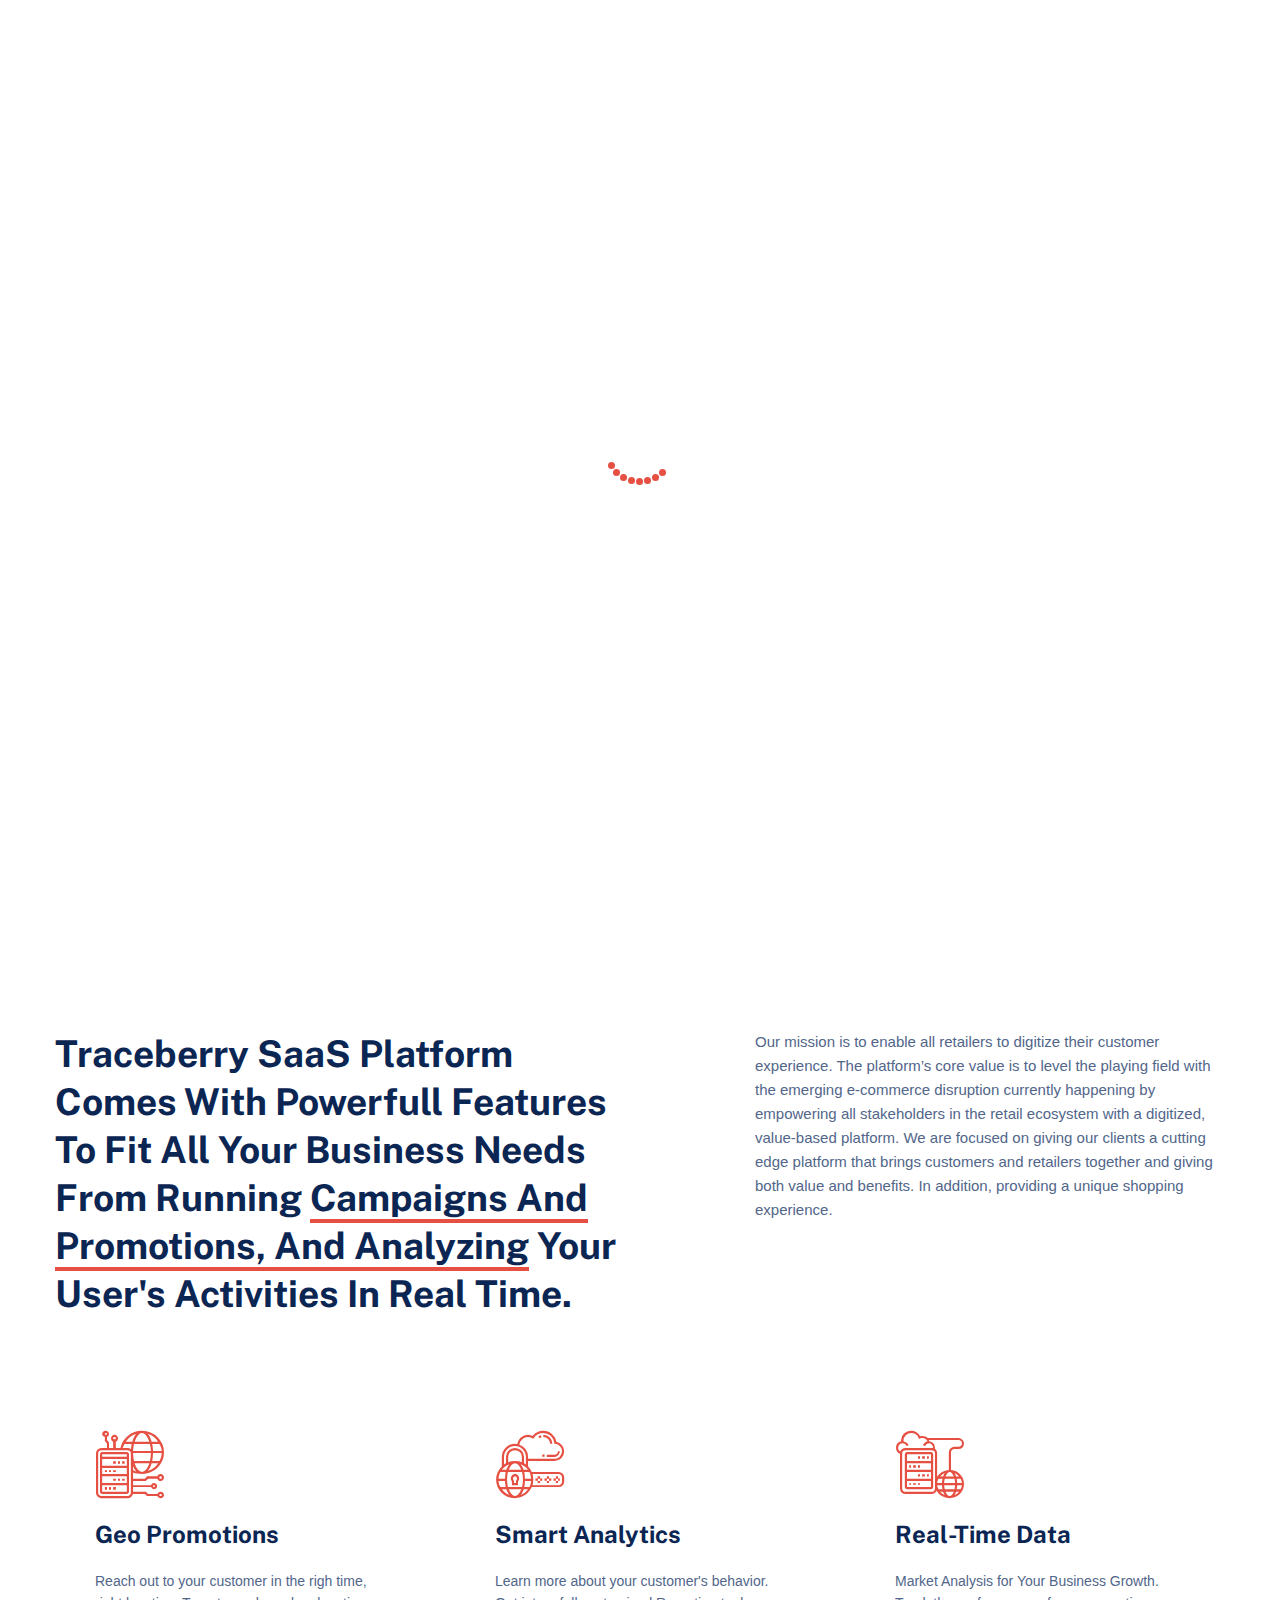
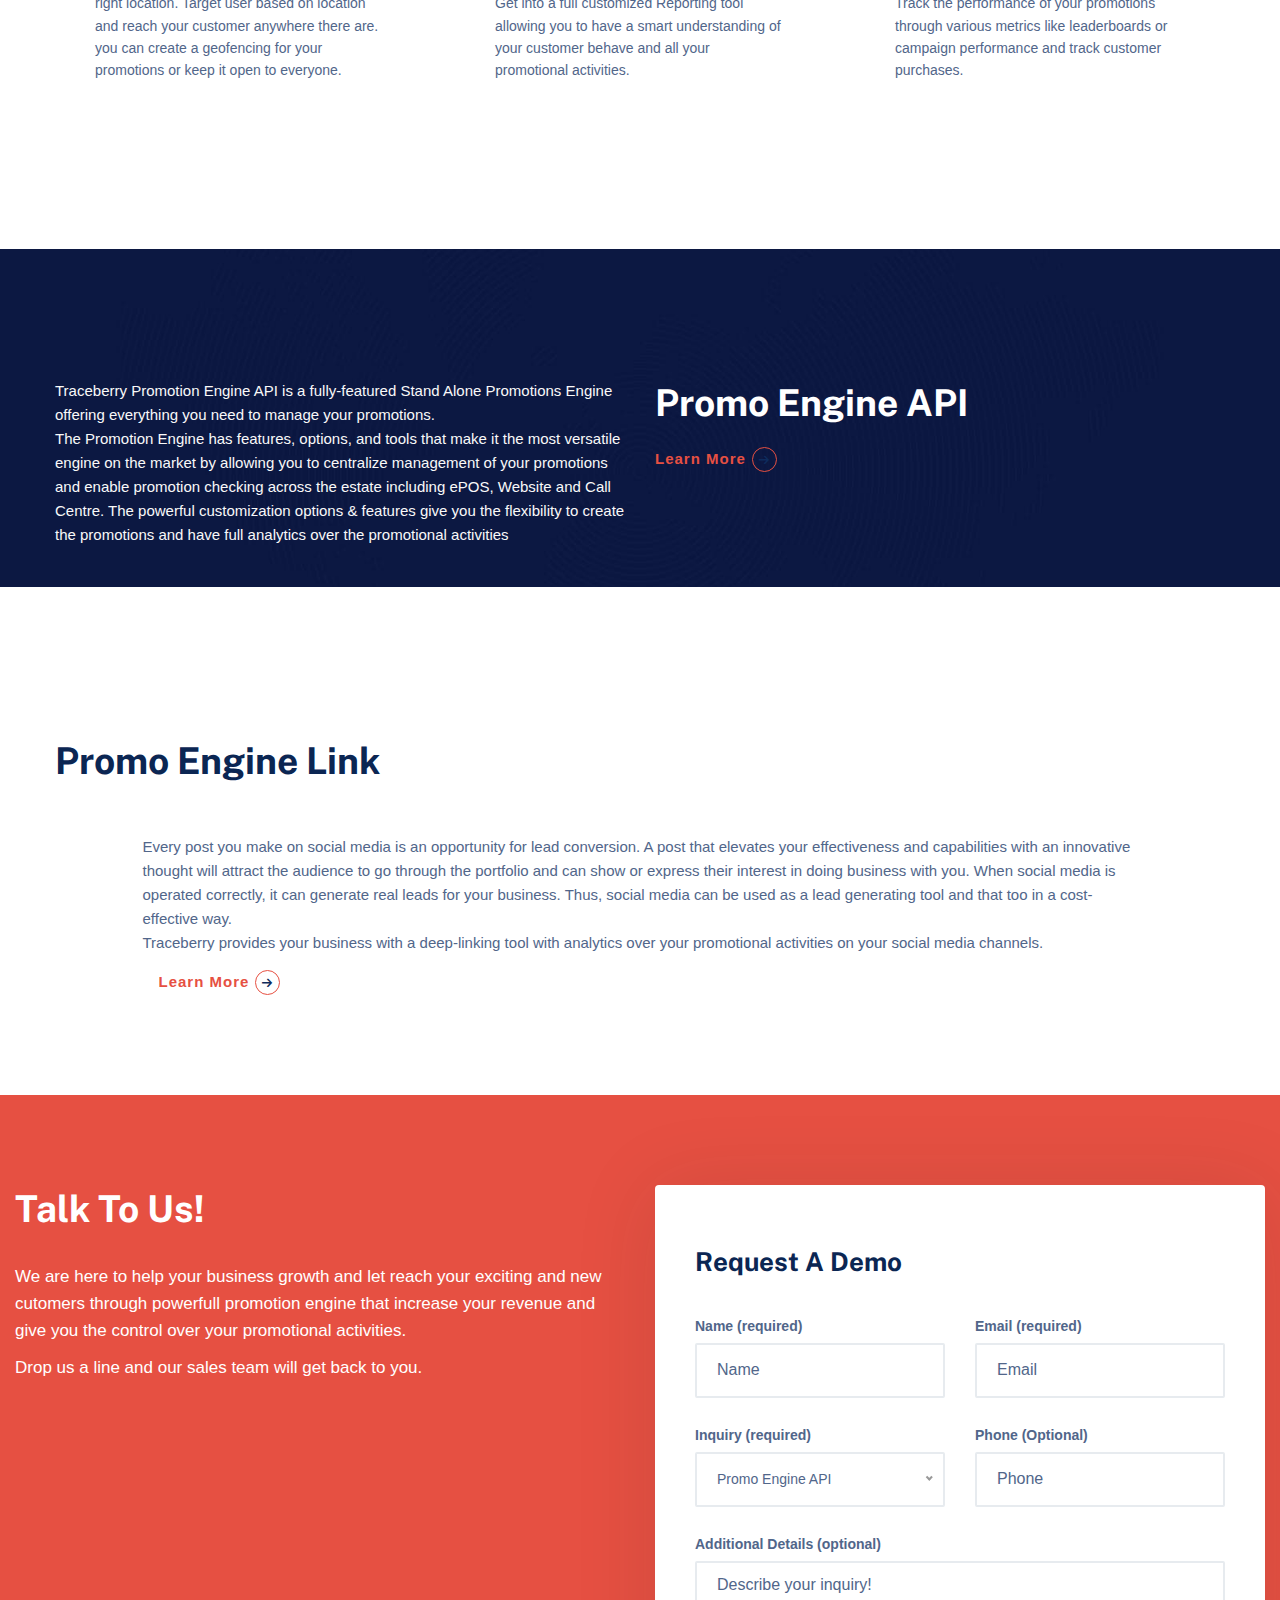
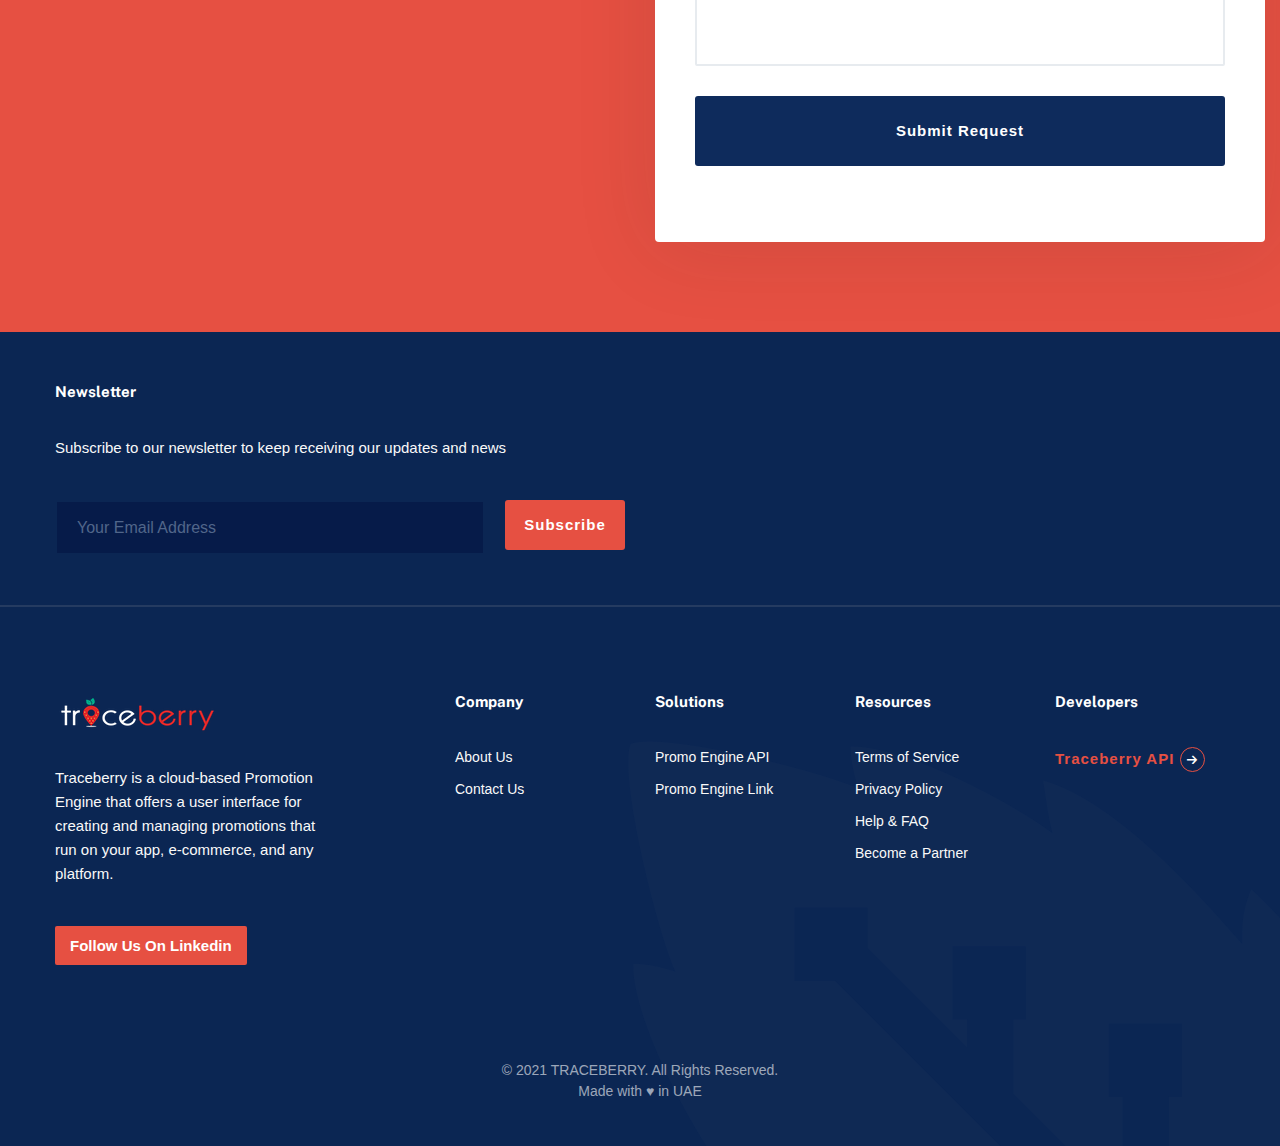
<file: index.html>
<html lang="en">

<head>
  <meta charset="UTF-8" />
  <meta name="viewport" content="width=device-width, initial-scale=1.0" />
  <meta http-equiv="X-UA-Compatible" content="ie=edge" />
  <meta name="description" content="Promotion Engine">
  <link href="assets/images/favicon/favicon.png" rel="icon">
  <title>TRACEBERRY</title>

  <link rel="stylesheet" href="https://fonts.googleapis.com/css2?family=Public+Sans:wght@400;700;800;900&family=Roboto:wght@400;700&display=swap">
  <link rel="stylesheet" href="https://use.fontawesome.com/releases/v5.1.1/css/all.css">
  <link rel="stylesheet" href="assets/css/libraries.css">
  <link rel="stylesheet" href="assets/css/style.css">
</head>

<body>
  <div class="wrapper">
    <div class="preloader">
      <div class="loading">
        <span></span><span></span><span></span><span></span><span></span><span></span><span></span><span></span>
      </div>
    </div><!-- /.preloader -->

    <!-- =========================
        Header
    =========================== -->
    <header class="header header-transparent">
      <nav class="navbar navbar-expand-lg sticky-navbar">
        <div class="container">
          <a class="navbar-brand" href="index.html">
            <img src="assets/images/logo/logo-light.png" class="logo-light" alt="logo">
            <img src="assets/images/logo/logo-dark.png" class="logo-dark" alt="logo">
          </a>
          <button class="navbar-toggler" type="button">
            <span class="menu-lines"><span></span></span>
          </button>
          <div class="collapse navbar-collapse" id="mainNavigation">
            <ul class="navbar-nav mr-auto ml-auto">
              <li class="nav__item">
                <a href="index.html" class="nav__item-link active">Home</a>
              </li><!-- /.nav-item -->
              <li class="nav__item">
                <a href="about-us.html" class="nav__item-link">About</a>
              </li><!-- /.nav-item -->
              <li class="nav__item  has-dropdown">
                <a href="#" data-toggle="dropdown" class="dropdown-toggle nav__item-link">Solutions</a>
                <ul class="dropdown-menu">
                  <li class="nav__item">
                    <a href="api.html" class="nav__item-link">Promo Engine API</a>
                  </li> <!-- /.nav-item -->
                  <li class="nav__item">
                    <a href="link.html" class="nav__item-link">Promo Engine Link</a>
                  </li><!-- /.nav-item -->
                </ul><!-- /.dropdown-menu -->
              </li><!-- /.nav-item -->
              <li class="nav__item">
                <a href="pricing.html" class="nav__item-link">Pricing & Plans</a>
              </li><!-- /.nav-item -->
              <li class="nav__item">
                <a href="contact-us.html" class="nav__item-link">Contact</a>
              </li><!-- /.nav-item -->
            </ul><!-- /.navbar-nav -->
          </div><!-- /.navbar-collapse -->
          <ul class="navbar-actions list-unstyled mb-0 d-flex align-items-center">
            <li class="nav__item">
              <a href="https://platform.traceberry.com/" target="_blank" class="nav__item-link">Login / Register</a>
            </li><!-- /.nav-item -->
            <li class="d-none d-xl-block">
              <a href="#request" class="btn btn__primary btn__primary-style2 btn_ action__btn-contact">Request A Free Demo</a>
            </li>
          </ul><!-- /.navbar-actions -->
        </div><!-- /.container -->
      </nav><!-- /.navabr -->
    </header><!-- /.Header -->

    <!-- ============================
        Slider
    ============================== -->
    <section class="slider">
      <div class="slick-carousel carousel-arrows-light carousel-dots-light m-slides-0" data-slick='{"slidesToShow": 1, "arrows": true, "dots": true, "speed": 700,"fade": true,"cssEase": "linear"}'>
        <div class="slide-item align-v-h bg-overlay">
          <div class="bg-img"><img src="assets/images/sliders/1.jpg" alt="slide img"></div>
          <div class="container">
            <div class="row">
              <div class="col-sm-12 col-md-12 col-lg-12 col-xl-7">
                <div class="slide-item__content">
                  <h2 class="slide-item__title">Cloud-Based<br> Promotion Engine</h2>
                  <p class="slide-item__desc">Run promotions that perform, without wasting time and money on development and marketing.

                  </p>
                  <a href="#request" class="btn btn__primary btn__primary-style2 btn__hi mr-30">Request A Free Demo</a>
                </div><!-- /.slide-content -->
              </div><!-- /.col-xl-7 -->
            </div><!-- /.row -->
          </div><!-- /.container -->
        </div><!-- /.slide-item -->
      </div><!-- /.carousel -->
    </section><!-- /.slider -->

    <!-- ========================
      About Layout 5
    =========================== -->
    <section class="about-layout5 pt-130 pb-0">
      <div class="container">
        <div class="row heading-layout2">
          <div class="col-sm-12 col-md-12 col-lg-12 col-xl-6">
            <h3 class="heading__title mb-30">Traceberry SaaS platform comes with powerfull features to fit all your business needs from running <span class="underlined-text">campaigns and promotions, and analyzing</span> your user's activities in
              real time.
            </h3>
          </div><!-- /.col-xl-5 -->
          <div class="col-sm-12 col-md-12 col-lg-12 col-xl-5 offset-xl-1">
            <div class="about__Text">
              <p>Our mission is to enable all retailers to digitize their customer experience. The platform’s core value is to level the playing field with the emerging e-commerce disruption currently happening by empowering all stakeholders in the
                retail ecosystem with a digitized, value-based platform. We are focused on giving our clients a cutting edge platform that brings customers and retailers together and giving both value and benefits. In addition, providing a unique
                shopping experience.

              </p>
            </div>
          </div><!-- /.col-xl-5 -->
        </div><!-- /.row -->
      </div><!-- /.container -->
    </section><!-- /.About Layout 5 -->

    <!-- ========================
        Services Layout 2
    =========================== -->
    <section class="services-layout3 pt-40 pb-100">
      <div class="container">
        <div class="row">
          <!-- service item #1 -->
          <div class="col-sm-12 col-md-6 col-lg-4">
            <div class="service-item">
              <div class="service-item__content">
                <div class="service-item__icon">
                  <i class="icon-server"></i>
                </div><!-- /.service-item__icon -->
                <h4 class="service-item__title">Geo Promotions</h4>
                <p class="service-item__desc">Reach out to your customer in the righ time, right location. Target user based on location and reach your customer anywhere there are. you can create a geofencing for your promotions or keep it open to
                  everyone.</p>
              </div><!-- /.service-content -->
              <div class="service-item__overlay bg-overlay bg-overlay-primary">
                <div class="bg-img"><img src="assets/images/services/1.jpg" alt="background"></div>
              </div><!-- /.service-item__overlay -->
            </div><!-- /.service-item -->
          </div><!-- /.col-lg-4 -->
          <!-- service item #2 -->
          <div class="col-sm-12 col-md-6 col-lg-4">
            <div class="service-item">
              <div class="service-item__content">
                <div class="service-item__icon">
                  <i class="icon-cloud"></i>
                </div><!-- /.service-item__icon -->
                <h4 class="service-item__title">Smart Analytics</h4>
                <p class="service-item__desc">Learn more about your customer's behavior. Get into a full customized Reporting tool allowing you to have a smart understanding of your customer behave and all your promotional activities.</p>
              </div><!-- /.service-content -->
              <div class="service-item__overlay bg-overlay bg-overlay-primary">
                <div class="bg-img"><img src="assets/images/services/2.jpg" alt="background"></div>
              </div><!-- /.service-item__overlay -->
            </div><!-- /.service-item -->
          </div><!-- /.col-lg-4 -->
          <!-- service item #3 -->
          <div class="col-sm-12 col-md-6 col-lg-4">
            <div class="service-item">
              <div class="service-item__content">
                <div class="service-item__icon">
                  <i class="icon-hosting"></i>
                </div><!-- /.service-item__icon -->
                <h4 class="service-item__title">Real-Time Data</h4>
                <p class="service-item__desc">Market Analysis for Your Business Growth. Track the performance of your promotions through various metrics like leaderboards or campaign performance and track customer purchases.</p>
              </div><!-- /.service-content -->
              <div class="service-item__overlay bg-overlay bg-overlay-primary">
                <div class="bg-img"><img src="assets/images/services/3.jpg" alt="background"></div>
              </div><!-- /.service-item__overlay -->
            </div><!-- /.service-item -->
          </div><!-- /.col-lg-4 -->
          <!-- service item #4 -->
        </div><!-- /.row -->
      </div><!-- /.container -->
    </section><!-- /.Services Layout 2 -->




    <!-- ======================
    Features Layout 2
    ========================= -->
    <section class="features-layout2 pt-130 pb-0 mb-130">
      <div class="bg-img"><img src="assets/images/backgrounds/7.jpg" alt="background"></div>
      <div class="container">
        <div class="row heading heading-layout2 mb-50">
          <div class="col-sm-12 col-md-12 col-lg-6">

            <p class="color-gray mb-40">Traceberry Promotion Engine API is a fully-featured Stand Alone Promotions Engine offering everything you need to manage your promotions.<br>The Promotion Engine has features, options, and tools that make it
              the most versatile engine on the market by allowing you to centralize management of your promotions and enable promotion checking across the estate including ePOS, Website and Call Centre. The powerful customization options & features
              give you the flexibility to create the promotions and have full analytics over the promotional activities 

          </div><!-- /.col-lg-6 -->
          <div class="col-sm-12 col-md-12 col-lg-6">
            <h3 class="heading__title color-white">Promo Engine API</h3>
            <div class="footer-widget__content">
              <a href="api.html" class="btn btn__primary btn__primary-style2 btn__link">
                <span>Learn More</span><i class="icon-arrow-right icon-outlined"></i>
              </a>
            </div>
          </div><!-- /.col-lg-6 -->
        </div><!-- /.row -->

      </div><!-- /.container -->
    </section><!-- /.Features Layout 2 -->

    <!-- =========================
      Awards
      =========================== -->
    <section class="awards pt-20 pb-100">
      <div class="container">
        <div class="row">
          <div class="col-sm-12 col-md-12 col-lg-5">
            <div class="heading-layout2">
              <h3 class="heading__title mb-50">Promo Engine Link</h3>
            </div>
          </div><!-- /.col-lg-6 -->
        </div><!-- /.row -->
        <div class="row awards-wrapper">

          <div class="row justify-content-center">
            <div class="col-lg-10">
              <div class="about-content pt-45">
                <p class="text wow fadeInUp" data-wow-duration="1s" data-wow-delay="0.4s">
                  Every post you make on social media is an opportunity for lead conversion. A post that elevates your effectiveness and capabilities with an innovative thought will attract the audience to go through the portfolio and can show or
                  express their interest in doing business with you. When social media is operated correctly, it can generate real leads for your business. Thus, social media can be used as a lead generating tool and that too in a cost-effective way.
                  <br>
                  Traceberry provides your business with a deep-linking tool with analytics over your promotional activities on your social media channels.
                </p>
              </div> <!-- about content -->
              <div class="footer-widget__content">
                <a href="link.html" class="btn btn__primary btn__link mx-3">
                  <span>Learn More</span><i class="icon-arrow-right icon-outlined"></i>
                </a>
              </div>
            </div>
          </div> <!-- row -->

        </div><!-- /.row -->
      </div><!-- /.container -->
    </section><!-- /.Awards -->
    <!-- =========================
       Banner layout 1
      =========================== -->
    <section id="request" class="banner-layout1 pt-90 pb-90 bg-overlay bg-overlay-primary">
      <div class="container-fluid">
        <div class="row">
          <div class="col-sm-12 col-md-12 col-lg-12 col-xl-6">
            <div class="col-inner">
              <div class="heading-layout2 heading-light mb-40">
                <h3 class="heading__title mb-30">Talk to Us!</h3>
                <p class="heading__desc">We are here to help your business growth and let reach your exciting and new cutomers through powerfull promotion engine that increase your revenue and give you the control over your promotional activities.
                </p>
                <p class="heading__desc">Drop us a line and our sales team will get back to you.
                </p>


              </div><!-- /.heading -->
            </div>
          </div><!-- /.col-xl-6 -->
          <div class="col-sm-12 col-md-12 col-lg-12 col-xl-6">
            <div class="contact-panel">
              <form class="contact-panel__form" method="post" id="requestForm">
                <div class="row">
                  <div class="col-sm-12 col-md-12 col-lg-12">
                    <h4 class="contact-panel__title">Request A Demo</h4>
                  </div> <!-- /.col-lg-12 -->
                  <div class="col-sm-6 col-md-6 col-lg-6">
                    <div class="form-group">
                      <label for="contact-name">Name (required)</label>
                      <input type="text" class="form-control" placeholder="Name" id="name" name="contact-name" required>
                    </div>
                  </div><!-- /.col-lg-6 -->
                  <div class="col-sm-6 col-md-6 col-lg-6">
                    <div class="form-group">
                      <label for="contact-email">Email (required)</label>
                      <input type="email" class="form-control" placeholder="Email" id="email" name="contact-email" required>
                    </div>
                  </div><!-- /.col-lg-6 -->
                  <div class="col-sm-6 col-md-6 col-lg-6">
                    <div class="form-group">
                      <label for="contact-Phone">Inquiry (required)</label>
                      <select class="form-control" id="engine">
                        <option value="Promo Engine API">Promo Engine API</option>
                        <option value="Promo Engine Link">Promo Engine Link</option>
                      </select>
                    </div>
                  </div><!-- /.col-lg-6 -->
                  <div class="col-sm-6 col-md-6 col-lg-6">
                    <div class="form-group">
                      <label for="contact-Phone">Phone (Optional)</label>
                      <input type="text" class="form-control" placeholder="Phone" id="phone" name="contact-phone">
                    </div>
                  </div><!-- /.col-lg-6 -->
                  <div class="col-sm-12 col-md-12 col-lg-12">
                    <div class="form-group">
                      <label for="contact-message">Additional Details (optional)</label>
                      <textarea class="form-control" placeholder="Describe your inquiry!" id="message" name="contact-message"></textarea>
                    </div>
                    <!-- <div class="custom-control custom-checkbox d-flex align-items-center mb-20">
                      <input type="checkbox" class="custom-control-input" id="terms">
                      <label class="custom-control-label" for="terms">I accept the privacy and terms.</label>
                    </div> -->
                    <h5 name="response"></h5>
                    <button type="submit" class="btn btn__secondary btn__xl btn__block" name="requestButton">Submit Request </button>
                    <div class="contact-result"></div>
                  </div><!-- /.col-lg-12 -->
                </div><!-- /.row -->
              </form>
            </div>
          </div><!-- /.col-xl-6 -->
        </div><!-- /.row -->
      </div><!-- /.container -->
    </section><!-- /.Banner layout 1 -->

    <!-- ========================
      Footer
    ========================== -->
    <footer class="footer bg-heading">
      <div class="bg-img"><img src="assets/images/backgrounds/2.png" alt="backgrounds"></div>
      <div class="footer-contact pt-50 pb-50">
        <div class="container">
          <div class="row">


            <div class="col-sm-12 col-md-8 col-lg-6">
              <h6 class="footer-widget__title">Newsletter</h6>
              <p class="color-gray mb-40">Subscribe to our newsletter to keep receiving our updates and news</p>
              <p class="color-gray mb-40" name="subResponse"></p>
              <form class="footer-form d-flex mb-0" id="subscribeForm" method="post">
                <input type="text" class="form-control mr-20" placeholder="Your Email Address" id="emailSubscription" required>
                <button type="submit" class="btn btn__primary btn__primary-style2" name="subscribeButton">Subscribe</button>
              </form>
            </div><!-- /.col-lg-6 -->
          </div><!-- /.row -->
        </div><!-- /.container -->
      </div><!-- /.footer-contact -->
      <div class="footer-primary">
        <div class="container">
          <div class="row">
            <div class="col-sm-12 col-md-12 col-lg-4 footer-widget footer-widget-about">
              <div class="footer-widget__content">
                <img src="assets/images/logo/logo-light.png" alt="logo" class="mb-30">
                <p class="color-gray mb-40">Traceberry is a cloud-based Promotion Engine that offers a user interface for creating and managing promotions that run on your app, e-commerce, and any platform.</p>


                <li class="d-none d-xl-block">
                  <a href="https://www.linkedin.com/company/traceberry" target="_blank" class="btn btn__primary btn__primary-style2 btn_ action__btn-contact">Follow us on Linkedin</a>
                </li>

                <!-- /.social-icons -->
              </div><!-- /.footer-widget__content -->
            </div><!-- /.col-xl-2 -->
            <div class="col-sm-6 col-md-6 col-lg-2 footer-widget footer-widget-nav">
              <h6 class="footer-widget__title">Company</h6>
              <div class="footer-widget__content">
                <nav>
                  <ul class="list-unstyled">
                    <li><a href="about-us.html">About Us</a></li>
                    <li><a href="contact-us.html">Contact Us</a></li>
                  </ul>
                </nav>
              </div><!-- /.footer-widget__content -->
            </div><!-- /.col-lg-2 -->
            <div class="col-sm-6 col-md-6 col-lg-2 footer-widget footer-widget-nav">
              <h6 class="footer-widget__title">Solutions</h6>
              <div class="footer-widget__content">
                <nav>
                  <ul class="list-unstyled">
                    <li><a href="api.html">Promo Engine API</a></li>
                    <li><a href="link.html">Promo Engine Link</a></li>
                  </ul>
                </nav>
              </div><!-- /.footer-widget__content -->
            </div><!-- /.col-lg-2 -->
            <div class="col-sm-6 col-md-6 col-lg-2 footer-widget footer-widget-nav">
              <h6 class="footer-widget__title">Resources</h6>
              <div class="footer-widget__content">
                <nav>
                  <ul class="list-unstyled">
                    <li><a href="terms.html">Terms of Service</a></li>
                    <li><a href="privacy.html">Privacy Policy</a></li>
                    <li><a href="faqs.html">Help & FAQ</a></li>
                    <li><a href="contact-us.html">Become a Partner</a></li>
                  </ul>
                </nav>
              </div><!-- /.footer-widget__content -->
            </div><!-- /.col-lg-2 -->
            <div class="col-sm-6 col-md-6 col-lg-2 footer-widget footer-widget-nav">
              <h6 class="footer-widget__title">Developers</h6>
              <div class="footer-widget__content">
                <a href="dev.html" class="btn btn__primary btn__primary-style2 btn__link">
                  <span>Traceberry API</span><i class="icon-arrow-right icon-outlined"></i>
                </a>
              </div><!-- /.footer-widget__content -->
            </div><!-- /.col-lg-2 -->
          </div><!-- /.row -->
        </div><!-- /.container -->
      </div><!-- /.footer-primary -->
      <div class="footer-secondary">
        <div class="container">
          <div class="row">
            <div class="col-sm-12 col-md-12 col-lg-12 text-center">
              <span class="fz-14">&copy; 2021 TRACEBERRY. All Rights Reserved.<br>Made with &hearts; in UAE</span>
            </div><!-- /.col-lg-12 -->
          </div><!-- /.row -->
        </div><!-- /.container -->
      </div><!-- /.footer-secondary -->
    </footer><!-- /.Footer -->
    <button id="scrollTopBtn"><i class="fas fa-long-arrow-alt-up"></i></button>
  </div><!-- /.wrapper -->

  <script src="assets/js/jquery-3.5.1.min.js"></script>
  <script src="assets/js/plugins.js"></script>
  <script src="assets/js/main.js"></script>
  <script src="assets/js/demo-request.js"></script>
  <script src="assets/js/subscribe.js"></script>
</body>

</html>
</file>
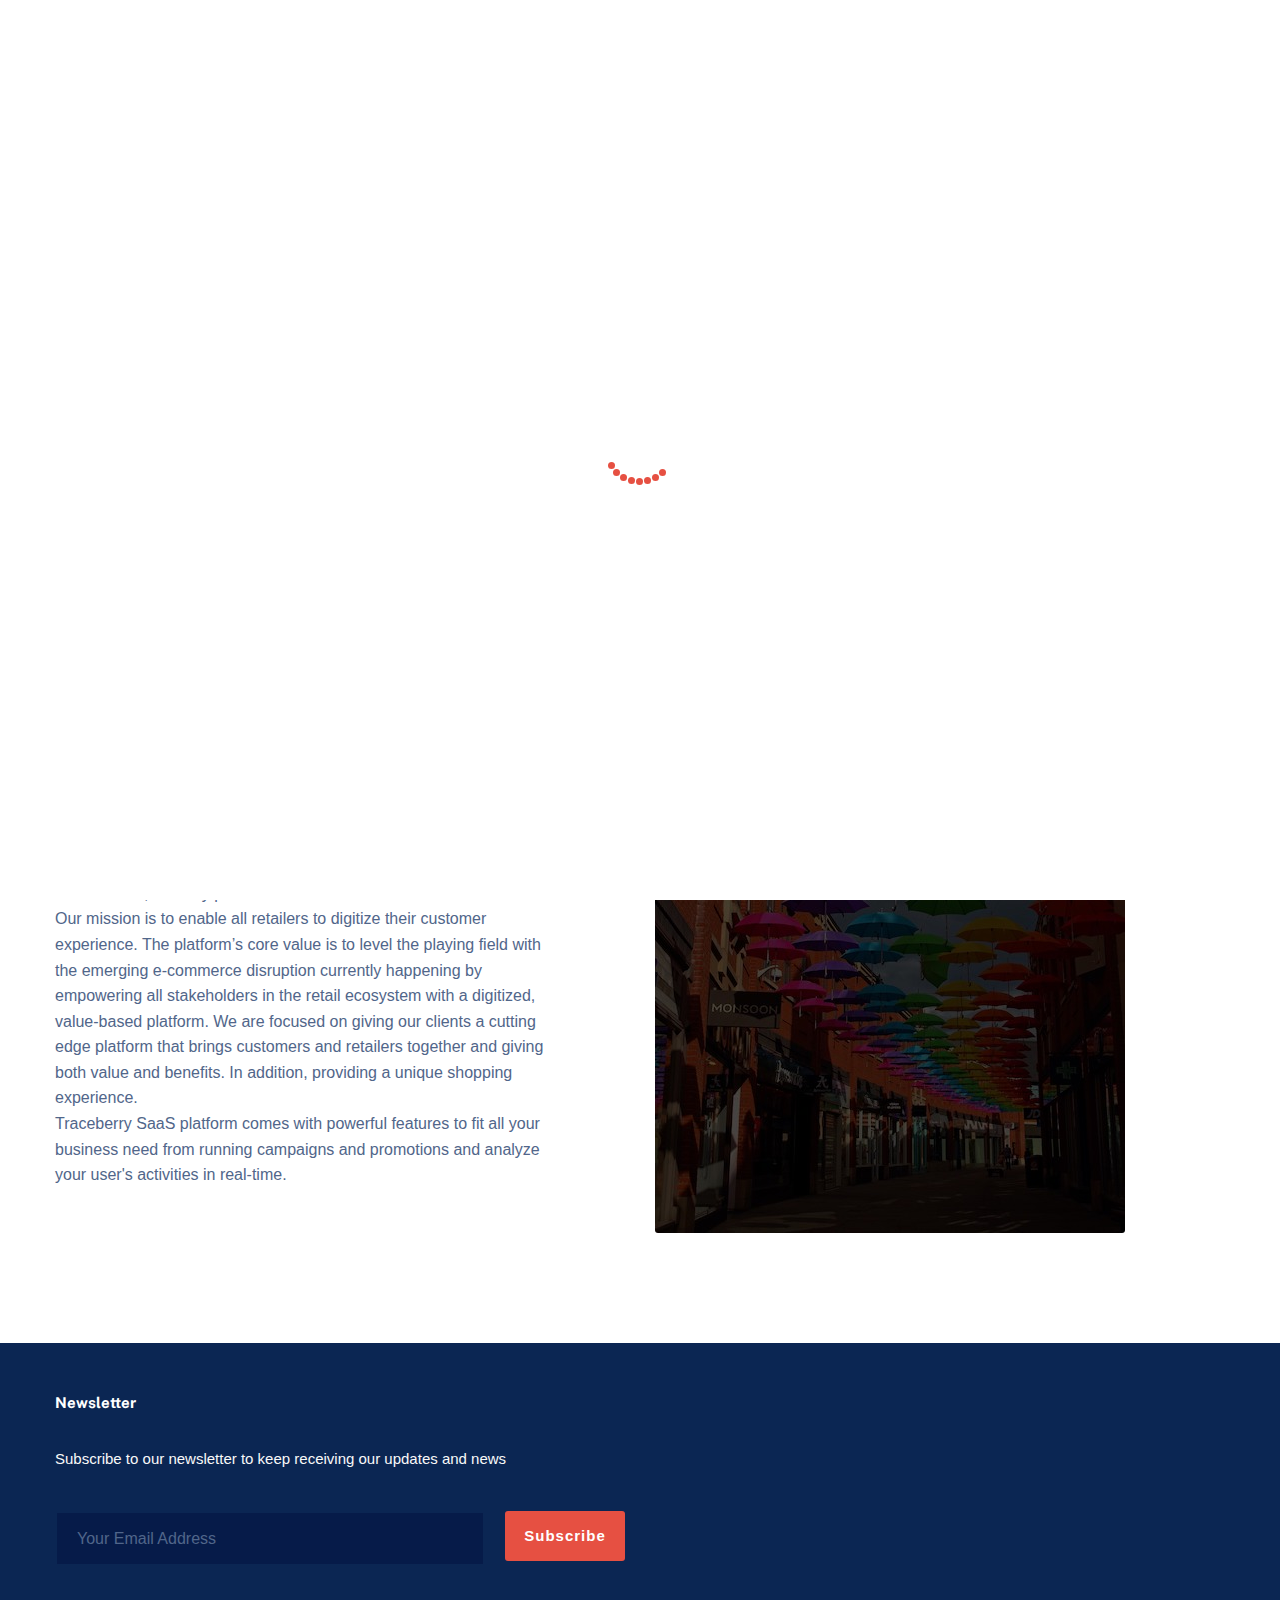
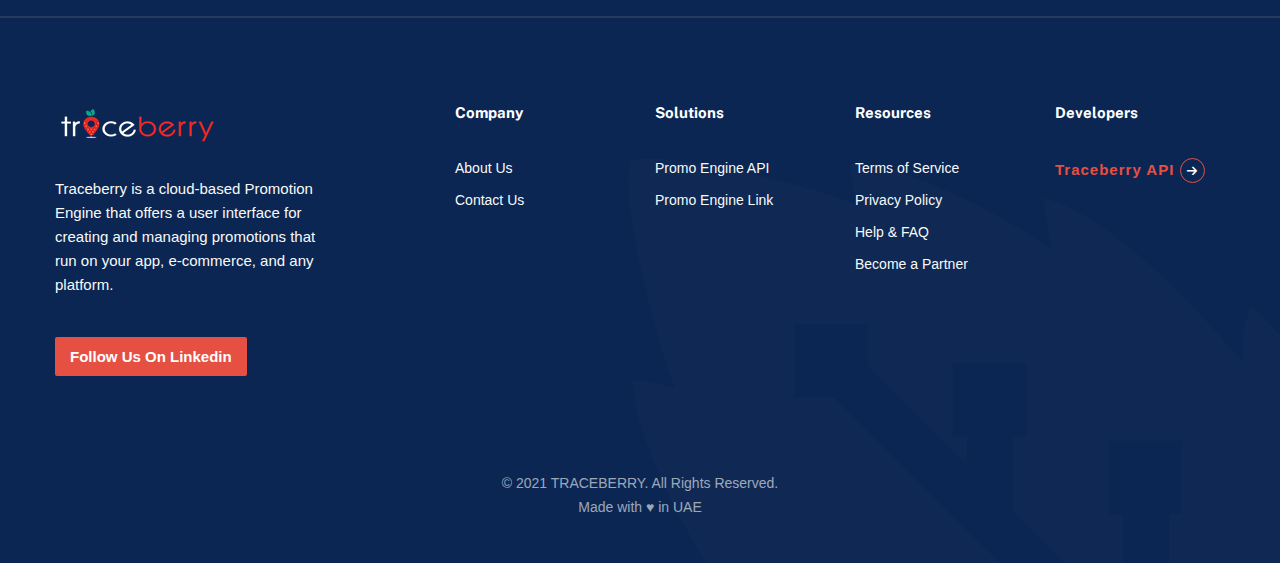
<file: about-us.html>
<!DOCTYPE html>
<html lang="en">

<head>
  <meta charset="UTF-8" />
  <meta name="viewport" content="width=device-width, initial-scale=1.0" />
  <meta http-equiv="X-UA-Compatible" content="ie=edge" />
  <meta name="description" content="Promotion Engine">
  <link href="assets/images/favicon/favicon.png" rel="icon">
  <title>TRACEBERRY</title>

  <link rel="stylesheet"
    href="https://fonts.googleapis.com/css2?family=Public+Sans:wght@400;700;800;900&family=Roboto:wght@400;700&display=swap">
  <link rel="stylesheet" href="https://use.fontawesome.com/releases/v5.1.1/css/all.css">
  <link rel="stylesheet" href="assets/css/libraries.css">
  <link rel="stylesheet" href="assets/css/style.css">
</head>

<body>
  <div class="wrapper">
     <div class="preloader">
      <div class="loading">
        <span></span><span></span><span></span><span></span><span></span><span></span><span></span><span></span>
      </div>
    </div><!-- /.preloader -->

    <!-- =========================
        Header
    =========================== -->
    <header class="header header-transparent">
      <nav class="navbar navbar-expand-lg sticky-navbar">
        <div class="container">
          <a class="navbar-brand" href="index.html">
            <img src="assets/images/logo/logo-light.png" class="logo-light" alt="logo">
            <img src="assets/images/logo/logo-dark.png" class="logo-dark" alt="logo">
          </a>
          <button class="navbar-toggler" type="button">
            <span class="menu-lines"><span></span></span>
          </button>
          <div class="collapse navbar-collapse" id="mainNavigation">
            <ul class="navbar-nav mr-auto ml-auto">
              <li class="nav__item">
                <a href="index.html" class="nav__item-link">Home</a>
              </li><!-- /.nav-item -->
              <li class="nav__item">
                <a href="about-us.html" class="nav__item-link active">About</a>
              </li><!-- /.nav-item -->
              <li class="nav__item  has-dropdown">
                <a href="#" data-toggle="dropdown" class="dropdown-toggle nav__item-link">Solutions</a>
                <ul class="dropdown-menu">
                  <li class="nav__item">
                    <a href="api.html" class="nav__item-link">Promo Engine API</a>
                  </li> <!-- /.nav-item -->
                  <li class="nav__item">
                    <a href="link.html" class="nav__item-link">Promo Engine Link</a>
                  </li><!-- /.nav-item -->
                </ul><!-- /.dropdown-menu -->
              </li><!-- /.nav-item -->
                <li class="nav__item">
                <a href="pricing.html" class="nav__item-link">Pricing & Plans</a>
              </li><!-- /.nav-item -->
              <li class="nav__item">
                <a href="contact-us.html" class="nav__item-link">Contact</a>
              </li><!-- /.nav-item -->
            </ul><!-- /.navbar-nav -->
          </div><!-- /.navbar-collapse -->
          <ul class="navbar-actions list-unstyled mb-0 d-flex align-items-center">
            <li class="nav__item">
                <a href="https://platform.traceberry.com/" target="_blank" class="nav__item-link">Login / Register</a>
              </li><!-- /.nav-item -->
            <li class="d-none d-xl-block">
              <a href="index.html#request" class="btn btn__primary btn__primary-style2 btn_ action__btn-contact">Request
                A Free Demo</a>
            </li>
          </ul><!-- /.navbar-actions -->
        </div><!-- /.container -->
      </nav><!-- /.navabr -->
    </header><!-- /.Header -->

    <!-- ========================
       page title
    =========================== -->
    <section class="page-title page-title-layout1 bg-overlay bg-parallax">
      <div class="bg-img"><img src="assets/images/page-titles/1.jpg" alt="background"></div>
      <div class="container">
        <div class="row">
          <div class="col-sm-12 col-md-12 col-lg-12 col-xl-6">
            <h1 class="pagetitle__heading">About Us</h1>
          </div><!-- /.col-xl-6 -->
        </div><!-- /.row -->
      </div><!-- /.container -->
    </section><!-- /.page-title -->

    <!-- ========================
      Secondary Nav
    =========================== -->

    <!-- ========================
      About Layout 1
    =========================== -->
    <section class="about-layout1">
      <div class="container">
        <div class="row align-items-center">
          <div class="col-sm-12 col-md-12 col-lg-6">
            <div class="heading-layout2 mb-30">
              <h3 class="heading__title">Our technology allows you to offer the latest <span class="underlined-text">SaaS Promotion Engine Platform</span> to your possible customers!
              </h3>
              <p class="heading__desc mb-25">Traceberry is a cloud-based Promotion Engine that offers a user interface for creating and managing promotions that run on your app, e-commerce, and any platform.<br>Our mission is to enable all retailers to digitize their customer experience. The platform’s core value is to level the playing field with the emerging e-commerce disruption currently happening by empowering all stakeholders in the retail ecosystem with a digitized, value-based platform. We are focused on giving our clients a cutting edge platform that brings customers and retailers together and giving both value and benefits. In addition, providing a unique shopping experience.<br>Traceberry SaaS platform comes with powerful features to fit all your business need from running campaigns and promotions and analyze your user's activities in real-time.

</p>
            </div><!-- /heading -->
          </div><!-- /.col-lg-6 -->
          <div class="col-sm-12 col-md-12 col-lg-6">
            <div class="about__img">
              <img src="assets/images/about/1.jpg" alt="about">

            </div><!-- /.about-img -->
          </div><!-- /.col-lg-6 -->
        </div><!-- /.row -->
      </div><!-- /.container -->
    </section><!-- /.About Layout 1 -->

    <!-- ======================

      Footer
    ========================== -->
    <footer class="footer bg-heading">
      <div class="bg-img"><img src="assets/images/backgrounds/2.png" alt="backgrounds"></div>
      <div class="footer-contact pt-50 pb-50">
        <div class="container">
          <div class="row">


            <div class="col-sm-12 col-md-8 col-lg-6">
              <h6 class="footer-widget__title">Newsletter</h6>
                <p class="color-gray mb-40">Subscribe to our newsletter to keep receiving our updates and news</p>
                <p class="color-gray mb-40" name="subResponse"></p>
              <form class="footer-form d-flex mb-0" id="subscribeForm" method="post">
                <input type="text" class="form-control mr-20" placeholder="Your Email Address" id="emailSubscription" required>
                <button type="submit" class="btn btn__primary btn__primary-style2" name="subscribeButton">Subscribe</button>
              </form>
            </div><!-- /.col-lg-6 -->
          </div><!-- /.row -->
        </div><!-- /.container -->
      </div><!-- /.footer-contact -->
      <div class="footer-primary">
        <div class="container">
          <div class="row">
            <div class="col-sm-12 col-md-12 col-lg-4 footer-widget footer-widget-about">
              <div class="footer-widget__content">
                <img src="assets/images/logo/logo-light.png" alt="logo" class="mb-30">
                <p class="color-gray mb-40">Traceberry is a cloud-based Promotion Engine that offers a user interface for creating and managing promotions that run on your app, e-commerce, and any platform.</p>


                  <li class="d-none d-xl-block">
              <a href="https://www.linkedin.com/company/traceberry" target="_blank" class="btn btn__primary btn__primary-style2 btn_ action__btn-contact">Follow us on Linkedin</a>
            </li>

                <!-- /.social-icons -->
              </div><!-- /.footer-widget__content -->
            </div><!-- /.col-xl-2 -->
            <div class="col-sm-6 col-md-6 col-lg-2 footer-widget footer-widget-nav">
              <h6 class="footer-widget__title">Company</h6>
              <div class="footer-widget__content">
                <nav>
                  <ul class="list-unstyled">
                    <li><a href="about-us.html">About Us</a></li>
                    <li><a href="contact-us.html">Contact Us</a></li>
                  </ul>
                </nav>
              </div><!-- /.footer-widget__content -->
            </div><!-- /.col-lg-2 -->
            <div class="col-sm-6 col-md-6 col-lg-2 footer-widget footer-widget-nav">
              <h6 class="footer-widget__title">Solutions</h6>
              <div class="footer-widget__content">
                <nav>
                  <ul class="list-unstyled">
                    <li><a href="api.html">Promo Engine API</a></li>
                    <li><a href="link.html">Promo Engine Link</a></li>
                  </ul>
                </nav>
              </div><!-- /.footer-widget__content -->
            </div><!-- /.col-lg-2 -->
            <div class="col-sm-6 col-md-6 col-lg-2 footer-widget footer-widget-nav">
              <h6 class="footer-widget__title">Resources</h6>
              <div class="footer-widget__content">
                <nav>
                  <ul class="list-unstyled">
                    <li><a href="terms.html">Terms of Service</a></li>
                    <li><a href="privacy.html">Privacy Policy</a></li>
                    <li><a href="faqs.html">Help & FAQ</a></li>
                    <li><a href="contact-us.html">Become a Partner</a></li>
                  </ul>
                </nav>
              </div><!-- /.footer-widget__content -->
            </div><!-- /.col-lg-2 -->
            <div class="col-sm-6 col-md-6 col-lg-2 footer-widget footer-widget-nav">
              <h6 class="footer-widget__title">Developers</h6>
              <div class="footer-widget__content">
                <a href="dev.html" class="btn btn__primary btn__primary-style2 btn__link">
                  <span>Traceberry API</span><i class="icon-arrow-right icon-outlined"></i>
                </a>
              </div><!-- /.footer-widget__content -->
            </div><!-- /.col-lg-2 -->
          </div><!-- /.row -->
        </div><!-- /.container -->
      </div><!-- /.footer-primary -->
      <div class="footer-secondary">
        <div class="container">
          <div class="row">
            <div class="col-sm-12 col-md-12 col-lg-12 text-center">
              <span class="fz-14">&copy; 2021 TRACEBERRY. All Rights Reserved.<br>Made with &hearts;  in UAE</span>
            </div><!-- /.col-lg-12 -->
          </div><!-- /.row -->
        </div><!-- /.container -->
      </div><!-- /.footer-secondary -->
    </footer><!-- /.Footer -->
    <button id="scrollTopBtn"><i class="fas fa-long-arrow-alt-up"></i></button>
  </div><!-- /.wrapper -->

  <script src="assets/js/jquery-3.5.1.min.js"></script>
  <script src="assets/js/plugins.js"></script>
  <script src="assets/js/main.js"></script>
  <script src="assets/js/subscribe.js"></script>
</body>

</html>
</file>
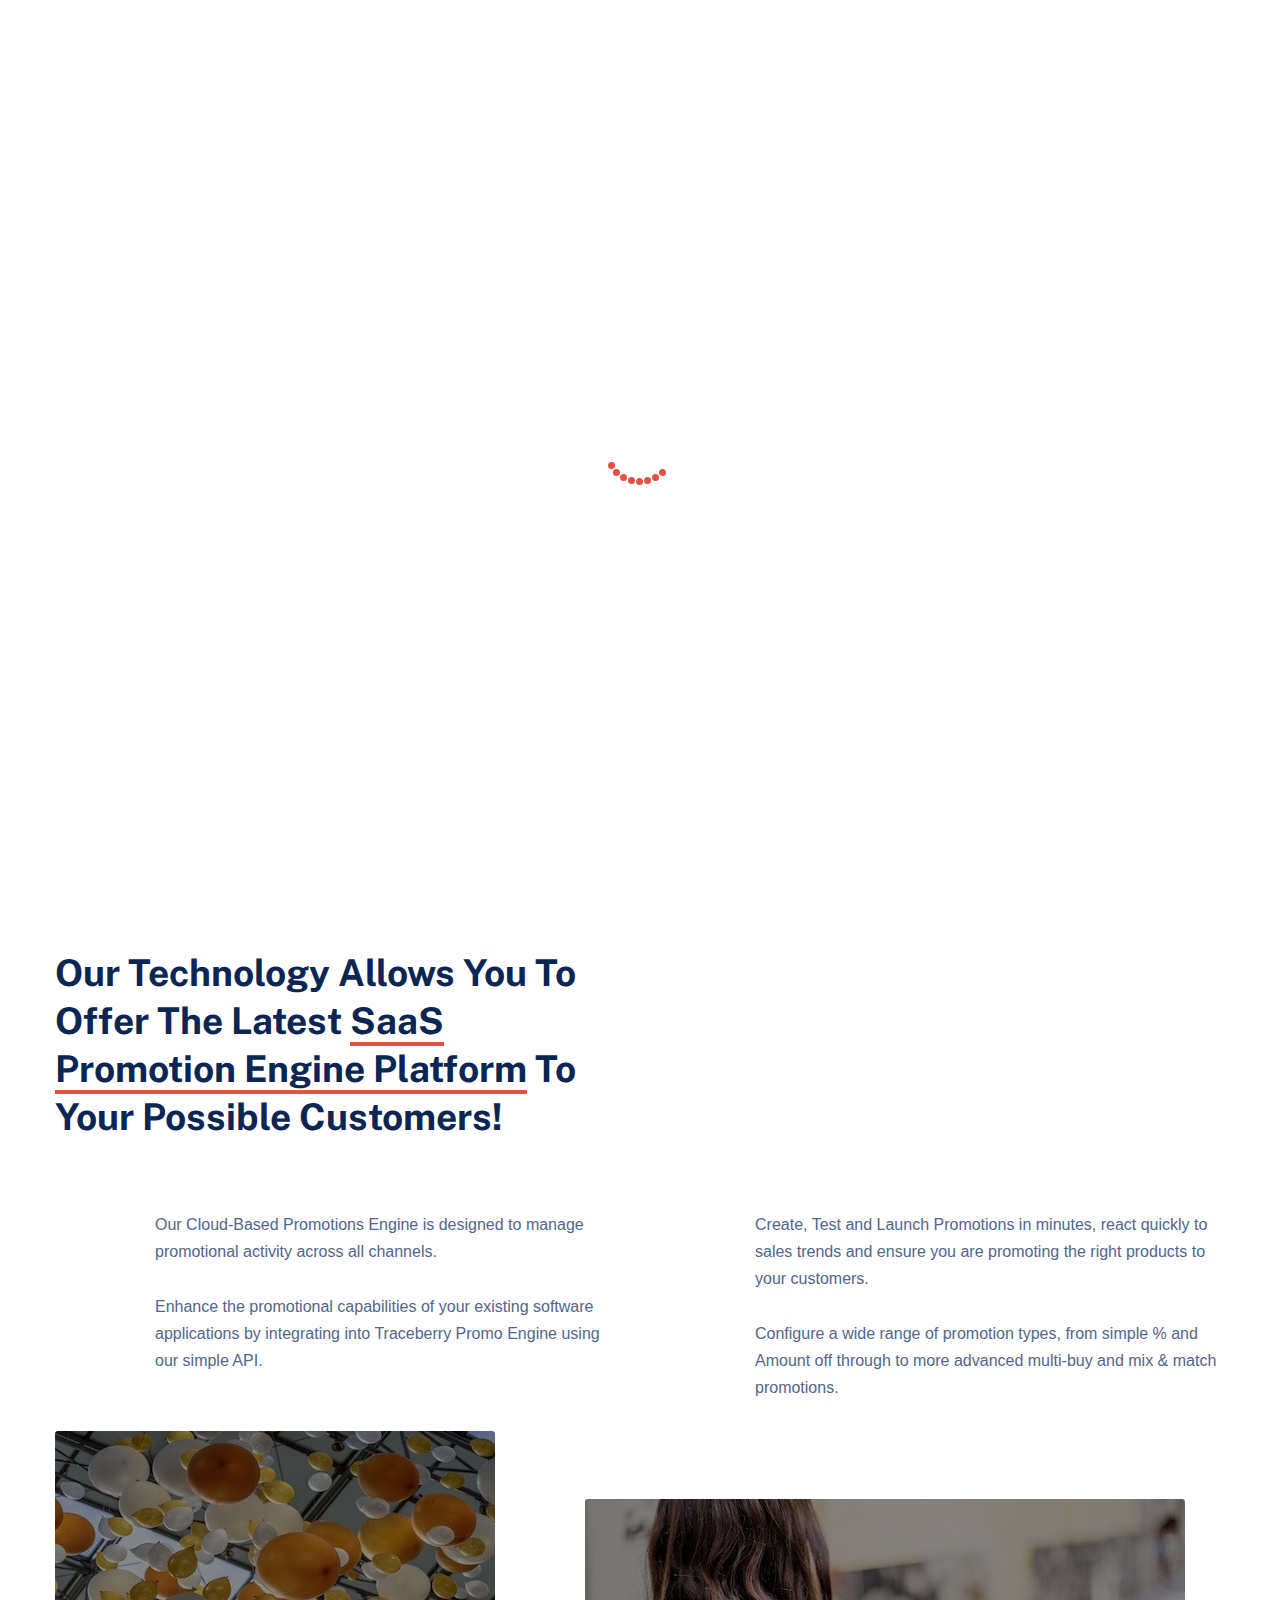
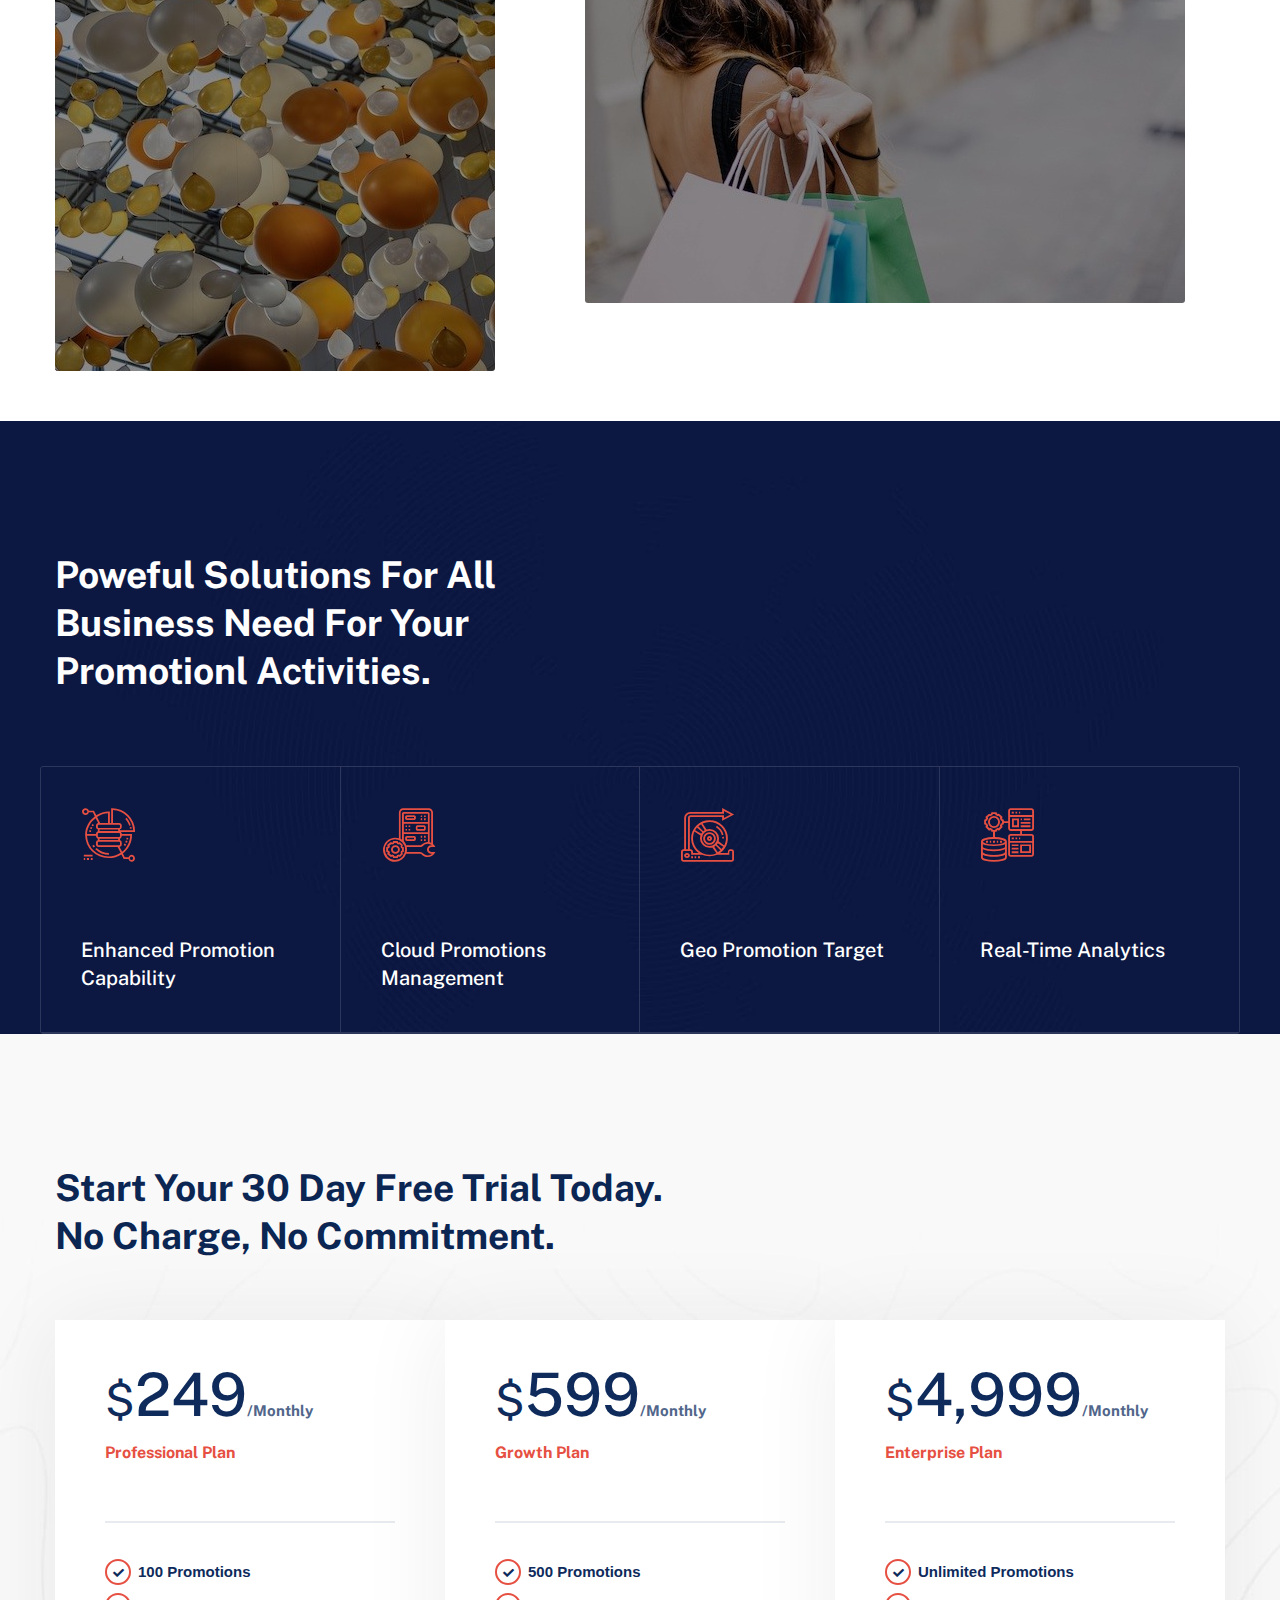
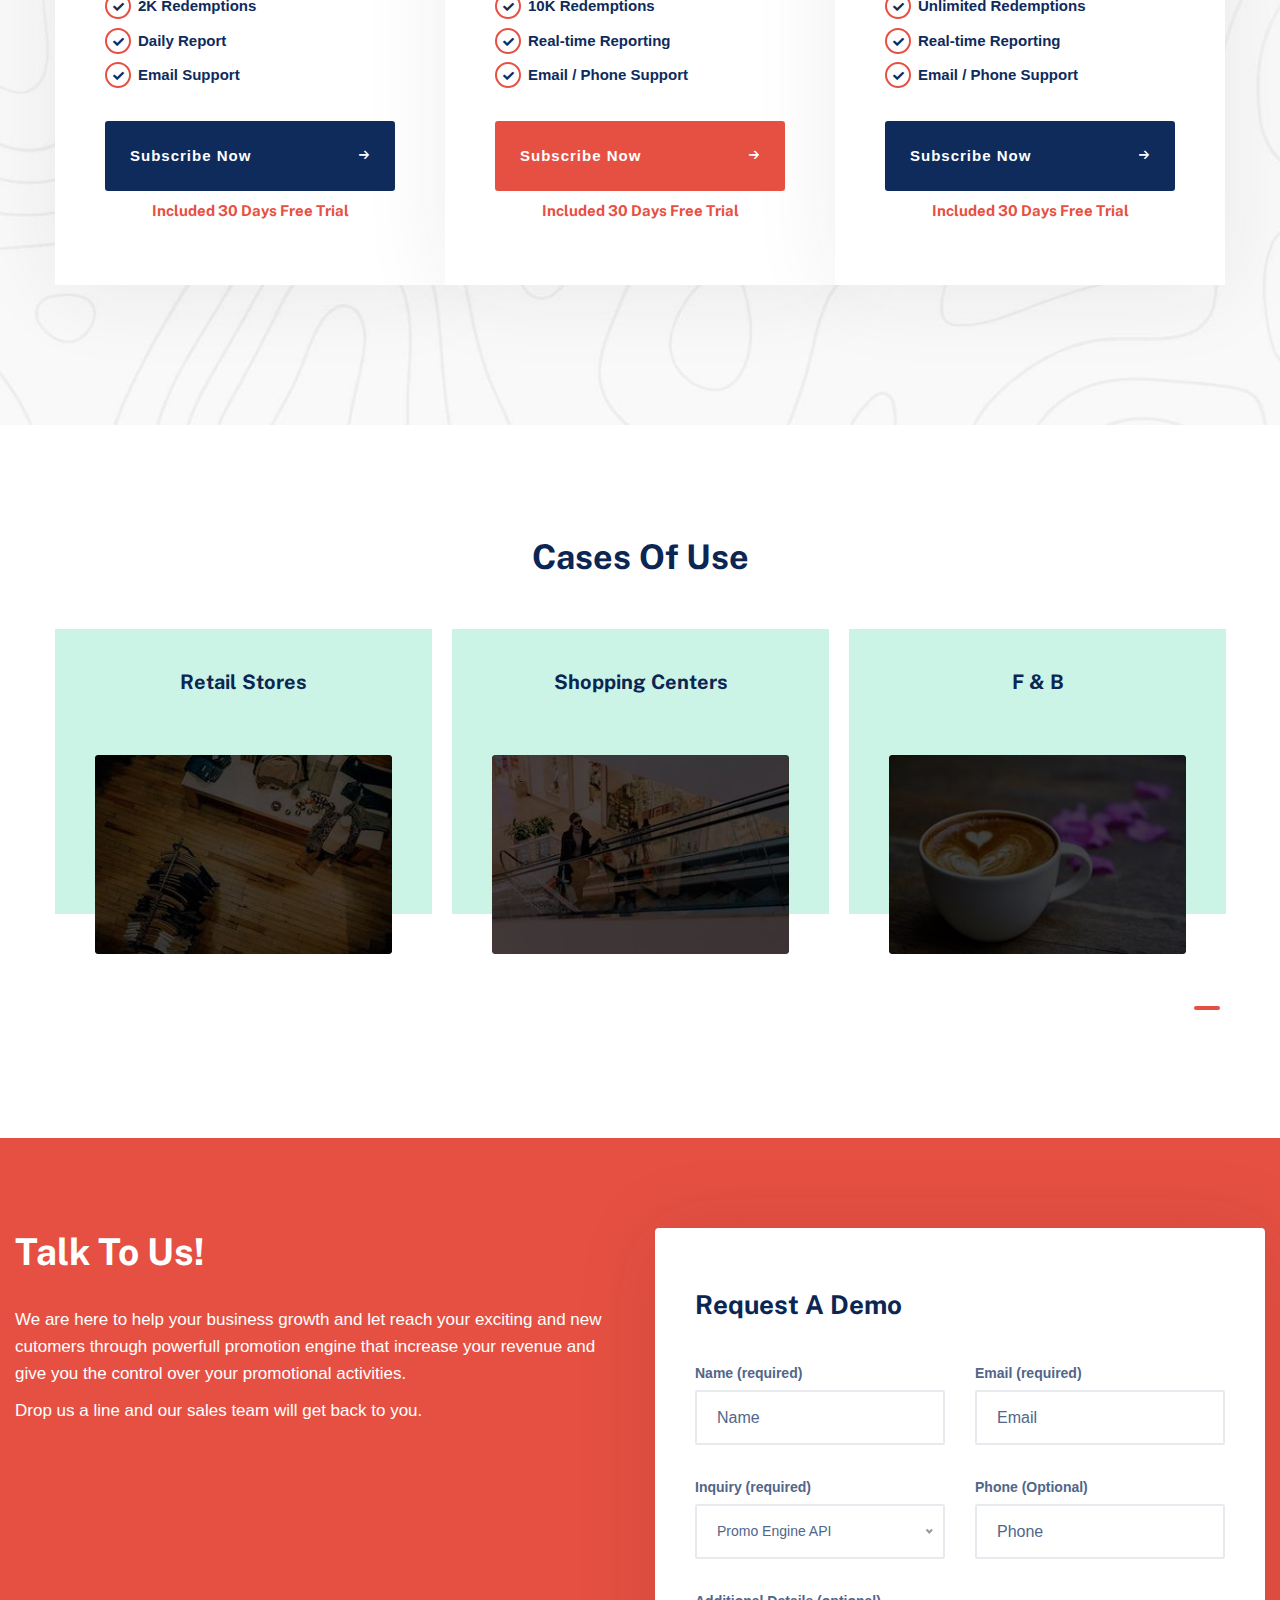
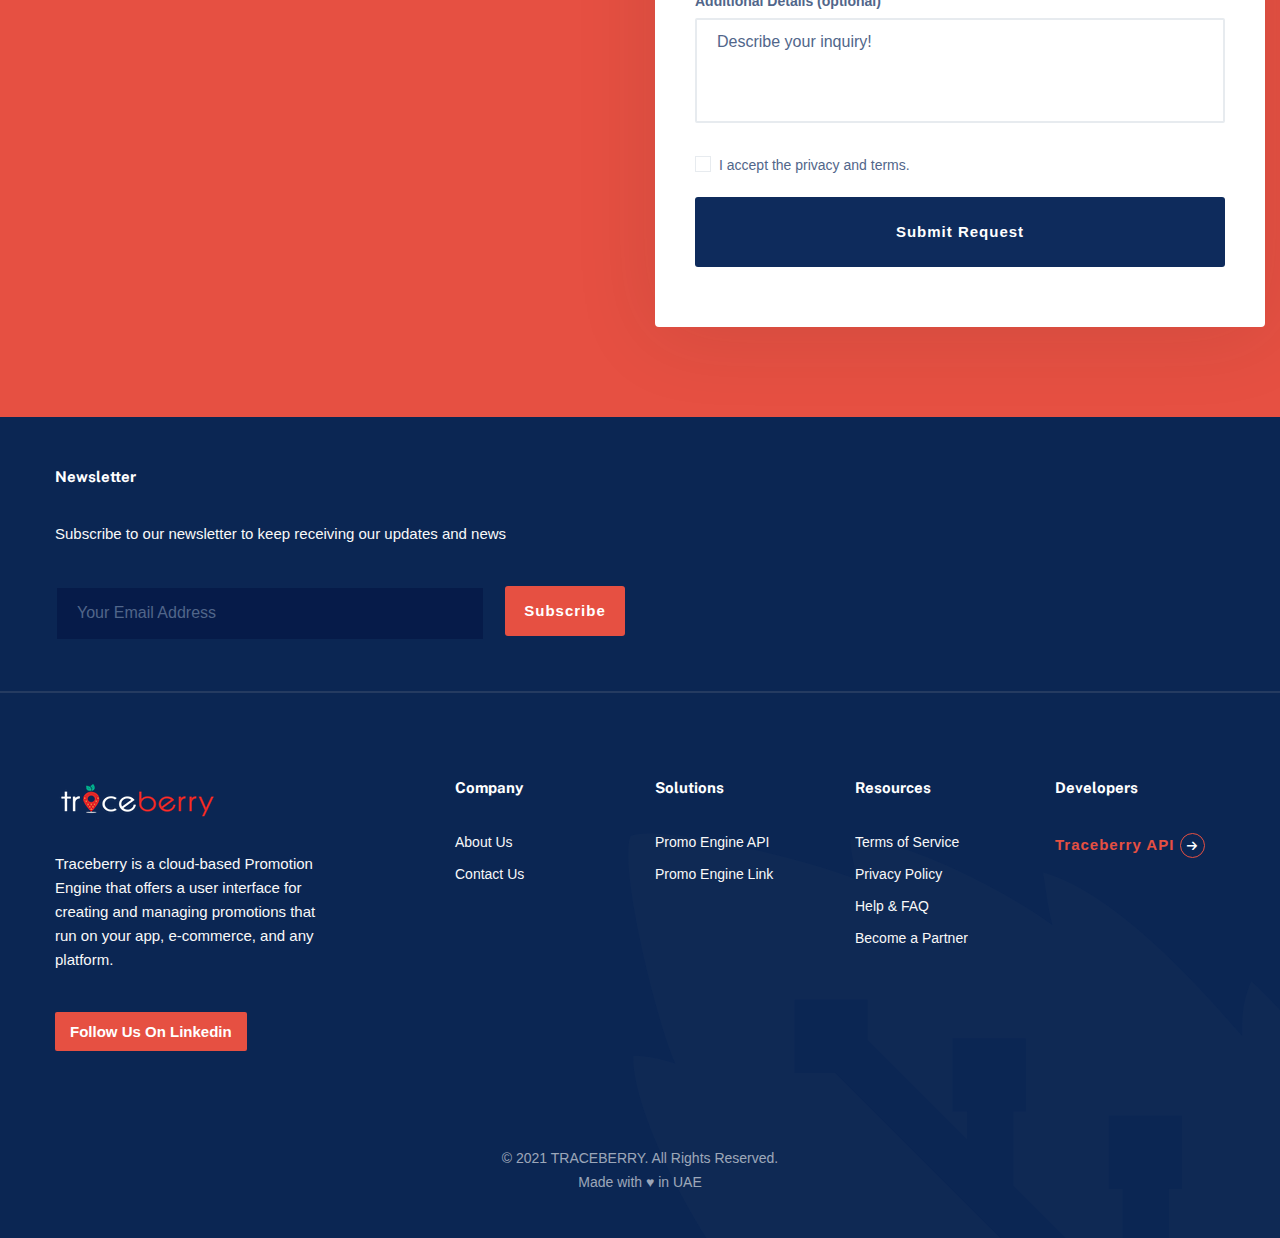
<file: api.html>
<!DOCTYPE html>
<html lang="en">

<head>
  <meta charset="UTF-8" />
  <meta name="viewport" content="width=device-width, initial-scale=1.0" />
  <meta http-equiv="X-UA-Compatible" content="ie=edge" />
  <meta name="description" content="Promotion Engine">
  <link href="assets/images/favicon/favicon.png" rel="icon">
  <title>TRACEBERRY</title>

  <link rel="stylesheet"
    href="https://fonts.googleapis.com/css2?family=Public+Sans:wght@400;700;800;900&family=Roboto:wght@400;700&display=swap">
  <link rel="stylesheet" href="https://use.fontawesome.com/releases/v5.1.1/css/all.css">
  <link rel="stylesheet" href="assets/css/libraries.css">
  <link rel="stylesheet" href="assets/css/style.css">
</head>

<body>
  <div class="wrapper">
     <div class="preloader">
      <div class="loading">
        <span></span><span></span><span></span><span></span><span></span><span></span><span></span><span></span>
      </div>
    </div><!-- /.preloader -->
    <!-- =========================
        Header
    =========================== -->
    <header class="header header-transparent">
      <nav class="navbar navbar-expand-lg sticky-navbar">
        <div class="container">
          <a class="navbar-brand" href="index.html">
            <img src="assets/images/logo/logo-light.png" class="logo-light" alt="logo">
            <img src="assets/images/logo/logo-dark.png" class="logo-dark" alt="logo">
          </a>
          <button class="navbar-toggler" type="button">
            <span class="menu-lines"><span></span></span>
          </button>
         <div class="collapse navbar-collapse" id="mainNavigation">
            <ul class="navbar-nav mr-auto ml-auto">
              <li class="nav__item">
                <a href="index.html" class="nav__item-link">Home</a>
              </li><!-- /.nav-item -->
              <li class="nav__item">
                <a href="about-us.html" class="nav__item-link">About</a>
              </li><!-- /.nav-item -->
              <li class="nav__item  has-dropdown">
                <a href="#" data-toggle="dropdown" class="dropdown-toggle nav__item-link active">Solutions</a>
                <ul class="dropdown-menu">
                  <li class="nav__item">
                    <a href="api.html" class="nav__item-link">Promo Engine API</a>
                  </li> <!-- /.nav-item -->
                  <li class="nav__item">
                    <a href="link.html" class="nav__item-link">Promo Engine Link</a>
                  </li><!-- /.nav-item -->
                </ul><!-- /.dropdown-menu -->
              </li><!-- /.nav-item -->
                <li class="nav__item">
                <a href="pricing.html" class="nav__item-link">Pricing & Plans</a>
              </li><!-- /.nav-item -->
              <li class="nav__item">
                <a href="contact-us.html" class="nav__item-link">Contact</a>
              </li><!-- /.nav-item -->
            </ul><!-- /.navbar-nav -->
          </div><!-- /.navbar-collapse -->
          <ul class="navbar-actions list-unstyled mb-0 d-flex align-items-center">
            <li class="nav__item">
                <a href="https://platform.traceberry.com/" target="_blank" class="nav__item-link">Login / Register</a>
              </li><!-- /.nav-item -->
            <li class="d-none d-xl-block">
             <a href="#banner" class="btn btn__primary btn__primary-style2 btn_ action__btn-contact">Request
                A Free Demo</a>
            </li>
          </ul><!-- /.navbar-actions -->
        </div><!-- /.container -->
      </nav><!-- /.navabr -->
    </header><!-- /.Header -->

    <!-- ========================
       page title
    =========================== -->
    <section class="page-title page-title-layout9 bg-overlay bg-parallax">
      <div class="bg-img"><img src="assets/images/page-titles/9.jpg" alt="background"></div>
      <div class="container">
        <div class="row">
          <div class="col-sm-12 col-md-12 col-lg-12 col-xl-6">
            <h1 class="pagetitle__heading">Promo Engine API</h1>
            <p class="pagetitle__desc">Cloud-based platform enables you to connect your business mobile application or website or any platfomr and run real-time and data analytics promotions.
            </p>
            <a href="#banner"  class="btn btn__white btn__bordered btn__xl btn__icon">
              <span>Request A Free Demo</span><i class="icon-arrow-right"></i>
            </a>
          </div><!-- /.col-xl-6 -->
        </div><!-- /.row -->
      </div><!-- /.container -->
    </section><!-- /.page-title -->

    <!-- ========================
      Secondary Nav
    =========================== -->
    <section class="secondary-nav secondary-nav-internal-navigation sticky-top py-0">
      <div class="container">
        <div class="row">
          <div class="col-12">
            <nav class="nav nav-tabs justify-content-center">
              <a href="#" data-scroll="about" class="nav__link">Overview</a>
              <a href="#" data-scroll="features" class="nav__link">Features</a>
              <a href="#" data-scroll="pricing" class="nav__link">Pricing & Plans</a>
              <a href="#" data-scroll="case-studies" class="nav__link">Cases of Use</a>
              <a href="#" data-scroll="banner" class="nav__link">Request A Demo </a>
            </nav>
          </div><!-- /.col-12 -->
        </div><!-- /.row -->
      </div><!-- /.container -->
    </section><!-- /.Secondary Nav -->

    <!-- ========================
      About Layout 4
    =========================== -->
    <section id="about" class="about-layout4 pt-130 pb-50">
      <div class="container">
        <div class="row">
          <div class="col-sm-12 col-md-12 col-lg-12 col-xl-6">
            <div class="heading-layout2 mb-70">
              <h3 class="heading__title mb-30">Our technology allows you to offer the latest <span class="underlined-text">SaaS Promotion Engine Platform</span> to your possible customers!
              </h3>
            </div><!-- /heading -->
          </div><!-- /.col-xl-5 -->
        </div><!-- /.row -->
        <div class="row about__Text">
          <div class="col-sm-12 col-md-12 col-lg-12 col-xl-5 offset-xl-1">
            <p>Our Cloud-Based Promotions Engine is designed to manage promotional activity across all channels.<br><br>Enhance the promotional capabilities of your existing software applications by integrating into Traceberry Promo Engine using our simple API.</p>
          </div>
          <div class="col-sm-12 col-md-12 col-lg-12 col-xl-5 offset-xl-1">

            <p>Create, Test and Launch Promotions in minutes, react quickly to sales trends and ensure you are promoting the right products to your customers.<br><br>Configure a wide range of promotion types, from simple % and Amount off through to more advanced multi-buy and mix & match promotions.</p>

          </div><!-- /.col-xl-5 -->
        </div><!-- /.row -->
        <div class="row align-items-center">
          <div class="col-sm-12 col-md-12 col-lg-5">
            <div class="about__img about__img-1">
              <img src="assets/images/about/2.jpg" alt="about">
            </div><!-- /.about-img -->
          </div><!-- /.col-lg-5 -->
          <div class="col-sm-12 col-md-12 col-lg-7">
            <div class="about__img about__img-2">
              <img src="assets/images/about/4.jpg" alt="about">
            </div><!-- /.about-img -->
          </div><!-- /.col-lg-5 -->
        </div><!-- /.row -->
      </div><!-- /.container -->
    </section><!-- /.About Layout 4 -->

    <!-- ========================

    Features Layout 2
    ========================= -->
    <section id="features" class="features-layout2 pt-130 pb-0 mb-130 z-index-2">
      <div class="bg-img"><img src="assets/images/backgrounds/7.jpg" alt="background"></div>
      <div class="container">
        <div class="row heading heading-layout2 mb-50">

          <div class="col-sm-12 col-md-12 col-lg-6">
            <h3 class="heading__title color-white">Poweful Solutions For All Business Need For Your Promotionl Activities.</h3>
          </div><!-- /.col-lg-6 -->
        </div><!-- /.row -->
        <div class="row features-wrapper mt-40">
          <!-- Feature item #1-->
          <div class="col-sm-6 col-md-6 col-lg-3 feature-item">
            <div class="feature-item__icon">
              <i class="icon-statistic"></i>
            </div>
            <h4 class="feature-item__title mb-0">Enhanced Promotion Capability</h4>
          </div><!-- /.feature-item -->
          <!-- Feature item #2-->
          <div class="col-sm-6 col-md-6 col-lg-3 feature-item">
            <div class="feature-item__icon">
              <i class="icon-management"></i>
            </div>
            <h4 class="feature-item__title mb-0">Cloud Promotions Management</h4>
          </div><!-- /.feature-item -->
          <!-- Feature item #3-->
          <div class="col-sm-6 col-md-6 col-lg-3 feature-item">
            <div class="feature-item__icon">
              <i class="icon-software"></i>
            </div>
            <h4 class="feature-item__title mb-0">Geo Promotion Target</h4>
          </div><!-- /.feature-item -->
          <!-- Feature item #4-->
          <div class="col-sm-6 col-md-6 col-lg-3 feature-item">
            <div class="feature-item__icon">
              <i class="icon-relational"></i>
            </div>
            <h4 class="feature-item__title mb-0">Real-time Analytics</h4>
          </div><!-- /.feature-item -->
          <!-- Feature item #5-->
        </div><!-- /.row -->
      </div><!-- /.container -->
    </section><!-- /.Features Layout 2 -->

    <!-- =========================
      Pricing
      =========================== -->
    <section id="pricing" class="pricing pt-130 mt--130 bg-no-repeat bg-bottom-center">
      <div class="bg-img"><img src="assets/images/backgrounds/12.jpg" alt="backgrounds"></div>
      <div class="container">
        <div class="row">
          <div class="col-sm-12 col-md-12 col-lg-12">
            <div class="heading heading-layout2 mb-60">
              <h3 class="heading__title">Start your 30 Day Free Trial Today. <br>No Charge, No Commitment.</h3>
            </div><!-- /.heading -->
          </div><!-- /.col-lg-12 -->
        </div><!-- /.row -->
        <div class="row row-no-gutter">
          <!-- pricing item #1-->
          <div class="col-sm-12 col-md-4 col-lg-4">
            <div class="pricing-item">
              <div>
                <div class="pricing-item__header">
                  <div class="pricing-item__price">
                    <span class="pricing-item__currency">$</span><span>249</span><span
                      class="pricing-item__time">/Monthly</span>
                  </div>
                  <h5 class="pricing-item__title mb-0">Professional Plan</h5>
                </div><!-- /.pricing-item__header  -->
                <div class="pricing-item__content">
                  <ul class="pricing-item__list list-items list-items-layout2 list-unstyled">
                    <li>100 Promotions</li>
                    <li>2K Redemptions</li>
                    <li>Daily Report</li>
                    <li>Email Support</li>
                  </ul>
                </div><!-- /.pricing-item__content  -->
              </div>
              <div class="pricing-item__footer">
                <a href="#banner" class="btn btn__secondary btn__block btn__icon">
                  <span>Subscribe Now</span>
                  <i class="icon-arrow-right"></i>
                </a>
                  <div class="col-12 d-flex flex-wrap justify-content-center align-items-center mt-10">
            <h2 class="heading__subtitle">Included 30 days free trial</h2>
          </div>
              </div><!-- /.pricing-item__footer  -->
            </div><!-- /.pricing-item -->
          </div><!-- /.col-lg-4 -->
          <!-- pricing item #2-->
          <div class="col-sm-12 col-md-4 col-lg-4">
            <div class="pricing-item">
              <div>
                <div class="pricing-item__header">
                  <div class="pricing-item__price">
                    <span class="pricing-item__currency">$</span><span>599</span><span
                      class="pricing-item__time">/Monthly</span>
                  </div>
                  <h5 class="pricing-item__title mb-0">Growth Plan</h5>
                </div><!-- /.pricing-item__header  -->
                <div class="pricing-item__content">
                  <ul class="pricing-item__list list-items list-items-layout2 list-unstyled">
                    <li>500 Promotions</li>
                    <li>10K Redemptions</li>
                    <li>Real-time Reporting</li>
                    <li>Email / Phone Support</li>
                  </ul>
                </div><!-- /.pricing-item__content  -->
              </div>
              <div class="pricing-item__footer">
                <a href="#banner" class="btn btn__primary btn__block btn__icon">
                  <span>Subscribe Now</span>
                  <i class="icon-arrow-right"></i>
                </a>
                  <div class="col-12 d-flex flex-wrap justify-content-center align-items-center mt-10">
            <h2 class="heading__subtitle">Included 30 days free trial</h2>
          </div>
              </div><!-- /.pricing-item__footer  -->
            </div><!-- /.pricing-item -->
          </div><!-- /.col-lg-4 -->
          <!-- pricing item #3-->
          <div class="col-sm-12 col-md-4 col-lg-4">
            <div class="pricing-item">
              <div>
                <div class="pricing-item__header">
                  <div class="pricing-item__price">
                    <span class="pricing-item__currency">$</span><span>4,999</span><span
                      class="pricing-item__time">/Monthly</span>
                  </div>
                  <h5 class="pricing-item__title mb-01">Enterprise Plan</h5>
                </div><!-- /.pricing-item__header  -->
                <div class="pricing-item__content">
                  <ul class="pricing-item__list list-items list-items-layout2 list-unstyled">
                    <li>Unlimited Promotions</li>
                    <li>Unlimited Redemptions</li>
                    <li>Real-time Reporting</li>
                    <li>Email / Phone Support</li>
                  </ul>
                </div><!-- /.pricing-item__content  -->
              </div>
              <div class="pricing-item__footer">
                <a href="#banner" class="btn btn__secondary btn__block btn__icon">
                  <span>Subscribe Now</span>
                  <i class="icon-arrow-right"></i>
                </a>
                  <div class="col-12 d-flex flex-wrap justify-content-center align-items-center mt-10">
            <h2 class="heading__subtitle">Included 30 days free trial</h2>
          </div>
              </div><!-- /.pricing-item__footer  -->
            </div><!-- /.pricing-item -->
          </div><!-- /.col-lg-4 -->
        </div><!-- /.row -->
        <div class="row">
        </div><!-- /.row -->
      </div><!-- /.container -->
    </section><!-- /.pricing  -->

    <!-- ===========================
      portfolio layout 2
    ============================= -->
    <section id="case-studies" class="portfolio-layout2 portfolio-layout2-carousel">
      <div class="container">
        <div class="row">
          <div class="col-sm-12 col-md-12 col-lg-12 text-center">
            <div class="heading mb-50">
              <h3 class="heading__title">Cases of Use</h3>
            </div><!-- /heading -->
          </div><!-- /.col-lg-12 -->
        </div><!-- /.row -->
        <div class="row">
          <div class="col-sm-12 col-md-12 col-lg-12">
            <div class="slick-carousel"
              data-slick='{"slidesToShow": 3, "slidesToScroll": 3, "arrows": false, "dots": true, "responsive": [ {"breakpoint": 992, "settings": {"slidesToShow": 2}}, {"breakpoint": 767, "settings": {"slidesToShow": 2}}, {"breakpoint": 480, "settings": {"slidesToShow": 1}}]}'>
              <!-- portfolio item #1 -->
              <div class="portfolio-item">
                <div class="portfolio-item__content">
                  <h4 class="portfolio-item__title">Retail Stores</h4>


                </div><!-- /.portfolio-content -->
                <div class="portfolio-item__img">
                  <img src="assets/images/portfolio/modern/1.jpg">

                </div><!-- /.portfolio-img -->
              </div><!-- /.portfolio-item -->
              <!-- portfolio item #2 -->
              <div class="portfolio-item">
                <div class="portfolio-item__content">
                  <h4 class="portfolio-item__title">Shopping Centers</h4>


                </div><!-- /.portfolio-content -->
                <div class="portfolio-item__img">
                  <img src="assets/images/portfolio/modern/2.jpg">
                </div><!-- /.portfolio-img -->
              </div><!-- /.portfolio-item -->
              <!-- portfolio item #3 -->
              <div class="portfolio-item">
                <div class="portfolio-item__content">
                  <h4 class="portfolio-item__title">F & B</h4>

                </div><!-- /.portfolio-content -->
                <div class="portfolio-item__img">
                  <img src="assets/images/portfolio/modern/3.jpg">
                </div><!-- /.portfolio-img -->
              </div><!-- /.portfolio-item -->
              <!-- portfolio item #4 -->

              <!-- portfolio item #5 -->

              <!-- portfolio item #6 -->

            </div><!-- /.carousel -->
          </div><!-- /.col-lg-12 -->
        </div><!-- /.row -->
      </div><!-- /.container -->
    </section><!-- /.portfolio layout 2 -->

    <!-- =========================
       Banner layout 1
      =========================== -->
    <section id="banner" class="banner-layout1 pt-90 pb-90 bg-overlay bg-overlay-primary">
      <div class="bg-img"><img src="assets/images/banners/3.jpg" alt="background"></div>
      <div class="container-fluid">
        <div class="row">
          <div class="col-sm-12 col-md-12 col-lg-12 col-xl-6">
            <div class="col-inner">
              <div class="heading-layout2 heading-light mb-40">
                <h3 class="heading__title mb-30">Talk to Us!</h3>
                <p class="heading__desc">We are here to help your business growth and let reach your exciting and new cutomers through powerfull promotion engine that increase your revenue and give you the control over your promotional activities.
                </p>
                  <p class="heading__desc">Drop us a line and our sales team will get back to you.
                </p>


                </div><!-- /.heading -->
            </div>
          </div><!-- /.col-xl-6 -->
          <div class="col-sm-12 col-md-12 col-lg-12 col-xl-6">
            <div class="contact-panel">
              <form class="contact-panel__form" method="post" action="assets/php/contact.php" id="contactForm">
                <div class="row">
                  <div class="col-sm-12 col-md-12 col-lg-12">
                    <h4 class="contact-panel__title">Request A Demo</h4>
                  </div> <!-- /.col-lg-12 -->
                  <div class="col-sm-6 col-md-6 col-lg-6">
                    <div class="form-group">
                      <label for="contact-name">Name (required)</label>
                      <input type="text" class="form-control" placeholder="Name" id="contact-name" name="contact-name"
                        required>
                    </div>
                  </div><!-- /.col-lg-6 -->
                  <div class="col-sm-6 col-md-6 col-lg-6">
                    <div class="form-group">
                      <label for="contact-email">Email (required)</label>
                      <input type="email" class="form-control" placeholder="Email" id="contact-email"
                        name="contact-email" required>
                    </div>
                  </div><!-- /.col-lg-6 -->
                  <div class="col-sm-6 col-md-6 col-lg-6">
                    <div class="form-group">
                      <label for="contact-Phone">Inquiry (required)</label>
                      <select class="form-control">
                         <option value="0">Promo Engine API</option>
                        <option value="1">Promo Engine Link</option>
                      </select>
                    </div>
                  </div><!-- /.col-lg-6 -->
                  <div class="col-sm-6 col-md-6 col-lg-6">
                    <div class="form-group">
                      <label for="contact-Phone">Phone (Optional)</label>
                      <input type="text" class="form-control" placeholder="Phone" id="contact-Phone"
                        name="contact-phone">
                    </div>
                  </div><!-- /.col-lg-6 -->
                  <div class="col-sm-12 col-md-12 col-lg-12">
                    <div class="form-group">
                      <label for="contact-message">Additional Details (optional)</label>
                      <textarea class="form-control" placeholder="Describe your inquiry!" id="contact-message"
                        name="contact-message"></textarea>
                    </div>
                    <div class="custom-control custom-checkbox d-flex align-items-center mb-20">
                      <input type="checkbox" class="custom-control-input" id="terms">
                      <label class="custom-control-label" for="terms">I accept the privacy and terms.</label>
                    </div>
                    <button type="submit" class="btn btn__secondary btn__xl btn__block">Submit Request </button>
                    <div class="contact-result"></div>
                  </div><!-- /.col-lg-12 -->
                </div><!-- /.row -->
              </form>
            </div>
          </div><!-- /.col-xl-6 -->
        </div><!-- /.row -->
      </div><!-- /.container -->
    </section><!-- /.Banner layout 1 -->

    <!-- =========================

      Footer
    ========================== -->
    <footer class="footer bg-heading">
      <div class="bg-img"><img src="assets/images/backgrounds/2.png" alt="backgrounds"></div>
      <div class="footer-contact pt-50 pb-50">
        <div class="container">
          <div class="row">


            <div class="col-sm-12 col-md-8 col-lg-6">
              <h6 class="footer-widget__title">Newsletter</h6>
                <p class="color-gray mb-40">Subscribe to our newsletter to keep receiving our updates and news</p>
                <p class="color-gray mb-40" name="subResponse"></p>
              <form class="footer-form d-flex mb-0" id="subscribeForm" method="post">
                <input type="text" class="form-control mr-20" placeholder="Your Email Address" id="emailSubscription" required>
                <button type="submit" class="btn btn__primary btn__primary-style2" name="subscribeButton">Subscribe</button>
              </form>
            </div><!-- /.col-lg-6 -->
          </div><!-- /.row -->
        </div><!-- /.container -->
      </div><!-- /.footer-contact -->
      <div class="footer-primary">
        <div class="container">
          <div class="row">
            <div class="col-sm-12 col-md-12 col-lg-4 footer-widget footer-widget-about">
              <div class="footer-widget__content">
                <img src="assets/images/logo/logo-light.png" alt="logo" class="mb-30">
                <p class="color-gray mb-40">Traceberry is a cloud-based Promotion Engine that offers a user interface for creating and managing promotions that run on your app, e-commerce, and any platform.</p>


                  <li class="d-none d-xl-block">
              <a href="https://www.linkedin.com/company/traceberry" target="_blank" class="btn btn__primary btn__primary-style2 btn_ action__btn-contact">Follow us on Linkedin</a>
            </li>

                <!-- /.social-icons -->
              </div><!-- /.footer-widget__content -->
            </div><!-- /.col-xl-2 -->
            <div class="col-sm-6 col-md-6 col-lg-2 footer-widget footer-widget-nav">
              <h6 class="footer-widget__title">Company</h6>
              <div class="footer-widget__content">
                <nav>
                  <ul class="list-unstyled">
                    <li><a href="about-us.html">About Us</a></li>
                    <li><a href="contact-us.html">Contact Us</a></li>
                  </ul>
                </nav>
              </div><!-- /.footer-widget__content -->
            </div><!-- /.col-lg-2 -->
            <div class="col-sm-6 col-md-6 col-lg-2 footer-widget footer-widget-nav">
              <h6 class="footer-widget__title">Solutions</h6>
              <div class="footer-widget__content">
                <nav>
                  <ul class="list-unstyled">
                    <li><a href="api.html">Promo Engine API</a></li>
                    <li><a href="link.html">Promo Engine Link</a></li>
                  </ul>
                </nav>
              </div><!-- /.footer-widget__content -->
            </div><!-- /.col-lg-2 -->
            <div class="col-sm-6 col-md-6 col-lg-2 footer-widget footer-widget-nav">
              <h6 class="footer-widget__title">Resources</h6>
              <div class="footer-widget__content">
                <nav>
                  <ul class="list-unstyled">
                    <li><a href="terms.html">Terms of Service</a></li>
                    <li><a href="privacy.html">Privacy Policy</a></li>
                    <li><a href="faqs.html">Help & FAQ</a></li>
                    <li><a href="contact-us.html">Become a Partner</a></li>
                  </ul>
                </nav>
              </div><!-- /.footer-widget__content -->
            </div><!-- /.col-lg-2 -->
            <div class="col-sm-6 col-md-6 col-lg-2 footer-widget footer-widget-nav">
              <h6 class="footer-widget__title">Developers</h6>
              <div class="footer-widget__content">
                <a href="dev.html" class="btn btn__primary btn__primary-style2 btn__link">
                  <span>Traceberry API</span><i class="icon-arrow-right icon-outlined"></i>
                </a>
              </div><!-- /.footer-widget__content -->
            </div><!-- /.col-lg-2 -->
          </div><!-- /.row -->
        </div><!-- /.container -->
      </div><!-- /.footer-primary -->
      <div class="footer-secondary">
        <div class="container">
          <div class="row">
            <div class="col-sm-12 col-md-12 col-lg-12 text-center">
              <span class="fz-14">&copy; 2021 TRACEBERRY. All Rights Reserved.<br>Made with &hearts;  in UAE</span>
            </div><!-- /.col-lg-12 -->
          </div><!-- /.row -->
        </div><!-- /.container -->
      </div><!-- /.footer-secondary -->
    </footer><!-- /.Footer -->
    <button id="scrollTopBtn"><i class="fas fa-long-arrow-alt-up"></i></button>
  </div><!-- /.wrapper -->

  <script src="assets/js/jquery-3.5.1.min.js"></script>
  <script src="assets/js/plugins.js"></script>
  <script src="assets/js/main.js"></script>
  <script src="assets/js/subscribe.js"></script>
</body>

</html>
</file>
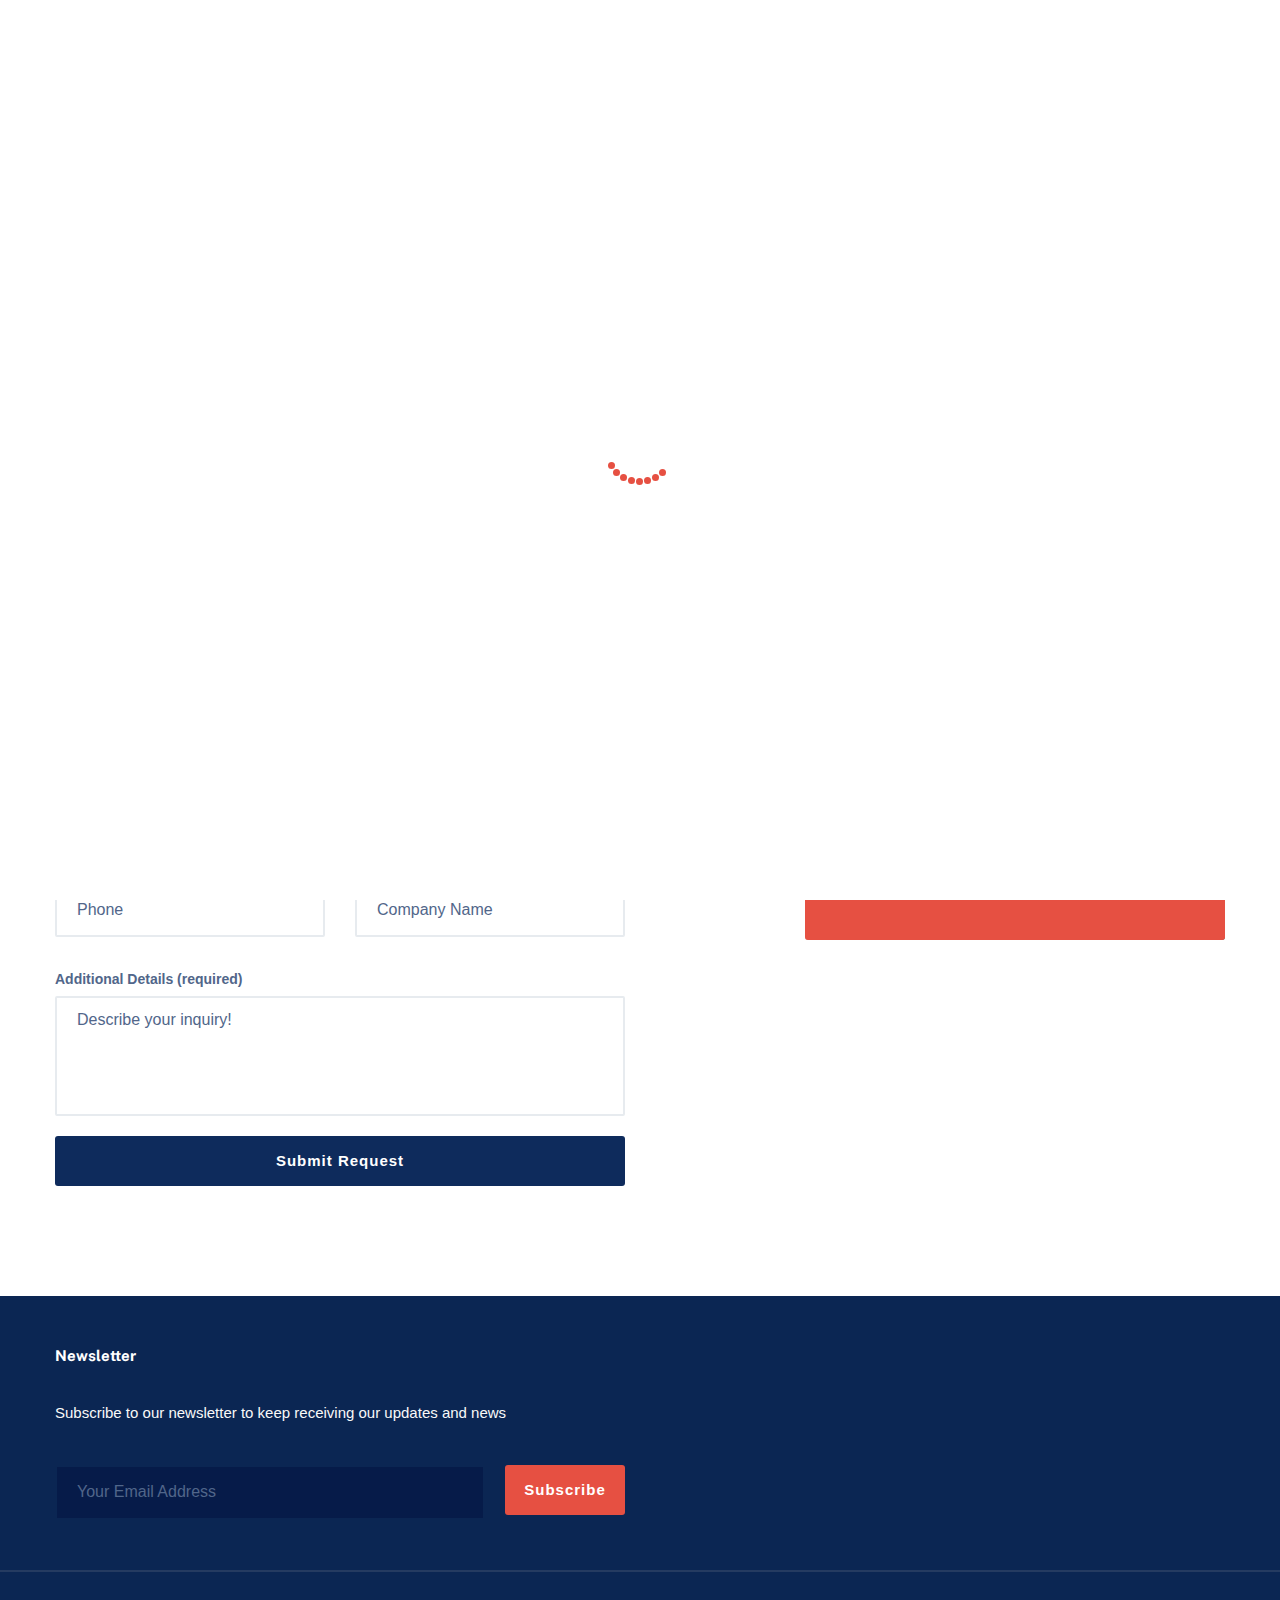
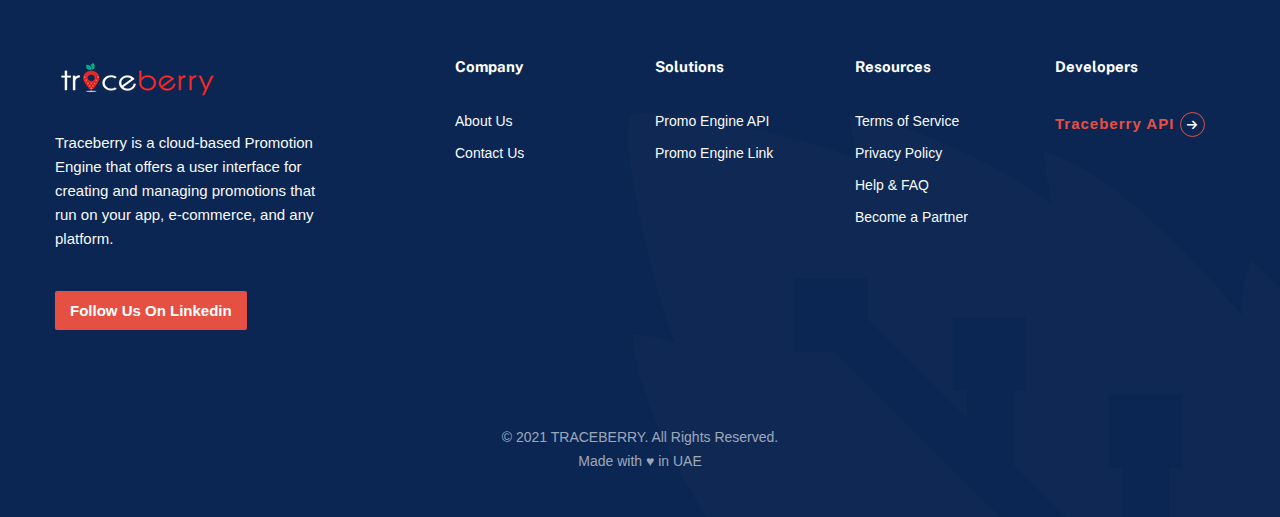
<file: contact-us.html>
<!DOCTYPE html>
<html lang="en">

<head>
  <meta charset="UTF-8" />
  <meta name="viewport" content="width=device-width, initial-scale=1.0" />
  <meta http-equiv="X-UA-Compatible" content="ie=edge" />
  <meta name="description" content="Promotion Engine">
  <link href="assets/images/favicon/favicon.png" rel="icon">
  <title>TRACEBERRY</title>

  <link rel="stylesheet"
    href="https://fonts.googleapis.com/css2?family=Public+Sans:wght@400;700;800;900&family=Roboto:wght@400;700&display=swap">
  <link rel="stylesheet" href="https://use.fontawesome.com/releases/v5.1.1/css/all.css">
  <link rel="stylesheet" href="assets/css/libraries.css">
  <link rel="stylesheet" href="assets/css/style.css">
</head>

<body>
  <div class="wrapper">
    <div class="preloader">
      <div class="loading">
        <span></span><span></span><span></span><span></span><span></span><span></span><span></span><span></span>
      </div>
    </div><!-- /.preloader -->

    <!-- =========================
        Header
    =========================== -->
    <header class="header header-transparent">
      <nav class="navbar navbar-expand-lg sticky-navbar">
        <div class="container">
          <a class="navbar-brand" href="index.html">
            <img src="assets/images/logo/logo-light.png" class="logo-light" alt="logo">
            <img src="assets/images/logo/logo-dark.png" class="logo-dark" alt="logo">
          </a>
          <button class="navbar-toggler" type="button">
            <span class="menu-lines"><span></span></span>
          </button>
          <div class="collapse navbar-collapse" id="mainNavigation">
            <ul class="navbar-nav mr-auto ml-auto">
              <li class="nav__item">
                <a href="index.html" class="nav__item-link">Home</a>
              </li><!-- /.nav-item -->
              <li class="nav__item">
                <a href="about-us.html" class="nav__item-link">About</a>
              </li><!-- /.nav-item -->
              <li class="nav__item  has-dropdown">
                <a href="#" data-toggle="dropdown" class="dropdown-toggle nav__item-link ">Solutions</a>
                <ul class="dropdown-menu">
                  <li class="nav__item">
                    <a href="api.html" class="nav__item-link">Promo Engine API</a>
                  </li> <!-- /.nav-item -->
                  <li class="nav__item">
                    <a href="link.html" class="nav__item-link">Promo Engine Link</a>
                  </li><!-- /.nav-item -->
                </ul><!-- /.dropdown-menu -->
              </li><!-- /.nav-item -->
                <li class="nav__item">
                <a href="pricing.html" class="nav__item-link">Pricing & Plans</a>
              </li><!-- /.nav-item -->
              <li class="nav__item">
                <a href="contact-us.html" class="nav__item-link active">Contact</a>
              </li><!-- /.nav-item -->
            </ul><!-- /.navbar-nav -->
          </div><!-- /.navbar-collapse -->
          <ul class="navbar-actions list-unstyled mb-0 d-flex align-items-center">
            <li class="nav__item">
                <a href="https://platform.traceberry.com/" target="_blank" class="nav__item-link">Login / Register</a>
              </li><!-- /.nav-item -->
            <li class="d-none d-xl-block">
              <a href="index.html#request" class="btn btn__primary btn__primary-style2 btn_ action__btn-contact">Request
                A Free Demo</a>
            </li>
          </ul><!-- /.navbar-actions -->
        </div><!-- /.container -->
      </nav><!-- /.navabr -->
    </header><!-- /.Header -->

    <!-- =========================
            Google Map
    =========================  -->
    <section class="page-title page-title-layout1 bg-overlay bg-parallax">
      <div class="bg-img"><img src="assets/images/page-titles/1.jpg" alt="background"></div>
      <div class="container">
        <div class="row">
          <div class="col-sm-12 col-md-12 col-lg-12 col-xl-6">
            <h1 class="pagetitle__heading">Contact Us</h1>
          </div><!-- /.col-xl-6 -->
        </div><!-- /.row -->
      </div><!-- /.container -->
    </section><!-- /.page-title -->


    <!-- ==========================
        contact layout 1
    =========================== -->
    <section class="contact-layout1">
      <div class="container">
        <div class="row">
          <div class="col-sm-12 col-md-12 col-lg-6">
            <form class="contact-panel__form" method="post" id="contactUsForm">
              <div class="row">
                <div class="col-sm-12">
                  <h4 class="contact-panel__title">Get In Touch</h4>
                    <p>Contact us through the contact form below if you have any business Inquiry or need a support</p>
                </div>
                <div class="col-sm-6 col-md-6 col-lg-6">
                  <div class="form-group">
                    <label for="contact-name">Name (required)</label>
                    <input type="text" class="form-control" placeholder="Name" id="name" name="contact-name"
                      required>
                  </div>
                </div><!-- /.col-lg-6 -->
                <div class="col-sm-6 col-md-6 col-lg-6">
                  <div class="form-group">
                    <label for="contact-email">Email (required)</label>
                    <input type="email" class="form-control" placeholder="Email" id="email" name="contact-email"
                      required>
                  </div>
                </div><!-- /.col-lg-6 -->
                <div class="col-sm-6 col-md-6 col-lg-6">
                  <div class="form-group">
                    <label for="contact-Phone">Phone (optional)</label>
                    <input type="text" class="form-control" placeholder="Phone" id="phone" name="contact-phone"
                      >
                  </div>
                </div><!-- /.col-lg-6 -->
                <div class="col-sm-6 col-md-6 col-lg-6">
                  <div class="form-group">
                    <label for="contact-website">Company Name (required)</label>
                    <input type="text" class="form-control" placeholder="Company Name" id="company"
                      name="company-name" required>
                  </div>
                </div><!-- /.col-lg-6 -->
                <div class="col-sm-12 col-md-12 col-lg-12">
                  <div class="form-group mb-20">
                    <label for="contact-message">Additional Details (required)</label>
                    <textarea class="form-control" placeholder="Describe your inquiry!" id="message"
                      name="contact-message" required></textarea>
                  </div>
                  <h5 name="contactResponse"></h5>
                  <button type="submit" class="btn btn__secondary btn__block " name="contactButton">Submit Request</button>
                  <div class="contact-result"></div>
                </div><!-- /.col-lg-12 -->
              </div><!-- /.row -->
            </form>
          </div><!-- /.col-lg-6 -->
          <div class="col-sm-12 col-md-12 col-lg-5 offset-lg-1">
            <div class="contact-panel__info bg-overlay bg-overlay-primary">
              <div class="bg-img"><img src="assets/images/contact/1.jpg" alt="banner"></div>
              <div class="contact-block">
                <h5 class="contact-block__title">Our Location</h5>
                <ul class="contact-block__list list-unstyled">
                  <li>Jumeirah Lakes Towers<br>Dubai, United Arab Emirates.</li>
                </ul>
              </div><!-- /.contact-panel__info__block -->
              <div class="contact-block">
                <h5 class="contact-block__title">Contact Us On</h5>
                <ul class="contact-block__list list-unstyled">
                  <li><a href="mailto:info@traceberry.com"></a>Business Inquiry: info@traceberry.com</li>
                  <li><a href="mailto:support@traceberry.com"></a>Support Inquiry: support@traceberry.com</li>
                </ul>
              </div><!-- /.contact-panel__info__block -->
            </div>
          </div><!-- /.col-lg-5 -->
        </div><!-- /.row -->
      </div><!-- /.container -->
    </section><!-- /.contact layout 1 -->

    <!-- ==========================
       Contact Info
    ============================ -->


    <!-- ========================
      Footer
    ========================== -->
    <footer class="footer bg-heading">
      <div class="bg-img"><img src="assets/images/backgrounds/2.png" alt="backgrounds"></div>
      <div class="footer-contact pt-50 pb-50">
        <div class="container">
          <div class="row">


            <div class="col-sm-12 col-md-8 col-lg-6">
              <h6 class="footer-widget__title">Newsletter</h6>
                <p class="color-gray mb-40">Subscribe to our newsletter to keep receiving our updates and news</p>
                <p class="color-gray mb-40" name="subResponse"></p>
              <form class="footer-form d-flex mb-0" id="subscribeForm" method="post">
                <input type="text" class="form-control mr-20" placeholder="Your Email Address" id="emailSubscription" required>
                <button type="submit" class="btn btn__primary btn__primary-style2" name="subscribeButton">Subscribe</button>
              </form>
            </div><!-- /.col-lg-6 -->
          </div><!-- /.row -->
        </div><!-- /.container -->
      </div><!-- /.footer-contact -->
      <div class="footer-primary">
        <div class="container">
          <div class="row">
            <div class="col-sm-12 col-md-12 col-lg-4 footer-widget footer-widget-about">
              <div class="footer-widget__content">
                <img src="assets/images/logo/logo-light.png" alt="logo" class="mb-30">
                <p class="color-gray mb-40">Traceberry is a cloud-based Promotion Engine that offers a user interface for creating and managing promotions that run on your app, e-commerce, and any platform.</p>


                  <li class="d-none d-xl-block">
              <a href="https://www.linkedin.com/company/traceberry" target="_blank" class="btn btn__primary btn__primary-style2 btn_ action__btn-contact">Follow us on Linkedin</a>
            </li>

                <!-- /.social-icons -->
              </div><!-- /.footer-widget__content -->
            </div><!-- /.col-xl-2 -->
            <div class="col-sm-6 col-md-6 col-lg-2 footer-widget footer-widget-nav">
              <h6 class="footer-widget__title">Company</h6>
              <div class="footer-widget__content">
                <nav>
                  <ul class="list-unstyled">
                    <li><a href="about-us.html">About Us</a></li>
                    <li><a href="contact-us.html">Contact Us</a></li>
                  </ul>
                </nav>
              </div><!-- /.footer-widget__content -->
            </div><!-- /.col-lg-2 -->
            <div class="col-sm-6 col-md-6 col-lg-2 footer-widget footer-widget-nav">
              <h6 class="footer-widget__title">Solutions</h6>
              <div class="footer-widget__content">
                <nav>
                  <ul class="list-unstyled">
                    <li><a href="api.html">Promo Engine API</a></li>
                    <li><a href="link.html">Promo Engine Link</a></li>
                  </ul>
                </nav>
              </div><!-- /.footer-widget__content -->
            </div><!-- /.col-lg-2 -->
            <div class="col-sm-6 col-md-6 col-lg-2 footer-widget footer-widget-nav">
              <h6 class="footer-widget__title">Resources</h6>
              <div class="footer-widget__content">
                <nav>
                  <ul class="list-unstyled">
                    <li><a href="terms.html">Terms of Service</a></li>
                    <li><a href="privacy.html">Privacy Policy</a></li>
                    <li><a href="faqs.html">Help & FAQ</a></li>
                    <li><a href="contact-us.html">Become a Partner</a></li>
                  </ul>
                </nav>
              </div><!-- /.footer-widget__content -->
            </div><!-- /.col-lg-2 -->
            <div class="col-sm-6 col-md-6 col-lg-2 footer-widget footer-widget-nav">
              <h6 class="footer-widget__title">Developers</h6>
              <div class="footer-widget__content">
                <a href="dev.html" class="btn btn__primary btn__primary-style2 btn__link">
                  <span>Traceberry API</span><i class="icon-arrow-right icon-outlined"></i>
                </a>
              </div><!-- /.footer-widget__content -->
            </div><!-- /.col-lg-2 -->
          </div><!-- /.row -->
        </div><!-- /.container -->
      </div><!-- /.footer-primary -->
      <div class="footer-secondary">
        <div class="container">
          <div class="row">
            <div class="col-sm-12 col-md-12 col-lg-12 text-center">
              <span class="fz-14">&copy; 2021 TRACEBERRY. All Rights Reserved.<br>Made with &hearts;  in UAE</span>
            </div><!-- /.col-lg-12 -->
          </div><!-- /.row -->
        </div><!-- /.container -->
      </div><!-- /.footer-secondary -->
    </footer><!-- /.Footer -->
    <button id="scrollTopBtn"><i class="fas fa-long-arrow-alt-up"></i></button>
  </div><!-- /.wrapper -->

  <script src="assets/js/jquery-3.5.1.min.js"></script>
  <script src="assets/js/plugins.js"></script>
  <script src="assets/js/contact.js"></script>
  <script src="assets/js/subscribe.js"></script>
</body>

</html>
</file>
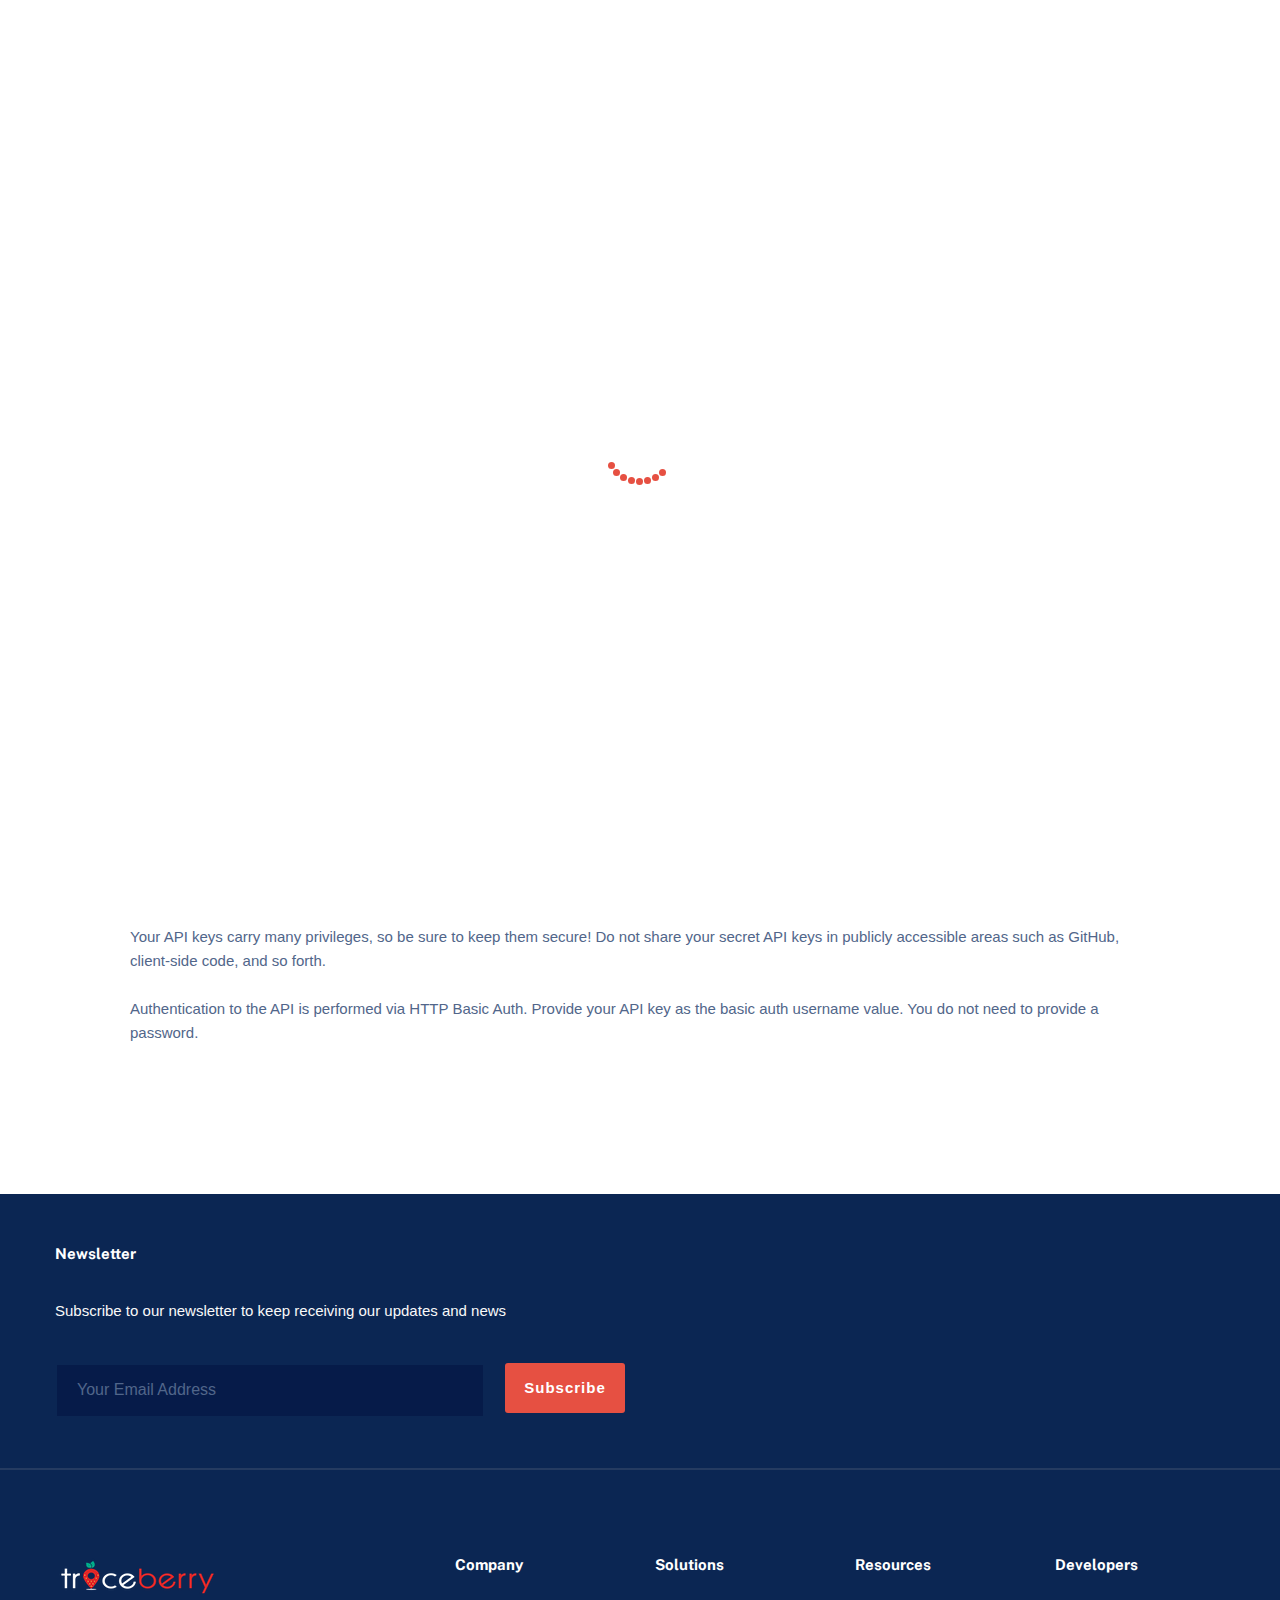
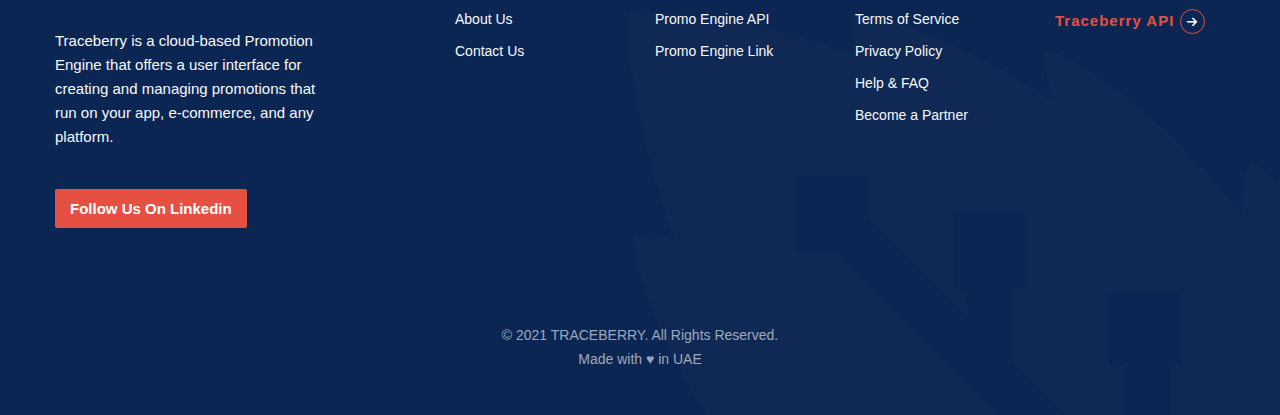
<file: dev.html>
<!DOCTYPE html>
<html lang="en">

<head>
  <meta charset="UTF-8" />
  <meta name="viewport" content="width=device-width, initial-scale=1.0" />
  <meta http-equiv="X-UA-Compatible" content="ie=edge" />
  <meta name="description" content="Promotion Engine">
  <link href="assets/images/favicon/favicon.png" rel="icon">
  <title>TRACEBERRY</title>

  <link rel="stylesheet"
    href="https://fonts.googleapis.com/css2?family=Public+Sans:wght@400;700;800;900&family=Roboto:wght@400;700&display=swap">
  <link rel="stylesheet" href="https://use.fontawesome.com/releases/v5.1.1/css/all.css">
  <link rel="stylesheet" href="assets/css/libraries.css">
  <link rel="stylesheet" href="assets/css/style.css">
</head>

<body>
  <div class="wrapper">
    <div class="preloader">
      <div class="loading">
        <span></span><span></span><span></span><span></span><span></span><span></span><span></span><span></span>
      </div>
    </div><!-- /.preloader -->

    <!-- =========================
        Header
    =========================== -->
    <header class="header header-transparent">
      <nav class="navbar navbar-expand-lg sticky-navbar">
        <div class="container">
          <a class="navbar-brand" href="index.html">
            <img src="assets/images/logo/logo-light.png" class="logo-light" alt="logo">
            <img src="assets/images/logo/logo-dark.png" class="logo-dark" alt="logo">
          </a>
          <button class="navbar-toggler" type="button">
            <span class="menu-lines"><span></span></span>
          </button>
          <div class="collapse navbar-collapse" id="mainNavigation">
            <ul class="navbar-nav mr-auto ml-auto">
              <li class="nav__item">
                <a href="index.html" class="nav__item-link">Home</a>
              </li><!-- /.nav-item -->
              <li class="nav__item">
                <a href="about-us.html" class="nav__item-link">About</a>
              </li><!-- /.nav-item -->
              <li class="nav__item  has-dropdown">
                <a href="#" data-toggle="dropdown" class="dropdown-toggle nav__item-link ">Solutions</a>
                <ul class="dropdown-menu">
                  <li class="nav__item">
                    <a href="api.html" class="nav__item-link">Promo Engine API</a>
                  </li> <!-- /.nav-item -->
                  <li class="nav__item">
                    <a href="link.html" class="nav__item-link">Promo Engine Link</a>
                  </li><!-- /.nav-item -->
                </ul><!-- /.dropdown-menu -->
              </li><!-- /.nav-item -->
                <li class="nav__item">
                <a href="pricing.html" class="nav__item-link">Pricing & Plans</a>
              </li><!-- /.nav-item -->
              <li class="nav__item">
                <a href="contact-us.html" class="nav__item-link active">Contact</a>
              </li><!-- /.nav-item -->
            </ul><!-- /.navbar-nav -->
          </div><!-- /.navbar-collapse -->
          <ul class="navbar-actions list-unstyled mb-0 d-flex align-items-center">
            <li class="nav__item">
                <a href="https://platform.traceberry.com/" target="_blank" class="nav__item-link">Login / Register</a>
              </li><!-- /.nav-item -->
            <li class="d-none d-xl-block">
              <a href="index.html#request" class="btn btn__primary btn__primary-style2 btn_ action__btn-contact">Request
                A Free Demo</a>
            </li>
          </ul><!-- /.navbar-actions -->
        </div><!-- /.container -->
      </nav><!-- /.navabr -->
    </header><!-- /.Header -->

    <!-- =========================
            Google Map
    =========================  -->
    <section class="page-title page-title-layout1 bg-overlay bg-parallax">
      <div class="bg-img"><img src="assets/images/page-titles/1.jpg" alt="background"></div>
      <div class="container">
        <div class="row">
          <div class="col-sm-12 col-md-12 col-lg-12 col-xl-6">
            <h1 class="pagetitle__heading">Traceberry API Reference</h1>
          </div><!-- /.col-xl-6 -->
        </div><!-- /.row -->
      </div><!-- /.container -->
    </section><!-- /.page-title -->


    <!-- ==========================
        contact layout 1
    =========================== -->
    <section class="contact-layout1">
      <div class="container">
        <div class="row">
          <div class="col-sm-12 col-md-12 col-lg-6">

          </div><!-- /.col-lg-6 -->
           <div class="row awards-wrapper">

         <div class="row justify-content-center">
                <div class="col-lg-10">
                    <div class="about-content pt-45">
                        <p class="text wow fadeInUp" data-wow-duration="1s" data-wow-delay="0.4s">

                            Traceberry API is organized around REST. Our API has predictable resource-oriented URLs, accepts form-encoded request bodies, returns JSON-encoded responses, and uses standard HTTP response codes, authentication, and verbs.<br><br>

You can use the Traceberry API in test mode, which does not affect your live data or interact with the banking networks. The API key you use to authenticate the request determines whether the request is live mode or test mode.<br><br>

Traceberry API differs for every account as we release new versions and tailor functionality based on account level and package you subscribe to.<br><br>

Traceberry API uses API keys to authenticate requests. You can view and manage your API keys in the Traceberry Portal.<br><br>

Your API keys carry many privileges, so be sure to keep them secure! Do not share your secret API keys in publicly accessible areas such as GitHub, client-side code, and so forth.<br><br>

Authentication to the API is performed via HTTP Basic Auth. Provide your API key as the basic auth username value. You do not need to provide a password.<br><br>


                        </p>
                    </div> <!-- about content -->

                </div>
            </div> <!-- row -->

        </div><!-- /.col-lg-5 -->
        </div><!-- /.row -->
      </div><!-- /.container -->
    </section><!-- /.contact layout 1 -->

    <!-- ==========================
       Contact Info
    ============================ -->


    <!-- ========================
      Footer
    ========================== -->
    <footer class="footer bg-heading">
      <div class="bg-img"><img src="assets/images/backgrounds/2.png" alt="backgrounds"></div>
      <div class="footer-contact pt-50 pb-50">
        <div class="container">
          <div class="row">


            <div class="col-sm-12 col-md-8 col-lg-6">
              <h6 class="footer-widget__title">Newsletter</h6>
                <p class="color-gray mb-40">Subscribe to our newsletter to keep receiving our updates and news</p>
                <p class="color-gray mb-40" name="subResponse"></p>
              <form class="footer-form d-flex mb-0" id="subscribeForm" method="post">
                <input type="text" class="form-control mr-20" placeholder="Your Email Address" id="emailSubscription" required>
                <button type="submit" class="btn btn__primary btn__primary-style2" name="subscribeButton">Subscribe</button>
              </form>
            </div><!-- /.col-lg-6 -->
          </div><!-- /.row -->
        </div><!-- /.container -->
      </div><!-- /.footer-contact -->
      <div class="footer-primary">
        <div class="container">
          <div class="row">
            <div class="col-sm-12 col-md-12 col-lg-4 footer-widget footer-widget-about">
              <div class="footer-widget__content">
                <img src="assets/images/logo/logo-light.png" alt="logo" class="mb-30">
                <p class="color-gray mb-40">Traceberry is a cloud-based Promotion Engine that offers a user interface for creating and managing promotions that run on your app, e-commerce, and any platform.</p>


                  <li class="d-none d-xl-block">
              <a href="https://www.linkedin.com/company/traceberry" target="_blank" class="btn btn__primary btn__primary-style2 btn_ action__btn-contact">Follow us on Linkedin</a>
            </li>

                <!-- /.social-icons -->
              </div><!-- /.footer-widget__content -->
            </div><!-- /.col-xl-2 -->
            <div class="col-sm-6 col-md-6 col-lg-2 footer-widget footer-widget-nav">
              <h6 class="footer-widget__title">Company</h6>
              <div class="footer-widget__content">
                <nav>
                  <ul class="list-unstyled">
                    <li><a href="about-us.html">About Us</a></li>
                    <li><a href="contact-us.html">Contact Us</a></li>
                  </ul>
                </nav>
              </div><!-- /.footer-widget__content -->
            </div><!-- /.col-lg-2 -->
            <div class="col-sm-6 col-md-6 col-lg-2 footer-widget footer-widget-nav">
              <h6 class="footer-widget__title">Solutions</h6>
              <div class="footer-widget__content">
                <nav>
                  <ul class="list-unstyled">
                    <li><a href="api.html">Promo Engine API</a></li>
                    <li><a href="link.html">Promo Engine Link</a></li>
                  </ul>
                </nav>
              </div><!-- /.footer-widget__content -->
            </div><!-- /.col-lg-2 -->
            <div class="col-sm-6 col-md-6 col-lg-2 footer-widget footer-widget-nav">
              <h6 class="footer-widget__title">Resources</h6>
              <div class="footer-widget__content">
                <nav>
                  <ul class="list-unstyled">
                    <li><a href="terms.html">Terms of Service</a></li>
                    <li><a href="privacy.html">Privacy Policy</a></li>
                    <li><a href="faqs.html">Help & FAQ</a></li>
                    <li><a href="contact-us.html">Become a Partner</a></li>
                  </ul>
                </nav>
              </div><!-- /.footer-widget__content -->
            </div><!-- /.col-lg-2 -->
            <div class="col-sm-6 col-md-6 col-lg-2 footer-widget footer-widget-nav">
              <h6 class="footer-widget__title">Developers</h6>
              <div class="footer-widget__content">
                <a href="dev.html" class="btn btn__primary btn__primary-style2 btn__link">
                  <span>Traceberry API</span><i class="icon-arrow-right icon-outlined"></i>
                </a>
              </div><!-- /.footer-widget__content -->
            </div><!-- /.col-lg-2 -->
          </div><!-- /.row -->
        </div><!-- /.container -->
      </div><!-- /.footer-primary -->
      <div class="footer-secondary">
        <div class="container">
          <div class="row">
            <div class="col-sm-12 col-md-12 col-lg-12 text-center">
              <span class="fz-14">&copy; 2021 TRACEBERRY. All Rights Reserved.<br>Made with &hearts;  in UAE</span>
            </div><!-- /.col-lg-12 -->
          </div><!-- /.row -->
        </div><!-- /.container -->
      </div><!-- /.footer-secondary -->
    </footer><!-- /.Footer -->
    <button id="scrollTopBtn"><i class="fas fa-long-arrow-alt-up"></i></button>
  </div><!-- /.wrapper -->

  <script src="assets/js/jquery-3.5.1.min.js"></script>
  <script src="assets/js/plugins.js"></script>
  <script src="assets/js/main.js"></script>
  <script src="assets/js/subscribe.js"></script>
</body>

</html>
</file>
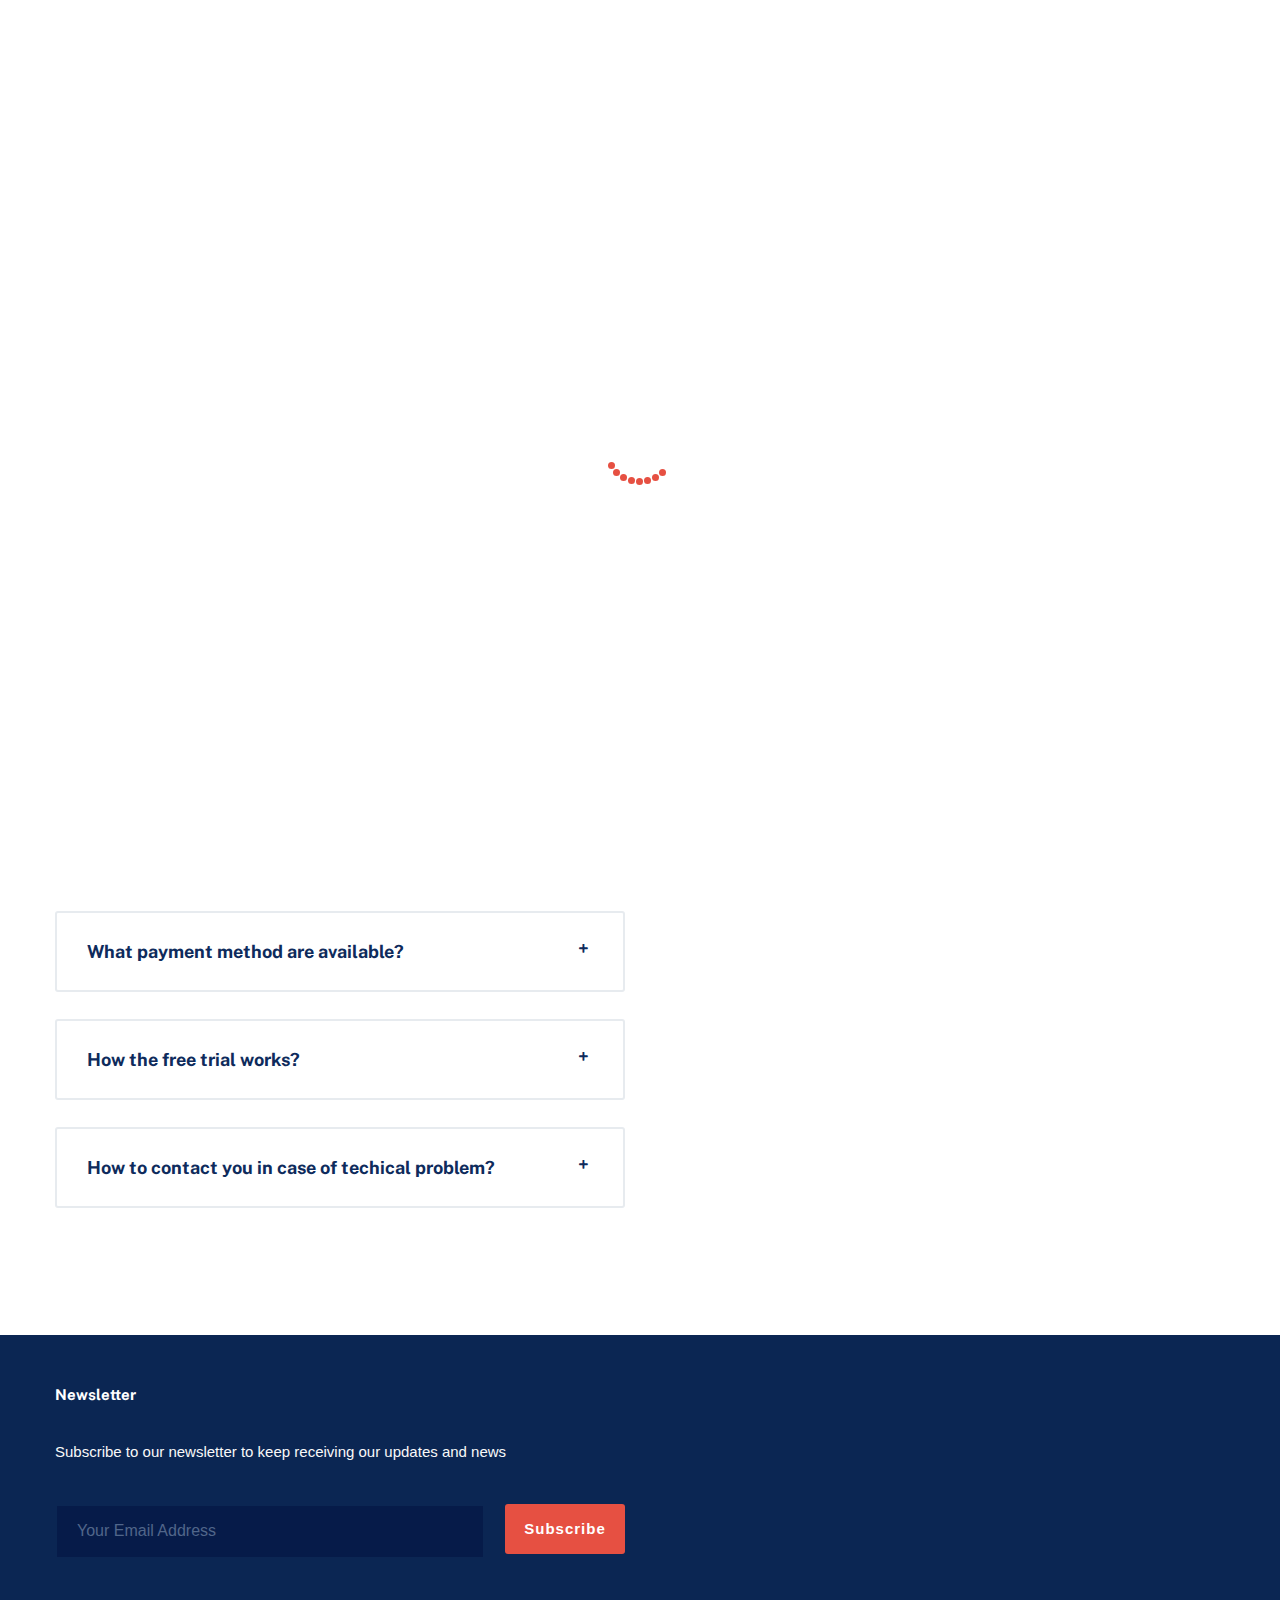
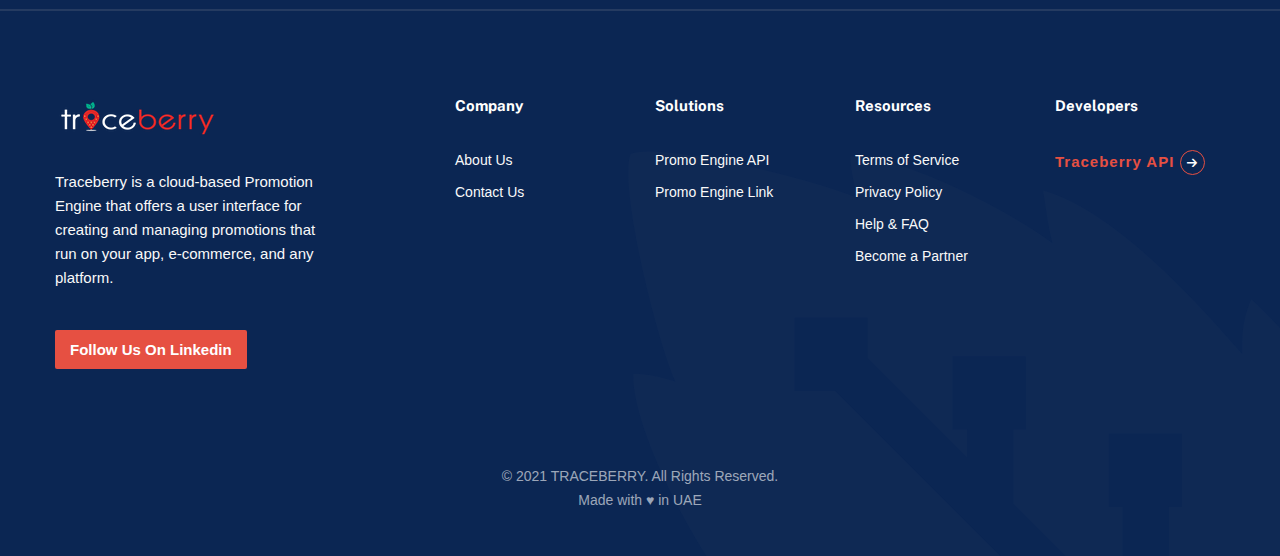
<file: faqs.html>
<!DOCTYPE html>
<html lang="en">

<head>
  <meta charset="UTF-8" />
  <meta name="viewport" content="width=device-width, initial-scale=1.0" />
  <meta http-equiv="X-UA-Compatible" content="ie=edge" />
  <meta name="description" content="Promotion Engine">
  <link href="assets/images/favicon/favicon.png" rel="icon">
  <title>TRACEBERRY</title>

  <link rel="stylesheet"
    href="https://fonts.googleapis.com/css2?family=Public+Sans:wght@400;700;800;900&family=Roboto:wght@400;700&display=swap">
  <link rel="stylesheet" href="https://use.fontawesome.com/releases/v5.1.1/css/all.css">
  <link rel="stylesheet" href="assets/css/libraries.css">
  <link rel="stylesheet" href="assets/css/style.css">
</head>

<body>
  <div class="wrapper">
     <div class="preloader">
      <div class="loading">
        <span></span><span></span><span></span><span></span><span></span><span></span><span></span><span></span>
      </div>
    </div><!-- /.preloader -->

    <!-- =========================
        Header
    =========================== -->
     <header class="header header-transparent">
      <nav class="navbar navbar-expand-lg sticky-navbar">
        <div class="container">
          <a class="navbar-brand" href="index.html">
            <img src="assets/images/logo/logo-light.png" class="logo-light" alt="logo">
            <img src="assets/images/logo/logo-dark.png" class="logo-dark" alt="logo">
          </a>
          <button class="navbar-toggler" type="button">
            <span class="menu-lines"><span></span></span>
          </button>
          <div class="collapse navbar-collapse" id="mainNavigation">
            <ul class="navbar-nav mr-auto ml-auto">
              <li class="nav__item">
                <a href="index.html" class="nav__item-link">Home</a>
              </li><!-- /.nav-item -->
              <li class="nav__item">
                <a href="about-us.html" class="nav__item-link">About</a>
              </li><!-- /.nav-item -->
              <li class="nav__item  has-dropdown">
                <a href="#" data-toggle="dropdown" class="dropdown-toggle nav__item-link">Solutions</a>
                <ul class="dropdown-menu">
                  <li class="nav__item">
                    <a href="api.html" class="nav__item-link">Promo Engine API</a>
                  </li> <!-- /.nav-item -->
                  <li class="nav__item">
                    <a href="link.html" class="nav__item-link">Promo Engine Link</a>
                  </li><!-- /.nav-item -->
                </ul><!-- /.dropdown-menu -->
              </li><!-- /.nav-item -->
                <li class="nav__item">
                <a href="pricing.html" class="nav__item-link">Pricing & Plans</a>
              </li><!-- /.nav-item -->
              <li class="nav__item">
                <a href="contact-us.html" class="nav__item-link">Contact</a>
              </li><!-- /.nav-item -->
            </ul><!-- /.navbar-nav -->
          </div><!-- /.navbar-collapse -->
          <ul class="navbar-actions list-unstyled mb-0 d-flex align-items-center">
            <li class="nav__item">
                <a href="https://platform.traceberry.com/" target="_blank" class="nav__item-link">Login / Register</a>
              </li><!-- /.nav-item -->
            <li class="d-none d-xl-block">
              <a href="index.html#request" class="btn btn__primary btn__primary-style2 btn_ action__btn-contact">Request
                A Free Demo</a>
            </li>
          </ul><!-- /.navbar-actions -->
        </div><!-- /.container -->
      </nav><!-- /.navabr -->
    </header><!-- /.Header -->

    <!-- ========================
       page title
    =========================== -->
    <section class="page-title page-title-layout6 bg-overlay bg-parallax">
      <div class="bg-img"><img src="assets/images/page-titles/6.jpg" alt="background"></div>
      <div class="container">
        <div class="row">
          <div class="col-sm-12 col-md-12 col-lg-12 col-xl-7">
            <h1 class="pagetitle__heading">Frequently Asked Questions </h1>
          </div><!-- /.col-xl-6 -->
        </div><!-- /.row -->
      </div><!-- /.container -->
    </section><!-- /.page-title -->

    <!-- ========================

       FAQ
    ========================= -->
    <section class="faq pt-130 pb-100">
      <div class="container">
        <div class="row" id="accordion">
          <div class="col-sm-12 col-md-12 col-lg-6">
            <div class="accordion-item">
              <div class="accordion-item__header" data-toggle="collapse" data-target="#collapse1">
                <a class="accordion-item__title" href="#">Which Plan Is Right For Me?</a>
              </div><!-- /.accordion-item-header -->
              <div id="collapse1" class="collapse" data-parent="#accordion">
                <div class="accordion-item__body">
                  <p>We have came up with different plans and packages to fit all business sizes, you can go through <a href="link.html" class="btn btn__primary btn__link mx-3"><span>Our Pricing</span></a>and pick the right plan for you.</p>
                </div><!-- /.accordion-item-body -->
              </div>
            </div><!-- /.accordion-item -->
            <div class="accordion-item">
              <div class="accordion-item__header" data-toggle="collapse" data-target="#collapse2">
                <a class="accordion-item__title" href="#">Do I have to commit to a contract?</a>
              </div><!-- /.accordion-item-header -->
              <div id="collapse2" class="collapse" data-parent="#accordion">
                <div class="accordion-item__body">
                  <p>NO! You simply signup and agree on our terms of use and privacy policy. All our plans comes with 30 days free trial and you cancel your subscription at anytime.</p>
                </div><!-- /.accordion-item-body -->
              </div>
            </div><!-- /.accordion-item -->
            <div class="accordion-item">
              <div class="accordion-item__header" data-toggle="collapse" data-target="#collapse2">
                <a class="accordion-item__title" href="#">What payment method are available?</a>
              </div><!-- /.accordion-item-header -->
              <div id="collapse2" class="collapse" data-parent="#accordion">
                <div class="accordion-item__body">
                  <p>At now we are accepting PayPal subscription payment as well you can use your credit / debit card to ativate your subscription and the payment is handled by PayPal as Payment Gateway </p>
                </div><!-- /.accordion-item-body -->
              </div>
            </div><!-- /.accordion-item -->
            <div class="accordion-item">
              <div class="accordion-item__header" data-toggle="collapse" data-target="#collapse4">
                <a class="accordion-item__title" href="#">How the free trial works?</a>
              </div><!-- /.accordion-item-header -->
              <div id="collapse4" class="collapse" data-parent="#accordion">
                <div class="accordion-item__body">
                  <p>Once you signup and verify you account, you will have 30 days free trial to use Traceberry solutions without any commintment and you cancel anytime before you billing cycle starts</p>
                </div><!-- /.accordion-item-body -->
              </div>
            </div><!-- /.accordion-item -->
            <div class="accordion-item">
              <div class="accordion-item__header" data-toggle="collapse" data-target="#collapse5">
                <a class="accordion-item__title" href="#">How to contact you in case of techical problem?</a>
              </div><!-- /.accordion-item-header -->
              <div id="collapse5" class="collapse" data-parent="#accordion">
                <div class="accordion-item__body">
                  <p>You can reach us on support@traceberry.com usually we response within 1 working day</p>
                </div><!-- /.accordion-item-body -->
              </div>
            </div><!-- /.accordion-item -->
          </div><!-- /.col-lg-6 -->
        </div><!-- /.row -->
      </div><!-- /.container -->
    </section><!-- /.FAQ -->

    <!-- ======================


    <!-- ========================
      Footer
    ========================== -->
    <footer class="footer bg-heading">
      <div class="bg-img"><img src="assets/images/backgrounds/2.png" alt="backgrounds"></div>
      <div class="footer-contact pt-50 pb-50">
        <div class="container">
          <div class="row">


            <div class="col-sm-12 col-md-8 col-lg-6">
              <h6 class="footer-widget__title">Newsletter</h6>
                <p class="color-gray mb-40">Subscribe to our newsletter to keep receiving our updates and news</p>
                <p class="color-gray mb-40" name="subResponse"></p>
              <form class="footer-form d-flex mb-0" id="subscribeForm" method="post">
                <input type="text" class="form-control mr-20" placeholder="Your Email Address" id="emailSubscription" required>
                <button type="submit" class="btn btn__primary btn__primary-style2" name="subscribeButton">Subscribe</button>
              </form>
            </div><!-- /.col-lg-6 -->
          </div><!-- /.row -->
        </div><!-- /.container -->
      </div><!-- /.footer-contact -->
      <div class="footer-primary">
        <div class="container">
          <div class="row">
            <div class="col-sm-12 col-md-12 col-lg-4 footer-widget footer-widget-about">
              <div class="footer-widget__content">
                <img src="assets/images/logo/logo-light.png" alt="logo" class="mb-30">
                <p class="color-gray mb-40">Traceberry is a cloud-based Promotion Engine that offers a user interface for creating and managing promotions that run on your app, e-commerce, and any platform.</p>


                  <li class="d-none d-xl-block">
              <a href="https://www.linkedin.com/company/traceberry" target="_blank" class="btn btn__primary btn__primary-style2 btn_ action__btn-contact">Follow us on Linkedin</a>
            </li>

                <!-- /.social-icons -->
              </div><!-- /.footer-widget__content -->
            </div><!-- /.col-xl-2 -->
            <div class="col-sm-6 col-md-6 col-lg-2 footer-widget footer-widget-nav">
              <h6 class="footer-widget__title">Company</h6>
              <div class="footer-widget__content">
                <nav>
                  <ul class="list-unstyled">
                    <li><a href="about-us.html">About Us</a></li>
                    <li><a href="contact-us.html">Contact Us</a></li>
                  </ul>
                </nav>
              </div><!-- /.footer-widget__content -->
            </div><!-- /.col-lg-2 -->
            <div class="col-sm-6 col-md-6 col-lg-2 footer-widget footer-widget-nav">
              <h6 class="footer-widget__title">Solutions</h6>
              <div class="footer-widget__content">
                <nav>
                  <ul class="list-unstyled">
                    <li><a href="api.html">Promo Engine API</a></li>
                    <li><a href="link.html">Promo Engine Link</a></li>
                  </ul>
                </nav>
              </div><!-- /.footer-widget__content -->
            </div><!-- /.col-lg-2 -->
            <div class="col-sm-6 col-md-6 col-lg-2 footer-widget footer-widget-nav">
              <h6 class="footer-widget__title">Resources</h6>
              <div class="footer-widget__content">
                <nav>
                  <ul class="list-unstyled">
                    <li><a href="terms.html">Terms of Service</a></li>
                    <li><a href="privacy.html">Privacy Policy</a></li>
                    <li><a href="faqs.html">Help & FAQ</a></li>
                    <li><a href="contact-us.html">Become a Partner</a></li>
                  </ul>
                </nav>
              </div><!-- /.footer-widget__content -->
            </div><!-- /.col-lg-2 -->
            <div class="col-sm-6 col-md-6 col-lg-2 footer-widget footer-widget-nav">
              <h6 class="footer-widget__title">Developers</h6>
              <div class="footer-widget__content">
                <a href="dev.html" class="btn btn__primary btn__primary-style2 btn__link">
                  <span>Traceberry API</span><i class="icon-arrow-right icon-outlined"></i>
                </a>
              </div><!-- /.footer-widget__content -->
            </div><!-- /.col-lg-2 -->
          </div><!-- /.row -->
        </div><!-- /.container -->
      </div><!-- /.footer-primary -->
      <div class="footer-secondary">
        <div class="container">
          <div class="row">
            <div class="col-sm-12 col-md-12 col-lg-12 text-center">
              <span class="fz-14">&copy; 2021 TRACEBERRY. All Rights Reserved.<br>Made with &hearts;  in UAE</span>
            </div><!-- /.col-lg-12 -->
          </div><!-- /.row -->
        </div><!-- /.container -->
      </div><!-- /.footer-secondary -->
    </footer><!-- /.Footer -->
    <button id="scrollTopBtn"><i class="fas fa-long-arrow-alt-up"></i></button>
  </div><!-- /.wrapper -->

  <script src="assets/js/jquery-3.5.1.min.js"></script>
  <script src="assets/js/plugins.js"></script>
  <script src="assets/js/main.js"></script>
  <script src="assets/js/subscribe.js"></script>
  </script>
</body>

</html>
</file>
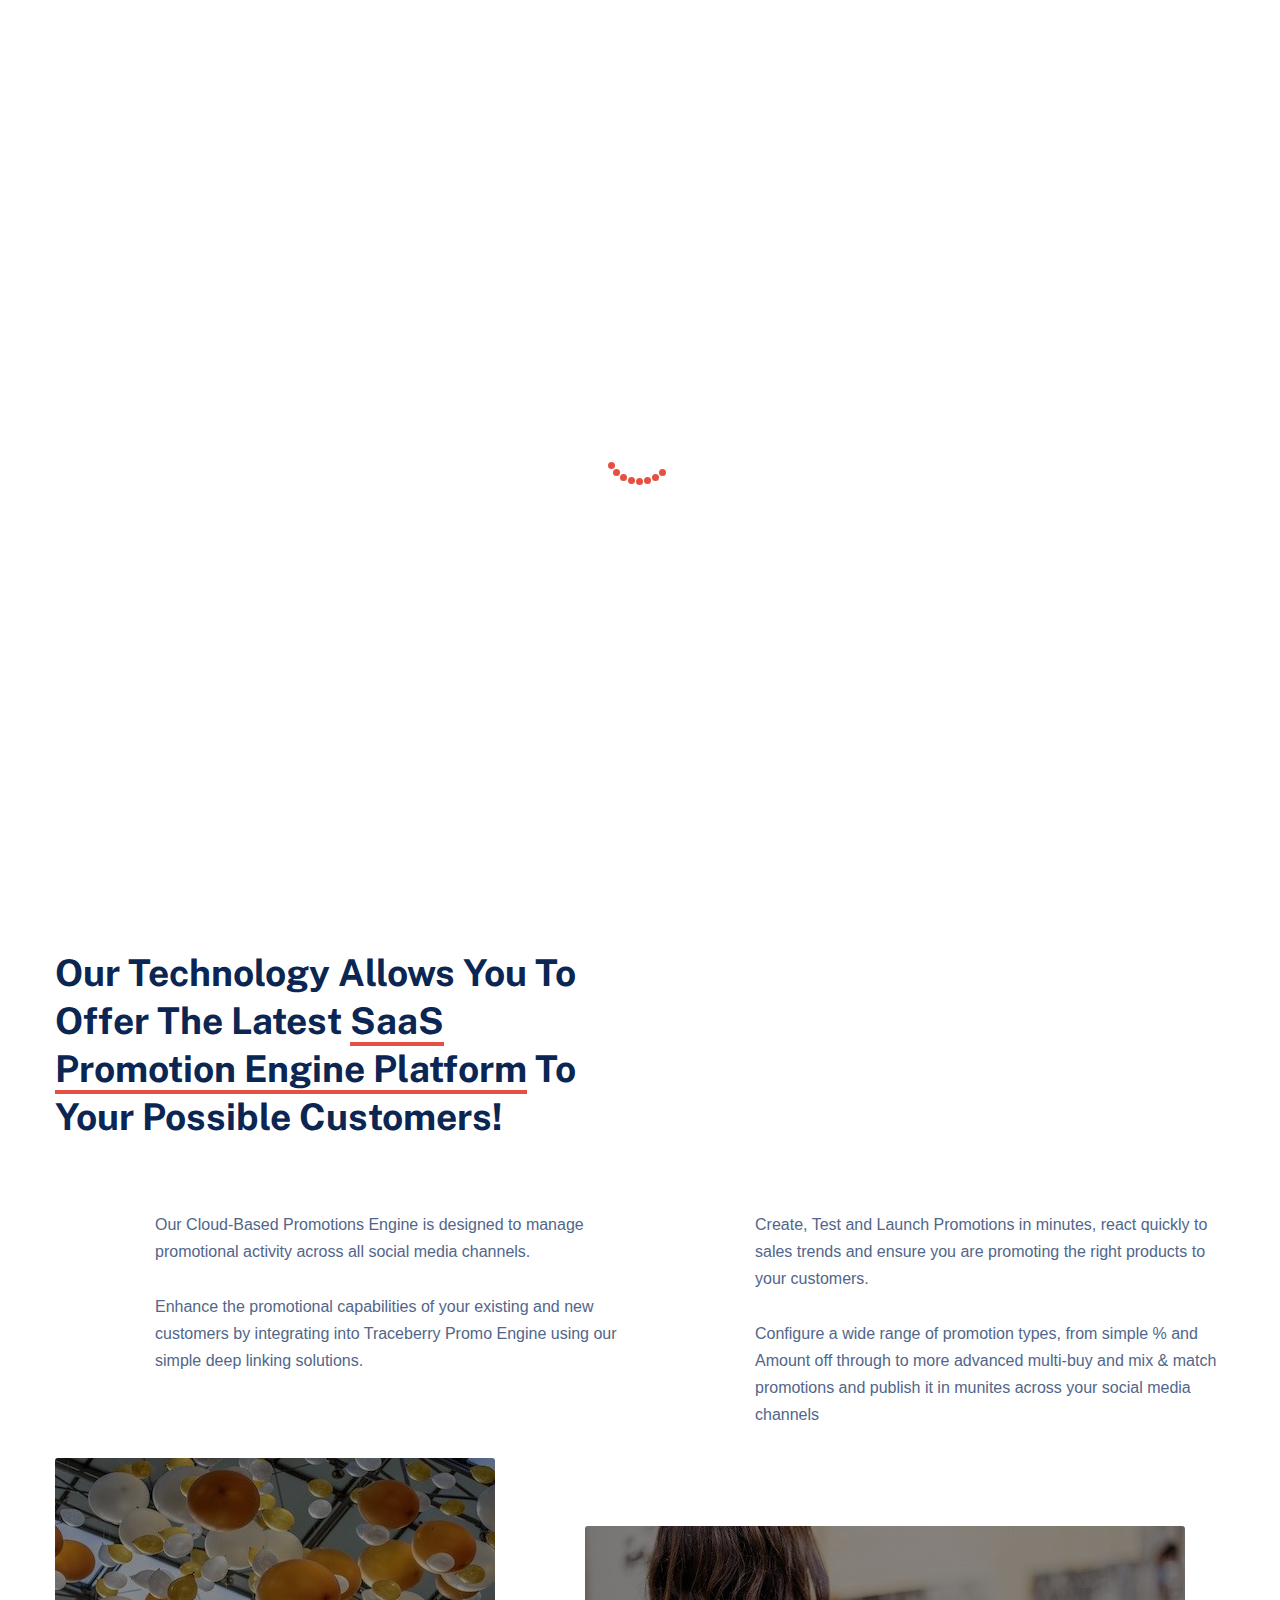
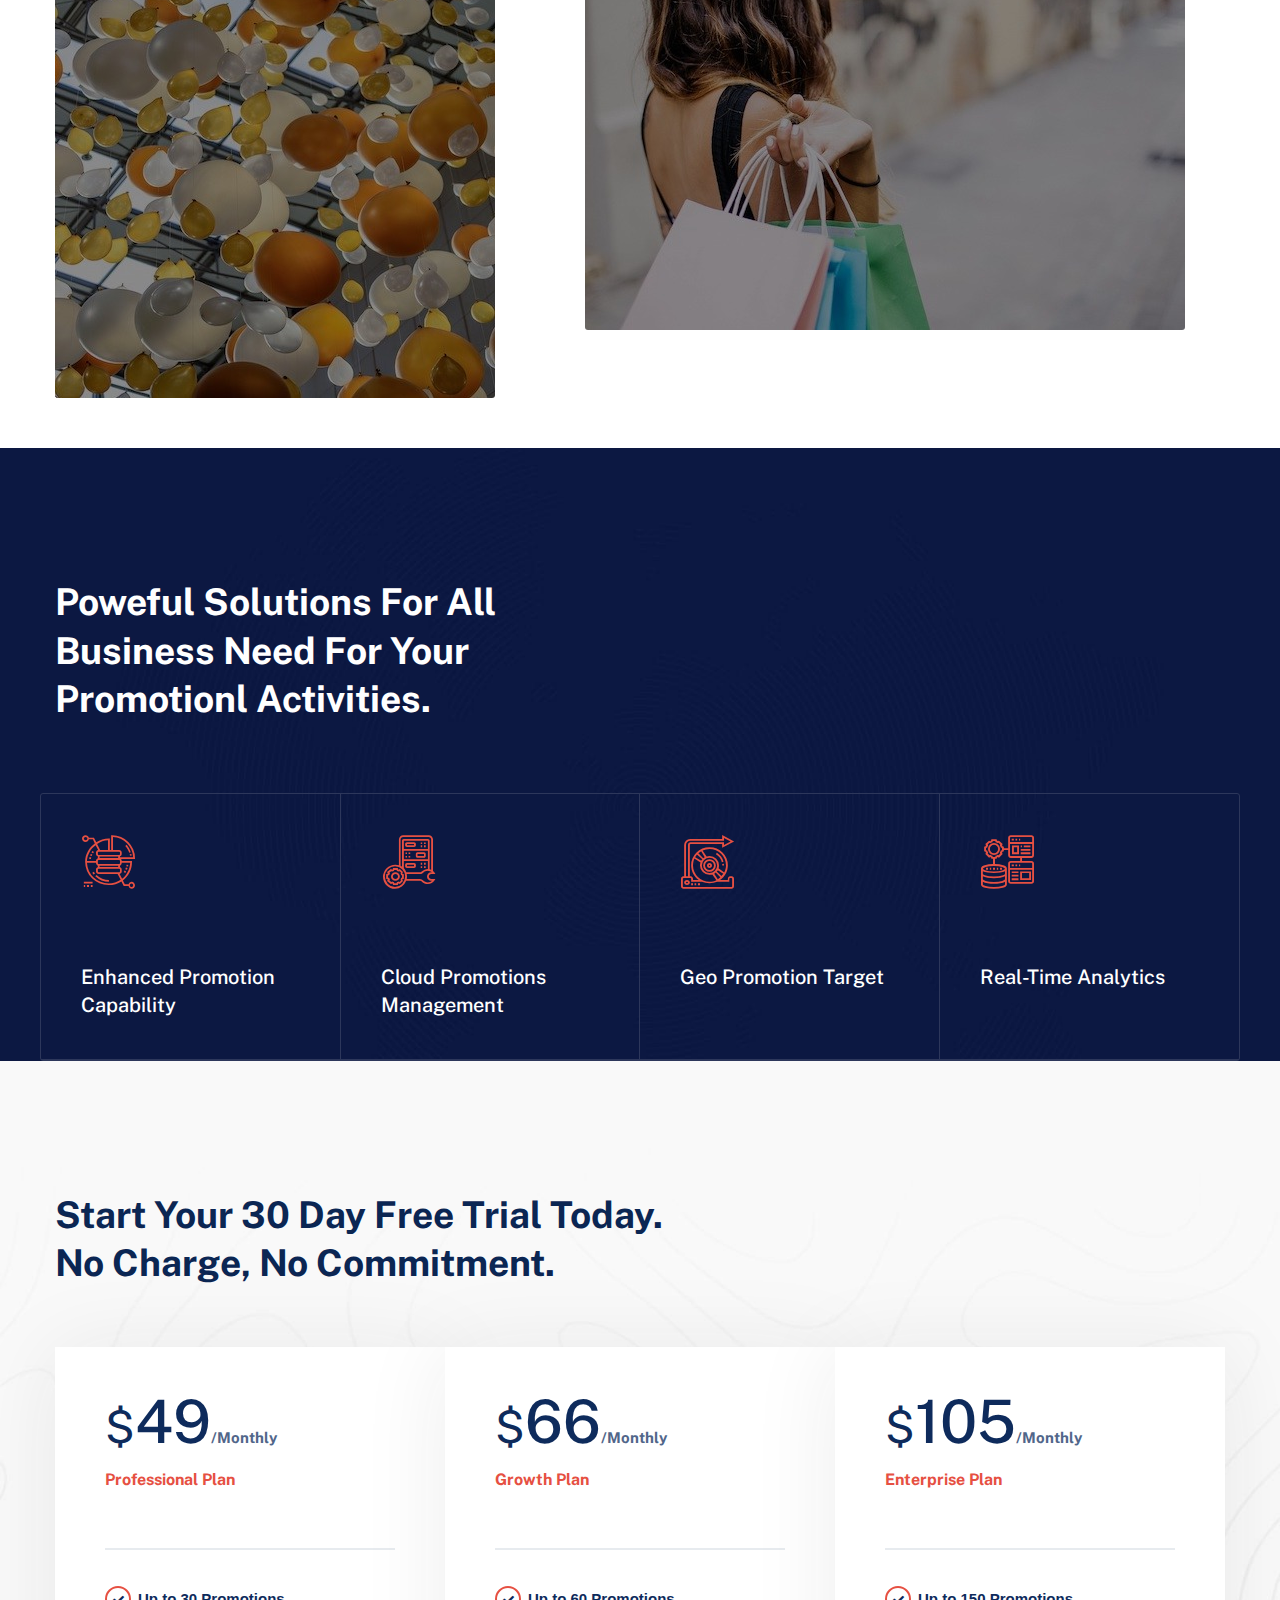
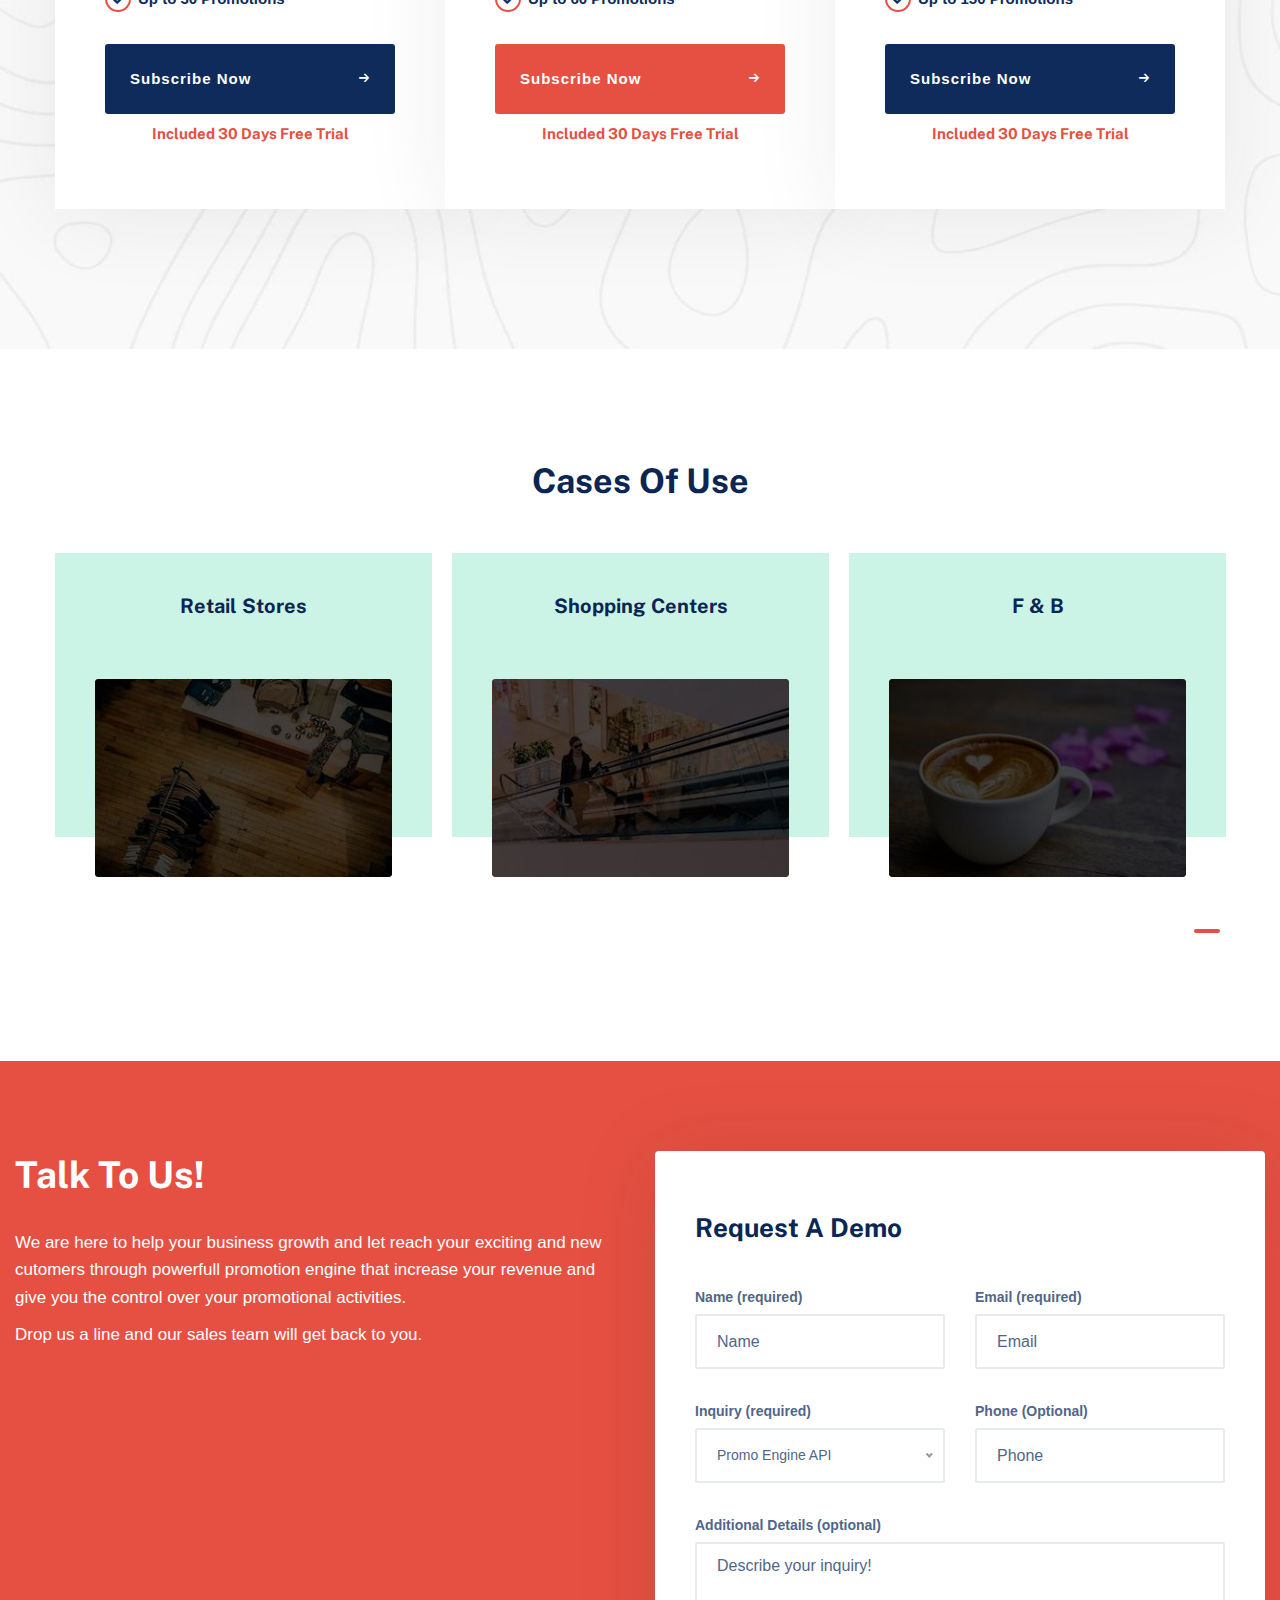
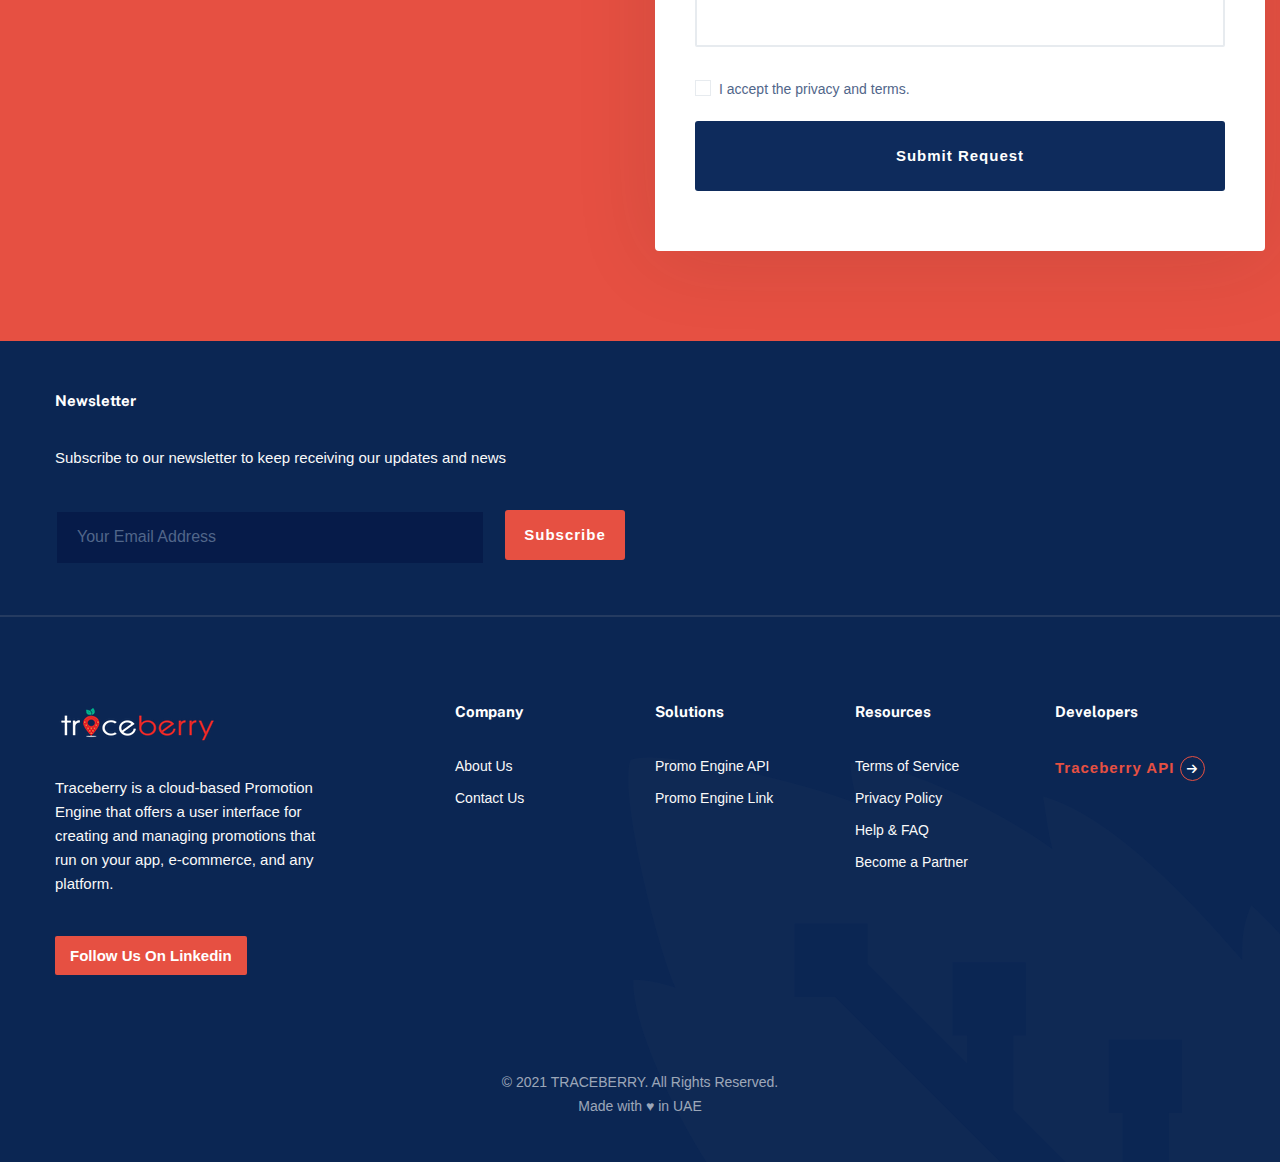
<file: link.html>
<!DOCTYPE html>
<html lang="en">

<head>
  <meta charset="UTF-8" />
  <meta name="viewport" content="width=device-width, initial-scale=1.0" />
  <meta http-equiv="X-UA-Compatible" content="ie=edge" />
  <meta name="description" content="Promotion Engine">
  <link href="assets/images/favicon/favicon.png" rel="icon">
  <title>TRACEBERRY</title>

  <link rel="stylesheet"
    href="https://fonts.googleapis.com/css2?family=Public+Sans:wght@400;700;800;900&family=Roboto:wght@400;700&display=swap">
  <link rel="stylesheet" href="https://use.fontawesome.com/releases/v5.1.1/css/all.css">
  <link rel="stylesheet" href="assets/css/libraries.css">
  <link rel="stylesheet" href="assets/css/style.css">
</head>

<body>
  <div class="wrapper">
     <div class="preloader">
      <div class="loading">
        <span></span><span></span><span></span><span></span><span></span><span></span><span></span><span></span>
      </div>
    </div><!-- /.preloader -->
    <!-- =========================
        Header
    =========================== -->
    <header class="header header-transparent">
      <nav class="navbar navbar-expand-lg sticky-navbar">
        <div class="container">
          <a class="navbar-brand" href="index.html">
            <img src="assets/images/logo/logo-light.png" class="logo-light" alt="logo">
            <img src="assets/images/logo/logo-dark.png" class="logo-dark" alt="logo">
          </a>
          <button class="navbar-toggler" type="button">
            <span class="menu-lines"><span></span></span>
          </button>
         <div class="collapse navbar-collapse" id="mainNavigation">
            <ul class="navbar-nav mr-auto ml-auto">
              <li class="nav__item">
                <a href="index.html" class="nav__item-link">Home</a>
              </li><!-- /.nav-item -->
              <li class="nav__item">
                <a href="about-us.html" class="nav__item-link">About</a>
              </li><!-- /.nav-item -->
              <li class="nav__item  has-dropdown">
                <a href="#" data-toggle="dropdown" class="dropdown-toggle nav__item-link active">Solutions</a>
                <ul class="dropdown-menu">
                  <li class="nav__item">
                    <a href="api.html" class="nav__item-link">Promo Engine API</a>
                  </li> <!-- /.nav-item -->
                  <li class="nav__item">
                    <a href="link.html" class="nav__item-link">Promo Engine Link</a>
                  </li><!-- /.nav-item -->
                </ul><!-- /.dropdown-menu -->
              </li><!-- /.nav-item -->
                <li class="nav__item">
                <a href="pricing.html" class="nav__item-link">Pricing & Plans</a>
              </li><!-- /.nav-item -->
              <li class="nav__item">
                <a href="contact-us.html" class="nav__item-link">Contact</a>
              </li><!-- /.nav-item -->
            </ul><!-- /.navbar-nav -->
          </div><!-- /.navbar-collapse -->
          <ul class="navbar-actions list-unstyled mb-0 d-flex align-items-center">
            <li class="nav__item">
                <a href="https://platform.traceberry.com/" target="_blank" class="nav__item-link">Login / Register</a>
              </li><!-- /.nav-item -->
            <li class="d-none d-xl-block">
             <a href="#banner" class="btn btn__primary btn__primary-style2 btn_ action__btn-contact">Request
                A Free Demo</a>
            </li>
          </ul><!-- /.navbar-actions -->
        </div><!-- /.container -->
      </nav><!-- /.navabr -->
    </header><!-- /.Header -->

    <!-- ========================
       page title
    =========================== -->
    <section class="page-title page-title-layout9 bg-overlay bg-parallax">
      <div class="bg-img"><img src="assets/images/page-titles/9.jpg" alt="background"></div>
      <div class="container">
        <div class="row">
          <div class="col-sm-12 col-md-12 col-lg-12 col-xl-6">
            <h1 class="pagetitle__heading">Promo Engine Link</h1>
            <p class="pagetitle__desc">Cloud-based platform enables you to convert your socila media post into interactive promotional posts with fully data analystics on your audience engagment
            </p>
            <a href="#banner"  class="btn btn__white btn__bordered btn__xl btn__icon">
              <span>Request A Free Demo</span><i class="icon-arrow-right"></i>
            </a>
          </div><!-- /.col-xl-6 -->
        </div><!-- /.row -->
      </div><!-- /.container -->
    </section><!-- /.page-title -->

    <!-- ========================
      Secondary Nav
    =========================== -->
    <section class="secondary-nav secondary-nav-internal-navigation sticky-top py-0">
      <div class="container">
        <div class="row">
          <div class="col-12">
            <nav class="nav nav-tabs justify-content-center">
              <a href="#" data-scroll="about" class="nav__link">Overview</a>
              <a href="#" data-scroll="features" class="nav__link">Features</a>
              <a href="#" data-scroll="pricing" class="nav__link">Pricing & Plans</a>
              <a href="#" data-scroll="case-studies" class="nav__link">Cases of Use</a>
              <a href="#" data-scroll="banner" class="nav__link">Request A Demo </a>
            </nav>
          </div><!-- /.col-12 -->
        </div><!-- /.row -->
      </div><!-- /.container -->
    </section><!-- /.Secondary Nav -->

    <!-- ========================
      About Layout 4
    =========================== -->
    <section id="about" class="about-layout4 pt-130 pb-50">
      <div class="container">
        <div class="row">
          <div class="col-sm-12 col-md-12 col-lg-12 col-xl-6">
            <div class="heading-layout2 mb-70">
              <h3 class="heading__title mb-30">Our technology allows you to offer the latest <span class="underlined-text">SaaS Promotion Engine Platform</span> to your possible customers!
              </h3>
            </div><!-- /heading -->
          </div><!-- /.col-xl-5 -->
        </div><!-- /.row -->
        <div class="row about__Text">
          <div class="col-sm-12 col-md-12 col-lg-12 col-xl-5 offset-xl-1">
            <p>Our Cloud-Based Promotions Engine is designed to manage promotional activity across all social media channels.<br><br>Enhance the promotional capabilities of your existing and new customers by integrating into Traceberry Promo Engine using our simple deep linking solutions.</p>
          </div>
          <div class="col-sm-12 col-md-12 col-lg-12 col-xl-5 offset-xl-1">

            <p>Create, Test and Launch Promotions in minutes, react quickly to sales trends and ensure you are promoting the right products to your customers.<br><br>Configure a wide range of promotion types, from simple % and Amount off through to more advanced multi-buy and mix & match promotions and publish it in munites across your social media channels</p>

          </div><!-- /.col-xl-5 -->
        </div><!-- /.row -->
        <div class="row align-items-center">
          <div class="col-sm-12 col-md-12 col-lg-5">
            <div class="about__img about__img-1">
              <img src="assets/images/about/2.jpg" alt="about">
            </div><!-- /.about-img -->
          </div><!-- /.col-lg-5 -->
          <div class="col-sm-12 col-md-12 col-lg-7">
            <div class="about__img about__img-2">
              <img src="assets/images/about/4.jpg" alt="about">
            </div><!-- /.about-img -->
          </div><!-- /.col-lg-5 -->
        </div><!-- /.row -->
      </div><!-- /.container -->
    </section><!-- /.About Layout 4 -->

    <!-- ========================

    Features Layout 2
    ========================= -->
    <section id="features" class="features-layout2 pt-130 pb-0 mb-130 z-index-2">
      <div class="bg-img"><img src="assets/images/backgrounds/7.jpg" alt="background"></div>
      <div class="container">
        <div class="row heading heading-layout2 mb-50">

          <div class="col-sm-12 col-md-12 col-lg-6">
            <h3 class="heading__title color-white">Poweful Solutions For All Business Need For Your Promotionl Activities.</h3>
          </div><!-- /.col-lg-6 -->
        </div><!-- /.row -->
        <div class="row features-wrapper mt-40">
          <!-- Feature item #1-->
          <div class="col-sm-6 col-md-6 col-lg-3 feature-item">
            <div class="feature-item__icon">
              <i class="icon-statistic"></i>
            </div>
            <h4 class="feature-item__title mb-0">Enhanced Promotion Capability</h4>
          </div><!-- /.feature-item -->
          <!-- Feature item #2-->
          <div class="col-sm-6 col-md-6 col-lg-3 feature-item">
            <div class="feature-item__icon">
              <i class="icon-management"></i>
            </div>
            <h4 class="feature-item__title mb-0">Cloud Promotions Management</h4>
          </div><!-- /.feature-item -->
          <!-- Feature item #3-->
          <div class="col-sm-6 col-md-6 col-lg-3 feature-item">
            <div class="feature-item__icon">
              <i class="icon-software"></i>
            </div>
            <h4 class="feature-item__title mb-0">Geo Promotion Target</h4>
          </div><!-- /.feature-item -->
          <!-- Feature item #4-->
          <div class="col-sm-6 col-md-6 col-lg-3 feature-item">
            <div class="feature-item__icon">
              <i class="icon-relational"></i>
            </div>
            <h4 class="feature-item__title mb-0">Real-time Analytics</h4>
          </div><!-- /.feature-item -->
          <!-- Feature item #5-->
        </div><!-- /.row -->
      </div><!-- /.container -->
    </section><!-- /.Features Layout 2 -->

    <!-- =========================
      Pricing
      =========================== -->
    <section id="pricing" class="pricing pt-130 mt--130 bg-no-repeat bg-bottom-center">
      <div class="bg-img"><img src="assets/images/backgrounds/12.jpg" alt="backgrounds"></div>
      <div class="container">
        <div class="row">
          <div class="col-sm-12 col-md-12 col-lg-12">
            <div class="heading heading-layout2 mb-60">
              <h3 class="heading__title">Start your 30 Day Free Trial Today. <br>No Charge, No Commitment.</h3>
            </div><!-- /.heading -->
          </div><!-- /.col-lg-12 -->
        </div><!-- /.row -->
        <div class="row row-no-gutter">
          <!-- pricing item #1-->
          <div class="col-sm-12 col-md-4 col-lg-4">
            <div class="pricing-item">
              <div>
                <div class="pricing-item__header">
                  <div class="pricing-item__price">
                    <span class="pricing-item__currency">$</span><span>49</span><span
                      class="pricing-item__time">/Monthly</span>
                  </div>
                  <h5 class="pricing-item__title mb-0">Professional Plan</h5>
                </div><!-- /.pricing-item__header  -->
                <div class="pricing-item__content">
                  <ul class="pricing-item__list list-items list-items-layout2 list-unstyled">
                    <li>Up to 30 Promotions</li>
                  </ul>
                </div><!-- /.pricing-item__content  -->
              </div>
              <div class="pricing-item__footer">
                <a href="#banner" class="btn btn__secondary btn__block btn__icon">
                  <span>Subscribe Now</span>
                  <i class="icon-arrow-right"></i>
                </a>
                  <div class="col-12 d-flex flex-wrap justify-content-center align-items-center mt-10">
            <h2 class="heading__subtitle">Included 30 days free trial</h2>
          </div>
              </div><!-- /.pricing-item__footer  -->
            </div><!-- /.pricing-item -->
          </div><!-- /.col-lg-4 -->
          <!-- pricing item #2-->
          <div class="col-sm-12 col-md-4 col-lg-4">
            <div class="pricing-item">
              <div>
                <div class="pricing-item__header">
                  <div class="pricing-item__price">
                    <span class="pricing-item__currency">$</span><span>66</span><span
                      class="pricing-item__time">/Monthly</span>
                  </div>
                  <h5 class="pricing-item__title mb-0">Growth Plan</h5>
                </div><!-- /.pricing-item__header  -->
                <div class="pricing-item__content">
                  <ul class="pricing-item__list list-items list-items-layout2 list-unstyled">
                    <li>Up to 60 Promotions</li>
                  </ul>
                </div><!-- /.pricing-item__content  -->
              </div>
              <div class="pricing-item__footer">
                <a href="#banner" class="btn btn__primary btn__block btn__icon">
                  <span>Subscribe Now</span>
                  <i class="icon-arrow-right"></i>
                </a>
                  <div class="col-12 d-flex flex-wrap justify-content-center align-items-center mt-10">
            <h2 class="heading__subtitle">Included 30 days free trial</h2>
          </div>
              </div><!-- /.pricing-item__footer  -->
            </div><!-- /.pricing-item -->
          </div><!-- /.col-lg-4 -->
          <!-- pricing item #3-->
          <div class="col-sm-12 col-md-4 col-lg-4">
            <div class="pricing-item">
              <div>
                <div class="pricing-item__header">
                  <div class="pricing-item__price">
                    <span class="pricing-item__currency">$</span><span>105</span><span
                      class="pricing-item__time">/Monthly</span>
                  </div>
                  <h5 class="pricing-item__title mb-01">Enterprise Plan</h5>
                </div><!-- /.pricing-item__header  -->
                <div class="pricing-item__content">
                  <ul class="pricing-item__list list-items list-items-layout2 list-unstyled">
                    <li>Up to 150 Promotions</li>
                  </ul>
                </div><!-- /.pricing-item__content  -->
              </div>
              <div class="pricing-item__footer">
                <a href="#banner" class="btn btn__secondary btn__block btn__icon">
                  <span>Subscribe Now</span>
                  <i class="icon-arrow-right"></i>
                </a>
                  <div class="col-12 d-flex flex-wrap justify-content-center align-items-center mt-10">
            <h2 class="heading__subtitle">Included 30 days free trial</h2>
          </div>
              </div><!-- /.pricing-item__footer  -->
            </div><!-- /.pricing-item -->
          </div><!-- /.col-lg-4 -->
        </div><!-- /.row -->
        <div class="row">
        </div><!-- /.row -->
      </div><!-- /.container -->
    </section><!-- /.pricing  -->

    <!-- ===========================
      portfolio layout 2
    ============================= -->
    <section id="case-studies" class="portfolio-layout2 portfolio-layout2-carousel">
      <div class="container">
        <div class="row">
          <div class="col-sm-12 col-md-12 col-lg-12 text-center">
            <div class="heading mb-50">
              <h3 class="heading__title">Cases of Use</h3>
            </div><!-- /heading -->
          </div><!-- /.col-lg-12 -->
        </div><!-- /.row -->
        <div class="row">
          <div class="col-sm-12 col-md-12 col-lg-12">
            <div class="slick-carousel"
              data-slick='{"slidesToShow": 3, "slidesToScroll": 3, "arrows": false, "dots": true, "responsive": [ {"breakpoint": 992, "settings": {"slidesToShow": 2}}, {"breakpoint": 767, "settings": {"slidesToShow": 2}}, {"breakpoint": 480, "settings": {"slidesToShow": 1}}]}'>
              <!-- portfolio item #1 -->
              <div class="portfolio-item">
                <div class="portfolio-item__content">
                  <h4 class="portfolio-item__title">Retail Stores</h4>


                </div><!-- /.portfolio-content -->
                <div class="portfolio-item__img">
                  <img src="assets/images/portfolio/modern/1.jpg">

                </div><!-- /.portfolio-img -->
              </div><!-- /.portfolio-item -->
              <!-- portfolio item #2 -->
              <div class="portfolio-item">
                <div class="portfolio-item__content">
                  <h4 class="portfolio-item__title">Shopping Centers</h4>


                </div><!-- /.portfolio-content -->
                <div class="portfolio-item__img">
                  <img src="assets/images/portfolio/modern/2.jpg">
                </div><!-- /.portfolio-img -->
              </div><!-- /.portfolio-item -->
              <!-- portfolio item #3 -->
              <div class="portfolio-item">
                <div class="portfolio-item__content">
                  <h4 class="portfolio-item__title">F & B</h4>

                </div><!-- /.portfolio-content -->
                <div class="portfolio-item__img">
                  <img src="assets/images/portfolio/modern/3.jpg">
                </div><!-- /.portfolio-img -->
              </div><!-- /.portfolio-item -->
              <!-- portfolio item #4 -->

              <!-- portfolio item #5 -->

              <!-- portfolio item #6 -->

            </div><!-- /.carousel -->
          </div><!-- /.col-lg-12 -->
        </div><!-- /.row -->
      </div><!-- /.container -->
    </section><!-- /.portfolio layout 2 -->

    <!-- =========================
       Banner layout 1
      =========================== -->
    <section id="banner" class="banner-layout1 pt-90 pb-90 bg-overlay bg-overlay-primary">
      <div class="bg-img"><img src="assets/images/banners/3.jpg" alt="background"></div>
      <div class="container-fluid">
        <div class="row">
          <div class="col-sm-12 col-md-12 col-lg-12 col-xl-6">
            <div class="col-inner">
              <div class="heading-layout2 heading-light mb-40">
                <h3 class="heading__title mb-30">Talk to Us!</h3>
                <p class="heading__desc">We are here to help your business growth and let reach your exciting and new cutomers through powerfull promotion engine that increase your revenue and give you the control over your promotional activities.
                </p>
                  <p class="heading__desc">Drop us a line and our sales team will get back to you.
                </p>


                </div><!-- /.heading -->
            </div>
          </div><!-- /.col-xl-6 -->
          <div class="col-sm-12 col-md-12 col-lg-12 col-xl-6">
            <div class="contact-panel">
              <form class="contact-panel__form" method="post" action="assets/php/contact.php" id="contactForm">
                <div class="row">
                  <div class="col-sm-12 col-md-12 col-lg-12">
                    <h4 class="contact-panel__title">Request A Demo</h4>
                  </div> <!-- /.col-lg-12 -->
                  <div class="col-sm-6 col-md-6 col-lg-6">
                    <div class="form-group">
                      <label for="contact-name">Name (required)</label>
                      <input type="text" class="form-control" placeholder="Name" id="contact-name" name="contact-name"
                        required>
                    </div>
                  </div><!-- /.col-lg-6 -->
                  <div class="col-sm-6 col-md-6 col-lg-6">
                    <div class="form-group">
                      <label for="contact-email">Email (required)</label>
                      <input type="email" class="form-control" placeholder="Email" id="contact-email"
                        name="contact-email" required>
                    </div>
                  </div><!-- /.col-lg-6 -->
                  <div class="col-sm-6 col-md-6 col-lg-6">
                    <div class="form-group">
                      <label for="contact-Phone">Inquiry (required)</label>
                      <select class="form-control">
                        <option value="0">Promo Engine API</option>
                        <option value="1">Promo Engine Link</option>
                      </select>
                    </div>
                  </div><!-- /.col-lg-6 -->
                  <div class="col-sm-6 col-md-6 col-lg-6">
                    <div class="form-group">
                      <label for="contact-Phone">Phone (Optional)</label>
                      <input type="text" class="form-control" placeholder="Phone" id="contact-Phone"
                        name="contact-phone">
                    </div>
                  </div><!-- /.col-lg-6 -->
                  <div class="col-sm-12 col-md-12 col-lg-12">
                    <div class="form-group">
                      <label for="contact-message">Additional Details (optional)</label>
                      <textarea class="form-control" placeholder="Describe your inquiry!" id="contact-message"
                        name="contact-message"></textarea>
                    </div>
                    <div class="custom-control custom-checkbox d-flex align-items-center mb-20">
                      <input type="checkbox" class="custom-control-input" id="terms">
                      <label class="custom-control-label" for="terms">I accept the privacy and terms.</label>
                    </div>
                    <button type="submit" class="btn btn__secondary btn__xl btn__block">Submit Request </button>
                    <div class="contact-result"></div>
                  </div><!-- /.col-lg-12 -->
                </div><!-- /.row -->
              </form>
            </div>
          </div><!-- /.col-xl-6 -->
        </div><!-- /.row -->
      </div><!-- /.container -->
    </section><!-- /.Banner layout 1 -->

    <!-- =========================

      Footer
    ========================== -->
    <footer class="footer bg-heading">
      <div class="bg-img"><img src="assets/images/backgrounds/2.png" alt="backgrounds"></div>
      <div class="footer-contact pt-50 pb-50">
        <div class="container">
          <div class="row">


            <div class="col-sm-12 col-md-8 col-lg-6">
              <h6 class="footer-widget__title">Newsletter</h6>
                <p class="color-gray mb-40">Subscribe to our newsletter to keep receiving our updates and news</p>
                <p class="color-gray mb-40" name="subResponse"></p>
              <form class="footer-form d-flex mb-0" id="subscribeForm" method="post">
                <input type="text" class="form-control mr-20" placeholder="Your Email Address" id="emailSubscription" required>
                <button type="submit" class="btn btn__primary btn__primary-style2" name="subscribeButton">Subscribe</button>
              </form>
            </div><!-- /.col-lg-6 -->
          </div><!-- /.row -->
        </div><!-- /.container -->
      </div><!-- /.footer-contact -->
      <div class="footer-primary">
        <div class="container">
          <div class="row">
            <div class="col-sm-12 col-md-12 col-lg-4 footer-widget footer-widget-about">
              <div class="footer-widget__content">
                <img src="assets/images/logo/logo-light.png" alt="logo" class="mb-30">
                <p class="color-gray mb-40">Traceberry is a cloud-based Promotion Engine that offers a user interface for creating and managing promotions that run on your app, e-commerce, and any platform.</p>


                  <li class="d-none d-xl-block">
              <a href="https://www.linkedin.com/company/traceberry" target="_blank" class="btn btn__primary btn__primary-style2 btn_ action__btn-contact">Follow us on Linkedin</a>
            </li>

                <!-- /.social-icons -->
              </div><!-- /.footer-widget__content -->
            </div><!-- /.col-xl-2 -->
            <div class="col-sm-6 col-md-6 col-lg-2 footer-widget footer-widget-nav">
              <h6 class="footer-widget__title">Company</h6>
              <div class="footer-widget__content">
                <nav>
                  <ul class="list-unstyled">
                    <li><a href="about-us.html">About Us</a></li>
                    <li><a href="contact-us.html">Contact Us</a></li>
                  </ul>
                </nav>
              </div><!-- /.footer-widget__content -->
            </div><!-- /.col-lg-2 -->
            <div class="col-sm-6 col-md-6 col-lg-2 footer-widget footer-widget-nav">
              <h6 class="footer-widget__title">Solutions</h6>
              <div class="footer-widget__content">
                <nav>
                  <ul class="list-unstyled">
                    <li><a href="api.html">Promo Engine API</a></li>
                    <li><a href="link.html">Promo Engine Link</a></li>
                  </ul>
                </nav>
              </div><!-- /.footer-widget__content -->
            </div><!-- /.col-lg-2 -->
            <div class="col-sm-6 col-md-6 col-lg-2 footer-widget footer-widget-nav">
              <h6 class="footer-widget__title">Resources</h6>
              <div class="footer-widget__content">
                <nav>
                  <ul class="list-unstyled">
                    <li><a href="terms.html">Terms of Service</a></li>
                    <li><a href="privacy.html">Privacy Policy</a></li>
                    <li><a href="faqs.html">Help & FAQ</a></li>
                    <li><a href="contact-us.html">Become a Partner</a></li>
                  </ul>
                </nav>
              </div><!-- /.footer-widget__content -->
            </div><!-- /.col-lg-2 -->
            <div class="col-sm-6 col-md-6 col-lg-2 footer-widget footer-widget-nav">
              <h6 class="footer-widget__title">Developers</h6>
              <div class="footer-widget__content">
                <a href="dev.html" class="btn btn__primary btn__primary-style2 btn__link">
                  <span>Traceberry API</span><i class="icon-arrow-right icon-outlined"></i>
                </a>
              </div><!-- /.footer-widget__content -->
            </div><!-- /.col-lg-2 -->
          </div><!-- /.row -->
        </div><!-- /.container -->
      </div><!-- /.footer-primary -->
      <div class="footer-secondary">
        <div class="container">
          <div class="row">
            <div class="col-sm-12 col-md-12 col-lg-12 text-center">
              <span class="fz-14">&copy; 2021 TRACEBERRY. All Rights Reserved.<br>Made with &hearts;  in UAE</span>
            </div><!-- /.col-lg-12 -->
          </div><!-- /.row -->
        </div><!-- /.container -->
      </div><!-- /.footer-secondary -->
    </footer><!-- /.Footer -->
    <button id="scrollTopBtn"><i class="fas fa-long-arrow-alt-up"></i></button>
  </div><!-- /.wrapper -->

  <script src="assets/js/jquery-3.5.1.min.js"></script>
  <script src="assets/js/plugins.js"></script>
  <script src="assets/js/main.js"></script>
  <script src="assets/js/subscribe.js"></script>
</body>

</html>
</file>
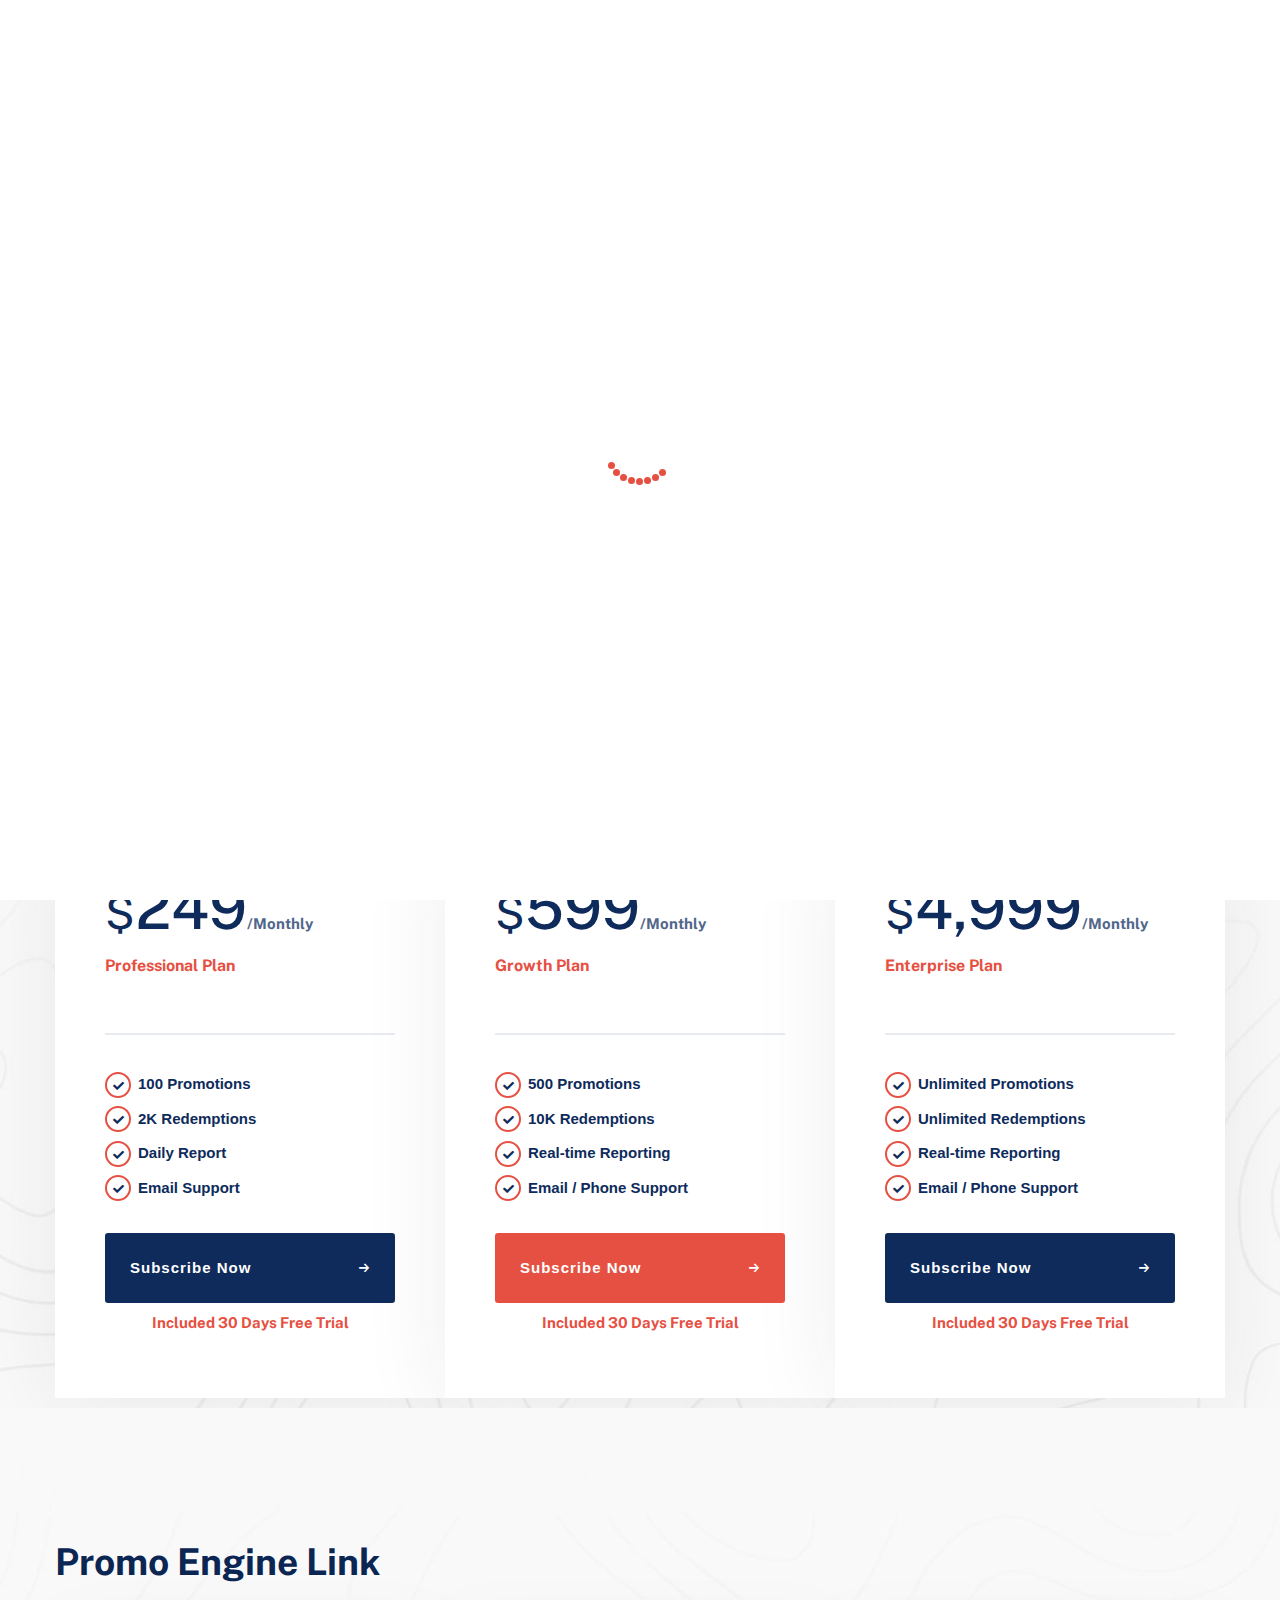
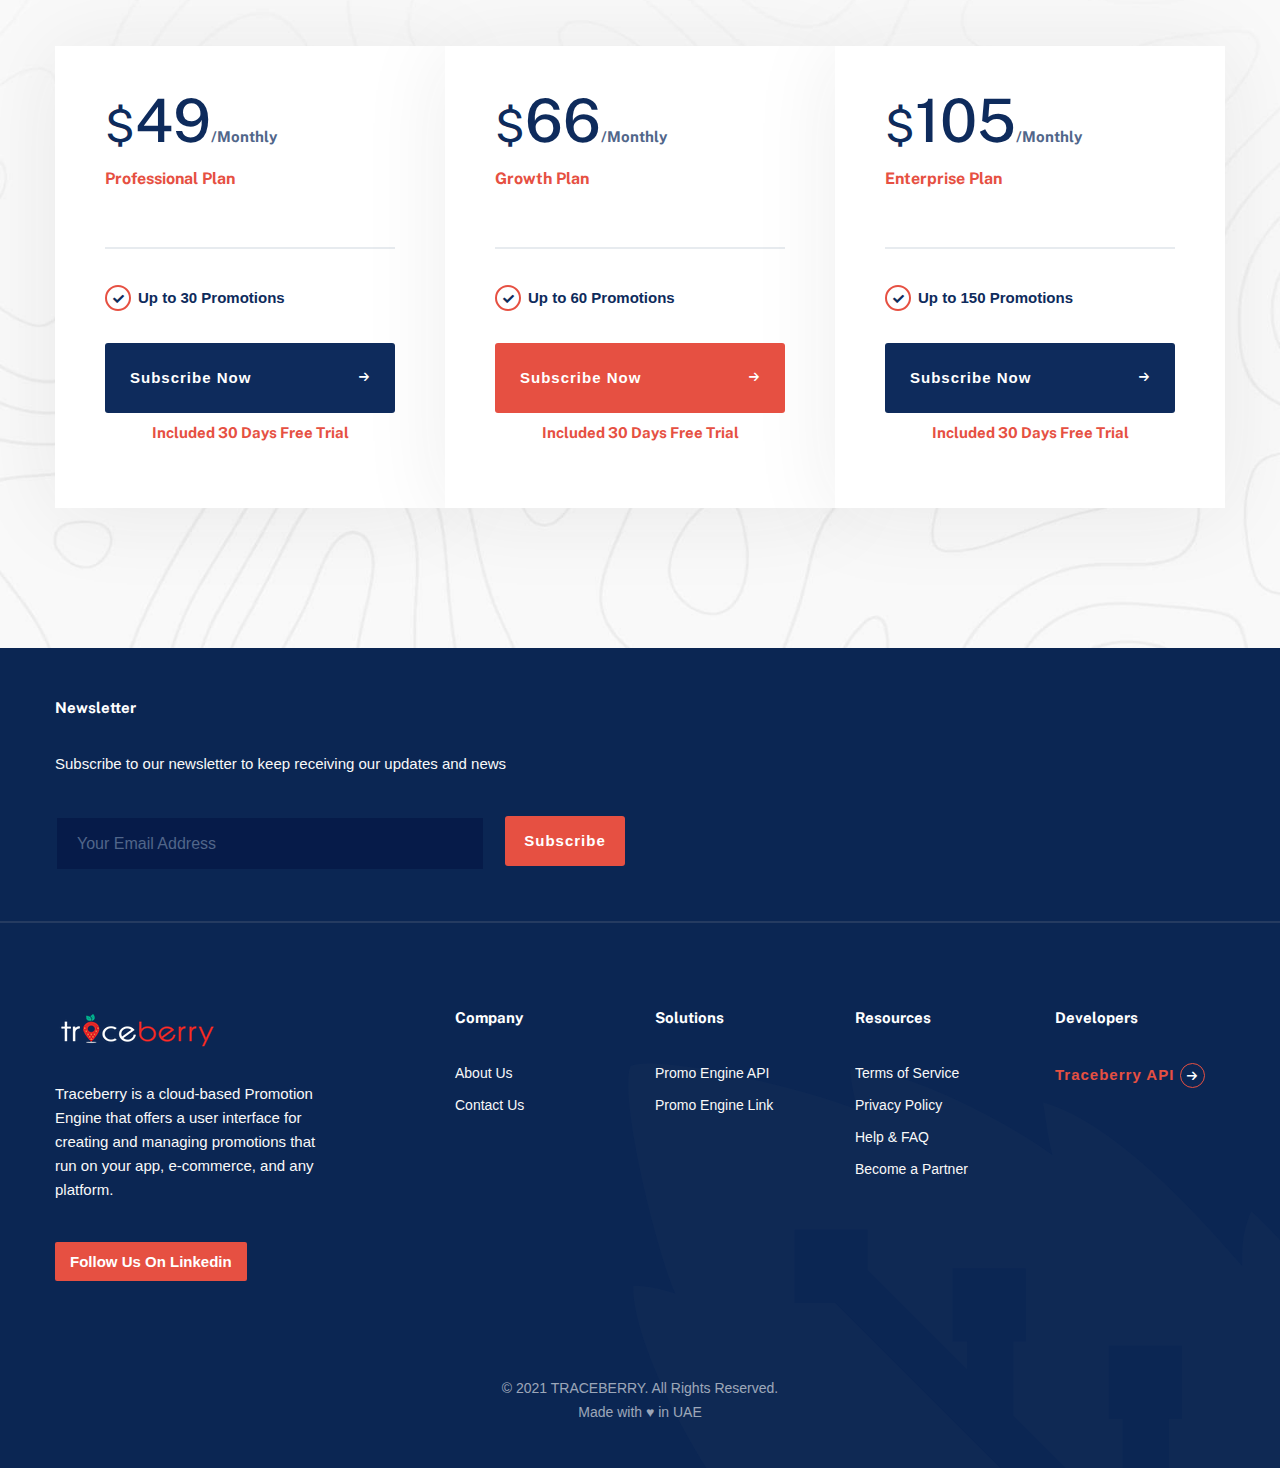
<file: pricing.html>
<!DOCTYPE html>
<html lang="en">

<head>
  <meta charset="UTF-8" />
  <meta name="viewport" content="width=device-width, initial-scale=1.0" />
  <meta http-equiv="X-UA-Compatible" content="ie=edge" />
  <meta name="description" content="Promotion Engine">
  <link href="assets/images/favicon/favicon.png" rel="icon">
  <title>TRACEBERRY</title>

  <link rel="stylesheet"
    href="https://fonts.googleapis.com/css2?family=Public+Sans:wght@400;700;800;900&family=Roboto:wght@400;700&display=swap">
  <link rel="stylesheet" href="https://use.fontawesome.com/releases/v5.1.1/css/all.css">
  <link rel="stylesheet" href="assets/css/libraries.css">
  <link rel="stylesheet" href="assets/css/style.css">
</head>

<body>
  <div class="wrapper">
     <div class="preloader">
      <div class="loading">
        <span></span><span></span><span></span><span></span><span></span><span></span><span></span><span></span>
      </div>
    </div><!-- /.preloader -->

    <!-- =========================
        Header
    =========================== -->
    <header class="header header-transparent">
      <nav class="navbar navbar-expand-lg sticky-navbar">
        <div class="container">

          <a class="navbar-brand" href="index.html">
            <img src="assets/images/logo/logo-light.png" class="logo-light" alt="logo">
            <img src="assets/images/logo/logo-dark.png" class="logo-dark" alt="logo">
          </a>
          <button class="navbar-toggler" type="button">
            <span class="menu-lines"><span></span></span>
          </button>
          <div class="collapse navbar-collapse" id="mainNavigation">
            <ul class="navbar-nav mr-auto ml-auto">
              <li class="nav__item">
                <a href="index.html" class="nav__item-link">Home</a>
              </li><!-- /.nav-item -->
              <li class="nav__item">
                <a href="about-us.html" class="nav__item-link">About</a>
              </li><!-- /.nav-item -->
              <li class="nav__item  has-dropdown">
                <a href="#" data-toggle="dropdown" class="dropdown-toggle nav__item-link">Solutions</a>
                <ul class="dropdown-menu">
                  <li class="nav__item">
                    <a href="api.html" class="nav__item-link">Promo Engine API</a>
                  </li> <!-- /.nav-item -->
                  <li class="nav__item">
                    <a href="link.html" class="nav__item-link">Promo Engine Link</a>
                  </li><!-- /.nav-item -->
                </ul><!-- /.dropdown-menu -->
              </li><!-- /.nav-item -->
                <li class="nav__item">
                <a href="pricing.html" class="nav__item-link active">Pricing & Plans</a>
              </li><!-- /.nav-item -->
              <li class="nav__item">
                <a href="contact-us.html" class="nav__item-link">Contact</a>
              </li><!-- /.nav-item -->
            </ul><!-- /.navbar-nav -->
          </div><!-- /.navbar-collapse -->
          <ul class="navbar-actions list-unstyled mb-0 d-flex align-items-center">
            <li class="nav__item">
                <a href="https://platform.traceberry.com/" target="_blank" class="nav__item-link">Login / Register</a>
              </li><!-- /.nav-item -->
            <li class="d-none d-xl-block">
              <a href="index.html#request" class="btn btn__primary btn__primary-style2 btn_ action__btn-contact">Request
                A Free Demo</a>
            </li>
          </ul><!-- /.navbar-actions -->
        </div><!-- /.container -->
      </nav><!-- /.navabr -->
    </header><!-- /.Header -->

    <!-- ========================
       page title
    =========================== -->
    <section class="page-title page-title-layout5 bg-overlay bg-parallax text-center">
      <div class="bg-img"><img src="assets/images/page-titles/5.jpg" alt="background"></div>
      <div class="container">
        <div class="row">
          <div class="col-sm-12 col-md-12 col-lg-12 col-xl-6 offset-xl-3">
            <span class="pagetitle__subheading">Suitable For Small To Midsize Businesses</span>
            <h1 class="pagetitle__heading mb-0">Effective & Flexible Pricing That Adapts Your Business Needs</h1>
          </div><!-- /.col-xl-8 -->
        </div><!-- /.row -->
      </div><!-- /.container -->
    </section><!-- /.page-title -->

    <!-- =========================
      Pricing
      =========================== -->
    <section id="pricing" class="pricing pt-130 mt--130 bg-no-repeat bg-bottom-center">
      <div class="bg-img"><img src="assets/images/backgrounds/12.jpg" alt="backgrounds"></div>
      <div class="container">
        <div class="row">
          <div class="col-sm-12 col-md-12 col-lg-12">
            <div class="heading heading-layout2 mb-60">
              <h3 class="heading__title">Promo Engine API</h3>
            </div><!-- /.heading -->
          </div><!-- /.col-lg-12 -->
        </div><!-- /.row -->
        <div class="row row-no-gutter">
          <!-- pricing item #1-->
          <div class="col-sm-12 col-md-4 col-lg-4">
            <div class="pricing-item">
              <div>
                <div class="pricing-item__header">
                  <div class="pricing-item__price">
                    <span class="pricing-item__currency">$</span><span>249</span><span
                      class="pricing-item__time">/Monthly</span>
                  </div>
                  <h5 class="pricing-item__title mb-0">Professional Plan</h5>
                </div><!-- /.pricing-item__header  -->
                <div class="pricing-item__content">
                  <ul class="pricing-item__list list-items list-items-layout2 list-unstyled">
                    <li>100 Promotions</li>
                    <li>2K Redemptions</li>
                    <li>Daily Report</li>
                    <li>Email Support</li>
                  </ul>
                </div><!-- /.pricing-item__content  -->
              </div>
              <div class="pricing-item__footer">
                <a href="https://localhost:8080/billing?plan=E001" class="btn btn__secondary btn__block btn__icon">
                  <span>Subscribe Now</span>
                  <i class="icon-arrow-right"></i>
                </a>
                  <div class="col-12 d-flex flex-wrap justify-content-center align-items-center mt-10">
            <h2 class="heading__subtitle">Included 30 days free trial</h2>
          </div>
              </div><!-- /.pricing-item__footer  -->
            </div><!-- /.pricing-item -->
          </div><!-- /.col-lg-4 -->
          <!-- pricing item #2-->
          <div class="col-sm-12 col-md-4 col-lg-4">
            <div class="pricing-item">
              <div>
                <div class="pricing-item__header">
                  <div class="pricing-item__price">
                    <span class="pricing-item__currency">$</span><span>599</span><span
                      class="pricing-item__time">/Monthly</span>
                  </div>
                  <h5 class="pricing-item__title mb-0">Growth Plan</h5>
                </div><!-- /.pricing-item__header  -->
                <div class="pricing-item__content">
                  <ul class="pricing-item__list list-items list-items-layout2 list-unstyled">
                    <li>500 Promotions</li>
                    <li>10K Redemptions</li>
                    <li>Real-time Reporting</li>
                    <li>Email / Phone Support</li>
                  </ul>
                </div><!-- /.pricing-item__content  -->
              </div>
              <div class="pricing-item__footer">
                <a href="https://localhost:8080/billing?plan=E002" class="btn btn__primary btn__block btn__icon">
                  <span>Subscribe Now</span>
                  <i class="icon-arrow-right"></i>
                </a>
                  <div class="col-12 d-flex flex-wrap justify-content-center align-items-center mt-10">
            <h2 class="heading__subtitle">Included 30 days free trial</h2>
          </div>
              </div><!-- /.pricing-item__footer  -->
            </div><!-- /.pricing-item -->
          </div><!-- /.col-lg-4 -->
          <!-- pricing item #3-->
          <div class="col-sm-12 col-md-4 col-lg-4">
            <div class="pricing-item">
              <div>
                <div class="pricing-item__header">
                  <div class="pricing-item__price">
                    <span class="pricing-item__currency">$</span><span>4,999</span><span
                      class="pricing-item__time">/Monthly</span>
                  </div>
                  <h5 class="pricing-item__title mb-01">Enterprise Plan</h5>
                </div><!-- /.pricing-item__header  -->
                <div class="pricing-item__content">
                  <ul class="pricing-item__list list-items list-items-layout2 list-unstyled">
                    <li>Unlimited Promotions</li>
                    <li>Unlimited Redemptions</li>
                    <li>Real-time Reporting</li>
                    <li>Email / Phone Support</li>
                  </ul>
                </div><!-- /.pricing-item__content  -->
              </div>
              <div class="pricing-item__footer">
                <a href="https://localhost:8080/billing?plan=E003" class="btn btn__secondary btn__block btn__icon">
                  <span>Subscribe Now</span>
                  <i class="icon-arrow-right"></i>
                </a>
                  <div class="col-12 d-flex flex-wrap justify-content-center align-items-center mt-10">
            <h2 class="heading__subtitle">Included 30 days free trial</h2>
          </div>
              </div><!-- /.pricing-item__footer  -->
            </div><!-- /.pricing-item -->
          </div><!-- /.col-lg-4 -->
        </div><!-- /.row -->
        <div class="row">
        </div><!-- /.row -->
      </div><!-- /.container -->
    </section><!-- /.pricing  -->

    <!-- ======================
       FAQ
    ========================= -->
    <section id="pricing" class="pricing pt-130 mt--130 bg-no-repeat bg-bottom-center">
      <div class="bg-img"><img src="assets/images/backgrounds/12.jpg" alt="backgrounds"></div>
      <div class="container">
        <div class="row">
          <div class="col-sm-12 col-md-12 col-lg-12">
            <div class="heading heading-layout2 mb-60">
              <h3 class="heading__title">Promo Engine Link</h3>
            </div><!-- /.heading -->
          </div><!-- /.col-lg-12 -->
        </div><!-- /.row -->
        <div class="row row-no-gutter">
          <!-- pricing item #1-->
          <div class="col-sm-12 col-md-4 col-lg-4">
            <div class="pricing-item">
              <div>
                <div class="pricing-item__header">
                  <div class="pricing-item__price">
                    <span class="pricing-item__currency">$</span><span>49</span><span
                      class="pricing-item__time">/Monthly</span>
                  </div>
                  <h5 class="pricing-item__title mb-0">Professional Plan</h5>
                </div><!-- /.pricing-item__header  -->
                <div class="pricing-item__content">
                  <ul class="pricing-item__list list-items list-items-layout2 list-unstyled">
                    <li>Up to 30 Promotions</li>

                  </ul>
                </div><!-- /.pricing-item__content  -->
              </div>
              <div class="pricing-item__footer">
                <a href="https://localhost:8080/billing?plan=E004" class="btn btn__secondary btn__block btn__icon">
                  <span>Subscribe Now</span>
                  <i class="icon-arrow-right"></i>
                </a>
                  <div class="col-12 d-flex flex-wrap justify-content-center align-items-center mt-10">
            <h2 class="heading__subtitle">Included 30 days free trial</h2>
          </div>
              </div><!-- /.pricing-item__footer  -->
            </div><!-- /.pricing-item -->
          </div><!-- /.col-lg-4 -->
          <!-- pricing item #2-->
          <div class="col-sm-12 col-md-4 col-lg-4">
            <div class="pricing-item">
              <div>
                <div class="pricing-item__header">
                  <div class="pricing-item__price">
                    <span class="pricing-item__currency">$</span><span>66</span><span
                      class="pricing-item__time">/Monthly</span>
                  </div>
                  <h5 class="pricing-item__title mb-0">Growth Plan</h5>
                </div><!-- /.pricing-item__header  -->
                <div class="pricing-item__content">
                  <ul class="pricing-item__list list-items list-items-layout2 list-unstyled">
                    <li>Up to 60 Promotions</li>
                  </ul>
                </div><!-- /.pricing-item__content  -->
              </div>
              <div class="pricing-item__footer">
                <a href="https://localhost:8080/billing?plan=E005" class="btn btn__primary btn__block btn__icon">
                  <span>Subscribe Now</span>
                  <i class="icon-arrow-right"></i>
                </a>
                  <div class="col-12 d-flex flex-wrap justify-content-center align-items-center mt-10">
            <h2 class="heading__subtitle">Included 30 days free trial</h2>
          </div>
              </div><!-- /.pricing-item__footer  -->
            </div><!-- /.pricing-item -->
          </div><!-- /.col-lg-4 -->
          <!-- pricing item #3-->
          <div class="col-sm-12 col-md-4 col-lg-4">
            <div class="pricing-item">
              <div>
                <div class="pricing-item__header">
                  <div class="pricing-item__price">
                    <span class="pricing-item__currency">$</span><span>105</span><span
                      class="pricing-item__time">/Monthly</span>
                  </div>
                  <h5 class="pricing-item__title mb-01">Enterprise Plan</h5>
                </div><!-- /.pricing-item__header  -->
                <div class="pricing-item__content">
                  <ul class="pricing-item__list list-items list-items-layout2 list-unstyled">
                    <li>Up to 150 Promotions</li>
                  </ul>
                </div><!-- /.pricing-item__content  -->
              </div>
              <div class="pricing-item__footer">
                <a href="https://localhost:8080/billing?plan=E006" class="btn btn__secondary btn__block btn__icon">
                  <span>Subscribe Now</span>
                  <i class="icon-arrow-right"></i>
                </a>
                  <div class="col-12 d-flex flex-wrap justify-content-center align-items-center mt-10">
            <h2 class="heading__subtitle">Included 30 days free trial</h2>
          </div>
              </div><!-- /.pricing-item__footer  -->
            </div><!-- /.pricing-item -->
          </div><!-- /.col-lg-4 -->
        </div><!-- /.row -->
        <div class="row">
        </div><!-- /.row -->
      </div><!-- /.container -->
    </section><!-- /.pricing  -->

    <!-- ========================
      Footer
    ========================== -->
    <footer class="footer bg-heading">
      <div class="bg-img"><img src="assets/images/backgrounds/2.png" alt="backgrounds"></div>
      <div class="footer-contact pt-50 pb-50">
        <div class="container">
          <div class="row">


            <div class="col-sm-12 col-md-8 col-lg-6">
              <h6 class="footer-widget__title">Newsletter</h6>
                <p class="color-gray mb-40">Subscribe to our newsletter to keep receiving our updates and news</p>
                <p class="color-gray mb-40" name="subResponse"></p>
              <form class="footer-form d-flex mb-0" id="subscribeForm" method="post">
                <input type="text" class="form-control mr-20" placeholder="Your Email Address" id="emailSubscription" required>
                <button type="submit" class="btn btn__primary btn__primary-style2" name="subscribeButton">Subscribe</button>
              </form>
            </div><!-- /.col-lg-6 -->
          </div><!-- /.row -->
        </div><!-- /.container -->
      </div><!-- /.footer-contact -->
      <div class="footer-primary">
        <div class="container">
          <div class="row">
            <div class="col-sm-12 col-md-12 col-lg-4 footer-widget footer-widget-about">
              <div class="footer-widget__content">
                <img src="assets/images/logo/logo-light.png" alt="logo" class="mb-30">
                <p class="color-gray mb-40">Traceberry is a cloud-based Promotion Engine that offers a user interface for creating and managing promotions that run on your app, e-commerce, and any platform.</p>


                  <li class="d-none d-xl-block">
              <a href="https://www.linkedin.com/company/traceberry" target="_blank" class="btn btn__primary btn__primary-style2 btn_ action__btn-contact">Follow us on Linkedin</a>
            </li>

                <!-- /.social-icons -->
              </div><!-- /.footer-widget__content -->
            </div><!-- /.col-xl-2 -->
            <div class="col-sm-6 col-md-6 col-lg-2 footer-widget footer-widget-nav">
              <h6 class="footer-widget__title">Company</h6>
              <div class="footer-widget__content">
                <nav>
                  <ul class="list-unstyled">
                    <li><a href="about-us.html">About Us</a></li>
                    <li><a href="contact-us.html">Contact Us</a></li>
                  </ul>
                </nav>
              </div><!-- /.footer-widget__content -->
            </div><!-- /.col-lg-2 -->
            <div class="col-sm-6 col-md-6 col-lg-2 footer-widget footer-widget-nav">
              <h6 class="footer-widget__title">Solutions</h6>
              <div class="footer-widget__content">
                <nav>
                  <ul class="list-unstyled">
                    <li><a href="api.html">Promo Engine API</a></li>
                    <li><a href="link.html">Promo Engine Link</a></li>
                  </ul>
                </nav>
              </div><!-- /.footer-widget__content -->
            </div><!-- /.col-lg-2 -->
            <div class="col-sm-6 col-md-6 col-lg-2 footer-widget footer-widget-nav">
              <h6 class="footer-widget__title">Resources</h6>
              <div class="footer-widget__content">
                <nav>
                  <ul class="list-unstyled">
                    <li><a href="terms.html">Terms of Service</a></li>
                    <li><a href="privacy.html">Privacy Policy</a></li>
                    <li><a href="faqs.html">Help & FAQ</a></li>
                    <li><a href="contact-us.html">Become a Partner</a></li>
                  </ul>
                </nav>
              </div><!-- /.footer-widget__content -->
            </div><!-- /.col-lg-2 -->
            <div class="col-sm-6 col-md-6 col-lg-2 footer-widget footer-widget-nav">
              <h6 class="footer-widget__title">Developers</h6>
              <div class="footer-widget__content">
                <a href="dev.html" class="btn btn__primary btn__primary-style2 btn__link">
                  <span>Traceberry API</span><i class="icon-arrow-right icon-outlined"></i>
                </a>
              </div><!-- /.footer-widget__content -->
            </div><!-- /.col-lg-2 -->
          </div><!-- /.row -->
        </div><!-- /.container -->
      </div><!-- /.footer-primary -->
      <div class="footer-secondary">
        <div class="container">
          <div class="row">
            <div class="col-sm-12 col-md-12 col-lg-12 text-center">
              <span class="fz-14">&copy; 2021 TRACEBERRY. All Rights Reserved.<br>Made with &hearts;  in UAE</span>
            </div><!-- /.col-lg-12 -->
          </div><!-- /.row -->
        </div><!-- /.container -->
      </div><!-- /.footer-secondary -->
    </footer><!-- /.Footer -->
    <button id="scrollTopBtn"><i class="fas fa-long-arrow-alt-up"></i></button>
  </div><!-- /.wrapper -->

  <script src="assets/js/jquery-3.5.1.min.js"></script>
  <script src="assets/js/plugins.js"></script>
  <script src="assets/js/main.js"></script>
  <script src="assets/js/subscribe.js"></script>
</body>

</html>
</file>
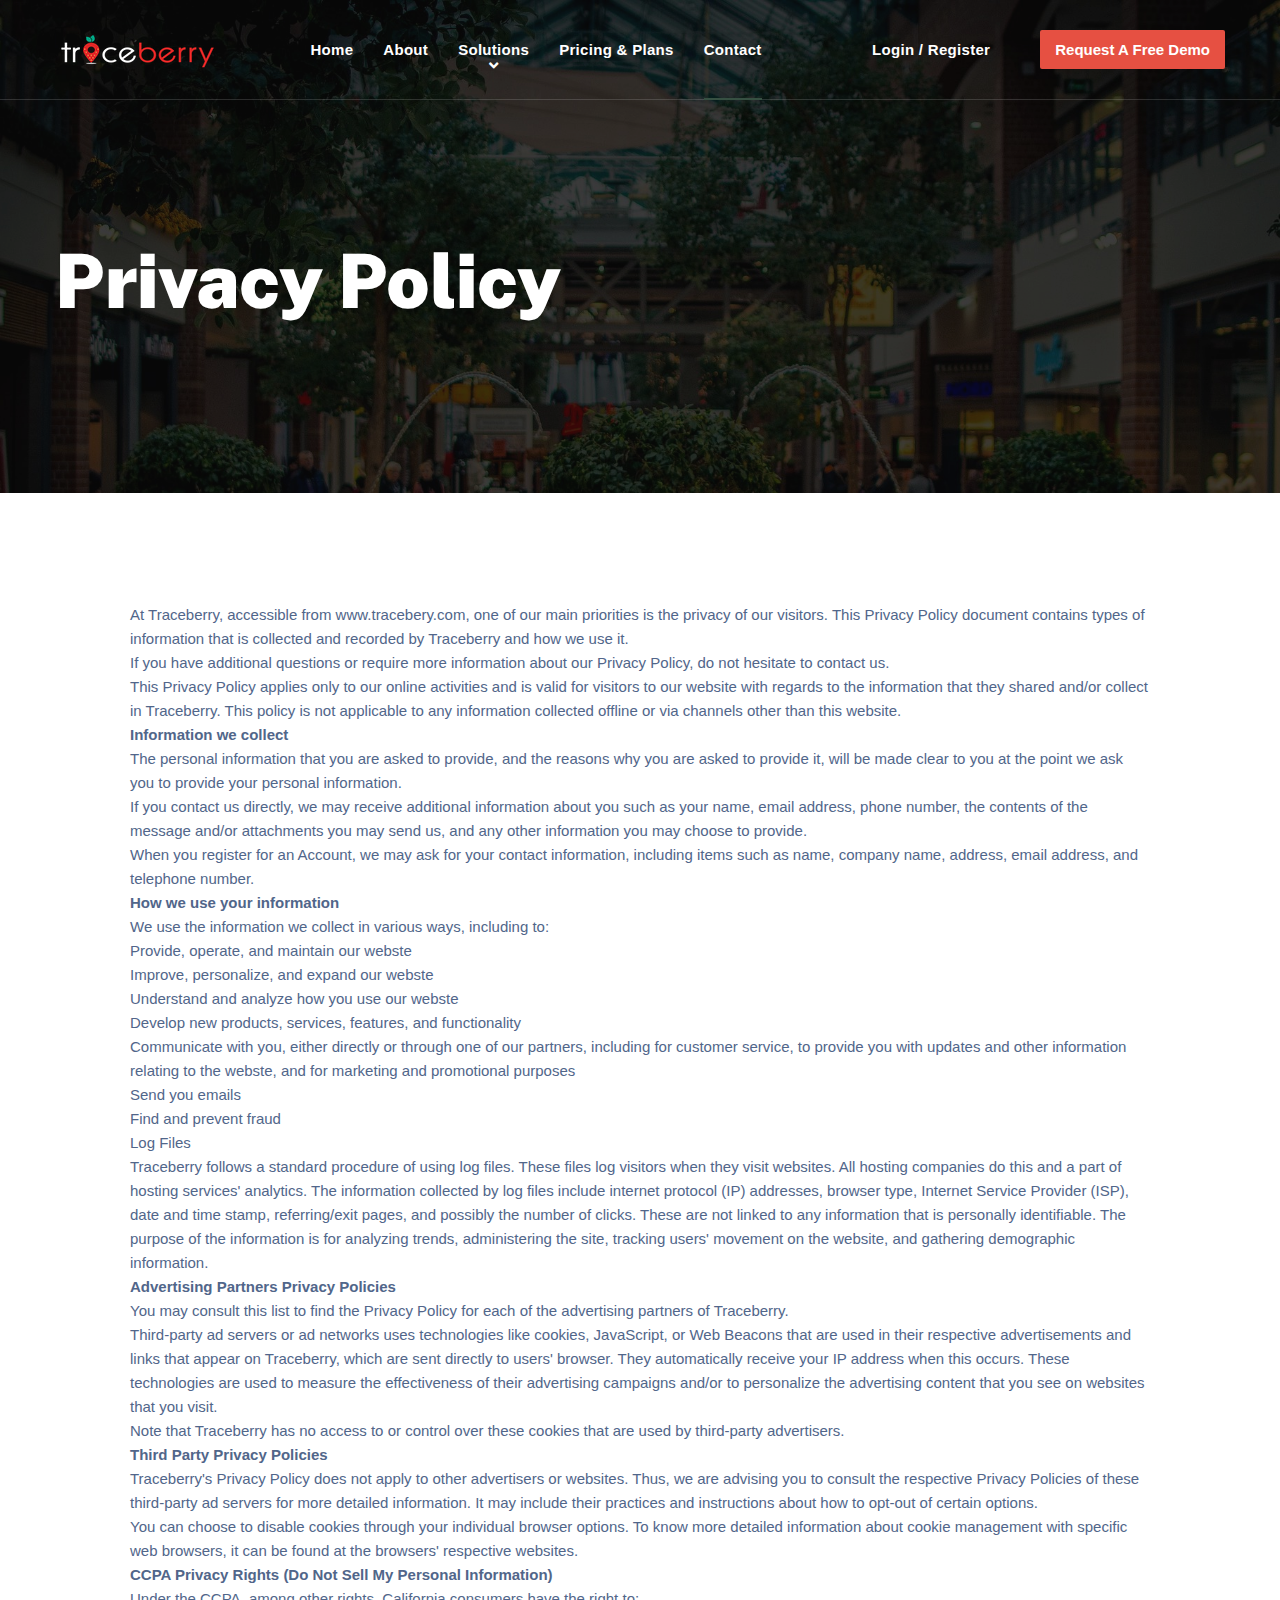
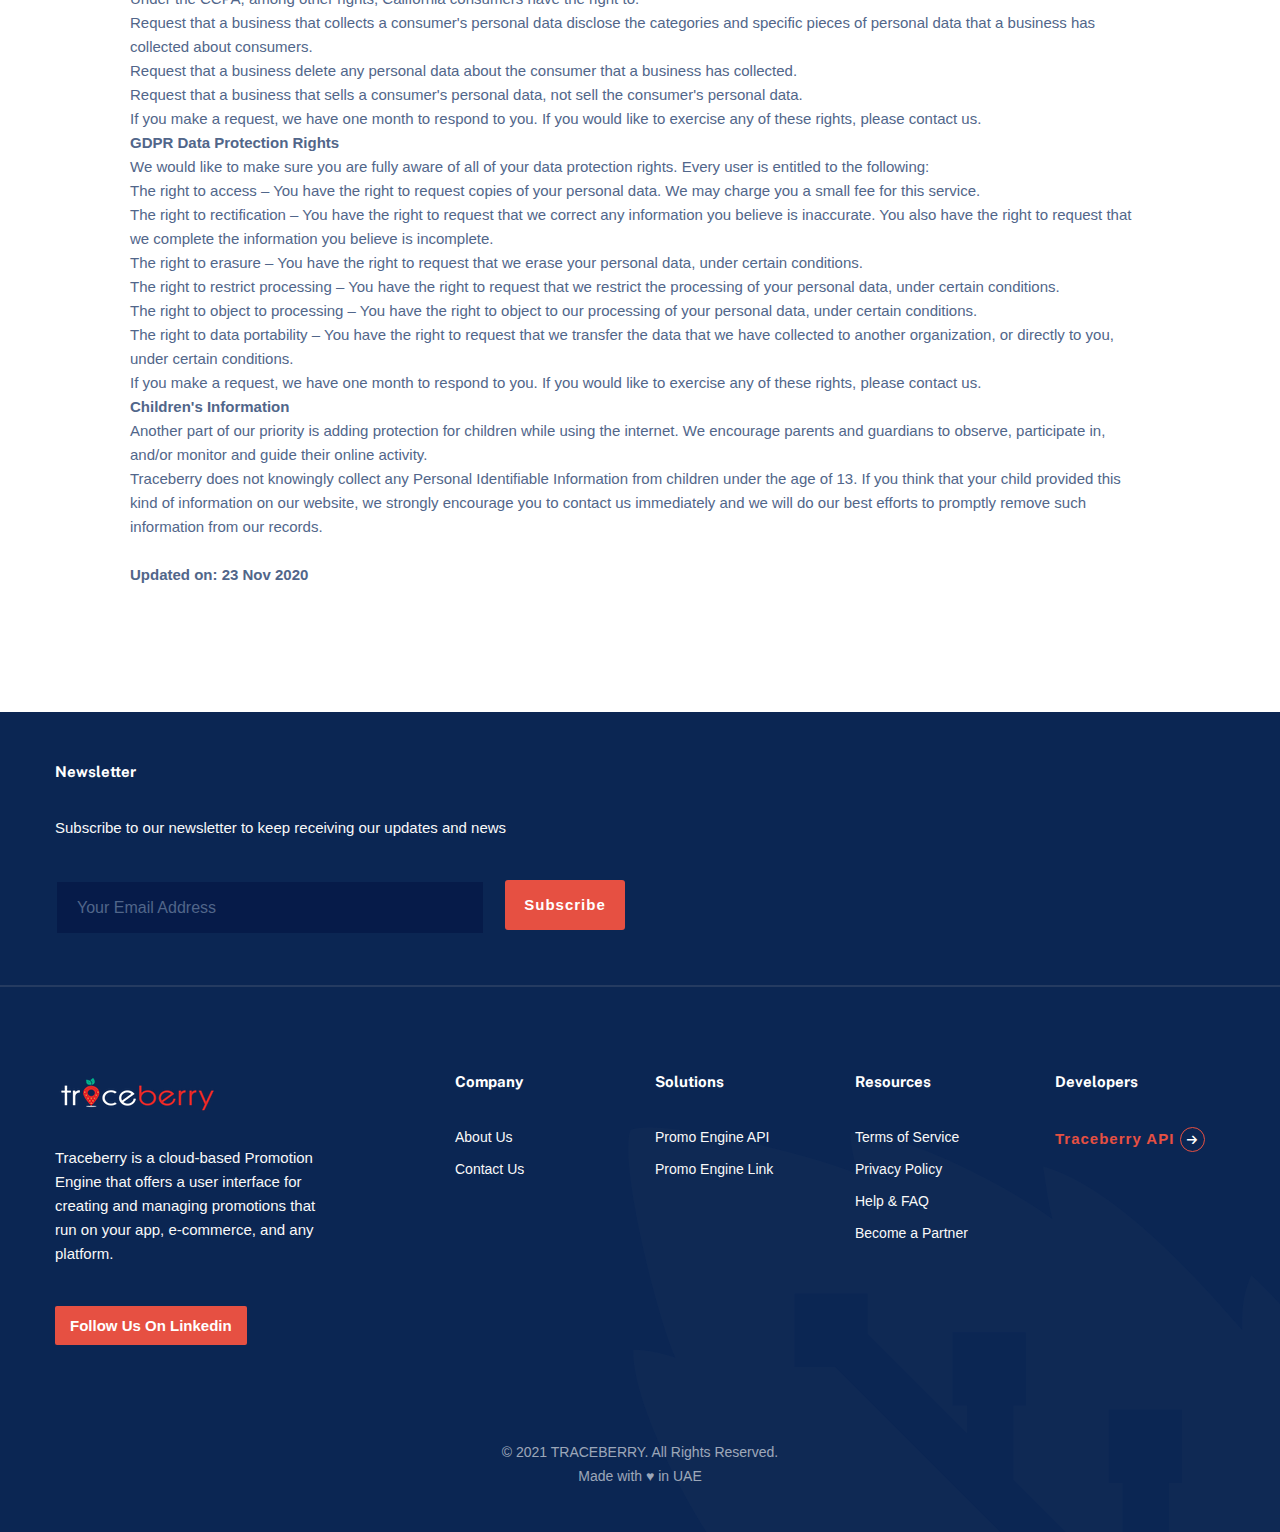
<file: privacy.html>
<!DOCTYPE html>
<html lang="en">

<head>
  <meta charset="UTF-8" />
  <meta name="viewport" content="width=device-width, initial-scale=1.0" />
  <meta http-equiv="X-UA-Compatible" content="ie=edge" />
  <meta name="description" content="Promotion Engine">
  <link href="assets/images/favicon/favicon.png" rel="icon">
  <title>TRACEBERRY</title>

  <link rel="stylesheet"
    href="https://fonts.googleapis.com/css2?family=Public+Sans:wght@400;700;800;900&family=Roboto:wght@400;700&display=swap">
  <link rel="stylesheet" href="https://use.fontawesome.com/releases/v5.1.1/css/all.css">
  <link rel="stylesheet" href="assets/css/libraries.css">
  <link rel="stylesheet" href="assets/css/style.css">
</head>

<body>
  <div class="wrapper">
    <div class="preloader">
      <div class="loading">
        <span></span><span></span><span></span><span></span><span></span><span></span><span></span><span></span>
      </div>
    </div><!-- /.preloader -->

    <!-- =========================
        Header
    =========================== -->
    <header class="header header-transparent">
      <nav class="navbar navbar-expand-lg sticky-navbar">
        <div class="container">
          <a class="navbar-brand" href="index.html">
            <img src="assets/images/logo/logo-light.png" class="logo-light" alt="logo">
            <img src="assets/images/logo/logo-dark.png" class="logo-dark" alt="logo">
          </a>
          <button class="navbar-toggler" type="button">
            <span class="menu-lines"><span></span></span>
          </button>
          <div class="collapse navbar-collapse" id="mainNavigation">
            <ul class="navbar-nav mr-auto ml-auto">
              <li class="nav__item">
                <a href="index.html" class="nav__item-link">Home</a>
              </li><!-- /.nav-item -->
              <li class="nav__item">
                <a href="about-us.html" class="nav__item-link">About</a>
              </li><!-- /.nav-item -->
              <li class="nav__item  has-dropdown">
                <a href="#" data-toggle="dropdown" class="dropdown-toggle nav__item-link ">Solutions</a>
                <ul class="dropdown-menu">
                  <li class="nav__item">
                    <a href="api.html" class="nav__item-link">Promo Engine API</a>
                  </li> <!-- /.nav-item -->
                  <li class="nav__item">
                    <a href="link.html" class="nav__item-link">Promo Engine Link</a>
                  </li><!-- /.nav-item -->
                </ul><!-- /.dropdown-menu -->
              </li><!-- /.nav-item -->
                <li class="nav__item">
                <a href="pricing.html" class="nav__item-link">Pricing & Plans</a>
              </li><!-- /.nav-item -->
              <li class="nav__item">
                <a href="contact-us.html" class="nav__item-link active">Contact</a>
              </li><!-- /.nav-item -->
            </ul><!-- /.navbar-nav -->
          </div><!-- /.navbar-collapse -->
          <ul class="navbar-actions list-unstyled mb-0 d-flex align-items-center">
            <li class="nav__item">
                <a href="https://platform.traceberry.com/" target="_blank" class="nav__item-link">Login / Register</a>
              </li><!-- /.nav-item -->
            <li class="d-none d-xl-block">
              <a href="index.html#request" class="btn btn__primary btn__primary-style2 btn_ action__btn-contact">Request
                A Free Demo</a>
            </li>
          </ul><!-- /.navbar-actions -->
        </div><!-- /.container -->
      </nav><!-- /.navabr -->
    </header><!-- /.Header -->

    <!-- =========================
            Google Map
    =========================  -->
    <section class="page-title page-title-layout1 bg-overlay bg-parallax">
      <div class="bg-img"><img src="assets/images/page-titles/1.jpg" alt="background"></div>
      <div class="container">
        <div class="row">
          <div class="col-sm-12 col-md-12 col-lg-12 col-xl-6">
            <h1 class="pagetitle__heading">Privacy Policy</h1>
          </div><!-- /.col-xl-6 -->
        </div><!-- /.row -->
      </div><!-- /.container -->
    </section><!-- /.page-title -->


    <!-- ==========================
        contact layout 1
    =========================== -->
    <section class="contact-layout1">
      <div class="container">
        <div class="row">
          <div class="col-sm-12 col-md-12 col-lg-6">

          </div><!-- /.col-lg-6 -->
           <div class="row awards-wrapper">

         <div class="row justify-content-center">
                <div class="col-lg-10">
                    <div class="about-content pt-45">
                        <p class="text wow fadeInUp" data-wow-duration="1s" data-wow-delay="0.4s">
                        At Traceberry, accessible from www.tracebery.com, one of our main priorities is the privacy of our visitors. This Privacy Policy document contains types of information that is collected and recorded by Traceberry and how we use it.<br>

If you have additional questions or require more information about our Privacy Policy, do not hesitate to contact us.<br>

This Privacy Policy applies only to our online activities and is valid for visitors to our website with regards to the information that they shared and/or collect in Traceberry. This policy is not applicable to any information collected offline or via channels other than this website.<br>

<b>Information we collect</b><br>
The personal information that you are asked to provide, and the reasons why you are asked to provide it, will be made clear to you at the point we ask you to provide your personal information.<br>

If you contact us directly, we may receive additional information about you such as your name, email address, phone number, the contents of the message and/or attachments you may send us, and any other information you may choose to provide.<br>

When you register for an Account, we may ask for your contact information, including items such as name, company name, address, email address, and telephone number.<br>

<b>How we use your information</b><br>
We use the information we collect in various ways, including to:<br>

Provide, operate, and maintain our webste<br>
Improve, personalize, and expand our webste<br>
Understand and analyze how you use our webste<br>
Develop new products, services, features, and functionality<br>
Communicate with you, either directly or through one of our partners, including for customer service, to provide you with updates and other information relating to the webste, and for marketing and promotional purposes<br>
Send you emails<br>
Find and prevent fraud<br>
Log Files<br>
Traceberry follows a standard procedure of using log files. These files log visitors when they visit websites. All hosting companies do this and a part of hosting services' analytics. The information collected by log files include internet protocol (IP) addresses, browser type, Internet Service Provider (ISP), date and time stamp, referring/exit pages, and possibly the number of clicks. These are not linked to any information that is personally identifiable. The purpose of the information is for analyzing trends, administering the site, tracking users' movement on the website, and gathering demographic information.<br>

<b>Advertising Partners Privacy Policies</b><br>
You may consult this list to find the Privacy Policy for each of the advertising partners of Traceberry.<br>

Third-party ad servers or ad networks uses technologies like cookies, JavaScript, or Web Beacons that are used in their respective advertisements and links that appear on Traceberry, which are sent directly to users' browser. They automatically receive your IP address when this occurs. These technologies are used to measure the effectiveness of their advertising campaigns and/or to personalize the advertising content that you see on websites that you visit.<br>

Note that Traceberry has no access to or control over these cookies that are used by third-party advertisers.<br>

<b>Third Party Privacy Policies</b><br>
Traceberry's Privacy Policy does not apply to other advertisers or websites. Thus, we are advising you to consult the respective Privacy Policies of these third-party ad servers for more detailed information. It may include their practices and instructions about how to opt-out of certain options.<br>

You can choose to disable cookies through your individual browser options. To know more detailed information about cookie management with specific web browsers, it can be found at the browsers' respective websites.<br>

<b>CCPA Privacy Rights (Do Not Sell My Personal Information)</b><br>
Under the CCPA, among other rights, California consumers have the right to:<br>

Request that a business that collects a consumer's personal data disclose the categories and specific pieces of personal data that a business has collected about consumers.<br>

Request that a business delete any personal data about the consumer that a business has collected.<br>

Request that a business that sells a consumer's personal data, not sell the consumer's personal data.<br>

If you make a request, we have one month to respond to you. If you would like to exercise any of these rights, please contact us.<br>

<b>GDPR Data Protection Rights</b><br>
We would like to make sure you are fully aware of all of your data protection rights. Every user is entitled to the following:<br>

The right to access – You have the right to request copies of your personal data. We may charge you a small fee for this service.<br>

The right to rectification – You have the right to request that we correct any information you believe is inaccurate. You also have the right to request that we complete the information you believe is incomplete.<br>

The right to erasure – You have the right to request that we erase your personal data, under certain conditions.<br>

The right to restrict processing – You have the right to request that we restrict the processing of your personal data, under certain conditions.<br>

The right to object to processing – You have the right to object to our processing of your personal data, under certain conditions.<br>

The right to data portability – You have the right to request that we transfer the data that we have collected to another organization, or directly to you, under certain conditions.<br>

If you make a request, we have one month to respond to you. If you would like to exercise any of these rights, please contact us.<br>

<b>Children's Information</b><br>
Another part of our priority is adding protection for children while using the internet. We encourage parents and guardians to observe, participate in, and/or monitor and guide their online activity.<br>

Traceberry does not knowingly collect any Personal Identifiable Information from children under the age of 13. If you think that your child provided this kind of information on our website, we strongly encourage you to contact us immediately and we will do our best efforts to promptly remove such information from our records.<br><br>

<b>Updated on: 23 Nov 2020</b>
                        </p>
                    </div> <!-- about content -->

                </div>
            </div> <!-- row -->

        </div><!-- /.col-lg-5 -->
        </div><!-- /.row -->
      </div><!-- /.container -->
    </section><!-- /.contact layout 1 -->

    <!-- ==========================
       Contact Info
    ============================ -->


    <!-- ========================
      Footer
    ========================== -->
    <footer class="footer bg-heading">
      <div class="bg-img"><img src="assets/images/backgrounds/2.png" alt="backgrounds"></div>
      <div class="footer-contact pt-50 pb-50">
        <div class="container">
          <div class="row">


            <div class="col-sm-12 col-md-8 col-lg-6">
              <h6 class="footer-widget__title">Newsletter</h6>
              <p class="color-gray mb-40">Subscribe to our newsletter to keep receiving our updates and news</p>
              <p class="color-gray mb-40" name="subResponse"></p>
              <form class="footer-form d-flex mb-0" id="subscribeForm" method="post">
                <input type="text" class="form-control mr-20" placeholder="Your Email Address" id="emailSubscription" required>
                <button type="submit" class="btn btn__primary btn__primary-style2" name="subscribeButton">Subscribe</button>
              </form>
            </div><!-- /.col-lg-6 -->
          </div><!-- /.row -->
        </div><!-- /.container -->
      </div><!-- /.footer-contact -->
      <div class="footer-primary">
        <div class="container">
          <div class="row">
            <div class="col-sm-12 col-md-12 col-lg-4 footer-widget footer-widget-about">
              <div class="footer-widget__content">
                <img src="assets/images/logo/logo-light.png" alt="logo" class="mb-30">
                <p class="color-gray mb-40">Traceberry is a cloud-based Promotion Engine that offers a user interface for creating and managing promotions that run on your app, e-commerce, and any platform.</p>


                  <li class="d-none d-xl-block">
              <a href="https://www.linkedin.com/company/traceberry" target="_blank" class="btn btn__primary btn__primary-style2 btn_ action__btn-contact">Follow us on Linkedin</a>
            </li>

                <!-- /.social-icons -->
              </div><!-- /.footer-widget__content -->
            </div><!-- /.col-xl-2 -->
            <div class="col-sm-6 col-md-6 col-lg-2 footer-widget footer-widget-nav">
              <h6 class="footer-widget__title">Company</h6>
              <div class="footer-widget__content">
                <nav>
                  <ul class="list-unstyled">
                    <li><a href="about-us.html">About Us</a></li>
                    <li><a href="contact-us.html">Contact Us</a></li>
                  </ul>
                </nav>
              </div><!-- /.footer-widget__content -->
            </div><!-- /.col-lg-2 -->
            <div class="col-sm-6 col-md-6 col-lg-2 footer-widget footer-widget-nav">
              <h6 class="footer-widget__title">Solutions</h6>
              <div class="footer-widget__content">
                <nav>
                  <ul class="list-unstyled">
                    <li><a href="api.html">Promo Engine API</a></li>
                    <li><a href="link.html">Promo Engine Link</a></li>
                  </ul>
                </nav>
              </div><!-- /.footer-widget__content -->
            </div><!-- /.col-lg-2 -->
            <div class="col-sm-6 col-md-6 col-lg-2 footer-widget footer-widget-nav">
              <h6 class="footer-widget__title">Resources</h6>
              <div class="footer-widget__content">
                <nav>
                  <ul class="list-unstyled">
                    <li><a href="terms.html">Terms of Service</a></li>
                    <li><a href="privacy.html">Privacy Policy</a></li>
                    <li><a href="faqs.html">Help & FAQ</a></li>
                    <li><a href="contact-us.html">Become a Partner</a></li>
                  </ul>
                </nav>
              </div><!-- /.footer-widget__content -->
            </div><!-- /.col-lg-2 -->
            <div class="col-sm-6 col-md-6 col-lg-2 footer-widget footer-widget-nav">
              <h6 class="footer-widget__title">Developers</h6>
              <div class="footer-widget__content">
                <a href="dev.html" class="btn btn__primary btn__primary-style2 btn__link">
                  <span>Traceberry API</span><i class="icon-arrow-right icon-outlined"></i>
                </a>
              </div><!-- /.footer-widget__content -->
            </div><!-- /.col-lg-2 -->
          </div><!-- /.row -->
        </div><!-- /.container -->
      </div><!-- /.footer-primary -->
      <div class="footer-secondary">
        <div class="container">
          <div class="row">
            <div class="col-sm-12 col-md-12 col-lg-12 text-center">
              <span class="fz-14">&copy; 2021 TRACEBERRY. All Rights Reserved.<br>Made with &hearts;  in UAE</span>
            </div><!-- /.col-lg-12 -->
          </div><!-- /.row -->
        </div><!-- /.container -->
      </div><!-- /.footer-secondary -->
    </footer><!-- /.Footer -->
    <button id="scrollTopBtn"><i class="fas fa-long-arrow-alt-up"></i></button>
  </div><!-- /.wrapper -->

  <script src="assets/js/jquery-3.5.1.min.js"></script>
  <script src="assets/js/plugins.js"></script>
  <script src="assets/js/main.js"></script>
  <script src="assets/js/subscribe.js"></script>
</body>

</html>
</file>
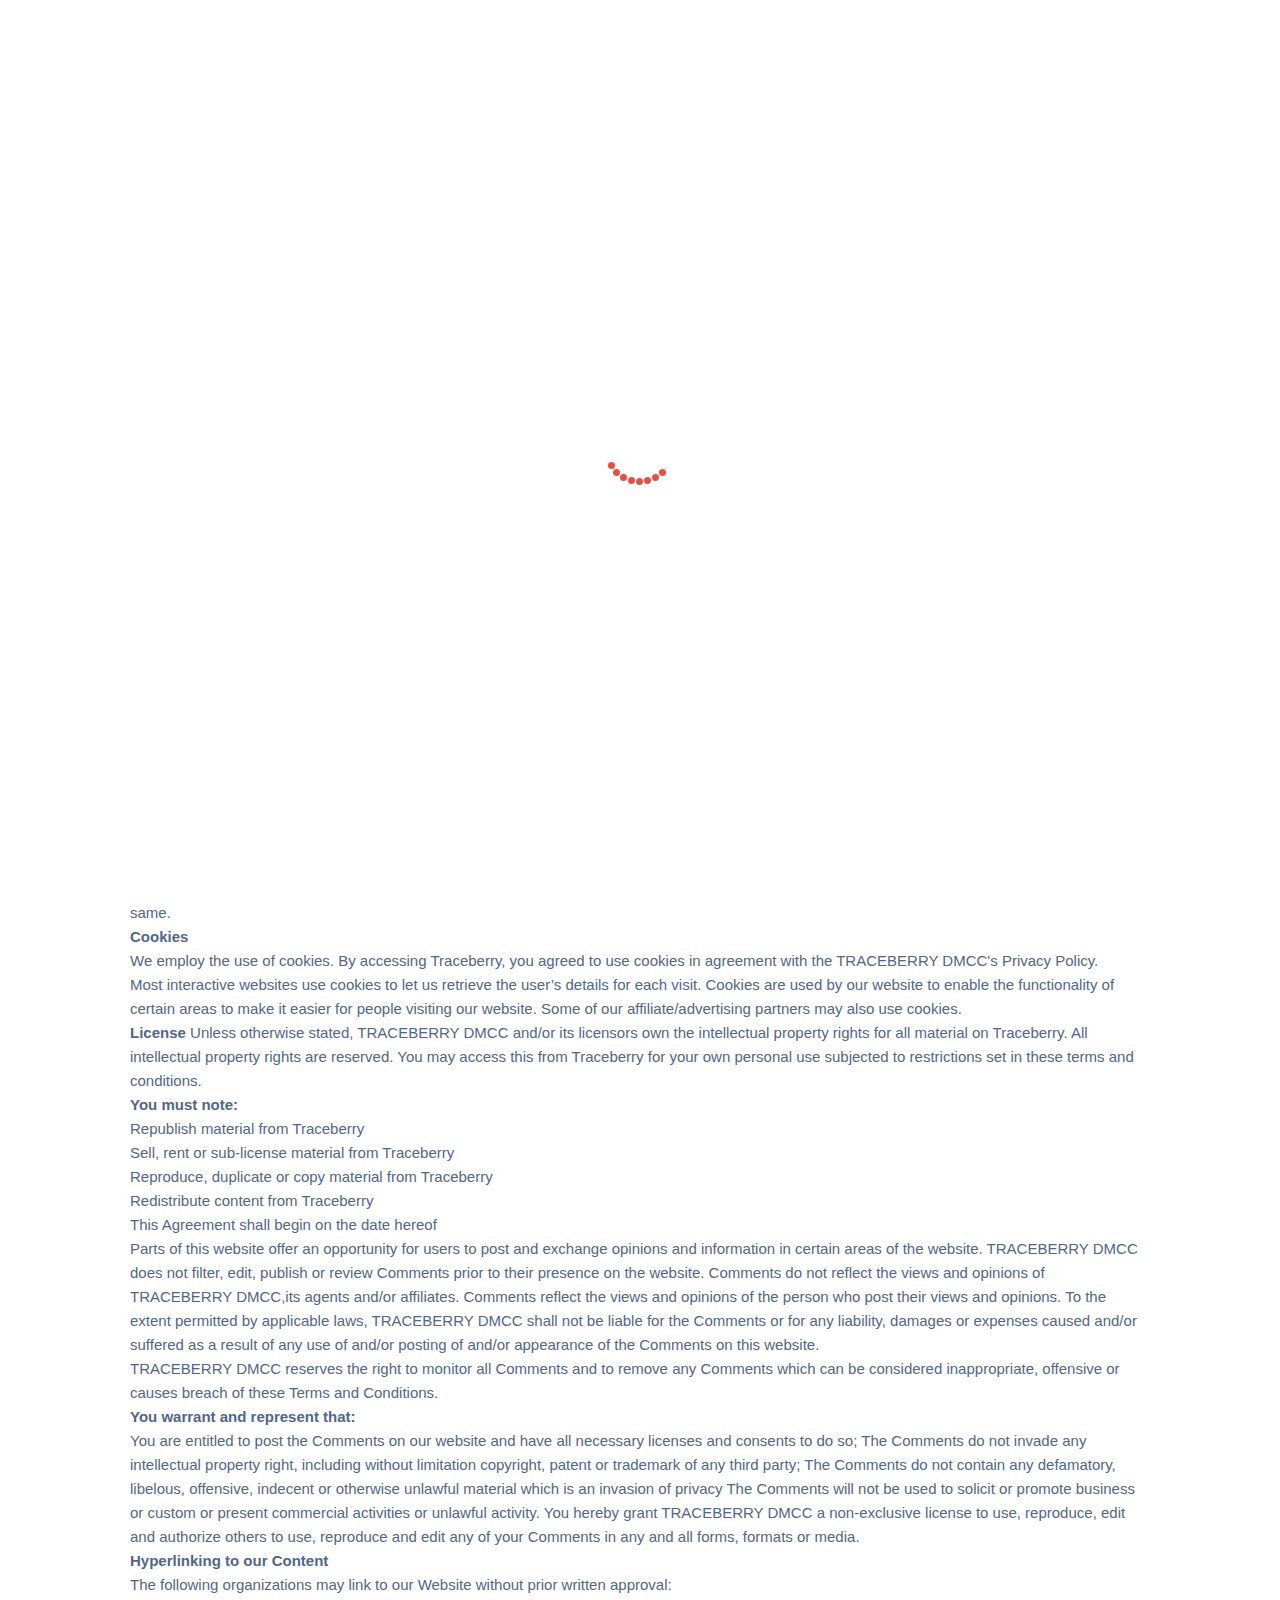
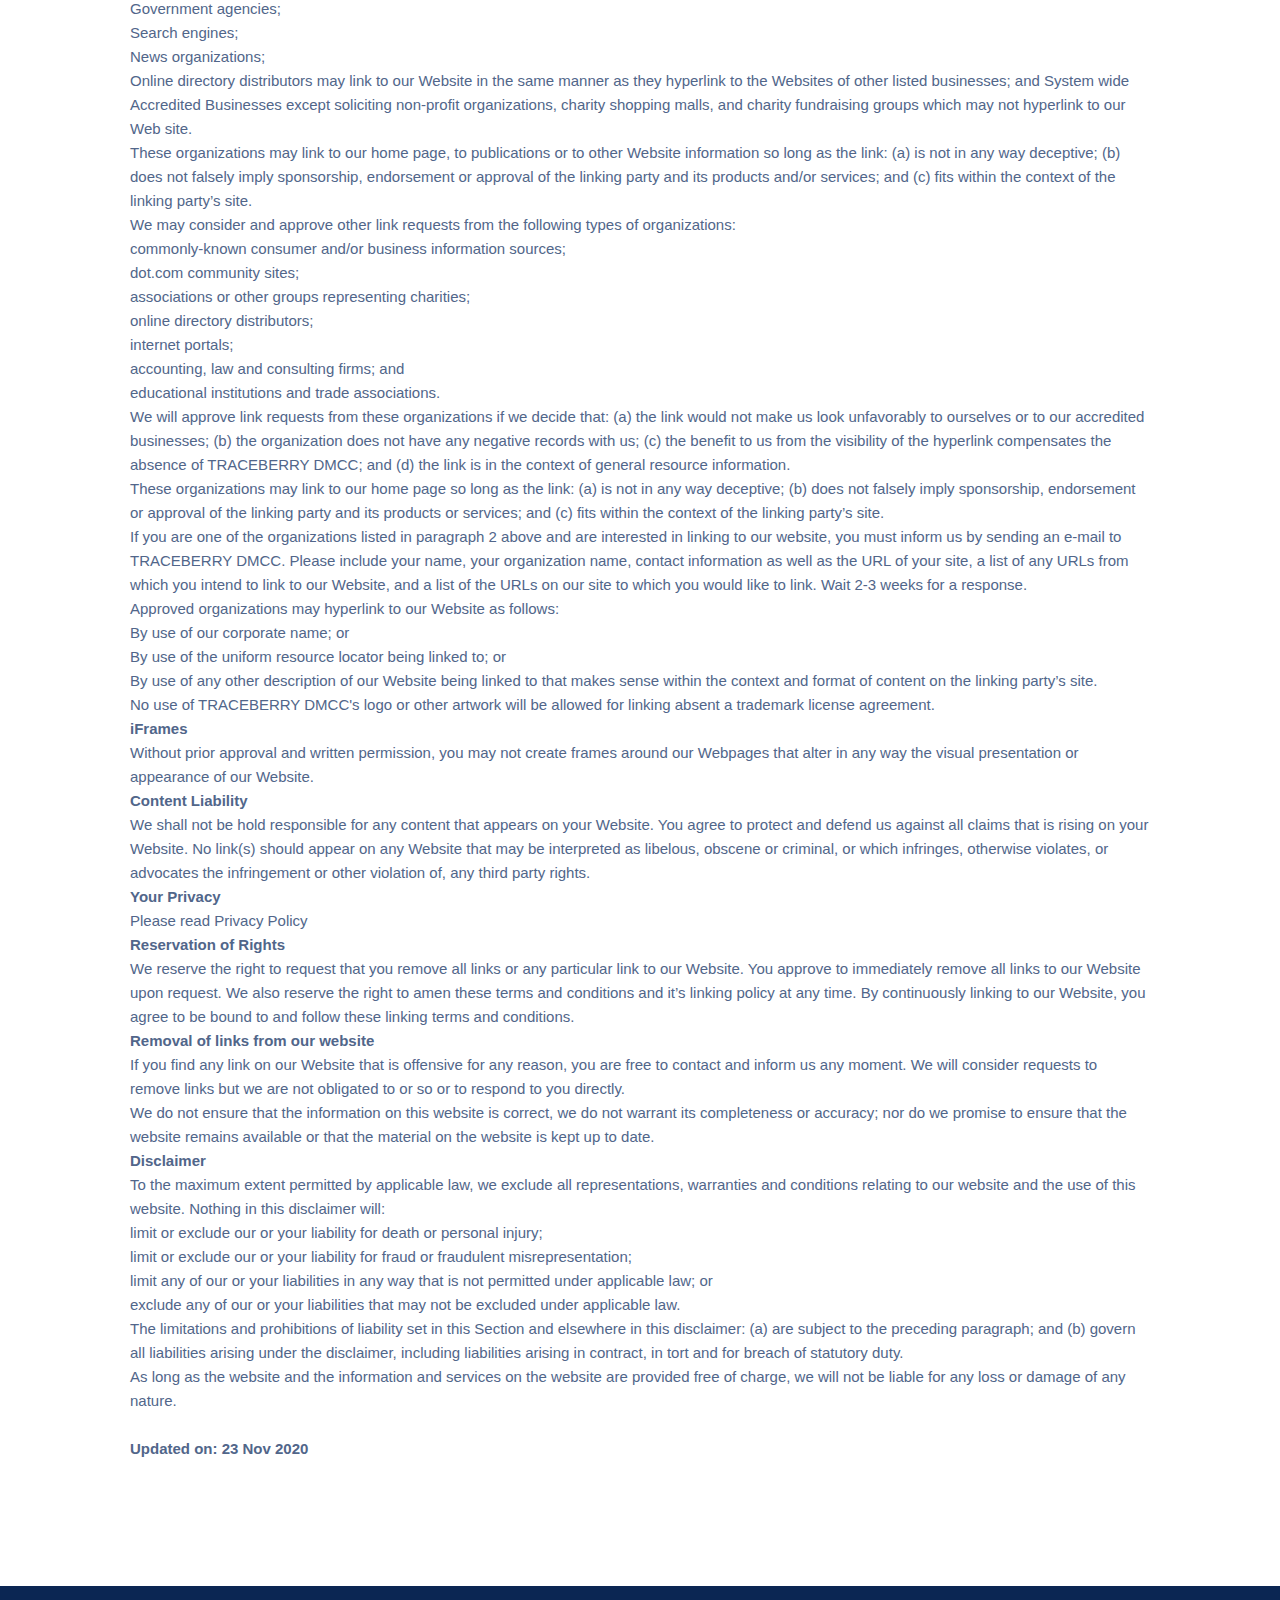
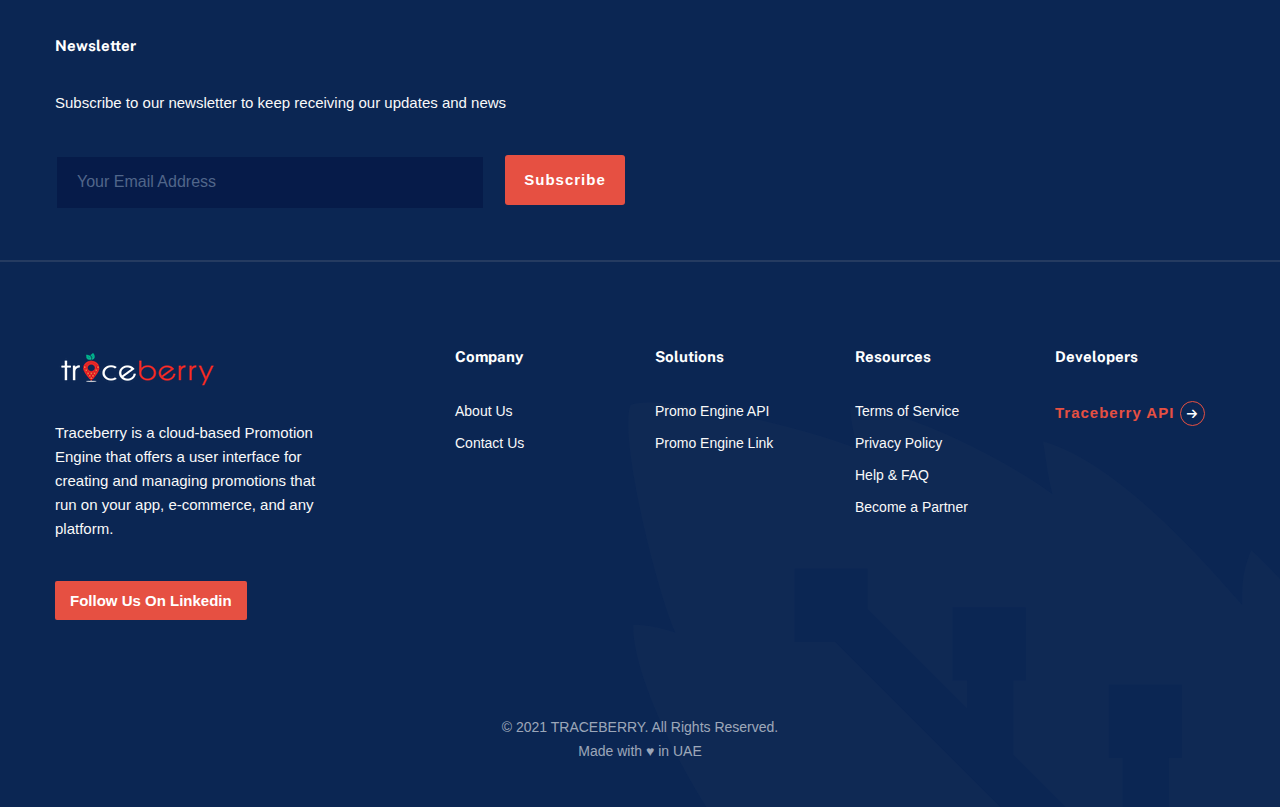
<file: terms.html>
<!DOCTYPE html>
<html lang="en">

<head>
  <meta charset="UTF-8" />
  <meta name="viewport" content="width=device-width, initial-scale=1.0" />
  <meta http-equiv="X-UA-Compatible" content="ie=edge" />
  <meta name="description" content="Promotion Engine">
  <link href="assets/images/favicon/favicon.png" rel="icon">
  <title>TRACEBERRY</title>

  <link rel="stylesheet"
    href="https://fonts.googleapis.com/css2?family=Public+Sans:wght@400;700;800;900&family=Roboto:wght@400;700&display=swap">
  <link rel="stylesheet" href="https://use.fontawesome.com/releases/v5.1.1/css/all.css">
  <link rel="stylesheet" href="assets/css/libraries.css">
  <link rel="stylesheet" href="assets/css/style.css">
</head>

<body>
  <div class="wrapper">
    <div class="preloader">
      <div class="loading">
        <span></span><span></span><span></span><span></span><span></span><span></span><span></span><span></span>
      </div>
    </div><!-- /.preloader -->

    <!-- =========================
        Header 
    =========================== -->
    <header class="header header-transparent">
      <nav class="navbar navbar-expand-lg sticky-navbar">
        <div class="container">
          <a class="navbar-brand" href="index.html">
            <img src="assets/images/logo/logo-light.png" class="logo-light" alt="logo">
            <img src="assets/images/logo/logo-dark.png" class="logo-dark" alt="logo">
          </a>
          <button class="navbar-toggler" type="button">
            <span class="menu-lines"><span></span></span>
          </button>
          <div class="collapse navbar-collapse" id="mainNavigation">
            <ul class="navbar-nav mr-auto ml-auto">
              <li class="nav__item">
                <a href="index.html" class="nav__item-link">Home</a>
              </li><!-- /.nav-item -->
              <li class="nav__item">
                <a href="about-us.html" class="nav__item-link">About</a>
              </li><!-- /.nav-item -->
              <li class="nav__item  has-dropdown">
                <a href="#" data-toggle="dropdown" class="dropdown-toggle nav__item-link ">Solutions</a>
                <ul class="dropdown-menu">
                  <li class="nav__item">
                    <a href="api.html" class="nav__item-link">Promo Engine API</a>
                  </li> <!-- /.nav-item -->
                  <li class="nav__item">
                    <a href="link.html" class="nav__item-link">Promo Engine Link</a>
                  </li><!-- /.nav-item -->
                </ul><!-- /.dropdown-menu -->
              </li><!-- /.nav-item -->
                <li class="nav__item">
                <a href="pricing.html" class="nav__item-link">Pricing & Plans</a>
              </li><!-- /.nav-item -->
              <li class="nav__item">
                <a href="contact-us.html" class="nav__item-link active">Contact</a>
              </li><!-- /.nav-item -->
            </ul><!-- /.navbar-nav -->
          </div><!-- /.navbar-collapse -->
          <ul class="navbar-actions list-unstyled mb-0 d-flex align-items-center">
            <li class="nav__item">
                <a href="https://platform.traceberry.com/" target="_blank" class="nav__item-link">Login / Register</a>
              </li><!-- /.nav-item -->
            <li class="d-none d-xl-block">
              <a href="index.html#request" class="btn btn__primary btn__primary-style2 btn_ action__btn-contact">Request
                A Free Demo</a>
            </li>
          </ul><!-- /.navbar-actions -->
        </div><!-- /.container -->
      </nav><!-- /.navabr -->
    </header><!-- /.Header -->

    <!-- ========================= 
            Google Map
    =========================  -->
    <section class="page-title page-title-layout1 bg-overlay bg-parallax">
      <div class="bg-img"><img src="assets/images/page-titles/1.jpg" alt="background"></div>
      <div class="container">
        <div class="row">
          <div class="col-sm-12 col-md-12 col-lg-12 col-xl-6">
            <h1 class="pagetitle__heading">Terms of Service</h1>
          </div><!-- /.col-xl-6 -->
        </div><!-- /.row -->
      </div><!-- /.container -->
    </section><!-- /.page-title -->


    <!-- ==========================
        contact layout 1
    =========================== -->
    <section class="contact-layout1">
      <div class="container">
        <div class="row">
          <div class="col-sm-12 col-md-12 col-lg-6">
           
          </div><!-- /.col-lg-6 -->
           <div class="row awards-wrapper">
          
         <div class="row justify-content-center">
                <div class="col-lg-10">
                    <div class="about-content pt-45">
                        <p class="text wow fadeInUp" data-wow-duration="1s" data-wow-delay="0.4s">
                        These terms and conditions outline the rules and regulations for the use of TRACEBERRY DMCC's Website, located at www.tracebery.com.<br>

By accessing this website we assume you accept these terms and conditions. Do not continue to use Traceberry if you do not agree to take all of the terms and conditions stated on this page.<br>

The following terminology applies to these Terms and Conditions, Privacy Statement and Disclaimer Notice and all Agreements: "Client", "You" and "Your" refers to you, the person log on this website and compliant to the Company’s terms and conditions. "The Company", "Ourselves", "We", "Our" and "Us", refers to our Company. "Party", "Parties", or "Us", refers to both the Client and ourselves. All terms refer to the offer, acceptance and consideration of payment necessary to undertake the process of our assistance to the Client in the most appropriate manner for the express purpose of meeting the Client’s needs in respect of provision of the Company’s stated services, in accordance with and subject to, prevailing law of Netherlands. Any use of the above terminology or other words in the singular, plural, capitalization and/or he/she or they, are taken as interchangeable and therefore as referring to same.<br>

<b>Cookies</b> <br>
We employ the use of cookies. By accessing Traceberry, you agreed to use cookies in agreement with the TRACEBERRY DMCC's Privacy Policy.
<br>
Most interactive websites use cookies to let us retrieve the user’s details for each visit. Cookies are used by our website to enable the functionality of certain areas to make it easier for people visiting our website. Some of our affiliate/advertising partners may also use cookies.<br>

<b>License</b>
Unless otherwise stated, TRACEBERRY DMCC and/or its licensors own the intellectual property rights for all material on Traceberry. All intellectual property rights are reserved. You may access this from Traceberry for your own personal use subjected to restrictions set in these terms and conditions.<br>

<b>You must note:</b><br>

Republish material from Traceberry<br>
Sell, rent or sub-license material from Traceberry<br>
Reproduce, duplicate or copy material from Traceberry<br>
Redistribute content from Traceberry<br>
This Agreement shall begin on the date hereof<br>

Parts of this website offer an opportunity for users to post and exchange opinions and information in certain areas of the website. TRACEBERRY DMCC does not filter, edit, publish or review Comments prior to their presence on the website. Comments do not reflect the views and opinions of TRACEBERRY DMCC,its agents and/or affiliates. Comments reflect the views and opinions of the person who post their views and opinions. To the extent permitted by applicable laws, TRACEBERRY DMCC shall not be liable for the Comments or for any liability, damages or expenses caused and/or suffered as a result of any use of and/or posting of and/or appearance of the Comments on this website.<br>

TRACEBERRY DMCC reserves the right to monitor all Comments and to remove any Comments which can be considered inappropriate, offensive or causes breach of these Terms and Conditions.<br>

<b>You warrant and represent that:</b><br>

You are entitled to post the Comments on our website and have all necessary licenses and consents to do so;
The Comments do not invade any intellectual property right, including without limitation copyright, patent or trademark of any third party;
The Comments do not contain any defamatory, libelous, offensive, indecent or otherwise unlawful material which is an invasion of privacy
The Comments will not be used to solicit or promote business or custom or present commercial activities or unlawful activity.
You hereby grant TRACEBERRY DMCC a non-exclusive license to use, reproduce, edit and authorize others to use, reproduce and edit any of your Comments in any and all forms, formats or media.<br>

<b>Hyperlinking to our Content</b><br>
The following organizations may link to our Website without prior written approval:<br>

Government agencies;<br>
Search engines;<br>
News organizations;<br>
Online directory distributors may link to our Website in the same manner as they hyperlink to the Websites of other listed businesses; and
System wide Accredited Businesses except soliciting non-profit organizations, charity shopping malls, and charity fundraising groups which may not hyperlink to our Web site.<br>
These organizations may link to our home page, to publications or to other Website information so long as the link: (a) is not in any way deceptive; (b) does not falsely imply sponsorship, endorsement or approval of the linking party and its products and/or services; and (c) fits within the context of the linking party’s site.<br>

We may consider and approve other link requests from the following types of organizations:<br>

commonly-known consumer and/or business information sources;<br>
dot.com community sites;<br>
associations or other groups representing charities;<br>
online directory distributors;<br>
internet portals;<br>
accounting, law and consulting firms; and<br>
educational institutions and trade associations.<br>
We will approve link requests from these organizations if we decide that: (a) the link would not make us look unfavorably to ourselves or to our accredited businesses; (b) the organization does not have any negative records with us; (c) the benefit to us from the visibility of the hyperlink compensates the absence of TRACEBERRY DMCC; and (d) the link is in the context of general resource information.<br>

These organizations may link to our home page so long as the link: (a) is not in any way deceptive; (b) does not falsely imply sponsorship, endorsement or approval of the linking party and its products or services; and (c) fits within the context of the linking party’s site.<br>

If you are one of the organizations listed in paragraph 2 above and are interested in linking to our website, you must inform us by sending an e-mail to TRACEBERRY DMCC. Please include your name, your organization name, contact information as well as the URL of your site, a list of any URLs from which you intend to link to our Website, and a list of the URLs on our site to which you would like to link. Wait 2-3 weeks for a response.<br>

Approved organizations may hyperlink to our Website as follows:<br>

By use of our corporate name; or<br>
By use of the uniform resource locator being linked to; or<br>
By use of any other description of our Website being linked to that makes sense within the context and format of content on the linking party’s site.<br>
No use of TRACEBERRY DMCC's logo or other artwork will be allowed for linking absent a trademark license agreement.<br>

<b>iFrames</b><br>
Without prior approval and written permission, you may not create frames around our Webpages that alter in any way the visual presentation or appearance of our Website.<br>

<b>Content Liability</b><br>
We shall not be hold responsible for any content that appears on your Website. You agree to protect and defend us against all claims that is rising on your Website. No link(s) should appear on any Website that may be interpreted as libelous, obscene or criminal, or which infringes, otherwise violates, or advocates the infringement or other violation of, any third party rights.<br>

<b>Your Privacy</b><br>
Please read Privacy Policy<br>

<b>Reservation of Rights</b><br>
We reserve the right to request that you remove all links or any particular link to our Website. You approve to immediately remove all links to our Website upon request. We also reserve the right to amen these terms and conditions and it’s linking policy at any time. By continuously linking to our Website, you agree to be bound to and follow these linking terms and conditions.<br>

<b>Removal of links from our website</b><br>
If you find any link on our Website that is offensive for any reason, you are free to contact and inform us any moment. We will consider requests to remove links but we are not obligated to or so or to respond to you directly.<br>

We do not ensure that the information on this website is correct, we do not warrant its completeness or accuracy; nor do we promise to ensure that the website remains available or that the material on the website is kept up to date.<br>

<b>Disclaimer</b><br>
To the maximum extent permitted by applicable law, we exclude all representations, warranties and conditions relating to our website and the use of this website. Nothing in this disclaimer will:<br>

limit or exclude our or your liability for death or personal injury;<br>
limit or exclude our or your liability for fraud or fraudulent misrepresentation;<br>
limit any of our or your liabilities in any way that is not permitted under applicable law; or<br>
exclude any of our or your liabilities that may not be excluded under applicable law.<br>
The limitations and prohibitions of liability set in this Section and elsewhere in this disclaimer: (a) are subject to the preceding paragraph; and (b) govern all liabilities arising under the disclaimer, including liabilities arising in contract, in tort and for breach of statutory duty.
<br>
As long as the website and the information and services on the website are provided free of charge, we will not be liable for any loss or damage of any nature.<br><br>

<b>Updated on: 23 Nov 2020</b>
                        </p>
                    </div> <!-- about content -->
                    
                </div>
            </div> <!-- row -->
          
        </div><!-- /.col-lg-5 -->
        </div><!-- /.row -->
      </div><!-- /.container -->
    </section><!-- /.contact layout 1 -->

    <!-- ==========================
       Contact Info
    ============================ -->
  

    <!-- ========================
      Footer
    ========================== -->
    <footer class="footer bg-heading">
      <div class="bg-img"><img src="assets/images/backgrounds/2.png" alt="backgrounds"></div>
      <div class="footer-contact pt-50 pb-50">
        <div class="container">
          <div class="row">
            
            
            <div class="col-sm-12 col-md-8 col-lg-6">
              <h6 class="footer-widget__title">Newsletter</h6>
                <p class="color-gray mb-40">Subscribe to our newsletter to keep receiving our updates and news</p>
              <form class="footer-form d-flex mb-0">
                <input type="text" class="form-control mr-20" placeholder="Your Email Address">
                <button type="submit" class="btn btn__primary btn__primary-style2">Subscribe</button>
              </form>
            </div><!-- /.col-lg-6 -->
          </div><!-- /.row -->
        </div><!-- /.container -->
      </div><!-- /.footer-contact -->
      <div class="footer-primary">
        <div class="container">
          <div class="row">
            <div class="col-sm-12 col-md-12 col-lg-4 footer-widget footer-widget-about">
              <div class="footer-widget__content">
                <img src="assets/images/logo/logo-light.png" alt="logo" class="mb-30">
                <p class="color-gray mb-40">Traceberry is a cloud-based Promotion Engine that offers a user interface for creating and managing promotions that run on your app, e-commerce, and any platform.</p>
                
                  
                  <li class="d-none d-xl-block">
              <a href="https://www.linkedin.com/company/traceberry" target="_blank" class="btn btn__primary btn__primary-style2 btn_ action__btn-contact">Follow us on Linkedin</a>
            </li>
                  
                <!-- /.social-icons -->
              </div><!-- /.footer-widget__content -->
            </div><!-- /.col-xl-2 -->
            <div class="col-sm-6 col-md-6 col-lg-2 footer-widget footer-widget-nav">
              <h6 class="footer-widget__title">Company</h6>
              <div class="footer-widget__content">
                <nav>
                  <ul class="list-unstyled">
                    <li><a href="about-us.html">About Us</a></li>
                    <li><a href="contact-us.html">Contact Us</a></li>
                  </ul>
                </nav>
              </div><!-- /.footer-widget__content -->
            </div><!-- /.col-lg-2 -->
            <div class="col-sm-6 col-md-6 col-lg-2 footer-widget footer-widget-nav">
              <h6 class="footer-widget__title">Solutions</h6>
              <div class="footer-widget__content">
                <nav>
                  <ul class="list-unstyled">
                    <li><a href="api.html">Promo Engine API</a></li>
                    <li><a href="link.html">Promo Engine Link</a></li>  
                  </ul>
                </nav>
              </div><!-- /.footer-widget__content -->
            </div><!-- /.col-lg-2 -->
            <div class="col-sm-6 col-md-6 col-lg-2 footer-widget footer-widget-nav">
              <h6 class="footer-widget__title">Resources</h6>
              <div class="footer-widget__content">
                <nav>
                  <ul class="list-unstyled">
                    <li><a href="terms.html">Terms of Service</a></li>
                    <li><a href="privacy.html">Privacy Policy</a></li>
                    <li><a href="faqs.html">Help & FAQ</a></li>
                    <li><a href="contact-us.html">Become a Partner</a></li>
                  </ul>
                </nav>
              </div><!-- /.footer-widget__content -->
            </div><!-- /.col-lg-2 -->
            <div class="col-sm-6 col-md-6 col-lg-2 footer-widget footer-widget-nav">
              <h6 class="footer-widget__title">Developers</h6>
              <div class="footer-widget__content">
                <a href="dev.html" class="btn btn__primary btn__primary-style2 btn__link">
                  <span>Traceberry API</span><i class="icon-arrow-right icon-outlined"></i>
                </a>
              </div><!-- /.footer-widget__content -->
            </div><!-- /.col-lg-2 -->
          </div><!-- /.row -->
        </div><!-- /.container -->
      </div><!-- /.footer-primary -->
      <div class="footer-secondary">
        <div class="container">
          <div class="row">
            <div class="col-sm-12 col-md-12 col-lg-12 text-center">
              <span class="fz-14">&copy; 2021 TRACEBERRY. All Rights Reserved.<br>Made with &hearts;  in UAE</span>
            </div><!-- /.col-lg-12 -->
          </div><!-- /.row -->
        </div><!-- /.container -->
      </div><!-- /.footer-secondary -->
    </footer><!-- /.Footer -->
    <button id="scrollTopBtn"><i class="fas fa-long-arrow-alt-up"></i></button>
  </div><!-- /.wrapper -->

  <script src="assets/js/jquery-3.5.1.min.js"></script>
  <script src="assets/js/plugins.js"></script>
  <script src="assets/js/main.js"></script>
</body>

</html>
</file>
<file: assets/css/style.css>
/*--------------------------
    Project Name: Mintech
    Version: 1.0
    Author: 7oorof 
    Relase Date: October 2020
---------------------------*/
/*---------------------------
      Table of Contents
    -------------------------
    
    01- Global Styles
    02- Helper Classes
    03- Background & Colors
    04- Typography
    05- page title 
    06- Buttons
    07- Forms
    08- Tabs
    09- Icons
    10- Breadcrumb
    11- Pagination
    12- Lists
    13- Animations
    14- Header & Navbar 
    15- Accordions
    16- Banners
    17- Footer
    18- Call to Action
    19- Carousel
    20- Slider
    21- Video
    22- Features
    23- Fancybox
    24- portfolio
    25- Team
    26- Testimonials
    27- Clients
    28- Blog
    29- Contact
    30- Pricing
    31- Counters
    32- Sidebar
    33- About
    34- Banners
    35- Careers
    36- Services
    37- Work Process
    
----------------------------*/
/*-------------------------- 
      Global Styles
---------------------------*/
body {
  -webkit-font-smoothing: antialiased;
  -moz-osx-font-smoothing: grayscale;
  background-color: #ffffff;
  font-family: "Heebo", sans-serif;
  font-size: 16px;
  color: #51668a;
  overflow-x: hidden;
}

::-moz-selection {
  background-color: #e65042;
  color: #ffffff;
}

::selection {
  background-color: #e65042;
  color: #ffffff;
}

a {
  color: #e65042;
  -webkit-transition: color 0.3s ease;
  transition: color 0.3s ease;
}

a:hover {
  color: #0e2b5c;
  text-decoration: none;
}

section {
  position: relative;
  padding-top: 110px;
  padding-bottom: 110px;
}

img {
  max-width: 100%;
}

/*-------------------------
     RESET Default Styles
 --------------------------*/
* {
  outline: none;
}

button {
  border: none;
  padding: 0;
}

button,
button:focus,
.form-control,
.form-control:focus {
  outline: none;
  background-color: transparent;
  -webkit-box-shadow: none;
  -ms-box-shadow: none;
  -o-box-shadow: none;
  box-shadow: none;
}

textarea {
  resize: none;
}

select {
  background-color: transparent;
}

@media (min-width: 1200px) {
  .container {
    max-width: 1200px;
  }
}

@media (min-width: 768px) and (max-width: 1200px) {
  .container {
    max-width: 100%;
  }
}

@media (min-width: 320px) and (max-width: 767px) {
  html,
  body {
    overflow-x: hidden;
  }
}

/*----------------------------
      Helper Classes
----------------------------*/
.sticky-top {
  z-index: 500;
}

.row-no-gutter {
  margin-left: 0;
  margin-right: 0;
}

.row-no-gutter > [class*="col"] {
  padding-right: 0;
  padding-left: 0;
}

.inner-padding {
  padding: 65px;
}

.vertical-align-center {
  position: relative;
  top: 50%;
  -webkit-transform: translateY(-50%);
  transform: translateY(-50%);
}

.box-shadow-none {
  -webkit-box-shadow: none !important;
          box-shadow: none !important;
}

.background-banner {
  min-height: 500px;
}

.bg-size-auto {
  background-size: auto !important;
}

.bg-top-right {
  background-position: top right !important;
}

.bg-no-repeat {
  background-repeat: no-repeat !important;
}

.bg-bottom-center {
  background-position: bottom center !important;
}

.width-auto {
  width: auto !important;
}

.fz-13 {
  font-size: 13px !important;
}

.fz-14 {
  font-size: 14px !important;
}

.fz-16 {
  font-size: 16px !important;
}

.fz-25 {
  font-size: 25px !important;
}

.font-secondary {
  font-family: "Heebo", sans-serif;
}

.lh-1 {
  line-height: 1 !important;
}

.list-inline > li {
  display: inline-block;
}

.align-v {
  display: -webkit-box !important;
  display: -ms-flexbox !important;
  display: flex !important;
  -webkit-box-align: center !important;
      -ms-flex-align: center !important;
          align-items: center !important;
}

.align-v-h {
  display: -webkit-box !important;
  display: -ms-flexbox !important;
  display: flex !important;
  -webkit-box-pack: center !important;
      -ms-flex-pack: center !important;
          justify-content: center !important;
  -webkit-box-align: center !important;
      -ms-flex-align: center !important;
          align-items: center !important;
}

.border-top {
  border-top: 1px solid #e7ebef !important;
}

.border-bottom {
  border-bottom: 1px solid #e7ebef !important;
}

/*----------------------
     Dividers 
------------------------*/
.divider {
  display: inline-block;
  position: relative;
  width: 50px;
  height: 2px;
  background-color: #e7ebef;
}

.divider-sm {
  width: 20px;
  height: 2px;
}

.divider-primary {
  background-color: #e65042;
}

.divider-secondary {
  background-color: #0e2b5c;
}

.divider-white {
  background-color: #ffffff;
}

.minwidth-120 {
  min-width: 120px !important;
}

.minwidth-170 {
  min-width: 170px !important;
}

.z-index-2 {
  z-index: 2 !important;
}

.mt--50 {
  margin-top: -50px;
}

.mt--80 {
  margin-top: -80px;
}

.mt--90 {
  margin-top: -90px;
}

.mt--100 {
  margin-top: -80px;
}

.mt--120 {
  margin-top: -120px;
}

.mt--130 {
  margin-top: -130px;
}

.mt--140 {
  margin-top: -140px;
}

.mt--170 {
  margin-top: -170px;
}

.mt--200 {
  margin-top: -200px;
}

.mt--210 {
  margin-top: -210px;
}

/*  margin Top */
.mt-0 {
  margin-top: 0 !important;
}

.mt-5 {
  margin-top: 5px !important;
}

.mt-10 {
  margin-top: 10px !important;
}

.mt-20 {
  margin-top: 20px !important;
}

.mt-30 {
  margin-top: 30px !important;
}

.mt-40 {
  margin-top: 40px !important;
}

.mt-50 {
  margin-top: 50px !important;
}

.mt-60 {
  margin-top: 60px !important;
}

.mt-70 {
  margin-top: 70px !important;
}

.mt-80 {
  margin-top: 80px !important;
}

.mt-90 {
  margin-top: 90px !important;
}

.mt-100 {
  margin-top: 100px !important;
}

.mt-120 {
  margin-top: 120px !important;
}

.mt-150 {
  margin-top: 150px !important;
}

/* Margin Bottom */
.mb-0 {
  margin-bottom: 0 !important;
}

.mb-5 {
  margin-bottom: 5px !important;
}

.mb-10 {
  margin-bottom: 10px !important;
}

.mb-20 {
  margin-bottom: 20px !important;
}

.mb-25 {
  margin-bottom: 25px !important;
}

.mb-30 {
  margin-bottom: 30px !important;
}

.mb-40 {
  margin-bottom: 40px !important;
}

.mb-45 {
  margin-bottom: 45px !important;
}

.mb-50 {
  margin-bottom: 50px !important;
}

.mb-60 {
  margin-bottom: 60px !important;
}

.mb-70 {
  margin-bottom: 70px !important;
}

.mb-80 {
  margin-bottom: 80px !important;
}

.mb-90 {
  margin-bottom: 90px !important;
}

.mb-100 {
  margin-bottom: 100px !important;
}

.mb-120 {
  margin-bottom: 120px !important;
}

.mb-130 {
  margin-bottom: 130px !important;
}

.mt--100 {
  margin-top: -100px;
}

/* Margin Right */
.mr-0 {
  margin-right: 0 !important;
}

.mr-20 {
  margin-right: 20px !important;
}

.mr-30 {
  margin-right: 30px !important;
}

.mr-40 {
  margin-right: 40px !important;
}

.mr-50 {
  margin-right: 50px !important;
}

/* Margin Left */
.ml-0 {
  margin-left: 0 !important;
}

.ml-20 {
  margin-left: 20px !important;
}

.ml-30 {
  margin-left: 30px !important;
}

.ml-40 {
  margin-left: 40px !important;
}

.ml-50 {
  margin-left: 50px !important;
}

/* padding Top */
.pb-10 {
  padding-top: 10px !important;
}

.pt-20 {
  padding-top: 20px !important;
}

.pt-30 {
  padding-top: 30px !important;
}

.pt-40 {
  padding-top: 40px !important;
}

.pt-50 {
  padding-top: 50px !important;
}

.pt-60 {
  padding-top: 60px !important;
}

.pt-70 {
  padding-top: 70px !important;
}

.pt-80 {
  padding-top: 80px !important;
}

.pt-90 {
  padding-top: 90px !important;
}

.pt-100 {
  padding-top: 100px !important;
}

.pt-110 {
  padding-top: 110px !important;
}

.pt-120 {
  padding-top: 120px !important;
}

.pt-130 {
  padding-top: 130px !important;
}

.pt-140 {
  padding-top: 140px !important;
}

.pt-150 {
  padding-top: 150px !important;
}

.pt-170 {
  padding-top: 170px !important;
}

/*  Padding Bottom */
.pb-10 {
  padding-bottom: 10px !important;
}

.pb-20 {
  padding-bottom: 20px !important;
}

.pb-30 {
  padding-bottom: 30px !important;
}

.pb-40 {
  padding-bottom: 40px !important;
}

.pb-50 {
  padding-bottom: 50px !important;
}

.pb-60 {
  padding-bottom: 60px !important;
}

.pb-70 {
  padding-bottom: 70px !important;
}

.pb-80 {
  padding-bottom: 80px !important;
}

.pb-90 {
  padding-bottom: 90px !important;
}

.pb-100 {
  padding-bottom: 100px !important;
}

.pb-110 {
  padding-bottom: 110px !important;
}

.pb-120 {
  padding-bottom: 120px !important;
}

.pb-130 {
  padding-bottom: 130px !important;
}

.pb-140 {
  padding-bottom: 140px !important;
}

.pb-150 {
  padding-bottom: 150px !important;
}

.pb-170 {
  padding-bottom: 170px !important;
}

.pb-120 {
  padding-bottom: 120px !important;
}

.pb-220 {
  padding-bottom: 220px !important;
}

/* padding Right */
.pr-0 {
  padding-right: 0 !important;
}

.pr-15 {
  padding-right: 15px !important;
}

.pr-20 {
  padding-right: 20px !important;
}

.pr-30 {
  padding-right: 30px !important;
}

.pr-50 {
  padding-right: 50px !important;
}

.pr-60 {
  padding-right: 60px !important;
}

.pr-70 {
  padding-right: 70px !important;
}

.pr-100 {
  padding-right: 100px !important;
}

/* padding Left */
.pl-0 {
  padding-left: 0 !important;
}

.pl-15 {
  padding-left: 15px !important;
}

.pl-20 {
  padding-left: 20px !important;
}

.pl-30 {
  padding-left: 30px !important;
}

.pl-50 {
  padding-left: 50px !important;
}

.pl-60 {
  padding-left: 60px !important;
}

.pl-70 {
  padding-left: 70px !important;
}

.pl-100 {
  padding-left: 100px !important;
}

@media (max-width: 1200px) {
  .inner-padding {
    padding: 30px !important;
  }
}

@media (max-width: 992px) {
  .mt-30 {
    margin-top: 20px !important;
  }
  .mt-40 {
    margin-top: 20px !important;
  }
  .mt-50 {
    margin-top: 25px !important;
  }
  .mt-60 {
    margin-top: 30px !important;
  }
  .mt-70 {
    margin-top: 35px !important;
  }
  .mt-80 {
    margin-top: 40px !important;
  }
  .mt-90 {
    margin-top: 45px !important;
  }
  .mt-100 {
    margin-top: 50px !important;
  }
  .mt-120 {
    margin-top: 60px !important;
  }
  .mt-150 {
    margin-top: 75px !important;
  }
  .mb-30 {
    margin-bottom: 15px !important;
  }
  .mb-40 {
    margin-bottom: 20px !important;
  }
  .mb-50 {
    margin-bottom: 25px !important;
  }
  .mb-60 {
    margin-bottom: 30px !important;
  }
  .mb-70 {
    margin-bottom: 35px !important;
  }
  .mb-80 {
    margin-bottom: 40px !important;
  }
  .mb-90 {
    margin-bottom: 45px !important;
  }
  .mb-100 {
    margin-bottom: 50px !important;
  }
  .mb-120 {
    margin-bottom: 60px !important;
  }
  .mb-130 {
    margin-bottom: 65px !important;
  }
  /* Margin Right */
  .mr-30 {
    margin-right: 15px !important;
  }
  .mr-40 {
    margin-right: 20px !important;
  }
  .mr-50 {
    margin-right: 25px !important;
  }
  /* Margin Left */
  .ml-30 {
    margin-left: 15px !important;
  }
  .ml-40 {
    margin-left: 20px !important;
  }
  .ml-50 {
    margin-left: 25px !important;
  }
  /* padding Top */
  .pt-30 {
    padding-top: 15px !important;
  }
  .pt-40 {
    padding-top: 20px !important;
  }
  .pt-50 {
    padding-top: 25px !important;
  }
  .pt-60 {
    padding-top: 30px !important;
  }
  .pt-70 {
    padding-top: 35px !important;
  }
  .pt-80 {
    padding-top: 40px !important;
  }
  .pt-90 {
    padding-top: 45px !important;
  }
  .pt-100 {
    padding-top: 50px !important;
  }
  .pt-110 {
    padding-top: 55px !important;
  }
  .pt-120 {
    padding-top: 60px !important;
  }
  .pt-130 {
    padding-top: 70px !important;
  }
  .pt-140 {
    padding-top: 70px !important;
  }
  .pt-150 {
    padding-top: 75px !important;
  }
  .pt-160 {
    padding-top: 80px !important;
  }
  .pt-170 {
    padding-top: 85px !important;
  }
  /*  Padding Bottom */
  .pb-30 {
    padding-bottom: 15px !important;
  }
  .pb-40 {
    padding-bottom: 20px !important;
  }
  .pb-50 {
    padding-bottom: 25px !important;
  }
  .pb-60 {
    padding-bottom: 30px !important;
  }
  .pb-70 {
    padding-bottom: 35px !important;
  }
  .pb-80 {
    padding-bottom: 40px !important;
  }
  .pb-90 {
    padding-bottom: 45px !important;
  }
  .pb-100 {
    padding-bottom: 50px !important;
  }
  .pb-110 {
    padding-bottom: 55px !important;
  }
  .pb-120 {
    padding-bottom: 60px !important;
  }
  .pb-130 {
    padding-bottom: 65px !important;
  }
  .pb-140 {
    padding-bottom: 70px !important;
  }
  .pb-150 {
    padding-bottom: 75px !important;
  }
  .pb-160 {
    padding-bottom: 80px !important;
  }
  .pb-170 {
    padding-bottom: 85px !important;
  }
}

/* Medium Devices */
@media (min-width: 768px) and (max-width: 991px) {
  section {
    padding-top: 60px;
    padding-bottom: 60px;
  }
}

/* Mobile Phones and tablets */
@media (min-width: 320px) and (max-width: 767px) {
  section {
    padding-top: 50px;
    padding-bottom: 50px;
  }
  .inner-padding {
    padding: 20px !important;
  }
  .text-center-xs-sm {
    text-align: center !important;
  }
  .mt-0-xs-sm {
    margin-top: 0 !important;
  }
}

/*-------------------------
   Background & Colors
--------------------------*/
/* Colors */
.color-white {
  color: #ffffff !important;
}

.color-gray {
  color: #f9f9f9 !important;
}

.color-dark {
  color: #222222 !important;
}

.color-primary {
  color: #e65042 !important;
}

.color-secondary {
  color: #0e2b5c !important;
}

.color-heading {
  color: #0b2653 !important;
}

.color-body {
  color: #51668a !important;
}

/* backgrounds */
.bg-white {
  background-color: #ffffff !important;
}

.bg-gray {
  background-color: #f9f9f9 !important;
}

.bg-dark {
  background-color: #222222 !important;
}

.bg-heading {
  background-color: #0b2653 !important;
}

.bg-primary {
  background-color: #e65042 !important;
}

.bg-secondary {
  background-color: #0e2b5c !important;
}

.bg-img {
  position: relative;
  z-index: 1;
}

.background-size-auto {
  background-size: auto !important;
}

.bg-parallax {
  background-attachment: fixed;
}

.bg-overlay:before {
  content: '';
  position: absolute;
  top: 0;
  right: 0;
  bottom: 0;
  left: 0;
  width: 100%;
  height: 100%;
  z-index: -1;
  background-color: rgba(27, 26, 26, 0.25);
}

.bg-overlay-2:before {
  background-color: rgba(27, 26, 26, 0.15);
}

.bg-overlay-3:before {
  background-color: rgba(27, 26, 26, 0.05);
}

.bg-overlay-gradient:before {
  background-color: transparent;
  background: -webkit-gradient(linear, left top, left bottom, from(rgba(4, 17, 39, 0.6)), to(rgba(4, 17, 39, 0.9)));
  background: linear-gradient(180deg, rgba(4, 17, 39, 0.6) 0%, rgba(4, 17, 39, 0.9) 100%);
}

.bg-overlay-primary:before {
  background-color: rgba(230, 80, 66);
}

/*-------------------------
   Typography
--------------------------*/
h1,
h2,
h3,
h4,
h5,
h6 {
  color: #0b2653;
  font-family: "Public Sans", sans-serif;
  text-transform: capitalize;
  font-weight: 700;
  line-height: 1.3;
  margin-bottom: 20px;
}

p {
  font-size: 15px;
  line-height: 1.6;
  margin-bottom: 15px;
}

h1 {
  font-size: 52px;
}

h2 {
  font-size: 42px;
}

h3 {
  font-size: 38px;
}

h4 {
  font-size: 32px;
}

h5 {
  font-size: 24px;
}

h6 {
  font-size: 18px;
}

.heading__subtitle {
  font-size: 15px;
  color: #e65042;
  margin-bottom: 15px;
}

.heading__title {
  font-size: 34px;
  margin-bottom: 20px;
}

.heading__title .underlined-text {
  border-bottom: 4px solid #e65042;
}

.heading__desc {
  font-size: 16px;
  margin-bottom: 0;
}

.heading-layout2 .heading__title {
  font-size: 37px;
}

.heading-layout3 .heading__title {
  font-size: 50px;
}

.heading-light .heading__subtitle {
  color: #f9f9f9;
}

.heading-light .heading__subtitle:after {
  background-color: #ffffff;
}

.heading-light .heading__title,
.heading-light .heading__desc {
  color: #ffffff;
}

.text__block-title {
  font-size: 25px;
  margin-bottom: 17px;
}

.text__block-desc {
  font-size: 16px;
  line-height: 26px;
}

.text__link {
  font-size: 14px;
  font-weight: 700;
}

.text__link a {
  color: #0b2653;
  border-bottom: 2px solid #e65042;
  padding-bottom: 2px;
}

.text__link a.color-secondary {
  border-bottom-color: #0e2b5c;
}

.text__link:hover a {
  color: #e65042;
}

@media (max-width: 992px) {
  .heading__title {
    font-size: 30px;
  }
}

/* Mobile Phones and tablets */
@media (min-width: 320px) and (max-width: 767px) {
  .heading__title {
    font-size: 21px;
    margin-bottom: 10px;
  }
  .heading__subtitle,
  .text__link {
    font-size: 13px;
  }
  .heading__desc {
    font-size: 13px;
    line-height: 23px;
  }
  .heading-layout2 .heading__title {
    font-size: 24px;
  }
  .heading-layout3 .heading__title {
    font-size: 26px;
  }
  .text__block-desc {
    font-size: 14px;
    line-height: 24px;
    margin-bottom: 10px;
  }
}

/*-------------------------
    page title 
-------------------------*/
.header-transparent + .page-title {
  margin-top: -100px;
}

.pagetitle__subheading {
  font-size: 15px;
  font-weight: 700;
  color: #f9f9f9;
  display: inline-block;
  margin-bottom: 15px;
}

.pagetitle__heading {
  color: #ffffff;
  font-size: 75px;
  line-height: 1.1;
  font-weight: 900;
  margin-bottom: 20px;
}

.pagetitle__heading .text-underlined {
  border-bottom: 4px solid #ffffff;
}

.pagetitle__desc {
  font-size: 17px;
  font-weight: 700;
  color: #f9f9f9;
  margin-bottom: 32px;
}

.page-title {
  padding-top: 240px;
  padding-bottom: 150px;
}

.page-title .breadcrumb-item + .breadcrumb-item::before {
  color: #ffffff;
}

.page-title .breadcrumb-item.active {
  color: #f9f9f9;
}

.page-title .breadcrumb-item a {
  position: relative;
  color: #ffffff;
}

.page-title .breadcrumb-item a:hover {
  color: #0e2b5c;
}

.page-title .btn:not(.btn__xl) {
  height: 60px;
  line-height: 60px;
}

.page-title-layout2 {
  padding-top: 225px;
  padding-bottom: 130px;
}

.page-title-layout2 .pagetitle__heading {
  font-size: 37px;
  font-weight: 700;
  line-height: 1.5;
}

.page-title-layout4 .pagetitle__desc {
  font-size: 16px;
  max-width: 480px;
  margin: auto;
}

.page-title-layout5 {
  padding-bottom: 335px;
}

.page-title-layout5 .pagetitle__heading {
  font-size: 37px;
  font-weight: 700;
  line-height: 1.5;
}

.page-title-layout5 + .pricing .pricing-wrapper {
  position: relative;
  margin-top: -200px;
  z-index: 3;
}

.page-title-layout6 {
  padding-top: 265px;
  padding-bottom: 35px;
}

.page-title-layout6 .pagetitle__subheading {
  font-size: 16px;
  margin-bottom: 10px;
}

.page-title-layout6 .pagetitle__heading {
  margin-bottom: 100px;
}

.page-title-layout7 {
  padding-bottom: 35px;
}

.page-title-layout7 .pagetitle__heading {
  margin-bottom: 120px;
}

.page-title-layout8 {
  padding-top: 220px;
  padding-bottom: 120px;
}

.page-title-layout8 .pagetitle__heading {
  font-size: 37px;
  font-weight: 700;
  line-height: 1.5;
}

.page-title-layout8 .btn__xl {
  min-width: 190px;
}

.page-title-layout8 .slick-dots {
  text-align: left;
}

.page-title-layout8 .cta-banner {
  padding: 60px 50px;
}

.page-title-layout9 .btn__xl {
  min-width: 180px;
}

.page-title-layout10 {
  padding-bottom: 25px;
}

.page-title-layout10 .pagetitle__heading {
  font-size: 37px;
  font-weight: 700;
  line-height: 1.5;
}

.page-title-layout10 .breadcrumb {
  margin-top: 100px;
}

.page-title-layout10 .btn__xl {
  min-width: 170px;
}

.page-title-layout11 {
  padding-top: 245px;
}

.page-title-layout11 .pagetitle__heading {
  font-size: 45px;
  font-weight: 700;
  line-height: 1.3;
}

.page-title-layout11 .pagetitle__subheading {
  border-bottom: 2px solid #ffffff;
}

.page-title-layout11 .btn__xl {
  min-width: 180px;
}

.page-title-layout12 {
  padding-top: 225px;
  padding-bottom: 130px;
}

.page-title-layout12 .pagetitle__heading {
  font-size: 37px;
  font-weight: 700;
  line-height: 1.5;
  max-width: 500px;
  margin: 0 auto 30px;
}

.page-title-layout12 .btn__xl {
  min-width: 190px;
}

.page-title-layout13 {
  padding-top: 260px;
  padding-bottom: 170px;
}

.page-title-layout14 {
  padding-top: 290px;
  padding-bottom: 190px;
}

.page-title-layout14 .pagetitle__desc {
  max-width: 480px;
  margin: auto;
}

.page-title-layout15 {
  padding-top: 35px;
  padding-bottom: 35px;
}

.page-title-layout15 .breadcrumb-item a,
.page-title-layout15 .breadcrumb-item + .breadcrumb-item:before {
  color: #0e2b5c;
}

.page-title-layout15 .breadcrumb-item.active {
  color: #51668a;
}

@media (max-width: 1200px) {
  .page-title-layout8 .cta-banner-wrapper {
    margin-top: 30px;
    -webkit-box-pack: start !important;
        -ms-flex-pack: start !important;
            justify-content: flex-start !important;
  }
}

/* Medium Size Devices */
@media (min-width: 768px) and (max-width: 991px) {
  .page-title {
    padding-top: 90px;
    padding-bottom: 90px;
  }
  .page-title .pagetitle__heading {
    font-size: 50px;
  }
}

/* Mobile Phones and tablets */
@media (min-width: 320px) and (max-width: 767px) {
  .page-title {
    padding-top: 50px;
    padding-bottom: 50px;
  }
  .page-title .pagetitle__subheading {
    font-size: 14px;
    font-weight: 500;
    margin-bottom: 10px;
  }
  .page-title .pagetitle__desc {
    font-size: 14px;
    font-weight: 400;
    margin-bottom: 10px;
  }
  .page-title .pagetitle__heading {
    font-size: 28px !important;
    line-height: 1.2;
    margin-bottom: 20px;
  }
  .page-title-layout5 {
    padding-bottom: 235px;
  }
  .page-title-layout15 {
    padding-top: 20px;
    padding-bottom: 20px;
  }
}

/*--------------------
   Buttons
---------------------*/
.btn {
  text-transform: capitalize;
  position: relative;
  z-index: 1;
  font-size: 15px;
  font-weight: 700;
  min-width: 170px;
  height: 50px;
  line-height: 50px;
  text-align: center;
  padding: 0 15px;
  letter-spacing: 1px;
  border: 0;
  border-radius: 3px;
  overflow: hidden;
  -webkit-transition: all 0.3s linear;
  transition: all 0.3s linear;
}

.btn:focus, .btn.active, .btn:active {
  -webkit-box-shadow: none;
  box-shadow: none;
  outline: none;
}

.btn .icon-outlined {
  display: inline-block;
  width: 25px;
  height: 25px;
  line-height: 25px;
  text-align: center;
  border-radius: 50%;
  font-size: 10px;
  margin-left: 6px;
  -webkit-transition: all 0.3s linear;
  transition: all 0.3s linear;
}

.btn:not(.btn__link):not(.btn__bordered):before {
  content: '';
  position: absolute;
  top: 0;
  left: 0;
  width: 100%;
  height: 100%;
  z-index: -1;
  background-color: #0e2b5c;
  -webkit-transform: scaleX(0);
  transform: scaleX(0);
  -webkit-transform-origin: right center;
  transform-origin: right center;
  -webkit-transition: transform 0.24s cubic-bezier(0.37, 0.31, 0.31, 0.9);
  -webkit-transition: -webkit-transform 0.24s cubic-bezier(0.37, 0.31, 0.31, 0.9);
  transition: -webkit-transform 0.24s cubic-bezier(0.37, 0.31, 0.31, 0.9);
  transition: transform 0.24s cubic-bezier(0.37, 0.31, 0.31, 0.9);
  transition: transform 0.24s cubic-bezier(0.37, 0.31, 0.31, 0.9), -webkit-transform 0.24s cubic-bezier(0.37, 0.31, 0.31, 0.9);
}

.btn:not(.btn__link):not(.btn__bordered):hover:before {
  -webkit-transform: scaleX(1);
  transform: scaleX(1);
  -webkit-transform-origin: left center;
  transform-origin: left center;
}

.btn__primary {
  background-color: #e65042;
  color: #ffffff;
}

.btn__primary .icon-outlined {
  color: #0e2b5c;
  border: 1px solid #e65042;
}

.btn__primary:active, .btn__primary:focus {
  background-color: #e65042;
  color: #ffffff;
}

.btn__primary:hover {
  color: #ffffff;
}

.btn__primary:hover .icon-outlined {
  background-color: #e65042;
}

.btn__primary.btn__bordered {
  color: #e65042;
  background-color: transparent;
  border: 2px solid #e65042;
}

.btn__primary.btn__bordered:hover {
  color: #e65042;
  border-color: #ffffff;
  background-color: #ffffff;
}

.btn__primary-style2:before {
  background-color: #ffffff !important;
}

.btn__primary-style2:hover {
  color: #0e2b5c;
}

.btn__secondary {
  background-color: #0e2b5c;
  color: #ffffff;
}

.btn__secondary:before {
  background-color: #e65042 !important;
}

.btn__secondary:hover {
  color: #ffffff;
}

.btn__secondary:active, .btn__secondary:focus {
  background-color: #222222;
  color: #ffffff;
}

.btn__secondary.btn__bordered {
  background-color: transparent;
  border: 2px solid #0e2b5c;
  color: #0e2b5c;
}

.btn__secondary.btn__bordered:hover {
  color: #ffffff;
  border-color: #0e2b5c;
  background-color: #0e2b5c;
}

.btn__secondary-style2:before {
  background-color: #ffffff !important;
}

.btn__secondary-style2:hover {
  color: #0e2b5c;
}

.btn__white {
  background-color: #ffffff;
  color: #0b2653;
}

.btn__white:hover {
  color: #ffffff;
}

.btn__white:active, .btn__white:focus {
  background-color: #ffffff;
  color: #0b2653;
}

.btn__white.btn__bordered {
  background-color: transparent;
  border: 2px solid #ffffff;
  color: #ffffff;
}

.btn__white.btn__bordered:hover {
  color: #e65042;
  border-color: #ffffff;
  background-color: #ffffff;
}

.btn__bordered {
  background-color: transparent;
}

.btn__link {
  background-color: transparent;
  border-color: transparent;
  min-width: 0;
  line-height: 1;
  height: auto;
  padding: 0;
  border: none;
}

.btn__link:focus, .btn__link:active {
  background-color: transparent;
}

.btn__link.btn__primary {
  color: #e65042;
}

.btn__link.btn__primary:hover {
  color: #222222;
}

.btn__link.btn__primary-style2:hover {
  color: #ffffff;
}

.btn__link.btn__secondary {
  color: #0e2b5c;
}

.btn__link.btn__secondary:hover {
  color: #e65042;
}

.btn__rounded {
  border-radius: 50px;
}

.btn__block {
  width: 100%;
}

.btn__icon {
  display: -ms-inline-flexbox;
  display: -webkit-inline-box;
  display: inline-flex;
  -webkit-box-pack: justify;
      -ms-flex-pack: justify;
          justify-content: space-between;
  -ms-flex-align: center;
  -webkit-box-align: center;
          align-items: center;
  padding: 0 20px;
}

.btn__icon i,
.btn__icon span {
  margin: 0 5px;
}

.btn__social {
  height: 54px;
  line-height: 54px;
  width: 54px;
  min-width: 0 !important;
  font-weight: 400;
  color: #ffffff;
  border-radius: 3px;
}

.btn__facebook {
  background-color: #4267b2;
}

.btn__twitter {
  background-color: #1da0f0;
}

.btn__google-plus {
  background-color: #ea4335;
}

.btn__lg {
  min-width: 200px;
}

.btn__xl {
  min-width: 250px;
  height: 70px;
  line-height: 70px;
}

.btn__xxl {
  min-width: 270px;
}

.btn__hi {
  height: 60px;
  line-height: 60px;
}

/* Mobile Phones and tablets */
@media (min-width: 320px) and (max-width: 767px) {
  .btn:not(.btn__link) {
    font-size: 13px;
    min-width: 120px;
    height: 50px;
    line-height: 50px;
  }
}

/*---------------------------
        Forms
----------------------------*/
label {
  font-size: 14px;
  font-weight: 700;
  line-height: 1;
  margin-bottom: 10px;
}

label.error {
  color: red;
  font-size: 14px;
  font-weight: 400;
  margin: 7px 0 0 0;
}

.form-group {
  position: relative;
  margin-bottom: 30px;
}

.form-control {
  height: 55px;
  border: 2px solid #e7ebef;
  background-color: transparent;
  padding: 0 20px;
  border-radius: 2px;
}

.form-control:focus {
  background-color: transparent;
  border-color: #e65042;
}

.form-control::-webkit-input-placeholder {
  color: #51668a;
}

.form-control:-moz-placeholder {
  color: #51668a;
}

.form-control::-moz-placeholder {
  color: #51668a;
}

.form-control:-ms-input-placeholder {
  color: #51668a;
}

textarea.form-control {
  min-height: 105px;
  padding-top: 10px;
}

.form__title {
  font-size: 18px;
  line-height: 1;
  margin-bottom: 20px;
}

/* Input Radio */
.label-radio {
  display: block;
  position: relative;
  padding-left: 26px;
  margin-bottom: 0;
  cursor: pointer;
  font-size: 13px;
  font-weight: 400;
  color: #51668a;
}

.label-radio input {
  position: absolute;
  z-index: -1;
  opacity: 0;
}

.radio-indicator {
  position: absolute;
  top: -1px;
  left: 0;
  height: 17px;
  width: 17px;
  background: transparent;
  border: 2px solid #eaeaea;
  border-radius: 50%;
}

.label-radio input:checked ~ .radio-indicator {
  background: transparent;
}

.label-radio:hover input:not([disabled]):checked ~ .radio-indicator,
.label-radio input:checked:focus ~ .radio-indicator {
  background: transparent;
}

.radio-indicator:after {
  content: '';
  position: absolute;
  display: none;
  left: 3px;
  top: 3px;
  height: 7px;
  width: 7px;
  border-radius: 50%;
  background: #e65042;
}

.label-radio input:checked ~ .radio-indicator:after {
  display: block;
}

.custom-control-label {
  font-weight: 400;
}

.custom-control-label:before {
  position: absolute;
  top: -2px;
  left: -1.5rem;
  width: 1rem;
  height: 1rem;
  pointer-events: none;
  content: "";
  background-color: #fff;
  border: 1px solid #e7ebef;
  border-radius: 0;
}

.custom-control-label:after {
  position: absolute;
  top: 2px;
  left: -20px;
  width: 1rem;
  height: 1rem;
  content: "";
  background: no-repeat 50%/50% 50%;
  border-radius: 1px;
}

.custom-checkbox .custom-control-input:checked ~ .custom-control-label::after {
  background-image: none;
  background-color: #e65042;
  width: 8px;
  height: 8px;
}

.custom-checkbox .custom-control-label::before {
  border-radius: 0;
}

.custom-control-input:not(:disabled):active ~ .custom-control-label::before {
  background-color: transparent;
  border-color: transparent;
}

.custom-control-input:checked ~ .custom-control-label::before {
  border: 1px solid #e7ebef !important;
  background-color: transparent;
}

.custom-control-input:focus ~ .custom-control-label::before {
  -webkit-box-shadow: none;
          box-shadow: none;
}

input[type=checkbox],
input[type=radio] {
  -webkit-box-shadow: none !important;
          box-shadow: none !important;
}

.nice-select {
  width: 100%;
  margin-bottom: 30px;
}

.nice-select .list {
  width: 100%;
}

.nice-select .current {
  line-height: 50px;
  color: #51668a;
}

.nice-select .option {
  font-weight: 700;
  color: #51668a;
}

/* Extra Small Devices */
@media (min-width: 320px) and (max-width: 767px) {
  .form-group,
  .nice-select {
    margin-bottom: 20px;
  }
}

/*--------------------
    Tabs
--------------------*/
.nav-tabs {
  border-bottom: none;
}

.nav-tabs .nav__link {
  display: block;
  position: relative;
  padding: 22px 0;
  margin: 0 30px 0 0;
  text-transform: capitalize;
  font-size: 15px;
  font-weight: 700;
  line-height: 1;
  color: #51668a;
}

.nav-tabs .nav__link:last-of-type {
  margin-right: 0;
}

.nav-tabs .nav__link:after {
  content: '';
  position: absolute;
  bottom: -1px;
  left: 0;
  right: 0;
  width: 0;
  height: 2px;
  margin: auto;
  background-color: #e65042;
  -webkit-transition: all 0.4s linear;
  transition: all 0.4s linear;
}

.nav-tabs .nav__link.active, .nav-tabs .nav__link:hover {
  color: #0e2b5c;
}

.nav-tabs .nav__link.active:after, .nav-tabs .nav__link:hover:after {
  width: 100%;
}

.nav-tabs-white .nav__link {
  color: #ffffff;
}

.nav-tabs-white .nav__link.active, .nav-tabs-white .nav__link:hover {
  color: #ffffff;
}

.nav-tabs-white .nav__link:after {
  background-color: #fff;
}

/* Mobile Phones and tablets */
@media (min-width: 320px) and (max-width: 767px) {
  .nav-tabs .nav__link {
    font-size: 12px;
    padding: 10px 0;
    margin: 0 15px 0 0;
  }
  .nav-tabs .nav__link:after {
    bottom: 4px;
  }
}

/*------------------- 
    Icons
------------------*/
.social-icons {
  display: -ms-flexbox;
  display: -webkit-box;
  display: flex;
  -ms-flex-wrap: wrap;
  flex-wrap: wrap;
  -ms-flex-align: center;
  -webkit-box-align: center;
          align-items: center;
}

.social-icons li {
  margin-right: 20px;
}

.social-icons li a {
  display: block;
  color: #51668a;
  -webkit-transition: all 0.4s linear;
  transition: all 0.4s linear;
}

.social-icons li a:hover {
  color: #e65042;
}

.social-icons li:last-of-type {
  margin-right: 0;
}

.icon-arrow-right {
  font-size: 65%;
}

/*-------------------------
    Breadcrumb
--------------------------*/
.breadcrumb {
  background-color: transparent;
  padding: 0;
}

.breadcrumb-item {
  position: relative;
  font-size: 14px;
}

.breadcrumb-item + .breadcrumb-item::before {
  font-family: "Font Awesome 5 Free";
  content: "\f105";
}

/* Mobile Phones and tablets */
@media (min-width: 320px) and (max-width: 767px) {
  .breadcrumb-item a,
  .breadcrumb-item + .breadcrumb-item {
    font-size: 12px;
  }
}

/*----------------------
    Pagination
-----------------------*/
.pagination li {
  margin-right: 10px;
}

.pagination li:last-child {
  margin-right: 0;
}

.pagination li a {
  font-size: 20px;
  font-weight: 700;
  display: block;
  width: 50px;
  height: 50px;
  line-height: 48px;
  background-color: #ffffff;
  color: #0e2b5c;
  text-align: center;
  border: 2px solid #0e2b5c;
  border-radius: 3px;
  -webkit-box-shadow: 0px 5px 83px 0px rgba(40, 40, 40, 0.08);
          box-shadow: 0px 5px 83px 0px rgba(40, 40, 40, 0.08);
  -webkit-transition: all 0.3s linear;
  transition: all 0.3s linear;
}

.pagination li a:hover,
.pagination li a.current {
  color: #ffffff;
  border-color: #e65042;
  background-color: #e65042;
}

/* Mobile Phones and tablets */
@media (min-width: 320px) and (max-width: 767px) {
  .pagination li a {
    font-size: 16px;
    width: 35px;
    height: 35px;
    line-height: 33px;
  }
}

/*-------------------
    lists
-------------------*/
.contact-list li {
  font-size: 14px;
  margin-bottom: 5px;
}

.contact-list li:last-child {
  margin-bottom: 0;
}

.contact-list li a {
  color: #51668a;
}

.list-items li {
  position: relative;
  padding-left: 27px;
  font-size: 15px;
  font-weight: 700;
  margin-bottom: 9px;
}

.list-items li:before {
  content: "\f00c";
  font-family: "Font Awesome 5 Free";
  font-weight: 900;
  position: absolute;
  top: 50%;
  left: 0;
  font-size: 11px;
  width: 22px;
  height: 22px;
  line-height: 22px;
  text-align: center;
  border-radius: 50%;
  color: #e65042;
  -webkit-transform: translateY(-50%);
  transform: translateY(-50%);
}

.list-items-light li {
  color: #ffffff;
}

.list-items-light li:before {
  color: #ffffff;
}

.list-items-layout2 li {
  padding-left: 33px;
  color: #0e2b5c;
}

.list-items-layout2 li:before {
  line-height: 20px;
  color: #0e2b5c;
  border: 2px solid #e65042;
}

.list-horizontal li {
  -webkit-box-flex: 0;
      -ms-flex: 0 0 50%;
          flex: 0 0 50%;
  max-width: 50%;
}

.borderd-box {
  padding: 27px;
  border-radius: 4px;
  border: 1px solid #e7ebef;
}

@media (max-width: 992px) {
  .list-items-layout2 {
    -ms-flex-direction: column;
    -webkit-box-orient: vertical;
    -webkit-box-direction: normal;
            flex-direction: column;
  }
  .list-items-layout2 li {
    -ms-flex: 0 0 100% !important;
    -webkit-box-flex: 0 !important;
            flex: 0 0 100% !important;
    max-width: 100% !important;
  }
}

/* Extra Small Devices */
@media (min-width: 320px) and (max-width: 767px) {
  .list-items li {
    font-size: 14px;
  }
  .list-horizontal li {
    -webkit-box-flex: 0;
        -ms-flex: 0 0 100%;
            flex: 0 0 100%;
    max-width: 100%;
  }
}

/*------------------------
    Animations
-----------------------*/
/* Header Animation */
@-webkit-keyframes headerAnimation {
  0% {
    opacity: 0.5;
    -webkit-transform: translateY(-100%);
    transform: translateY(-100%);
  }
  100% {
    opacity: 1;
    -webkit-transform: translateY(0);
    transform: translateY(0);
  }
}

@keyframes headerAnimation {
  0% {
    opacity: 0.5;
    -webkit-transform: translateY(-100%);
    transform: translateY(-100%);
  }
  100% {
    opacity: 1;
    -webkit-transform: translateY(0);
    transform: translateY(0);
  }
}

@-webkit-keyframes pulsing {
  0% {
    opacity: 0;
    -webkit-transform: scale(1);
    transform: scale(1);
  }
  40% {
    opacity: .3;
    -webkit-transform: scale(1.2);
    transform: scale(1.2);
  }
  100% {
    opacity: 0;
    -webkit-transform: scale(1.5);
    transform: scale(1.5);
  }
}

@keyframes pulsing {
  0% {
    opacity: 0;
    -webkit-transform: scale(1);
    transform: scale(1);
  }
  40% {
    opacity: .3;
    -webkit-transform: scale(1.2);
    transform: scale(1.2);
  }
  100% {
    opacity: 0;
    -webkit-transform: scale(1.5);
    transform: scale(1.5);
  }
}

@-webkit-keyframes slideTopDown {
  0% {
    -webkit-transform: translateY(0);
    transform: translateY(0);
  }
  100% {
    -webkit-transform: translateY(-6px);
    transform: translateY(-6px);
  }
}

@keyframes slideTopDown {
  0% {
    -webkit-transform: translateY(0);
    transform: translateY(0);
  }
  100% {
    -webkit-transform: translateY(-6px);
    transform: translateY(-6px);
  }
}

@-webkit-keyframes headerAnimation {
  0% {
    opacity: 0;
    -webkit-transform: translateY(-100%);
    transform: translateY(-100%);
  }
  100% {
    opacity: 1;
    -webkit-transform: translateY(0);
    transform: translateY(0);
  }
}

@keyframes headerAnimation {
  0% {
    opacity: 0;
    -webkit-transform: translateY(-100%);
    transform: translateY(-100%);
  }
  100% {
    opacity: 1;
    -webkit-transform: translateY(0);
    transform: translateY(0);
  }
}

/*----------------------
    Pre Loader
-----------------------*/
.preloader {
  position: fixed;
  top: 0;
  left: 0;
  right: 0;
  bottom: 0;
  width: 100%;
  height: 100%;
  z-index: 5000;
  display: -ms-flexbox;
  display: -webkit-box;
  display: flex;
  -ms-flex-pack: center;
  -webkit-box-pack: center;
          justify-content: center;
  -ms-flex-align: center;
  -webkit-box-align: center;
          align-items: center;
  background-color: #ffffff;
}

.preloader .loading {
  display: inline-block;
  position: relative;
  width: 80px;
  height: 80px;
}

.preloader .loading span {
  -webkit-animation: preloading 1.2s cubic-bezier(0.5, 0, 0.5, 1) infinite;
          animation: preloading 1.2s cubic-bezier(0.5, 0, 0.5, 1) infinite;
  -webkit-transform-origin: 40px 40px;
          transform-origin: 40px 40px;
  display: block;
}

.preloader .loading span:after {
  content: " ";
  display: block;
  position: absolute;
  width: 7px;
  height: 7px;
  border-radius: 50%;
  background: #e65042;
  margin: -4px 0 0 -4px;
}

.preloader .loading span:nth-child(1) {
  -webkit-animation-delay: -0.036s;
          animation-delay: -0.036s;
}

.preloader .loading span:nth-child(1):after {
  top: 63px;
  left: 63px;
}

.preloader .loading span:nth-child(2) {
  -webkit-animation-delay: -0.072s;
          animation-delay: -0.072s;
}

.preloader .loading span:nth-child(2):after {
  top: 68px;
  left: 56px;
}

.preloader .loading span:nth-child(3) {
  -webkit-animation-delay: -0.108s;
          animation-delay: -0.108s;
}

.preloader .loading span:nth-child(3):after {
  top: 71px;
  left: 48px;
}

.preloader .loading span:nth-child(4) {
  -webkit-animation-delay: -0.144s;
          animation-delay: -0.144s;
}

.preloader .loading span:nth-child(4):after {
  top: 72px;
  left: 40px;
}

.preloader .loading span:nth-child(5) {
  -webkit-animation-delay: -0.18s;
          animation-delay: -0.18s;
}

.preloader .loading span:nth-child(5):after {
  top: 71px;
  left: 32px;
}

.preloader .loading span:nth-child(6) {
  -webkit-animation-delay: -0.216s;
          animation-delay: -0.216s;
}

.preloader .loading span:nth-child(6):after {
  top: 68px;
  left: 24px;
}

.preloader .loading span:nth-child(7) {
  -webkit-animation-delay: -0.252s;
          animation-delay: -0.252s;
}

.preloader .loading span:nth-child(7):after {
  top: 63px;
  left: 17px;
}

.preloader .loading span:nth-child(8) {
  -webkit-animation-delay: -0.288s;
          animation-delay: -0.288s;
}

.preloader .loading span:nth-child(8):after {
  top: 56px;
  left: 12px;
}

@-webkit-keyframes preloading {
  0% {
    -webkit-transform: rotate(0deg);
            transform: rotate(0deg);
  }
  100% {
    -webkit-transform: rotate(360deg);
            transform: rotate(360deg);
  }
}

@keyframes preloading {
  0% {
    -webkit-transform: rotate(0deg);
            transform: rotate(0deg);
  }
  100% {
    -webkit-transform: rotate(360deg);
            transform: rotate(360deg);
  }
}

/*----------------------------
     Header & Navbar 
-----------------------------*/
.header {
  position: relative;
  z-index: 1010;
}

.topbar {
  padding: 10px 0;
}

.topbar .topbar__text {
  font-size: 15px;
  font-weight: 700;
}

.topbar .btn__download {
  min-width: 115px;
  height: 40px;
  line-height: 40px;
  letter-spacing: 0;
  border-radius: 0;
}

.topbar .btn__download:before {
  background-color: #e65042 !important;
}

.topbar .topbar__close {
  position: absolute;
  top: 50%;
  right: 15px;
  font-size: 17px;
  color: #ffffff;
  -webkit-transform: translateY(-50%);
          transform: translateY(-50%);
}

.topbar .topbar__contact li {
  font-size: 13px;
  margin-right: 25px;
  display: -webkit-box;
  display: -ms-flexbox;
  display: flex;
  -webkit-box-align: center;
      -ms-flex-align: center;
          align-items: center;
}

.topbar .topbar__contact li:last-child {
  margin-right: 0;
}

.topbar .topbar__contact li a {
  color: #51668a;
}

.topbar .topbar__contact li i {
  font-size: 16px;
  margin-right: 8px;
}

.topbar .social-icons a {
  color: #0e2b5c;
}

.topbar .social-icons a:hover {
  color: #e65042;
}

/* Navbar */
.navbar {
  padding: 0;
  height: 100px;
  max-height: 100px;
  background-color: #ffffff;
  border-bottom: 1px solid #ededed;
  /*  dropdown-menu  */
}

.navbar > .container,
.navbar > .container-fluid {
  position: relative;
  height: 100px;
}

.navbar .navbar-brand {
  padding: 0;
  margin: 0;
  line-height: 100px;
}

.navbar .logo-light {
  display: none;
}

.navbar .navbar-toggler {
  padding: 0;
  border: none;
  border-radius: 0;
  width: 23px;
  position: relative;
}

.navbar .navbar-toggler .menu-lines {
  display: inline-block;
}

.navbar .navbar-toggler .menu-lines:before, .navbar .navbar-toggler .menu-lines:after {
  content: '';
  position: absolute;
  top: 5px;
  left: 0;
  width: 23px;
  height: 2px;
  display: inline-block;
  background-color: #0b2653;
  -webkit-transition: 0.3s ease;
  transition: 0.3s ease;
}

.navbar .navbar-toggler .menu-lines:after {
  top: 10px;
}

.navbar .navbar-toggler .menu-lines span {
  position: absolute;
  top: 0;
  left: 0;
  width: 23px;
  height: 2px;
  background-color: #0b2653;
}

.navbar .navbar-toggler.actived .menu-lines > span {
  opacity: 0;
}

.navbar .navbar-toggler.actived .menu-lines:before {
  top: 0;
  -webkit-transform: rotate(-45deg);
  transform: rotate(-45deg);
}

.navbar .navbar-toggler.actived .menu-lines:after {
  top: 0;
  -webkit-transform: rotate(45deg);
  transform: rotate(45deg);
}

.navbar .nav__item {
  position: relative;
  margin-right: 30px;
}

.navbar .nav__item:last-child {
  margin-right: 0;
}

.navbar .nav__item .nav__item-link {
  font-size: 15px;
  font-weight: 700;
  text-transform: capitalize;
  display: block;
  position: relative;
  color: #0b2653;
  line-height: 100px;
  letter-spacing: .3px;
}

.navbar .nav__item .nav__item-link:before {
  content: '';
  position: absolute;
  bottom: 0;
  left: 0;
  right: 0;
  width: 0;
  height: 2px;
  margin: auto;
  display: block;
  background-color: #e65042;
  -webkit-transition: 0.5s ease;
  transition: 0.5s ease;
}

.navbar .nav__item .nav__item-link.active:before, .navbar .nav__item .nav__item-link:hover:before {
  width: 100%;
}

.navbar .nav__item .nav__item-link:hover {
  color: #e65042;
}

.navbar .dropdown-toggle:after {
  content: "\f107";
  font-family: "Font Awesome 5 Free";
  border: none;
  vertical-align: middle;
  margin-left: 0;
  position: absolute;
  bottom: -16px;
  left: 50%;
  -webkit-transform: translateX(-50%);
  transform: translateX(-50%);
}

.navbar .dropdown-menu {
  border-radius: 0;
  border: none;
  margin: 0;
  background-color: #ffffff;
}

.navbar .dropdown-menu .nav__item {
  padding: 0 40px;
  margin-right: 0;
}

.navbar .dropdown-menu .nav__item .nav__item-link {
  color: #51668a;
  text-transform: capitalize;
  font-size: 14px;
  font-weight: 400;
  line-height: 36px !important;
  white-space: nowrap;
}

.navbar .dropdown-menu .nav__item .nav__item-link:hover {
  color: #e65042;
}

.navbar .dropdown-menu .dropdown-toggle:after {
  right: 0;
}

/* navbar-actions */
.navbar-actions > li {
  margin-left: 20px;
}

.navbar-actions > li:last-child {
  margin-right: 0;
}

.action__btn-contact {
  min-width: 106px;
  height: 39px;
  line-height: 39px;
  border-radius: 2px;
  letter-spacing: 0;
}

.action__btn {
  color: #0e2b5c;
}

.action__btn-login span {
  font-size: 14px;
  font-weight: 700;
  padding-left: 6px;
}

/* navbar-transparent */
.header-transparent .navbar {
  border-bottom: 1px solid rgba(255, 255, 255, 0.15);
  background-color: transparent;
}

.header-transparent .navbar .navbar-toggler .menu-lines:before, .header-transparent .navbar .navbar-toggler .menu-lines:after,
.header-transparent .navbar .navbar-toggler .menu-lines span {
  background-color: #ffffff;
}

.header-transparent .navbar .nav__item .nav__item-link:before {
  background-color: #365042;
}

.header-transparent .logo-light {
  display: inline-block;
}

.header-transparent .logo-dark {
  display: none;
}

.header-transparent .is-sticky .nav__item .nav__item-link:before {
  background-color: #0b2653;
}

.header-transparent .is-sticky .action__btn,
.header-transparent .is-sticky .nav__item .nav__item-link {
  color: #0b2653;
}

.header-light .navbar {
  border-bottom: 0;
  -webkit-box-shadow: 0 5px 83px rgba(40, 40, 40, 0.12);
          box-shadow: 0 5px 83px rgba(40, 40, 40, 0.12);
}

.header-light .navbar .nav__item .nav__item-link.active {
  color: #e65042;
}

.header-layout2 .topbar {
  border-bottom: 1px solid #e7ebef;
}

.header-layout2 .navbar {
  height: 80px;
  max-height: 80px;
  -webkit-box-shadow: none;
          box-shadow: none;
}

.header-layout2 .navbar .nav__item .nav__item-link {
  line-height: 80px;
}

.header-layout2 .dropdown__lang img {
  margin-right: 8px;
}

.header-layout2 .dropdown__lang .dropdown-toggle {
  font-size: 15px;
  color: #51668a;
  font-weight: 700;
  padding-right: 15px;
}

.header-layout2 .dropdown__lang .dropdown-toggle:after {
  content: "\f107";
  font-family: "Font Awesome 5 Free";
  border: none;
  vertical-align: middle;
  margin-left: 0;
  position: absolute;
  top: 50%;
  right: 0;
  -webkit-transform: translateY(-50%);
  transform: translateY(-50%);
}

.header-layout2 .dropdown__lang .dropdown-menu {
  border: 0;
  min-width: 9rem;
  -webkit-box-shadow: 0 5px 83px 0 rgba(40, 40, 40, 0.08);
          box-shadow: 0 5px 83px 0 rgba(40, 40, 40, 0.08);
}

.header-layout2 .dropdown__lang .dropdown-item {
  color: #51668a;
  padding: .25rem 1rem;
}

.secondary-nav {
  top: 80px;
  z-index: 1000;
  border-bottom: 1px solid #e7ebef;
}

.secondary-nav-sticky, .secondary-nav-layout2 {
  -webkit-transition: all 0.4s ease;
  transition: all 0.4s ease;
  background-color: #0e2b5c;
  border-bottom-color: #0e2b5c;
}

.secondary-nav-sticky .nav-tabs .nav__link, .secondary-nav-layout2 .nav-tabs .nav__link {
  color: #ffffff;
}

.secondary-nav-sticky .nav-tabs .nav__link.active, .secondary-nav-sticky .nav-tabs .nav__link:hover, .secondary-nav-layout2 .nav-tabs .nav__link.active, .secondary-nav-layout2 .nav-tabs .nav__link:hover {
  color: #365042;
}

/* is-sticky */
.is-sticky {
  position: fixed;
  top: 0;
  right: 0;
  left: 0;
  width: 100%;
  z-index: 1040;
  height: 80px;
  max-height: 80px;
  border-bottom: 0 !important;
  background-color: #ffffff !important;
  -webkit-box-shadow: 0 3px 4px rgba(0, 0, 0, 0.07);
          box-shadow: 0 3px 4px rgba(0, 0, 0, 0.07);
  -webkit-animation: headerAnimation .7s;
  animation: headerAnimation .7s;
}

.is-sticky > .container,
.is-sticky > .container-fluid {
  height: 80px;
}

.is-sticky .navbar-brand {
  line-height: 80px;
}

.is-sticky .nav__item .nav__item-link {
  line-height: 80px;
  color: #0b2653;
}

.is-sticky .logo-light {
  display: none;
}

.is-sticky .logo-dark {
  display: inline-block;
}

.is-sticky .action__btn {
  color: #0b2653;
}

.is-sticky .action__btn-contact {
  background-color: #e65042;
  border-color: #065042;
  color: #ffffff !important;
}

.is-sticky .action__btn-contact:before {
  background-color: #0b2653 !important;
}

/* burger-menu */
.burger-menu {
  position: fixed;
  top: 0;
  right: 0;
  bottom: 0;
  width: 100%;
  height: 100%;
  z-index: 2000;
  opacity: 0;
  visibility: hidden;
  background-color: rgba(27, 26, 26, 0.5);
  -webkit-transition: all 0.5s ease-in-out;
  transition: all 0.5s ease-in-out;
}

.burger-menu .burger-menu__content {
  background-color: #0e2b5c;
  width: 90%;
  max-width: 410px;
  padding: 65px;
  display: -ms-flexbox;
  display: -webkit-box;
  display: flex;
  -webkit-box-pack: justify;
      -ms-flex-pack: justify;
          justify-content: space-between;
  -ms-flex-direction: column;
  -webkit-box-orient: vertical;
  -webkit-box-direction: normal;
          flex-direction: column;
  height: 100vh;
  opacity: 0;
  max-height: 100%;
  overflow-y: auto;
  -webkit-transition: all 0.3s ease;
  transition: all 0.3s ease;
  -webkit-transform: translateX(-100%);
  transform: translateX(-100%);
}

.burger-menu .burger-menu__close {
  position: absolute;
  top: 30px;
  right: 30px;
  cursor: pointer;
  color: #ffffff;
  -webkit-transition: all 0.2s linear;
  transition: all 0.2s linear;
}

.burger-menu .burger-menu__close:hover {
  color: #e65042;
  -webkit-transform: rotate(90deg);
  transform: rotate(90deg);
}

.burger-menu .social-icons li {
  margin-right: 5px;
}

.burger-menu .social-icons li a {
  width: 44px;
  height: 44px;
  line-height: 42px;
  text-align: center;
  border-radius: 50%;
  font-size: 16px;
  color: #e65042;
  border: 2px solid #253b61;
}

.burger-menu .social-icons li a:hover {
  color: #ffffff;
  border-color: #e65042;
  background-color: #e65042;
}

.burger-menu.active {
  opacity: 1;
  visibility: visible;
}

.burger-menu.active .burger-menu__content {
  opacity: 1;
  -webkit-transition-delay: 0.4s;
  transition-delay: 0.4s;
  -webkit-transform: translateX(0);
  transform: translateX(0);
}

.burger-menu.inActive {
  opacity: 0;
  -webkit-transition-delay: 0.8s;
  transition-delay: 0.8s;
}

.burger-menu.inActive .burger-menu__content {
  opacity: 0;
  -webkit-transition-delay: 0.4s;
  transition-delay: 0.4s;
  -webkit-transform: translateX(-100%);
  transform: translateX(-100%);
}

/* search-popup */
.search-popup {
  position: fixed;
  z-index: 2300;
  top: 0;
  right: 0;
  bottom: 0;
  width: 100%;
  height: 100%;
  opacity: 0;
  visibility: hidden;
  background-color: #ffffff;
  -webkit-transform: scale(0.7);
  transform: scale(0.7);
  -webkit-transition: all 0.5s ease-in-out;
  transition: all 0.5s ease-in-out;
}

.search-popup.active {
  opacity: 1;
  visibility: visible;
  -webkit-transform: scale(1);
  transform: scale(1);
}

.search-popup.active .search-popup__form {
  -webkit-transform: translateY(-50%) scaleX(1);
  transform: translateY(-50%) scaleX(1);
}

.search-popup.inActive {
  opacity: 0;
  -webkit-transition-delay: 0.5s;
  transition-delay: 0.5s;
  -webkit-transform: scale(1);
  transform: scale(1);
}

.search-popup.inActive .search-popup__form {
  -webkit-transition-delay: 0s;
  transition-delay: 0s;
  -webkit-transform: translateY(-50%) scaleX(0);
  transform: translateY(-50%) scaleX(0);
}

.search-popup .search-popup__close {
  position: absolute;
  top: 50px;
  right: 50px;
  cursor: pointer;
  font-style: normal;
  width: 60px;
  height: 60px;
  line-height: 60px;
  text-align: center;
  border-radius: 3px;
  color: #ffffff;
  background-color: #e65042;
  -webkit-transition: all 0.2s linear;
  transition: all 0.2s linear;
}

.search-popup .search-popup__close:hover {
  background-color: #0b2653;
}

.search-popup .search-popup__form {
  position: absolute;
  top: 50%;
  left: 0;
  right: 0;
  width: 100%;
  max-width: 550px;
  margin: -40px auto 0;
  -webkit-transform: translateY(-50%) scaleX(0);
  transform: translateY(-50%) scaleX(0);
  -webkit-transition: all 0.5s ease-in-out;
  transition: all 0.5s ease-in-out;
  -webkit-transition-delay: 0.5s;
  transition-delay: 0.5s;
}

.search-popup .search-popup__btn {
  position: absolute;
  top: 0;
  left: 0;
  line-height: 80px;
  text-align: center;
  font-size: 28px;
  cursor: pointer;
  color: #0e2b5c;
  -webkit-transition: 0.3s ease;
  transition: 0.3s ease;
}

.search-popup .search-popup__btn:hover {
  color: #e65042;
}

.search-popup .search-popup__form__input {
  font-family: "Public Sans", sans-serif;
  font-weight: 300;
  font-size: 35px;
  z-index: 1;
  width: 100%;
  height: 80px;
  border: none;
  padding: 0 0 0 40px;
  color: #51668a;
  background: transparent;
  border-bottom: 2px solid #e7ebef;
  -webkit-transition: all 0.3s ease;
  transition: all 0.3s ease;
}

/* login-popup */
.login-popup {
  position: fixed;
  z-index: 2300;
  top: 0;
  right: 0;
  bottom: 0;
  width: 100%;
  height: 100%;
  opacity: 0;
  visibility: hidden;
  display: -webkit-box;
  display: -ms-flexbox;
  display: flex;
  -webkit-box-pack: center;
      -ms-flex-pack: center;
          justify-content: center;
  -webkit-box-align: center;
      -ms-flex-align: center;
          align-items: center;
  background-color: rgba(27, 26, 26, 0.5);
  -webkit-transition: all 0.5s ease-in-out;
  transition: all 0.5s ease-in-out;
}

.login-popup .login-popup-wrapper {
  opacity: 0;
  width: 90%;
  max-width: 370px;
  -webkit-transform: scale(0.9);
  transform: scale(0.9);
  -webkit-transition: all 0.5s ease;
  transition: all 0.5s ease;
  -webkit-transition-delay: 0.7s;
  transition-delay: 0.7s;
}

.login-popup .login-popup__form {
  position: relative;
  padding: 50px;
  border-radius: 5px;
  background-color: #ffffff;
}

.login-popup .login-popup__form:after {
  content: '';
  position: absolute;
  top: 50px;
  left: 0;
  width: 3px;
  height: calc(100% - 100px);
  background-color: #e65042;
}

.login-popup .login-popup__form .form-control {
  height: 50px;
}

.login-popup .login-popup__title {
  font-size: 26px;
  margin-bottom: 15px;
}

.login-popup .go-login,
.login-popup .go-register {
  color: #e65042;
  margin-left: 10px;
}

.login-popup .go-login i,
.login-popup .go-register i {
  display: inline-block;
  width: 25px;
  height: 25px;
  line-height: 25px;
  text-align: center;
  border-radius: 50%;
  font-size: 10px;
  margin-left: 6px;
  color: #ffffff;
  border: 1px solid #e65042;
  -webkit-transition: .3s linear;
  transition: .3s linear;
}

.login-popup .go-login:hover i,
.login-popup .go-register:hover i {
  background-color: #e65042;
}

.login-popup.active {
  opacity: 1;
  visibility: visible;
}

.login-popup.active .login-popup-wrapper {
  opacity: 1;
  -webkit-transform: scale(1);
  transform: scale(1);
}

.login-popup.inActive {
  opacity: 0;
  -webkit-transition-delay: 0.5s;
  transition-delay: 0.5s;
}

.login-popup.inActive .login-popup-wrapper {
  -webkit-transform: scale(0.9);
  transform: scale(0.9);
  -webkit-transition-delay: 0s;
  transition-delay: 0s;
}

@media only screen and (min-width: 1200px) {
  .header-layout2 .container-fluid {
    padding-right: 50px;
    padding-left: 50px;
  }
  .header-layout2 .action__btn-search {
    height: 80px;
    padding-left: 20px;
    margin-right: -20px;
    width: 50px;
    border-left: 1px solid #e7ebef;
  }
}

/* Mobile and Tablets */
@media screen and (max-width: 991px) {
  .navbar .navbar-toggler {
    position: absolute;
    right: 15px;
    height: 13px;
  }
  .navbar .collapse:not(.show) {
    display: block;
  }
  .navbar .navbar-nav {
    margin: 0 !important;
  }
  .navbar .nav__item {
    margin-right: 0;
  }
  .navbar .nav__item .nav__item-link {
    color: #222222;
    line-height: 35px !important;
    padding-left: 15px;
  }
  .navbar .nav__item .nav__item-link:hover {
    color: #e65042;
  }
  .navbar .nav__item .nav__item-link:before {
    display: none;
  }
  .navbar .navbar-collapse {
    background-color: white;
    -webkit-box-shadow: 0 3px 4px rgba(0, 0, 0, 0.07);
            box-shadow: 0 3px 4px rgba(0, 0, 0, 0.07);
    z-index: 50;
    padding: 15px 0;
    position: absolute;
    left: 0;
    width: 100%;
    top: 100%;
    visibility: hidden;
    opacity: 0;
    -webkit-transition: 0.3s ease;
    transition: 0.3s ease;
    -webkit-transform: translateY(30px);
    transform: translateY(30px);
  }
  .navbar .navbar-collapse .navbar-actions {
    padding: 0 15px;
  }
  .navbar .menu-opened.navbar-collapse {
    opacity: 1;
    visibility: visible;
    -webkit-transform: translateY(0);
    transform: translateY(0);
  }
  .navbar .nav__item.opened > .dropdown-toggle:after,
  .navbar .nav__item.show > .dropdown-toggle:after {
    content: "\f106";
  }
  .navbar .dropdown-toggle:after {
    top: 0;
    left: auto;
    right: 20px;
    -webkit-transform: translateX(0);
    transform: translateX(0);
  }
  .navbar .dropdown-menu {
    background-color: white;
  }
  .navbar .dropdown-menu .nav__item {
    padding: 0 15px 0 30px;
  }
  .navbar .dropdown-menu .nav__item .nav__item-link {
    padding-left: 0;
  }
  .navbar .nav__item.dropdown-submenu > .dropdown-menu.show {
    padding-left: 10px;
  }
  .navbar .dropdown-submenu .dropdown-menu .nav__item {
    padding: 0 0 0 15px;
  }
  .navbar .navbar-nav .dropdown-menu.show {
    padding: 0;
  }
  .navbar .mega-dropdown-menu .container {
    max-width: none;
  }
  .navbar .mega-dropdown-menu > .nav__item {
    padding: 0 10px;
  }
  .navbar .mega-dropdown-menu .nav__item {
    padding: 0;
  }
  .is-sticky {
    position: static;
    -webkit-animation: none;
            animation: none;
  }
  .navbar-actions {
    position: absolute;
    top: 50%;
    right: 50px;
    -webkit-transform: translateY(-50%);
    transform: translateY(-50%);
  }
  .header-transparent + .page-title {
    margin-top: 0;
  }
  .header .navbar,
  .header-transparent .navbar {
    background-color: #ffffff;
  }
  .header .logo-dark,
  .header-transparent .logo-dark {
    display: inline-block;
  }
  .header .logo-light,
  .header-transparent .logo-light {
    display: none;
  }
  .header .action__btn,
  .header-transparent .action__btn {
    color: #0e2b5c;
  }
  .header .navbar .navbar-toggler .menu-lines:before,
  .header .navbar .navbar-toggler .menu-lines:after,
  .header .navbar .navbar-toggler .menu-lines span,
  .header-transparent .navbar .navbar-toggler .menu-lines:before,
  .header-transparent .navbar .navbar-toggler .menu-lines:after,
  .header-transparent .navbar .navbar-toggler .menu-lines span {
    background-color: #0e2b5c;
  }
  .header .navbar-expand-lg > .container,
  .header .navbar-expand-lg > .container-fluid,
  .header-transparent .navbar-expand-lg > .container,
  .header-transparent .navbar-expand-lg > .container-fluid {
    width: 100%;
    max-width: none;
  }
  .header .navbar,
  .header .navbar > .container,
  .header .navbar > .container-fluid,
  .header-transparent .navbar,
  .header-transparent .navbar > .container,
  .header-transparent .navbar > .container-fluid {
    height: 80px;
  }
  .header .navbar-brand,
  .header-transparent .navbar-brand {
    margin-left: 15px;
    line-height: 80px;
  }
  .cart-popup {
    right: 15px;
  }
  .header__topbar > .container {
    max-width: none;
  }
  .menu-popup .menu-popup__banner {
    display: none;
  }
  .menu-popup .menu-popup__list li a {
    font-size: 30px;
  }
  .menu-popup .menu-popup__content {
    -ms-flex: 0 0 100%;
    -webkit-box-flex: 0;
            flex: 0 0 100%;
    max-width: 100%;
    padding: 50px;
  }
  .action__btn-contact {
    background-color: #0b2653;
    color: #ffffff !important;
  }
  .secondary-nav {
    position: static;
  }
}

/* Medium and large Screens */
@media only screen and (min-width: 992px) {
  .navbar .dropdown-menu {
    width: auto;
    min-width: 235px;
    -webkit-box-shadow: 0px 2px 6px 0px rgba(40, 40, 40, 0.1);
            box-shadow: 0px 2px 6px 0px rgba(40, 40, 40, 0.1);
    padding: 25px 0 23px;
  }
  .navbar .dropdown-menu .nav__item .nav__item-link:before {
    display: none;
  }
  .navbar .dropdown-menu.wide-dropdown-menu {
    padding: 0;
    min-width: 500px;
    overflow: hidden;
  }
  .navbar .dropdown-menu.wide-dropdown-menu > .nav__item {
    padding: 0;
  }
  .navbar .dropdown-menu.wide-dropdown-menu .dropdown-menu-title {
    color: #0b2653;
    font-family: "Public Sans", sans-serif;
    font-weight: 700;
    font-size: 17px;
    line-height: 1;
    margin: 0 0 13px 40px;
  }
  .navbar .dropdown-menu.wide-dropdown-menu .dropdown-menu-col {
    padding: 40px 0 27px;
  }
  .navbar .dropdown-menu.wide-dropdown-menu .dropdown-menu-col:first-child {
    position: relative;
  }
  .navbar .dropdown-menu.wide-dropdown-menu .dropdown-menu-col:first-child:after {
    content: '';
    position: absolute;
    right: 0;
    top: 40px;
    width: 1px;
    height: calc(100% - 80px);
    background-color: #e9e9e9;
  }
  .navbar .dropdown-menu.mega-dropdown-menu {
    padding: 30px;
  }
  .navbar .nav__item.has-dropdown > .dropdown-menu,
  .navbar .nav__item.dropdown-submenu > .mega-menu,
  .navbar .nav__item.has-dropdown > .mega-menu,
  .navbar .nav__item.has-dropdown > .dropdown-menu > .nav__item.dropdown-submenu > .dropdown-menu {
    display: block;
    position: absolute;
    left: 0;
    right: auto;
    z-index: 1050;
    opacity: 0;
    visibility: hidden;
    -webkit-transform: translateY(15px) scale(0.95);
    transform: translateY(15px) scale(0.95);
    -webkit-transition: all 0.4s ease;
    transition: all 0.4s ease;
  }
  .navbar .nav__item.has-dropdown > .dropdown-menu > .nav__item.dropdown-submenu > .dropdown-menu,
  .navbar .nav__item.dropdown-submenu > .dropdown-menu > .nav__item.has-dropdown > .dropdown-menu {
    top: 0;
    left: 100%;
  }
  .navbar .nav__item.has-dropdown:hover > .dropdown-menu,
  .navbar .nav__item.dropdown-submenu:hover > .mega-menu,
  .navbar .nav__item.has-dropdown:hover > .mega-menu,
  .navbar .nav__item.has-dropdown > .dropdown-menu > .nav__item.dropdown-submenu:hover > .dropdown-menu {
    opacity: 1;
    visibility: visible;
    -webkit-transform: scaleY(1) scale(1);
    transform: scaleY(1) scale(1);
  }
  .navbar .nav__item.has-dropdown.mega-dropdown {
    position: static;
  }
  .navbar .nav__item.has-dropdown .mega-dropdown-menu {
    width: 100%;
  }
  .header-transparent .action__btn,
  .header-transparent .nav__item .nav__item-link {
    color: #ffffff;
  }
}

@media (min-width: 768px) and (max-width: 991px) {
  .topbar .topbar__text {
    font-size: 13px;
  }
}

@media (min-width: 320px) and (max-width: 575px) {
  .burger-menu {
    padding: 20px;
  }
  .burger-menu .burger-menu__close {
    top: 20px;
    right: 20px;
  }
  .search-popup .search__popup-form {
    max-width: 90%;
  }
  .search-popup .search__input {
    font-size: 20px;
    font-weight: 400;
  }
}

/*----------------------
    Accordions
------------------------*/
.accordion-item {
  border: 2px solid #e7ebef;
  background-color: #ffffff;
  border-radius: 3px;
  padding: 25px 30px;
  margin-bottom: 27px;
}

.accordion-item .accordion-item__title {
  font-family: "Public Sans", sans-serif;
  font-weight: 700;
  font-size: 18px;
  cursor: pointer;
  display: block;
  position: relative;
  padding-right: 25px;
  color: #0e2b5c;
}

.accordion-item .accordion-item__title:hover {
  color: #e65042;
}

.accordion-item .accordion-item__title:after {
  position: absolute;
  right: 0;
  top: 0;
  content: "\f067";
  font-family: "Font Awesome 5 Free";
  font-weight: 900;
  background-color: transparent;
  color: #0e2b5c;
  font-size: 10px;
  text-align: center;
  width: 20px;
  height: 20px;
  line-height: 20px;
  border-radius: 3px;
}

.accordion-item.opened {
  border-color: #e65042;
}

.accordion-item.opened .accordion-item__header:not(.collapsed) .accordion-item__title {
  color: #e65042;
}

.accordion-item.opened .accordion-item__header:not(.collapsed) .accordion-item__title:after {
  background-color: #e65042;
  color: #ffffff;
  content: "\f068";
}

.accordion-item .accordion-item__body {
  padding-top: 20px;
}

.accordion-item .accordion-item__body p {
  margin-bottom: 0;
}

/* Mobile Phones and tablets */
@media (min-width: 320px) and (max-width: 767px) {
  .accordion-item {
    padding: 10px 15px;
  }
  .accordion-item .accordion-item__title {
    font-size: 14px;
  }
  .accordion-item .accordion-item .accordion-item__body p {
    font-size: 13px;
  }
}

/*-------------------------
    Footer
--------------------------*/
.footer {
  background-repeat: no-repeat;
  background-size: auto !important;
  background-position: bottom right !important;
}

.footer .footer-secondary {
  padding-bottom: 44px;
}

.footer .footer-secondary span {
  color: rgba(255, 255, 255, 0.6);
}

.footer .footer-primary {
  padding-top: 85px;
  padding-bottom: 65px;
}

.footer .footer-contact {
  border-bottom: 2px solid #253b61;
}

.footer .footer-widget {
  margin-bottom: 30px;
}

.footer .footer-widget__title {
  color: #ffffff;
  font-size: 15px;
  text-transform: capitalize;
  margin-bottom: 35px;
}

.footer .contact-list li {
  line-height: 26px;
  color: rgba(255, 255, 255, 0.67);
  margin-bottom: 0;
}

.footer .contact-list li a {
  color: rgba(255, 255, 255, 0.67);
}

.footer .footer-form .form-control {
  border-color: transparent;
  background-color: #061b49;
  color: #51668a;
}

.footer .footer-form .form-control:focus {
  border-color: #51668a;
}

.footer .footer-form .form-control::-webkit-input-placeholder {
  color: #51668a;
}

.footer .footer-form .form-control:-moz-placeholder {
  color: #51668a;
}

.footer .footer-form .form-control::-moz-placeholder {
  color: #51668a;
}

.footer .footer-form .form-control:-ms-input-placeholder {
  color: #51668a;
}

.footer .footer-form .btn {
  min-width: 120px;
}

.footer .footer-widget-nav li a {
  display: block;
  position: relative;
  color: #f9f9f9;
  font-size: 14px;
  margin-bottom: 11px;
}

.footer .footer-widget-nav li a:hover {
  color: #e65042;
}

.footer .social-icons li {
  margin-right: 7px;
}

.footer .social-icons li a {
  width: 44px;
  height: 44px;
  line-height: 42px;
  border-radius: 50%;
  border: 2px solid #253b61;
  text-align: center;
  color: #e65042;
}

.footer .social-icons li a:hover {
  color: #ffffff;
  border-color: #e65042;
  background-color: #e65042;
}

.footer .btn__primary .icon-outlined {
  color: #ffffff;
}

/* Scroll Top Button */
#scrollTopBtn {
  position: fixed;
  right: 10px;
  bottom: 30px;
  width: 45px;
  height: 45px;
  opacity: 0;
  z-index: 1000;
  font-size: 18px;
  border-radius: 50%;
  color: #ffffff;
  background-color: #e65042;
  overflow: hidden;
  -webkit-transition: all 0.3s ease-in-out;
  transition: all 0.3s ease-in-out;
}

#scrollTopBtn:hover {
  background-color: #222222;
}

#scrollTopBtn.actived {
  right: 30px;
  opacity: 1;
}

@media (min-width: 1200px) {
  .footer .footer-widget-about p {
    max-width: 270px;
  }
}

/* Mobile Phones and tablets */
@media (min-width: 320px) and (max-width: 1200px) {
  .footer .footer-primary {
    padding-top: 30px;
    padding-bottom: 0;
  }
  .footer .footer-secondary {
    padding-bottom: 20px;
  }
  .footer .footer .footer-widget {
    margin-bottom: 20px;
  }
  .footer .footer-widget__title {
    margin-bottom: 15px;
  }
  .footer .contact-info {
    margin-bottom: 30px;
  }
  .footer .footer-widget-nav li a {
    font-size: 13px;
  }
}

/* Mobile Phones */
@media (min-width: 320px) and (max-width: 575px) {
  .footer .footer-form .form-control {
    margin-right: 10px !important;
  }
  .footer .footer-form .btn {
    min-width: 80px;
    padding: 0 5px;
    font-size: 12px;
  }
  #scrollTopBtn {
    bottom: 20px;
    width: 30px;
    height: 30px;
    font-size: 14px;
  }
  #scrollTopBtn.actived {
    right: 20px;
  }
}

/*-------------------------
    Call to Action
--------------------------*/
.cta-banner {
  position: relative;
  z-index: 3;
  padding: 40px;
  max-width: 300px;
  border-radius: 4px;
  background-color: #ffffff;
  -webkit-box-shadow: 0px 5px 83px 0px rgba(40, 40, 40, 0.12);
          box-shadow: 0px 5px 83px 0px rgba(40, 40, 40, 0.12);
}

.cta-banner .cta-banner__title {
  font-family: "Heebo", sans-serif;
  font-size: 17px;
  line-height: 1.6;
}

.cta-banner .cta-banner__icon {
  color: #e65042;
  font-size: 70px;
  line-height: 1;
  margin-bottom: 25px;
}

.cta-banner .cta-banner__icon i {
  line-height: 1;
}

/* Mobile Phones & tablets and Small Screens */
@media (min-width: 320px) and (max-width: 767px) {
  .cta-banner .cta-banner__title {
    font-size: 16px;
  }
}

/*----------------------
    Carousel
-----------------------*/
.slick-list {
  margin: 0 -10px;
}

.slick-slide {
  margin: 0 10px;
}

.m-slides-0 .slick-list {
  margin: 0;
}

.m-slides-0 .slick-slide {
  margin: 0;
}

.slick-arrow {
  position: absolute;
  top: 50%;
  -webkit-transform: translateY(-50%);
  transform: translateY(-50%);
  color: #0b2653;
  width: 40px;
  height: 40px;
  line-height: 40px;
  border-radius: 50%;
  font-size: 0;
  z-index: 3;
  border: 1px solid #0b2653;
  -webkit-transition: all 0.3s linear;
  transition: all 0.3s linear;
}

.slick-arrow:hover {
  color: #0b2653;
}

.slick-arrow.slick-next:before, .slick-arrow.slick-prev:before {
  font-family: 'icomoon';
  font-size: 12px;
}

.slick-arrow.slick-next {
  right: 0;
}

.slick-arrow.slick-next:before {
  content: "\e901";
}

.slick-arrow.slick-prev {
  left: 0;
}

.slick-arrow.slick-prev:before {
  content: "\e900";
}

.carousel-arrows-light .slick-arrow {
  color: rgba(255, 255, 255, 0.8);
  border-color: rgba(255, 255, 255, 0.2);
}

.carousel-arrows-light .slick-arrow:hover {
  color: #ffffff;
}

.slick-dots {
  list-style: none;
  padding: 0;
  text-align: center;
  margin-bottom: 0;
  z-index: 2;
}

.slick-dots li {
  display: inline-block;
  margin: 5px;
  position: relative;
  z-index: 1;
  padding: 0;
  font-size: 0;
  width: 16px;
  height: 4px;
  cursor: pointer;
  border-radius: 3px;
  background-color: rgba(81, 102, 138, 0.5);
  -webkit-transition: all .3s linear;
  transition: all .3s linear;
}

.slick-dots li button {
  font-size: 0;
  width: 100%;
}

.slick-dots li.slick-active {
  width: 26px;
  background-color: #e65042;
}

.carousel-dots-light .slick-dots li {
  background-color: rgba(255, 255, 255, 0.4);
}

.carousel-dots-light .slick-dots li.slick-active {
  background-color: #ffffff;
}

/*------------------------
    Slider 
--------------------------*/
.header-transparent + .slider {
  margin-top: -100px;
}

.header-transparent + .slider .slide-item {
  padding-top: 100px;
  height: 100vh;
}

.slider {
  padding: 0;
  overflow-x: hidden;
}

.slider .slide-item {
  height: calc(100vh - 160px);
  min-height: 520px;
}

.slider .slide-item__subtitle {
  display: block;
  font-family: "Heebo", sans-serif;
  font-size: 18px;
  font-weight: 700;
  color: #f9f9f9;
  margin-bottom: 8px;
}

.slider .slide-item__title {
  font-size: 75px;
  font-weight: 800;
  line-height: 1.1;
  color: #ffffff;
  margin-bottom: 30px;
}

.slider .slide-item__desc {
  font-size: 18px;
  line-height: 1.5;
  font-weight: 700;
  color: #ffffff;
  max-width: 600px;
  margin-bottom: 30px;
}

.slider .btn__lg {
  min-width: 200px;
}

.slider .btn__white:before {
  background-color: #e65042;
}

.slider .slick-dots {
  position: absolute;
  bottom: 30px;
  text-align: center;
  width: 100%;
}

.slider .slick-arrow {
  border: 0;
}

.slider .slick-arrow:before {
  font-size: 50px;
}

.slider .slick-arrow.slick-next {
  right: 35px;
}

.slider .slick-arrow.slick-next:before {
  content: "\e92a";
}

.slider .slick-arrow.slick-prev {
  left: 35px;
}

.slider .slick-arrow.slick-prev:before {
  content: "\e929";
}

@media (min-width: 1200px) {
  .slider .slick-arrow.slick-next {
    right: 30px;
  }
  .slider .slick-arrow.slick-prev {
    left: 30px;
  }
  .slider-layout3 .slide-item__title {
    font-size: 75px;
  }
}

@media (min-width: 768px) and (max-width: 1200px) {
  .slider .slide-item {
    padding-right: 50px;
    padding-left: 50px;
  }
  .slider .slick-arrow.slick-prev {
    left: 10px;
  }
  .slider .slick-arrow.slick-next {
    right: 10px;
  }
}

@media (max-width: 1200px) {
  .slider .video-btn-wrapper {
    margin-top: 25px;
    -webkit-box-pack: start !important;
        -ms-flex-pack: start !important;
            justify-content: flex-start !important;
  }
}

/* Large Size Screens */
@media (min-width: 992px) and (max-width: 1200px) {
  .slider .slide-item__title {
    font-size: 65px;
  }
}

/* Medium Size Screens */
@media (min-width: 768px) and (max-width: 991px) {
  .slider .slide-item__title {
    font-size: 50px;
    line-height: 60px;
    margin-bottom: 10px;
  }
}

/* Mobile Phones and tablets */
@media (min-width: 320px) and (max-width: 767px) {
  .header-transparent + .slider {
    margin-top: 0;
  }
  .slider .slide-item {
    min-height: 0;
    padding: 100px 10px;
    height: auto !important;
  }
  .slider .slide-item__desc {
    font-size: 15px;
    font-weight: 400;
    margin-bottom: 20px;
  }
}

/*  Small Screens and tablets  */
@media (min-width: 576px) and (max-width: 767px) {
  .slider .slide-item__title {
    font-size: 35px;
    line-height: 45px;
    margin-bottom: 10px;
  }
  .slider .slick-arrow.slick-prev {
    left: 0;
  }
  .slider .slick-arrow.slick-next {
    right: 0;
  }
}

/* Extra Small Devices */
@media (min-width: 320px) and (max-width: 575px) {
  .slider .slide-item__subtitle {
    margin-bottom: 15px;
  }
  .slider .slide-item__title {
    font-size: 27px;
    margin-bottom: 10px;
  }
  .slider .btn {
    margin-bottom: 10px;
  }
  .slider .slick-arrow {
    display: none;
  }
}

/*--------------------------
      Video
--------------------------*/
.video__btn {
  text-align: center;
  display: inline-block;
  position: relative;
  padding-left: 70px;
  height: 70px;
}

.video__btn .video__player {
  position: absolute;
  top: 0;
  left: 0;
  width: 60px;
  height: 60px;
  line-height: 60px;
  border-radius: 50%;
  background-color: #e65042;
  color: #ffffff;
}

.video__btn .video__player-animation {
  position: absolute;
  display: block;
  width: 100%;
  height: 100%;
  opacity: .2;
  border: 2px solid #e65042;
  border-radius: 50%;
  -webkit-animation: pulsing 3s linear 0s infinite;
  animation: pulsing 3s linear 0s infinite;
}

.video__btn .video__player-animation-2 {
  -webkit-animation-delay: 1s;
          animation-delay: 1s;
}

.video__btn .video__player-animation-3 {
  -webkit-animation-delay: 1.8s;
          animation-delay: 1.8s;
}

.video__btn:hover .video__player-animation {
  opacity: 0;
  -webkit-animation-play-state: paused;
          animation-play-state: paused;
}

.video__btn .video__btn-title {
  font-size: 15px;
  font-weight: 700;
  padding-top: 20px;
  line-height: 1;
  display: inline-block;
  white-space: nowrap;
  margin-left: 12px;
}

.video__btn-lg {
  padding-left: 80px;
  height: 80px;
}

.video__btn-lg .video__player {
  width: 80px;
  height: 80px;
  line-height: 80px;
}

.video__btn-white .video__player {
  background-color: #ffffff !important;
  color: #0b2653;
}

.video__btn-white .video__player-animation {
  border-color: #ffffff !important;
}

.video__btn-theme .video__player-animation {
  border-color: #e65042;
}

.video-banner {
  position: relative;
}

.video-banner .video__btn {
  position: absolute;
  top: 50%;
  left: 50%;
  -webkit-transform: translate(-50%, -50%);
  transform: translate(-50%, -50%);
}

.video-banner .video__btn-title {
  position: absolute;
  bottom: -30px;
  left: -7px;
  line-height: 1.5;
}

/* Mobile Phones */
@media (min-width: 320px) and (max-width: 575px) {
  .video__btn {
    padding-left: 50px;
    height: 50px;
  }
  .video__btn .video__player {
    width: 50px;
    height: 50px;
    line-height: 50px;
  }
}

/*-----------------------
    Features
------------------------*/
.feature-item {
  position: relative;
  margin-bottom: 30px;
}

.feature-item .feature-item__icon {
  font-size: 55px;
  line-height: 1;
  color: #e65042;
  margin-bottom: 18px;
}

.feature-item .feature-item__title {
  font-size: 19px;
  line-height: 1.4;
  margin-bottom: 25px;
}

.feature-item .feature-item__desc {
  font-size: 14px;
  line-height: 1.7;
}

.feature-item .btn__link {
  height: 32px;
  line-height: 32px;
}

.feature-item .btn__link i {
  width: 22px;
  height: 22px;
  line-height: 22px;
  background-color: #e65042;
  color: #ffffff;
  border-radius: 50%;
  display: inline-block;
  -webkit-transition: all 0.3s linear;
  transition: all 0.3s linear;
}

.feature-item:hover .feature-item__icon {
  -webkit-animation: slideTopDown 1s infinite alternate;
  animation: slideTopDown 1s infinite alternate;
}

.feature-item:hover .feature-item__desc:after {
  width: 100%;
}

.feature-item:hover .btn__link {
  color: #0e2b5c;
}

.feature-item:hover .btn__link i {
  width: 30px;
  height: 30px;
  line-height: 30px;
  color: #ffffff;
  background-color: #0e2b5c;
}

.feature-list-item {
  padding: 27px 15px 22px 25px;
  border: 1px solid #e7ebef;
  background-color: #ffffff;
  border-radius: 2px;
  -webkit-box-shadow: 0px 5px 83px 0px rgba(40, 40, 40, 0.08);
          box-shadow: 0px 5px 83px 0px rgba(40, 40, 40, 0.08);
  -webkit-transition: all 0.4s linear;
  transition: all 0.4s linear;
  margin-bottom: 30px;
}

.feature-list-item:hover {
  border-color: #0e2b5c;
  background-color: #0e2b5c;
  -webkit-box-shadow: 0px 1px 73px 0px rgba(40, 40, 40, 0.15);
          box-shadow: 0px 1px 73px 0px rgba(40, 40, 40, 0.15);
}

.feature-list-item:hover .feature-item__title,
.feature-list-item:hover .feature-item__desc,
.feature-list-item:hover .feature-item__content:before {
  color: #ffffff;
  -webkit-transition: all 0.3s ease;
  transition: all 0.3s ease;
}

.feature-list-item .feature-item__content {
  position: relative;
  padding-left: 32px;
}

.feature-list-item .feature-item__content:before {
  content: '';
  position: absolute;
  top: 0;
  left: 0;
  font-family: "Font Awesome 5 Free";
  font-weight: 900;
  content: "\f00c";
  color: #0e2b5c;
  font-size: 18px;
}

.feature-list-item .feature-item__title {
  font-size: 18px;
  margin-bottom: 18px;
}

.feature-list-item .feature-item__desc {
  font-size: 14px;
  line-height: 24px;
}

.features-wrapper {
  border: 1px solid #2d375b;
  border-radius: 3px;
}

.features-layout1 {
  background-repeat: no-repeat;
}

.features-layout1 .heading-layout2 {
  padding-right: 70px;
}

.features-layout1 .feature-item__title {
  color: #ffffff;
}

.features-layout1 .icon-outlined {
  width: 25px;
  height: 25px;
  line-height: 23px;
  display: inline-block;
  color: #ffffff;
  border-radius: 50%;
  text-align: center;
  border: 1px solid #2d375b;
  -webkit-transition: all 0.3s linear;
  transition: all 0.3s linear;
}

.features-layout1 .icon-outlined:hover {
  color: #ffffff;
  border-color: #e65042;
  background-color: #e65042;
}

.features-layout1 .feature-item {
  padding: 40px;
  margin-bottom: 0;
}

.features-layout2 .feature-item {
  padding: 40px;
  margin-bottom: 0;
}

.features-layout2 .feature-item__icon {
  margin-bottom: 68px;
}

.features-layout2 .feature-item__title {
  font-size: 20px;
  font-weight: 500;
  color: #ffffff;
}

.features-layout2 .cta-banner {
  padding: 55px 60px 60px;
  max-width: 100%;
  margin-bottom: 100px;
}

.features-layout2 .cta-banner .cta-banner__title {
  color: #ffffff;
  font-size: 37px;
  line-height: 1.3;
  margin-bottom: 15px;
}

.features-layout2 .cta-banner .cta-banner__desc {
  color: #ffffff;
  font-size: 16px;
  margin-bottom: 55px;
}

.features-layout2 .cta-banner .btn {
  min-width: 170px;
}

.features-layout3 .features-wrapper {
  border: 0;
  -webkit-box-shadow: 0px 5px 83px 0px rgba(40, 40, 40, 0.12);
          box-shadow: 0px 5px 83px 0px rgba(40, 40, 40, 0.12);
}

.features-layout3 .feature-item {
  padding: 40px;
  margin-bottom: 0;
  background-color: #ffffff;
  border-right: 2px solid #e7ebef;
}

.features-layout3 .feature-item:last-of-type {
  border-right: 0;
}

.features-layout3 .feature-item .feature-item__title {
  margin-bottom: 20px;
}

.features-layout3 .feature-item .icon-outlined {
  width: 25px !important;
  height: 25px !important;
  line-height: 21px !important;
  display: inline-block;
  border-radius: 50%;
  text-align: center;
  color: #0e2b5c;
  border: 2px solid #e65042;
  -webkit-transition: 0.3s linear;
  transition: 0.3s linear;
}

.features-layout3 .feature-item .icon-outlined:hover {
  color: #ffffff;
  background-color: #e65042;
}

.features-layout3 .feature-item-custom {
  padding: 50px;
  background-size: auto !important;
  background-position: bottom right !important;
  background-repeat: no-repeat !important;
}

.features-layout3 .feature-item-custom .feature-item__title {
  font-size: 17px;
  color: #ffffff;
  line-height: 1.7;
  margin-bottom: 20px;
}

.features-layout3 .feature-item-custom .btn__white {
  color: #ffffff;
}

.features-layout3 .feature-item-custom .icon-outlined {
  color: #ffffff;
  border-color: #0e2b5c;
}

.features-layout3 .feature-item-custom .icon-outlined:hover {
  color: #ffffff;
  background-color: #0e2b5c;
}

@media (max-width: 1200px) {
  .features-layout1 .features-wrapper,
  .features-layout1 .contact-text,
  .features-layout2 .features-wrapper,
  .features-layout2 .contact-text {
    margin-left: 0;
    margin-right: 0;
  }
}

@media (min-width: 1200px) {
  .features-layout3 .feature-item {
    position: relative;
    z-index: 3;
    margin-top: -50px;
  }
}

@media (min-width: 992px) {
  .features-layout2 .feature-item {
    border-right: 1px solid #2d375b;
  }
  .features-layout2 .feature-item:nth-of-type(1), .features-layout2 .feature-item:nth-of-type(2), .features-layout2 .feature-item:nth-of-type(3), .features-layout2 .feature-item:nth-of-type(4) {
    border-bottom: 1px solid #2d375b;
  }
  .features-layout2 .feature-item:nth-of-type(4) {
    border-right: 0;
  }
  .features-layout2 .cta-banner {
    position: absolute;
    top: 0;
    right: 0;
  }
}

/* Mobile Phones & tablets and Small Screens */
@media (max-width: 992px) {
  .features-layout2 .features-wrapper {
    border-bottom: 0;
  }
  .features-layout3 .feature-item {
    padding: 15px;
  }
}

/* Small Screens */
@media (min-width: 576px) and (max-width: 992px) {
  .features-layout2 .feature-item {
    border-bottom: 1px solid #2d375b;
    border-right: 1px solid #2d375b;
  }
  .features-layout2 .feature-item:nth-of-type(5), .features-layout2 .feature-item:nth-of-type(6) {
    border-bottom: 0;
  }
  .features-layout2 .feature-item:nth-of-type(even) {
    border-right: 0;
  }
}

@media (min-width: 576px) {
  .features-layout1 .feature-item:nth-of-type(1), .features-layout1 .feature-item:nth-of-type(2), .features-layout1 .feature-item:nth-of-type(5), .features-layout1 .feature-item:nth-of-type(6) {
    border-bottom: 1px solid #2d375b;
  }
  .features-layout1 .feature-item:nth-of-type(odd) {
    border-right: 1px solid #2d375b;
  }
}

/* Mobile Phones and tablets  */
@media (min-width: 320px) and (max-width: 767px) {
  .feature-item .feature-item__title {
    font-size: 16px;
    margin-bottom: 10px;
  }
  .feature-item .feature-item__desc {
    font-size: 14px;
    margin-bottom: 10px;
  }
  .feature-item .feature-item__icon {
    font-size: 40px;
    margin-bottom: 10px;
  }
  .features-layout1 .feature-item,
  .features-layout2 .feature-item {
    padding: 20px;
  }
  .features-layout2 .cta-banner {
    padding: 25px 30px 30px;
  }
  .features-layout2 .cta-banner .cta-banner__title {
    font-size: 20px;
    line-height: 1.3;
    margin-bottom: 10px;
  }
  .features-layout2 .cta-banner .cta-banner__desc {
    font-size: 14px;
    margin-bottom: 15px;
  }
  .features-layout2 .cta-banner .btn {
    min-width: 150px;
    margin-top: 10px;
  }
}

/* Mobile Phones and tablets */
@media (min-width: 320px) and (max-width: 575px) {
  .features-layout1 .feature-item,
  .features-layout2 .feature-item {
    border-bottom: 1px solid #2d375b;
  }
  .features-layout1 .feature-item:last-of-type,
  .features-layout2 .feature-item:last-of-type {
    border-bottom: 0;
  }
  .features-layout3 .feature-item {
    border-right: 0;
    border-bottom: 2px solid #e7ebef;
  }
  .features-layout3 .feature-item:last-of-type {
    border-bottom: 0;
  }
}

/*-----------------------
     fancybox 
------------------------*/
.fancybox-item {
  position: relative;
  margin-bottom: 40px;
}

.fancybox-item .fancybox-item__icon {
  font-size: 55px;
  line-height: 1;
  color: #e65042;
  margin-bottom: 25px;
}

.fancybox-item .fancybox-item__title {
  font-size: 17px;
  margin-bottom: 16px;
  -webkit-transition: all 0.3s ease;
  transition: all 0.3s ease;
}

.fancybox-item .fancybox-item__desc {
  font-size: 15px;
  margin-bottom: 0;
}

.fancybox-item:hover .fancybox-item__icon {
  -webkit-animation: slideTopDown 1s infinite alternate;
  animation: slideTopDown 1s infinite alternate;
}

.fancybox-item:hover .fancybox-item__title {
  color: #e65042;
}

.fancybox-light .fancybox-item .fancybox-item__icon,
.fancybox-light .fancybox-item .fancybox-item__title,
.fancybox-light .fancybox-item .fancybox-item__desc,
.fancybox-light .fancybox-item:hover .fancybox-item__title {
  color: #ffffff;
}

/* Medium Size Screens */
@media (min-width: 768px) and (max-width: 991px) {
  .fancybox-item .fancybox-item__title {
    margin-bottom: 12px;
  }
}

/* Mobile Phones and tablets */
@media (min-width: 320px) and (max-width: 767px) {
  .fancybox-item {
    margin-bottom: 30px;
  }
  .fancybox-item .fancybox-item__icon {
    font-size: 40px;
    margin-bottom: 5px;
  }
  .fancybox-item .fancybox-item__title {
    font-size: 15px;
    margin-bottom: 5px;
  }
}

/*-----------------------
    portfolio
------------------------*/
.portfolio-item {
  position: relative;
  margin-bottom: 47px;
}

.portfolio-item .portfolio-item__img {
  position: relative;
  overflow: hidden;
}

.portfolio-item .portfolio-item__img img {
  width: 100%;
  max-width: 100%;
  border-radius: 2px;
  -webkit-transition: all 0.6s linear;
  transition: all 0.6s linear;
}

.portfolio-item .portfolio-item__content {
  padding: 26px 0 0 40px;
}

.portfolio-item .portfolio-item__cat {
  margin-bottom: 6px;
}

.portfolio-item .portfolio-item__cat a {
  position: relative;
  font-size: 14px;
  color: #e65042;
  padding-right: 7px;
}

.portfolio-item .portfolio-item__cat a:hover {
  color: #0b2653;
}

.portfolio-item .portfolio-item__cat a:after {
  content: ",";
  position: absolute;
  top: -2px;
  right: 2px;
  color: #e65042;
}

.portfolio-item .portfolio-item__cat a:last-child:after {
  display: none;
}

.portfolio-item .portfolio-item__title {
  font-size: 20px;
  margin-bottom: 11px;
}

.portfolio-item .portfolio-item__title a {
  color: #0b2653;
}

.portfolio-item .portfolio-item__title a:hover {
  color: #e65042;
}

.portfolio-item .portfolio-item__desc {
  font-size: 14px;
  margin-bottom: 20px;
}

.portfolio-item .portfolio-item__icon {
  width: 80px;
  height: 80px;
  line-height: 80px;
  text-align: center;
  display: inline-block;
  border-radius: 3px;
  background-color: #ffffff;
  -webkit-box-shadow: 0px 5px 23px 0px rgba(40, 40, 40, 0.12);
          box-shadow: 0px 5px 23px 0px rgba(40, 40, 40, 0.12);
  margin-bottom: 25px;
}

.portfolio-item .portfolio-item__icon img {
  display: inline-block;
}

.portfolio-item .portfolio-item__hover {
  position: absolute;
  bottom: 0;
  left: 0;
  z-index: 3;
  width: 100%;
  height: 100%;
  display: -ms-flexbox;
  display: -webkit-box;
  display: flex;
  -ms-flex-align: end;
  -webkit-box-align: end;
          align-items: flex-end;
  opacity: 0;
  overflow: hidden;
  -webkit-transition: all 0.6s linear;
  transition: all 0.6s linear;
  background-image: -webkit-gradient(linear, left top, left bottom, from(rgba(27, 26, 26, 0.5)), color-stop(82%, rgba(0, 0, 0, 0)));
  background-image: linear-gradient(-180deg, rgba(27, 26, 26, 0.5) 0%, rgba(0, 0, 0, 0) 82%);
}

.portfolio-item .portfolio-item__hover .portfolio-item__content {
  padding: 30px;
  opacity: 0;
  -webkit-transform: translateY(30px);
  transform: translateY(30px);
  -webkit-transition: all 0.6s linear;
  transition: all 0.6s linear;
  -webkit-transition-delay: 0.3s;
  transition-delay: 0.3s;
}

.portfolio-item .portfolio-item__hover .portfolio-item__title a {
  color: #ffffff;
}

.portfolio-item .portfolio-item__hover .portfolio-item__cat a {
  color: #f9f9f9;
}

.portfolio-item .portfolio-item__hover .portfolio-item__cat a:hover, .portfolio-item .portfolio-item__hover .portfolio-item__cat a:after {
  color: #f9f9f9;
}

.portfolio-item .btn {
  min-width: 124px;
  height: 40px;
  line-height: 38px;
}

.portfolio-item:hover .btn__secondary.btn__bordered {
  color: #ffffff;
  background-color: #0e2b5c;
}

.portfolio-item:hover .portfolio-item__img img {
  -webkit-transform: scale(1.1);
  transform: scale(1.1);
}

.portfolio-item:hover .portfolio-item__hover {
  opacity: 1;
}

.portfolio-item:hover .portfolio-item__hover .portfolio-item__content {
  opacity: 1;
  -webkit-transform: translateY(0);
  transform: translateY(0);
}

.portfolio-layout2 .portfolio-item {
  padding: 40px 40px 0 40px;
  text-align: center;
  background-color: #ccf4e6;
  margin-bottom: 90px;
}

.portfolio-layout2 .portfolio-item .portfolio-item__content {
  padding: 0;
}

.portfolio-layout2 .portfolio-item .portfolio-item__title {
  margin-bottom: 20px;
}

.portfolio-layout2 .portfolio-item .portfolio-item__img {
  border-radius: 3px;
  -webkit-transform: translateY(40px);
  transform: translateY(40px);
}

.portfolio-layout2 .portfolio-item:hover .portfolio-item__icon {
  -webkit-animation: slideTopDown 1s infinite alternate;
  animation: slideTopDown 1s infinite alternate;
}

.portfolio-layout2 .portfolio-item:hover .portfolio-item__img img {
  -webkit-transform: scale(1);
  transform: scale(1);
}

.portfolio-layout2-carousel .slick-dots {
  text-align: right;
  -webkit-transform: translateY(-15px);
          transform: translateY(-15px);
}

.portfolio-layout2-carousel .slick-dots li {
  margin: 0 5px;
}

.portfolio-layout2-carousel .stats-text {
  margin-top: -30px;
}

.portfolio-layout2-carousel .stats-text__item {
  font-size: 15px;
  font-weight: 700;
}

.portfolio-layout2-carousel .stats-text__item span {
  margin-right: 5px;
}

.portfolio-layout2-carousel .stats-text__item .divider {
  margin-right: 10px;
}

.portfolio-layout3 .portfolio-item .portfolio-item__content {
  padding: 26px 40px 0 40px;
}

.portfolio-filter li {
  margin-bottom: 20px;
  margin-right: 30px;
}

.portfolio-filter li:last-child {
  margin-right: 0;
}

.portfolio-filter li a {
  position: relative;
  color: #51668a;
  font-size: 14px;
  font-weight: 700;
  line-height: 1;
  text-transform: capitalize;
  display: block;
}

.portfolio-filter li a:hover,
.portfolio-filter li a.active {
  color: #0e2b5c;
}

.mix {
  display: none;
}

.portfolio-hidden > .portfolio-item {
  display: none;
}

.portfolio-single .portfolio-item .portfolio-item__icon {
  width: 120px;
  height: 120px;
  line-height: 120px;
  margin-top: -60px;
  position: relative;
  z-index: 3;
}

.portfolio-slider .slick-arrow {
  border: 0;
}

.portfolio-slider .slick-arrow:before {
  font-size: 50px;
}

.portfolio-slider .slick-arrow.slick-next {
  right: 210px;
}

.portfolio-slider .slick-arrow.slick-next:before {
  content: "\e92a";
}

.portfolio-slider .slick-arrow.slick-prev {
  left: 210px;
}

.portfolio-slider .slick-arrow.slick-prev:before {
  content: "\e929";
}

.portfolio-item__meta-list {
  border-radius: 5px;
  border: 1px solid #e7ebef;
}

.portfolio-item__meta-list li {
  -webkit-box-flex: 0;
      -ms-flex: 0 0 25%;
          flex: 0 0 25%;
  max-width: 25%;
  padding: 25px;
  border-right: 1px solid #e7ebef;
}

.portfolio-item__meta-list li:last-child {
  border-right: 0;
}

.portfolio-item__meta-list li h5 {
  font-size: 16px;
  margin-bottom: 22px;
}

.portfolio-item__meta-list li span {
  font-size: 14px;
}

.portfolio-tags {
  padding: 27px;
}

.portfolio-tags h5 {
  font-size: 16px;
  margin-bottom: 12px;
}

.portfolio-tags a {
  font-size: 14px;
}

.portfolio-tags .portfolio-tags__list li a {
  position: relative;
  padding-right: 5px;
}

.portfolio-tags .portfolio-tags__list li a:before {
  content: ',';
  position: absolute;
  top: 0;
  right: 0;
  color: #e65042;
}

.portfolio-tags .portfolio-tags__list li:last-child a {
  padding-right: 0;
}

.portfolio-tags .portfolio-tags__list li:last-child a:before {
  display: none;
}

.portfolio-sharing {
  padding: 27px;
  border-left: 1px solid #e7ebef;
}

.portfolio-sharing li {
  margin-right: 18px;
}

.portfolio-sharing li:last-child {
  margin-right: 0;
}

.portfolio-nav {
  display: -webkit-box;
  display: -ms-flexbox;
  display: flex;
  -webkit-box-pack: justify;
      -ms-flex-pack: justify;
          justify-content: space-between;
}

.portfolio-nav .portfolio-nav__prev,
.portfolio-nav .portfolio-nav__next {
  max-width: 360px;
}

.portfolio-nav .portfolio-nav__prev:hover .portfolio-nav__title,
.portfolio-nav .portfolio-nav__next:hover .portfolio-nav__title {
  color: #e65042;
}

.portfolio-nav .portfolio-nav__next {
  text-align: right;
}

.portfolio-nav .portfolio-nav__img {
  -webkit-transition: all 0.3s ease;
  transition: all 0.3s ease;
  max-width: 90px;
  -webkit-box-flex: 0;
      -ms-flex: 0 0 90px;
          flex: 0 0 90px;
}

.portfolio-nav .portfolio-nav__img img {
  border-radius: 3px;
}

.portfolio-nav .portfolio-nav__content {
  max-width: calc(100% - 90px);
  -webkit-box-flex: 0;
      -ms-flex: 0 0 calc(100% - 90px);
          flex: 0 0 calc(100% - 90px);
  padding: 0 10px;
}

.portfolio-nav .portfolio-nav__content .portfolio-nav__desc {
  font-size: 13px;
  color: #51668a;
  display: block;
  margin-bottom: 4px;
}

.portfolio-nav .portfolio-nav__content .portfolio-nav__title {
  font-size: 16px;
  margin-bottom: 0;
  -webkit-transition: all 0.3s ease;
  transition: all 0.3s ease;
}

.portfolio-nav .portfolio-nav__all {
  font-size: 22px;
  line-height: 50px;
  color: #0e2b5c;
  display: block;
  text-align: center;
}

.portfolio-nav .portfolio-nav__all:hover {
  color: #e65042;
}

@media (min-width: 1200px) {
  .portfolio-slider .slick-slide {
    margin: 0 20px;
  }
  .portfolio-slider .slick-dots {
    margin-top: 15px;
  }
}

@media (max-width: 992px) {
  .portfolio-slider .slick-list {
    margin: 0 -5px;
  }
  .portfolio-slider .slick-slide {
    margin: 0 5px;
  }
  .portfolio-slider .slick-arrow.slick-next {
    right: 20px;
  }
  .portfolio-slider .slick-arrow.slick-prev {
    left: 20px;
  }
  .portfolio-item .portfolio-item__content {
    padding: 15px 0 0 0;
  }
  .portfolio-layout2 .portfolio-item {
    padding: 20px 20px 0 20px;
    margin-bottom: 50px;
  }
  .portfolio-layout2 .portfolio-item .portfolio-item__icon {
    margin-bottom: 15px;
  }
  .portfolio-layout2 .portfolio-item .portfolio-item__title {
    margin-bottom: 10px;
  }
  .portfolio-layout2 .portfolio-item .portfolio-item__img {
    -webkit-transform: translateY(20px);
    transform: translateY(20px);
  }
  .portfolio-layout3 .portfolio-item .portfolio-item__content {
    padding: 15px 0 0 0;
  }
  .portfolio-item__meta-list li {
    -webkit-box-flex: 0;
        -ms-flex: 0 0 50%;
            flex: 0 0 50%;
    max-width: 50%;
    padding: 15px;
    border-bottom: 1px solid #e7ebef;
  }
  .portfolio-item__meta-list li:nth-of-type(even) {
    border-right: 0;
  }
  .portfolio-item__meta-list li:nth-of-type(3), .portfolio-item__meta-list li:nth-of-type(4) {
    border-bottom: 0;
  }
}

/* Mobile Phones and tablets */
@media (min-width: 320px) and (max-width: 767px) {
  .portfolio-item .portfolio-item__title {
    font-size: 16px;
    margin-bottom: 7px;
  }
  .portfolio-filter li {
    margin-right: 10px;
    margin-bottom: 5px;
  }
  .portfolio-filter li a {
    font-size: 13px;
  }
  .portfolio-tags {
    padding: 15px;
  }
  .portfolio-sharing {
    padding: 15px;
    border-left: 0;
    border-top: 1px solid #e7ebef;
    -webkit-box-pack: start !important;
        -ms-flex-pack: start !important;
            justify-content: flex-start !important;
  }
  .portfolio-nav {
    -webkit-box-orient: vertical;
    -webkit-box-direction: normal;
        -ms-flex-direction: column;
            flex-direction: column;
  }
  .portfolio-nav .portfolio-nav__prev,
  .portfolio-nav .portfolio-nav__next {
    max-width: 100%;
  }
  .portfolio-single .portfolio-item .portfolio-item__icon {
    width: 80px;
    height: 80px;
    line-height: 80px;
    margin-top: -40px;
  }
}

/* Mobile Phones */
@media (max-width: 420px) {
  .portfolio-item .portfolio-item__desc {
    font-size: 13px;
    line-height: 23px;
  }
  .portfolio-item__meta-list li {
    -webkit-box-flex: 0;
        -ms-flex: 0 0 100%;
            flex: 0 0 100%;
    max-width: 100%;
    padding: 10px;
    border-right: 0;
  }
  .portfolio-item__meta-list li h5 {
    margin-bottom: 10px;
  }
}

/*--------------------
     Team
---------------------*/
.member {
  position: relative;
  margin-bottom: 50px;
}

.member .member__img {
  position: relative;
}

.member .member__img img {
  width: 100%;
  border-radius: 4px;
}

.member .member__info {
  padding-top: 21px;
}

.member .member__info .member__name {
  font-size: 21px;
  margin-bottom: 7px;
}

.member .member__info .member__desc {
  margin-bottom: 0;
}

.member .member__hover {
  position: absolute;
  top: 0;
  right: 0;
  left: 0;
  bottom: 0;
  opacity: 0;
  width: 100%;
  height: 100%;
  overflow: hidden;
  border-radius: 4px;
  -webkit-transition: all 0.5s linear;
  transition: all 0.5s linear;
}

.member .member__content-inner {
  position: absolute;
  left: 0;
  bottom: 10px;
  width: 100%;
  opacity: 0;
  width: auto;
  width: 150px;
  left: 50%;
  border-radius: 4px;
  background-color: #e65042;
  -webkit-transform: translateX(-50%);
  transform: translateX(-50%);
  -webkit-transition: all 0.5s linear;
  transition: all 0.5s linear;
}

.member .social-icons li {
  margin-right: 0;
}

.member .social-icons li a {
  color: #ffffff;
  opacity: 0;
  padding: 15px;
  -webkit-transition: all 0.3s linear;
  transition: all 0.3s linear;
}

.member .social-icons li a:hover {
  color: #0b2653;
}

.member:hover .member__hover {
  opacity: 1;
}

.member:hover .member__content-inner {
  opacity: 1;
  bottom: 30px;
}

.member:hover .social-icons li a {
  opacity: 1;
}

/* Mobile Phones and tablets */
@media (min-width: 320px) and (max-width: 767px) {
  .member {
    max-width: 400px;
    margin: 0 auto 30px;
  }
  .member .member__info {
    padding-top: 15px;
  }
  .member .member__info .member__name {
    font-size: 17px;
    margin-bottom: 0;
  }
}

/*----------------------------
     Testimonial
------------------------------*/
.testimonial-item__desc {
  position: relative;
  z-index: 2;
  font-family: "Public Sans", sans-serif;
  font-size: 31px;
  line-height: 1.5;
  color: #0e2b5c;
  margin-bottom: 30px;
}

.testimonial-item__meta__title {
  font-size: 17px;
  margin-bottom: 8px;
  white-space: nowrap;
}

.testimonial-item__meta__desc {
  position: relative;
  z-index: 2;
  font-size: 14px;
  line-height: 1;
  margin-bottom: 0;
}

.testimonial-item__thumb {
  width: 53px !important;
  height: 53px;
  overflow: hidden;
  border-radius: 50%;
  border: 2px solid transparent;
  opacity: .9;
  cursor: pointer;
  -webkit-transition: all 0.4s ease;
  transition: all 0.4s ease;
}

.testimonial-item__thumb img {
  max-width: 100%;
  border-radius: 50%;
  margin: auto;
}

.testimonial-item__thumb.slick-current {
  opacity: 1;
  padding: 5px;
  border-color: #e65042;
}

.testimonial-item__rating {
  margin-bottom: 18px;
}

.testimonial-item__rating i {
  font-size: 13px;
  color: #e65042;
}

.testimonials .slider-nav {
  margin: auto;
  max-width: 200px;
}

.testimonials .slider-nav .testimonial-item__thumb:not(.slick-active) {
  opacity: 0;
}

.testimonials .slider-nav .slick-arrow {
  border: 0;
}

.testimonials .slider-nav .slick-arrow:hover {
  color: #0e2b5c;
}

.testimonials .slider-nav .slick-arrow:before {
  font-size: 10px;
}

.testimonials .slider-nav .slick-arrow:after {
  position: absolute;
  font-size: 14px;
  font-weight: 700;
}

.testimonials .slider-nav .slick-arrow.slick-next {
  right: -55px;
}

.testimonials .slider-nav .slick-arrow.slick-next:before {
  content: "\e901";
}

.testimonials .slider-nav .slick-arrow.slick-next:after {
  left: -18px;
  content: 'Next';
}

.testimonials .slider-nav .slick-arrow.slick-prev {
  left: -55px;
}

.testimonials .slider-nav .slick-arrow.slick-prev:before {
  content: "\e900";
}

.testimonials .slider-nav .slick-arrow.slick-prev:after {
  right: -18px;
  content: 'Prev';
}

.testimonials .slick-list {
  margin-right: 0;
  margin-left: 0;
}

.testimonials .slick-slide {
  margin-right: 0;
  margin-left: 0;
}

.testimonials-layout1 {
  padding-bottom: 100px;
}

.testimonials-layout1.testimonials-has-top-img {
  padding-top: 215px;
}

.testimonials-layout1 .testimonials-top-img {
  position: absolute;
  z-index: 3;
  top: -60px;
  left: 50%;
  -webkit-transform: translateX(-50%);
  transform: translateX(-50%);
}

.testimonials-layout1 .heading__title {
  font-size: 17px;
  color: #e65042;
}

.testimonials-layout1 .testimonials-wrapper {
  padding-top: 20px;
  padding-right: 130px;
  padding-left: 130px;
}

.testimonials-layout1 .testimonials-wrapper:before {
  content: '';
  position: absolute;
  top: 0;
  left: 50px;
  width: 58px;
  height: 52px;
  z-index: -1;
  background-image: url(../images/testimonials/quote-icon.png);
}

.testimonials-layout1 .slider-nav {
  margin-top: -115px;
}

.testimonials-layout1 .testimonial-item__meta {
  margin-top: 100px;
}

.testimonials-layout1 .testimonial-item__thumb {
  margin: 0 4px !important;
  -webkit-transform: scale(0.8);
          transform: scale(0.8);
}

.testimonials-layout1 .testimonial-item__thumb.slick-current {
  -webkit-transform: scale(1);
          transform: scale(1);
}

.testimonials-layout1 .slick-arrow {
  top: 30%;
}

.testimonials-layout2 {
  overflow-x: hidden;
}

.testimonials-layout2 .testimonial-item {
  position: relative;
  padding: 60px 50px;
  border-radius: 3px;
  margin-bottom: 20px;
  background-color: #ffffff;
}

.testimonials-layout2 .testimonial-item:before {
  content: '';
  position: absolute;
  bottom: 30px;
  right: 30px;
  width: 58px;
  height: 52px;
  z-index: 1;
  background-image: url(../images/testimonials/quote-icon2.png);
}

.testimonials-layout2 .testimonial-item:after {
  content: '';
  position: absolute;
  bottom: -20px;
  left: 150px;
  border: 10px solid transparent;
  border-top-color: #ffffff;
  border-right-color: #ffffff;
}

.testimonials-layout2 .testimonial-item .testimonial-item__thumb {
  -webkit-box-flex: 0;
      -ms-flex: 0 0 60px;
          flex: 0 0 60px;
  width: 60px !important;
  height: 60px;
  opacity: 1;
  padding: 4px;
  border-color: #e65042;
  margin-right: 40px;
  margin-top: 50px;
}

.testimonials-layout2 .testimonial-item .testimonial-item__desc {
  font-size: 19px;
  font-weight: 700;
  color: #51668a;
  margin-bottom: 20px;
}

.testimonials-layout2 .slick-list {
  margin-right: -15px;
  margin-left: -15px;
}

.testimonials-layout2 .slick-slide {
  margin-right: 15px;
  margin-left: 15px;
}

.testimonials-layout2 .slick-dots {
  text-align: left;
  margin-top: 15px;
}

@media (min-width: 1500px) {
  .testimonials-layout2 .slick-slider {
    margin-right: -600px;
  }
}

@media (min-width: 1200px) {
  .testimonials-layout2 .slick-slider {
    margin-right: -450px;
    margin-left: 20px;
  }
}

/* Mobile Phones and tablets */
@media (max-width: 992px) {
  .testimonial-item__desc {
    font-size: 17px;
  }
  .testimonial-item__meta__title {
    font-size: 15px;
  }
  .testimonials-box {
    padding: 50px 20px 20px;
    margin-top: 0;
  }
  .testimonials-box:after {
    top: 20px;
    left: auto;
    right: 10px;
    opacity: .6;
  }
  .testimonials-box .testimonial-item .testimonial-item__desc {
    font-size: 16px;
  }
  .testimonials-layout1 {
    padding-bottom: 70px;
  }
  .testimonials-layout1.testimonials-has-top-img {
    padding-top: 80px;
  }
  .testimonials-layout1 .testimonials-wrapper {
    padding-top: 40px;
    padding-right: 0;
    padding-left: 0;
  }
  .testimonials-layout1 .testimonials-wrapper:before {
    opacity: 0.1;
    left: 10px;
  }
  .testimonials-layout1 .testimonials-top-img {
    top: -20px;
  }
  .testimonials-layout2 .testimonial-item {
    padding: 15px;
  }
  .testimonials-layout2 .testimonial-item:after {
    left: 80px;
  }
  .testimonials-layout2 .testimonial-item .testimonial-item__thumb {
    -webkit-box-flex: 0;
        -ms-flex: 0 0 40px;
            flex: 0 0 40px;
    width: 40px !important;
    height: 40px;
    margin-right: 20px;
    margin-top: 35px;
  }
  .testimonials-layout2 .testimonial-item .testimonial-item__desc {
    font-size: 15px;
    margin-bottom: 15px;
  }
  .testimonials-layout2 .testimonial-item .testimonial-item__rating {
    margin-bottom: 8px;
  }
}

/*  tablets Screens */
@media (min-width: 768px) and (max-width: 992px) {
  .testimonials-layout1.testimonials-has-top-img {
    padding-top: 150px;
  }
  .testimonials-layout1 .testimonials-top-img {
    top: -50px;
  }
}

/*---------------------------
    Client
---------------------------*/
.clients .client {
  position: relative;
  overflow: hidden;
}

.clients .client img {
  padding: 15px;
  -webkit-transition: transform 0.5s ease;
  -webkit-transition: -webkit-transform 0.5s ease;
  transition: -webkit-transform 0.5s ease;
  transition: transform 0.5s ease;
  transition: transform 0.5s ease, -webkit-transform 0.5s ease;
}

.clients .client img:first-of-type {
  opacity: 0.8;
}

.clients .client img:last-of-type {
  position: absolute;
  top: 50%;
  left: 50%;
  -webkit-transform: translate(-50%, -150%);
  transform: translate(-50%, -150%);
}

.clients .client:hover img:first-of-type {
  -webkit-transform: translateY(150%);
  transform: translateY(150%);
}

.clients .client:hover img:last-of-type {
  -webkit-transform: translate(-50%, -50%);
  transform: translate(-50%, -50%);
}

/*--------------------
     Blog
-------------------*/
.post-item {
  position: relative;
  margin-bottom: 50px;
}

.post-item .post-item__img {
  position: relative;
  overflow: hidden;
  border-radius: 3px;
}

.post-item .post-item__img img {
  -webkit-transition: all 0.9s ease;
  transition: all 0.9s ease;
}

.post-item:hover .post-item__img img {
  -webkit-transform: scale(1.1);
  transform: scale(1.1);
}

.post-item .post-item__content {
  padding-top: 30px;
  overflow: hidden;
}

.post-item .post-item__meta {
  margin-bottom: 14px;
}

.post-item .post-item__meta > * {
  font-size: 13px;
  margin-right: 20px;
}

.post-item .post-item__meta > *:last-child {
  margin-right: 0;
}

.post-item .post-item__meta__cat a {
  position: relative;
  color: #e65042;
  padding-right: 7px;
  font-size: 14px;
}

.post-item .post-item__meta__cat a:hover {
  color: #0b2653;
}

.post-item .post-item__meta__cat a:after {
  content: ",";
  position: absolute;
  top: -1px;
  right: 2px;
  color: #e65042;
}

.post-item .post-item__meta__cat a:last-child {
  padding-right: 0;
}

.post-item .post-item__meta__cat a:last-child:after {
  display: none;
}

.post-item .post-item__title {
  font-size: 20px;
}

.post-item .post-item__title a {
  color: #0b2653;
}

.post-item .post-item__title a:hover {
  color: #e65042;
}

.post-item .post-item__desc {
  font-size: 14px;
}

.post-item .btn__link {
  margin-top: 31px;
  -webkit-transition: all 0.3s linear;
  transition: all 0.3s linear;
}

.post-item .btn__link i {
  margin-left: 3px;
  -webkit-transition: all 0.3s linear;
  transition: all 0.3s linear;
}

.post-item:hover .btn__link {
  color: #e65042;
}

/* Blog Sigle */
.blog-single .post-item .post-item__meta {
  position: absolute;
  bottom: 0;
  left: 40px;
  padding: 10px 20px;
  border-radius: 3px 3px 0 0;
  background-color: #ffffff;
}

.blog-single .post-item .post-item__title {
  font-size: 36px;
  margin-bottom: 20px;
}

.blog-carousel .heading__title {
  font-size: 25px;
}

.blog-carousel .btn__explore {
  position: absolute;
  right: 100px;
  min-width: 100px;
  height: 30px;
  line-height: 28px;
  border-radius: 1px;
  font-size: 14px;
}

.blog-carousel .slick-arrow {
  top: -47px;
  width: 32px;
  height: 32px;
  line-height: 32px;
  border-radius: 2px;
  color: #e65042;
  background-color: #ffffff;
}

.blog-carousel .slick-arrow:before {
  font-size: 10px;
}

.blog-carousel .slick-arrow.slick-prev {
  right: 40px;
  left: auto;
}

.blog-carousel .slick-arrow.slick-prev:before {
  content: "\e929";
}

.blog-carousel .slick-arrow.slick-next {
  color: #ffffff;
  background-color: #0e2b5c;
}

.blog-carousel .slick-arrow.slick-next:before {
  content: "\e92a";
}

.post-item__meta__author {
  font-size: 13px;
}

.post-item__meta__author a {
  color: #0b2653;
}

.blog-widget {
  padding-top: 40px;
  margin-bottom: 60px;
}

.blog-widget__title {
  font-size: 22px;
  margin-bottom: 24px;
}

.blog-share .social-icons a {
  color: #0f2b5b;
}

.blog-share .social-icons a:hover {
  color: #e65042;
}

.blog-nav {
  display: -ms-flexbox;
  display: -webkit-box;
  display: flex;
  -ms-flex-pack: justify;
  -webkit-box-pack: justify;
          justify-content: space-between;
  border-top: 1px solid #eaeaea;
  padding-top: 30px;
}

.blog-nav .blog__prev,
.blog-nav .blog__next {
  position: relative;
  min-height: 70px;
}

.blog-nav .blog__prev:hover h6,
.blog-nav .blog__next:hover h6 {
  color: #e65042;
}

.blog-nav .blog__next {
  text-align: right;
}

.blog-nav .blog__next .blog-nav__img {
  right: 0;
  left: auto;
}

.blog-nav .blog-nav__img {
  position: absolute;
  top: 0;
  left: 0;
  width: 95px;
  height: 70px;
  border-radius: 4px;
  overflow: hidden;
}

.blog-nav .blog-nav__img img {
  width: 100%;
  height: 100%;
}

.blog-nav .blog-nav__content span {
  font-family: "Heebo", sans-serif;
  font-size: 13px;
  color: #616161;
  display: block;
  margin-bottom: 1px;
}

.blog-nav .blog-nav__content h4 {
  font-size: 17px;
  margin-bottom: 0;
  -webkit-transition: all 0.3s ease;
  transition: all 0.3s ease;
}

.blog-nav .blog__next .blog-nav__content {
  padding-right: 115px;
}

.blog-nav .blog__prev .blog-nav__content {
  padding-left: 115px;
}

.blog-author {
  display: -ms-flexbox;
  display: -webkit-box;
  display: flex;
  padding: 35px;
  border-radius: 4px;
  background-color: #f4f4f4;
}

.blog-author .blog-author__avatar {
  width: 70px;
  height: 70px;
  min-width: 70px;
  border-radius: 4px;
  overflow: hidden;
  margin-right: 30px;
  margin-bottom: 20px;
}

.blog-author .blog-author__name {
  font-size: 17px;
  margin-bottom: 15px;
}

.blog-author .blog-author__bio {
  font-size: 15px;
  line-height: 25px;
  margin-bottom: 13px;
}

.blog-author .social-icons li a {
  font-size: 15px;
  color: #e65042;
}

.blog-author .social-icons li a:hover {
  color: #0e2b5c;
}

.comments-list .comment__item {
  position: relative;
  padding-bottom: 20px;
  border-bottom: 2px solid #eaeaea;
  margin-bottom: 30px;
}

.comments-list .comment__item:last-child {
  border-bottom: none;
  padding-bottom: 0;
  margin-bottom: 0;
}

.comments-list .comment__item .comment__avatar {
  position: absolute;
  top: 0;
  left: 0;
  width: 60px;
  height: 60px;
  overflow: hidden;
  border-radius: 4px;
}

.comments-list .comment__item .comment__content {
  padding-left: 90px;
}

.comments-list .comment__item .comment__content .comment__author {
  font-size: 15px;
  margin-bottom: 11px;
}

.comments-list .comment__item .comment__content .comment__date {
  font-size: 12px;
  line-height: 1;
  display: block;
  margin-bottom: 10px;
}

.comments-list .comment__item .comment__content .comment__desc {
  font-size: 15px;
  line-height: 25px;
  margin-bottom: 6px;
}

.comments-list .comment__item .comment__content .comment__reply {
  text-transform: capitalize;
  font-size: 14px;
  font-weight: 700;
  line-height: 1;
  color: #0e2b5c;
  display: inline-block;
}

.comments-list .comment__item .comment__content .comment__reply:hover {
  color: #e65042;
}

.comments-list .comment__item .nested__comment {
  border-top: 1px solid #eaeaea;
  padding: 30px 0 0 0;
  margin: 30px 0 0 90px;
}

.blog-comments-form .form-control {
  height: 60px;
}

.blog-comments-form .btn {
  height: 70px;
  line-height: 70px;
}

.blog-tags ul li a {
  position: relative;
  font-size: 14px;
  padding-right: 5px;
  color: #e65042;
}

.blog-tags ul li a:hover {
  color: #0e2b5c;
}

.blog-tags ul li a:before {
  content: ',';
  position: absolute;
  top: -2px;
  right: 1px;
  color: #e65042;
}

.blog-tags ul li:last-child a:before {
  display: none;
}

/* Mobile Phones and tablets */
@media (min-width: 320px) and (max-width: 767px) {
  .post-item {
    margin-bottom: 30px;
  }
  .post-item .post-item__title {
    font-size: 18px;
    line-height: 22px;
    margin-bottom: 10px;
  }
  .blog-single .post-item .post-item__title {
    font-size: 20px;
  }
  .blog__tags ul {
    -webkit-box-pack: start !important;
        -ms-flex-pack: start !important;
            justify-content: flex-start !important;
  }
  .comments-list .comment__item .comment__avatar {
    width: 40px;
    height: 40px;
  }
  .comments-list .comment__item .comment__content {
    padding-left: 50px;
  }
  .comments-list .comment__item .comment__content .comment__desc {
    font-size: 13px;
  }
  .blog-nav {
    display: block;
  }
  .blog-nav .blog__prev {
    margin-bottom: 20px;
  }
  .blog-nav .blog-nav__content h4 {
    font-size: 13px;
  }
  .blog-nav .blog-nav__img {
    width: 60px;
    height: 60px;
  }
  .blog-nav .blog__prev .blog-nav__content {
    padding-left: 70px;
  }
  .blog-nav .blog__next .blog-nav__content {
    padding-right: 70px;
  }
  .comments-list .comment__item .nested__comment {
    padding: 20px 0 0 0;
    margin: 20px 0 0 40px;
  }
  .blog-carousel .heading-wrapper {
    margin-bottom: 60px !important;
  }
  .blog-carousel .btn__explore {
    position: relative;
    right: 0;
  }
  .blog-carousel .heading__title {
    font-size: 18px;
  }
  .blog-carousel .slick-arrow {
    top: -30px;
  }
}

/* Extra Small Devices */
@media (min-width: 320px) and (max-width: 575px) {
  .blog-author {
    display: block;
    padding: 20px;
  }
}

/*----------------------------
    Contact
----------------------------*/
.contact-block {
  margin-bottom: 30px;
}

.contact-block:last-of-type {
  margin-bottom: 0;
}

.contact-block-light .contact-block__title,
.contact-block-light .contact-block__list li,
.contact-block-light .contact-block__list li a {
  color: #ffffff;
}

.contact-block .contact-block__title {
  font-size: 18px;
  margin-bottom: 12px;
}

.contact-block .contact-block__list {
  margin-bottom: 0;
}

.contact-block .contact-block__list li {
  font-size: 14px;
}

.contact-chip {
  position: relative;
}

.contact-chip .contact-chip__img {
  min-width: 60px;
  width: 60px;
  height: 60px;
  border-radius: 50%;
  padding: 2px;
  border: 2px solid #0e2b5c;
  margin-right: 17px;
}

.contact-chip .contact-chip__img img {
  border-radius: 50%;
}

.contact-chip .contact-chip__phone {
  color: #e65042;
  font-size: 17px;
  font-weight: 700;
  line-height: 1;
  margin-bottom: 0;
}

.contact-chip .contact-chip__title {
  font-size: 13px;
}

.contact-info-box {
  margin-bottom: 30px;
}

.contact-info-box .contact__info-box-title {
  font-size: 17px;
  margin-bottom: 20px;
}

.contact-info-box .contact__info-list {
  margin-bottom: 0;
}

.contact-info-box .contact__info-list li {
  font-size: 14px;
  margin-bottom: 7px;
}

.contact-info-box .contact__info-list li a {
  color: #51668a;
}

.contact-panel {
  position: relative;
  z-index: 2;
  padding: 60px;
  border-radius: 4px;
  background-color: #ffffff;
  -webkit-box-shadow: 0px 5px 83px 0px rgba(40, 40, 40, 0.12);
          box-shadow: 0px 5px 83px 0px rgba(40, 40, 40, 0.12);
}

.contact-panel__title {
  font-size: 26px;
  margin-bottom: 40px;
}

.contact-panel__desc {
  font-size: 15px;
  line-height: 25px;
}

.contact-layout1 textarea.form-control {
  min-height: 120px;
}

.contact-layout1 .contact-panel__info {
  padding: 55px 60px 60px;
  border-radius: 3px;
  overflow: hidden;
}

.contact-layout1 .contact-panel__info .contact-block__title {
  color: #ffffff;
  font-size: 18px;
  margin-bottom: 10px;
}

.contact-layout1 .contact-panel__info .contact-block__list {
  margin-bottom: 30px;
}

.contact-layout1 .contact-panel__info .contact-block__list li {
  color: #ffffff;
  font-size: 14px;
  line-height: 24px;
}

.contact-layout1 .contact-panel__info .btn {
  margin-top: 50px;
}

.contact-layout2 .contact-panel {
  padding: 0;
}

.contact-layout2 .contact-panel__banner {
  padding: 55px;
  -webkit-box-flex: 0;
      -ms-flex: 0 0 43%;
          flex: 0 0 43%;
  max-width: 43%;
}

.contact-layout2 .contact-panel__banner .btn {
  height: 70px;
  line-height: 70px;
  min-width: 180px;
}

.contact-layout2 .contact-panel__form {
  padding: 55px;
  -webkit-box-flex: 0;
      -ms-flex: 0 0 57%;
          flex: 0 0 57%;
  max-width: 57%;
}

@media (min-width: 992px) {
  .contact-layout1 .contact-panel__info {
    margin-left: 50px;
  }
}

/* Mobile Phones & tablets and Small Screens */
@media (max-width: 992px) {
  .contact-panel {
    padding: 20px;
  }
  .contact-panel .contact-panel__title {
    font-size: 22px;
    margin-bottom: 10px;
  }
  .contact-panel .contact-panel__desc {
    font-size: 13px;
    line-height: 23px;
  }
  .contact-layout1 .contact-panel__info {
    margin-top: 30px;
    padding: 25px;
  }
  .contact-layout1 .contact-panel__info .btn {
    margin-top: 0;
  }
  .contact-layout2 .contact-panel__banner,
  .contact-layout2 .contact-panel__form {
    padding: 20px;
    -webkit-box-flex: 0;
        -ms-flex: 0 0 100%;
            flex: 0 0 100%;
    max-width: 100%;
  }
}

/* Mobile Phones and tablets */
@media (min-width: 320px) and (max-width: 767px) {
  .contact-info-box .contact__info-box-title {
    margin-bottom: 10px;
  }
}

/*--------------------------
        pricing
--------------------------*/
.page-title-layout4 + .pricing {
  margin-top: -265px;
  z-index: 2;
}

.pricing-item {
  display: -webkit-box;
  display: -ms-flexbox;
  display: flex;
  -webkit-box-orient: vertical;
  -webkit-box-direction: normal;
      -ms-flex-direction: column;
          flex-direction: column;
  -webkit-box-pack: justify;
      -ms-flex-pack: justify;
          justify-content: space-between;
  position: relative;
  height: calc(100% - 30px);
  padding: 45px 50px 50px;
  background-color: #ffffff;
  -webkit-box-shadow: 0px 5px 83px 0px rgba(40, 40, 40, 0.08);
          box-shadow: 0px 5px 83px 0px rgba(40, 40, 40, 0.08);
  -webkit-transition: all 0.3s ease;
  transition: all 0.3s ease;
  margin-bottom: 30px;
}

.pricing-item .pricing-item__header {
  padding-bottom: 57px;
  margin-bottom: 38px;
  border-bottom: 2px solid #e7ebef;
}

.pricing-item .pricing-item__title {
  color: #e65042;
  font-size: 16px;
  margin-bottom: 0;
}

.pricing-item .pricing-item__currency {
  font-size: 45px;
  font-weight: 400;
}

.pricing-item .pricing-item__price {
  font-family: "Public Sans", sans-serif;
  font-size: 60px;
  font-weight: 500;
  color: #0e2b5c;
  line-height: 1;
  margin-bottom: 18px;
}

.pricing-item .pricing-item__time {
  font-size: 15px;
  font-weight: 700;
  color: #51668a;
}

.pricing-item .pricing-item__desc {
  font-size: 14px;
  margin-bottom: 25px;
}

.pricing-item .pricing-item__list {
  margin-bottom: 34px;
}

.pricing-item .pricing-item__list li {
  margin-bottom: 12px;
}

.pricing-item .pricing-item__list li:before {
  width: 26px;
  height: 26px;
  line-height: 24px;
}

.pricing-item .btn {
  height: 70px;
  line-height: 70px;
  padding: 0 20px;
}

.pricing .btn.btn__secondary.btn__bordered {
  min-width: 180px;
  height: 60px;
  line-height: 60px;
}

/* Mobile Phones & tablets and Small Screens */
@media (max-width: 992px) {
  .page-title-layout4 + .pricing {
    margin-top: 0;
  }
  .pricing-item {
    height: auto;
    padding: 20px;
  }
  .pricing-item .pricing-item__list {
    margin-bottom: 20px;
  }
  .pricing-item .pricing-item__desc {
    font-size: 12px;
  }
  .pricing-item .pricing-item__price {
    font-size: 40px;
    margin-bottom: 10px;
  }
  .pricing-item .pricing-item__currency {
    font-size: 25px;
  }
  .pricing-item .pricing-item__header {
    padding-bottom: 15px;
    margin-bottom: 15px;
  }
}

/*---------------------------
    Counters
--------------------------*/
.counter-item {
  margin-bottom: 20px;
}

.counter-item .counter {
  color: #0e2b5c;
  font-family: "Public Sans", sans-serif;
  font-size: 60px;
  font-weight: 600;
  line-height: 1;
  margin-bottom: 16px;
}

.counter-item .counter-item__desc {
  font-size: 15px;
  font-weight: 700;
  margin-bottom: 0;
  padding-right: 65px;
}

.counters-light .counter-item .counter,
.counters-light .counter-item .counter-item__desc {
  color: #ffffff;
}

/* Mobile Phones & tablets and Small Screens */
@media (max-width: 992px) {
  .counter-item .counter {
    font-size: 25px;
  }
  .counter-item .counter-item__desc {
    font-size: 11px;
    line-height: 20px;
    padding-right: 0;
  }
}

@media (max-width: 375px) {
  .counter-item .counter-item__desc {
    font-size: 10px;
    line-height: 15px;
  }
}

/*--------------------
    Sidebar
----------------------*/
.sidebar {
  position: relative;
  margin-left: 20px;
}

.widget {
  position: relative;
  background-color: #f4f4f4;
  padding: 40px;
  margin-bottom: 40px;
  border-radius: 4px;
}

.widget:last-child {
  margin-bottom: 0;
}

.widget .widget__title {
  font-size: 20px;
  letter-spacing: 0.5px;
  margin-bottom: 26px;
}

.widget-search .widget__form-search {
  position: relative;
}

.widget-search .widget__form-search .form-control {
  background-color: #fff;
  border: 2px solid #eaeaea;
}

.widget-search .widget__form-search .form-control:focus {
  border-color: #e65042;
}

.widget-search .widget__form-search .btn {
  position: absolute;
  top: 0;
  right: 10px;
  width: auto;
  color: #0b2653;
  padding: 0;
  min-width: 0;
  line-height: 50px;
  height: 50px;
}

.widget-search .widget__form-search .btn:before {
  display: none;
}

.widget-search .widget__form-search .btn:hover {
  color: #e65042;
}

.widget-categories ul li {
  margin-bottom: 11px;
}

.widget-categories ul li:last-child {
  margin-bottom: 0;
}

.widget-categories ul li a {
  display: -webkit-box;
  display: -ms-flexbox;
  display: flex;
  -webkit-box-pack: justify;
      -ms-flex-pack: justify;
          justify-content: space-between;
  -webkit-box-align: center;
      -ms-flex-align: center;
          align-items: center;
  position: relative;
  color: #0e2b5c;
  font-family: "Public Sans", sans-serif;
  font-size: 15px;
  font-weight: 700;
  text-transform: capitalize;
  -webkit-transition: all 0.3s linear;
  transition: all 0.3s linear;
}

.widget-categories ul li a:hover {
  color: #e65042;
}

.widget-categories ul li a .cat-count {
  font-size: 13px;
  font-weight: 400;
  width: 24px;
  height: 24px;
  line-height: 24px;
  border-radius: 2px;
  text-align: center;
  color: #ffffff;
  background-color: #e65042;
}

.widget-tags ul {
  display: -ms-flexbox;
  display: -webkit-box;
  display: flex;
  -ms-flex-wrap: wrap;
  flex-wrap: wrap;
}

.widget-tags ul li a {
  display: block;
  font-size: 14px;
  background-color: #ffffff;
  color: #0e2b5c;
  border: 1px solid #0e2b5c;
  line-height: 1;
  text-transform: capitalize;
  padding: 8px 10px;
  margin: 0 10px 10px 0;
  border-radius: 3px;
  -webkit-transition: all 0.4s ease;
  transition: all 0.4s ease;
}

.widget-tags ul li a:hover {
  background-color: #0b2653;
  border-color: #0b2653;
  color: #ffffff;
}

/*widget posts*/
.widget-post-item {
  margin-bottom: 25px;
}

.widget-post-item:last-of-type {
  margin-bottom: 0;
}

.widget-post-item .widget-post__title {
  font-size: 16px;
  margin-bottom: 0;
}

.widget-post-item .widget-post__title a {
  color: #0b2653;
}

.widget-post-item:hover .widget-post__title a {
  color: #e65042;
}

.widget-post-item .widget-post__img {
  -webkit-box-flex: 0;
      -ms-flex: 0 0 80px;
          flex: 0 0 80px;
  max-width: 80px;
  margin-right: 15px;
}

.widget-post-item .widget-post__date {
  line-height: 1;
  font-size: 13px;
  margin-bottom: 4px;
}

/* Widget Download */
.widget-download .btn {
  padding: 0 25px;
  height: 75px;
  text-align: left;
}

.widget-download .btn span {
  display: block;
  margin-top: 20px;
}

.widget-download .btn img {
  position: absolute;
  top: 0;
  left: 25px;
  width: 22px;
  height: 24px;
}

.widget-contact .btn:hover {
  color: #0e2b5c;
}

.widget-contact .btn:before {
  background-color: #ffffff !important;
}

.widget-contact__info .widget-contact__title {
  color: #ffffff;
  font-size: 17px;
  margin-bottom: 12px;
}

.widget-contact__info .widget-contact__list {
  margin-bottom: 30px;
}

.widget-contact__info .widget-contact__list li {
  color: #ffffff;
  font-size: 14px;
}

@media (min-width: 320px) and (max-width: 992px) {
  .sidebar {
    margin-left: 0;
  }
  .widget {
    padding: 20px;
    margin-bottom: 30px;
  }
}

/* Mobile Phones and tablets */
@media (min-width: 320px) and (max-width: 767px) {
  .widget {
    padding: 15px;
  }
  .widget .widget__title {
    margin-bottom: 20px;
  }
  .widget-categories ul {
    padding: 0;
  }
  .widget-categories ul li a {
    font-size: 13px;
    padding: 10px;
  }
  .widget-download .btn {
    height: 60px;
  }
}

/*----------------------
    About
-----------------------*/
.about__img {
  position: relative;
}

.about__img img {
  border-radius: 3px;
}

.about-layout1 .about__img,
.about-layout3 .about__img {
  padding-right: 100px;
}

.about-layout1 .heading-layout2,
.about-layout3 .heading-layout2 {
  padding-right: 70px;
}

.about-layout1 .cta-banner,
.about-layout3 .cta-banner {
  position: absolute;
  top: 50%;
  right: 0;
  padding: 60px 43px 60px 50px;
  -webkit-transform: translateY(-50%);
  transform: translateY(-50%);
}

.about-layout1 .cta-banner:after,
.about-layout3 .cta-banner:after {
  content: '';
  position: absolute;
  top: 58px;
  right: 0;
  width: 3px;
  height: calc(100% - 124px);
  background-color: #e65042;
}

.about-layout1 .slick-dots,
.about-layout3 .slick-dots {
  margin-top: 7px;
  text-align: left;
}

.about-layout3 .heading__desc {
  font-size: 15px;
  margin-bottom: 27px;
}

.about-layout3 .sticky-top {
  top: 160px;
}

@media (min-width: 1200px) {
  .about-layout2 .about__img {
    padding-right: 20px;
  }
  .about-layout2 .heading-layout2 {
    padding-left: 70px;
  }
  .about-layout2 .about__Text {
    padding-left: 170px;
  }
  .about-layout2 .cta-banner {
    max-width: 360px;
    position: absolute;
    left: -50px;
    bottom: -50px;
  }
  .about-layout3 .about-text {
    padding-left: 40px;
  }
  .about-layout3 .cta-banner__wrapper {
    margin-top: -320px;
    margin-bottom: 100px;
  }
  .about-layout4 .about__img-1 {
    margin-right: 30px;
  }
  .about-layout4 .about__img-2 {
    margin-left: 30px;
  }
  .about-layout4 .about__Text p {
    font-size: 16px;
    line-height: 1.7;
    margin-bottom: 30px;
  }
  .about-layout6 .about__Text p {
    font-size: 16px;
    line-height: 1.7;
    margin-bottom: 30px;
  }
  .about-layout6 .about__img {
    margin-top: -100px;
  }
}

@media (min-width: 992px) and (max-width: 1200px) {
  .about-layout2 .about__img {
    display: -webkit-box;
    display: -ms-flexbox;
    display: flex;
    -webkit-box-pack: justify;
        -ms-flex-pack: justify;
            justify-content: space-between;
    margin-bottom: 30px;
  }
  .about-layout2 .about__img .cta-banner {
    -ms-flex-item-align: center;
        -ms-grid-row-align: center;
        align-self: center;
  }
}

@media (max-width: 992px) {
  .about-layout1 .about__img,
  .about-layout3 .about__img {
    margin-top: 40px;
    padding-right: 0;
  }
  .about-layout1 .heading-layout2,
  .about-layout3 .heading-layout2 {
    padding-right: 0;
  }
  .about-layout2 .about__img .cta-banner {
    margin: 30px 0;
  }
  .about__img-1,
  .about__img-2 {
    margin-bottom: 30px;
  }
  .about-layout6 .about__img {
    margin-top: -40px;
    margin-bottom: 20px;
  }
}

/* Mobile Phones and tablets */
@media (min-width: 320px) and (max-width: 767px) {
  .about-layout1 .cta-banner,
  .about-layout3 .cta-banner {
    position: relative;
    padding: 20px;
    margin-top: 20px;
    -webkit-transform: translateY(0);
    transform: translateY(0);
  }
  .about-layout1 .cta-banner:after,
  .about-layout3 .cta-banner:after {
    top: 20px;
    height: calc(100% - 40px);
  }
  .about-layout2 .list-items {
    -ms-flex-direction: column;
    -webkit-box-orient: vertical;
    -webkit-box-direction: normal;
            flex-direction: column;
  }
  .about-layout2 .list-items li {
    -ms-flex: 0 0 100%;
    -webkit-box-flex: 0;
            flex: 0 0 100%;
    max-width: 100%;
  }
  .about-layout2 .cta-banner {
    padding: 20px;
  }
}

/*-----------------------
    banner
------------------------*/
.banner-layout1 .heading__desc {
  font-size: 17px;
  margin-bottom: 10px;
}

.banner-layout1 .client__logo {
  -webkit-filter: brightness(100);
          filter: brightness(100);
}

.banner-layout1 .client__quote {
  color: #ffffff;
  font-size: 17px;
  font-weight: 700;
  margin-bottom: 18px;
}

.banner-layout1 .client__signature {
  color: #ffffff;
  font-size: 14px;
  font-weight: 700;
}

.banner-layout1 .client__signature__title {
  color: #ffffff;
  font-size: 13px;
}

.banner-layout2 .heading__desc,
.banner-layout3 .heading__desc {
  font-size: 17px;
}

.banner-layout2 .banner-img,
.banner-layout3 .banner-img {
  position: relative;
  z-index: 5;
}

.banner-layout2 .banner-img .video__btn,
.banner-layout3 .banner-img .video__btn {
  position: absolute;
  top: 40px;
  left: 40px;
}

@media (min-width: 1500px) {
  .banner-layout1 {
    margin-right: 60px;
    margin-left: 60px;
  }
  .banner-layout1 .container-fluid {
    padding-right: 60px;
    padding-left: 60px;
  }
  .banner-layout1 .contact-panel {
    margin-left: 50px;
  }
  .banner-layout1 .col-inner {
    margin-right: 50px;
  }
}

/* Extra Large Size Screens */
@media (min-width: 1350px) {
  .banner-layout1 {
    margin-right: 50px;
    margin-left: 50px;
  }
  .banner-layout1 .container-fluid {
    padding-right: 50px;
    padding-left: 50px;
  }
}

@media (min-width: 1200px) {
  .banner-layout2 .banner-img {
    position: relative;
    margin-left: 70px;
    margin-top: -115px;
  }
  .banner-layout2 .banner-text {
    padding-top: 105px;
  }
  .banner-layout3 {
    margin-bottom: 120px;
  }
  .banner-layout3 .banner-img {
    position: absolute;
    top: 0;
    right: 15px;
    margin-left: 70px;
  }
  .banner-layout3 .banner-text {
    padding-bottom: 70px;
  }
}

@media (min-width: 992px) and (max-width: 1350px) {
  .banner-layout1 .contact-panel {
    padding: 60px 40px;
  }
}

/* Mobile Phones & tablets and Small Screens */
@media (max-width: 992px) {
  .banner-layout1 .contact-panel {
    padding: 30px;
    margin-top: 30px;
  }
  .banner-layout2 {
    padding-top: 60px !important;
  }
}

/* Mobile Phones And tablets  */
@media (min-width: 320px) and (max-width: 767px) {
  .banner-layout1 .heading__desc {
    font-size: 14px;
  }
  .banner-layout1 .client__quote {
    font-size: 14px;
    font-weight: 400;
    margin-bottom: 10px;
  }
  .banner-layout1 .contact-panel {
    padding: 20px;
  }
}

/*-----------------------
    careers
------------------------*/
.job-item {
  padding: 40px 38px 30px;
  -webkit-transition: all 0.4s ease;
  transition: all 0.4s ease;
}

.job-item:nth-of-type(odd) {
  background-color: #f9f9f9;
}

.job-item .job-item__meta {
  display: -ms-flexbox;
  display: -webkit-box;
  display: flex;
  -webkit-box-align: center;
      -ms-flex-align: center;
          align-items: center;
  margin-bottom: 15px;
}

.job-item .job-item__type {
  font-size: 13px;
  text-transform: capitalize;
  background-color: #e65042;
  color: #ffffff;
  padding: 3px 8px;
  border-radius: 2px;
  margin-right: 20px;
}

.job-item .job-item__location {
  font-size: 13px;
}

.job-item .job-item__title {
  font-size: 20px;
  margin-bottom: 0;
}

.job-item .job-item__desc {
  font-size: 15px;
  line-height: 25px;
  margin-bottom: 0;
}

/* Mobile Phones & tablets and Small Screens */
@media (max-width: 992px) {
  .job-item {
    padding: 15px;
  }
  .job-item .job-item__meta {
    margin-bottom: 10px;
  }
  .job-item .job-item__title {
    margin-bottom: 10px;
  }
  .job-item .btn-wrap {
    margin-top: 10px;
    -ms-flex-pack: start !important;
    -webkit-box-pack: start !important;
            justify-content: flex-start !important;
  }
}

/*-----------------------
    Services 
--------------------------*/
.service-item {
  position: relative;
  overflow: hidden;
  border-radius: 4px;
  margin-bottom: 50px;
  background-color: #ffffff;
}

.service-item .service-item__img {
  -webkit-transform: translateY(-40px);
  transform: translateY(-40px);
}

.service-item .service-item__img img {
  border-radius: 4px;
}

.service-item .service-item__icon {
  color: #e65042;
  font-size: 70px;
  line-height: 1;
  margin-bottom: 20px;
  -webkit-transition: all 0.3s linear;
  transition: all 0.3s linear;
}

.service-item .service-item__title {
  font-size: 24px;
  margin-bottom: 15px;
  -webkit-transition: all 0.3s linear;
  transition: all 0.3s linear;
}

.service-item .service-item__desc {
  font-size: 15px;
  margin-bottom: 20px;
  -webkit-transition: all 0.3s linear;
  transition: all 0.3s linear;
}

.service-item-custom {
  padding: 55px 55px 60px 60px;
  margin-top: 0;
  text-align: left;
  display: -webkit-box;
  display: -ms-flexbox;
  display: flex;
  -webkit-box-pack: justify;
      -ms-flex-pack: justify;
          justify-content: space-between;
  -webkit-box-orient: vertical;
  -webkit-box-direction: normal;
      -ms-flex-direction: column;
          flex-direction: column;
  height: calc(100% - 50px);
}

.service-item-custom .service-item__title {
  color: #ffffff;
  font-size: 34px;
  margin-bottom: 35px;
}

.service-item-custom .service-item__desc {
  color: #ffffff;
  margin-bottom: 0;
}

.services-layout1 .service-item:not(.service-item-custom) {
  padding: 0 30px 30px;
  text-align: center;
  margin-top: 40px;
  overflow: visible;
  -webkit-box-shadow: 0px 5px 83px 0px rgba(40, 40, 40, 0.12);
          box-shadow: 0px 5px 83px 0px rgba(40, 40, 40, 0.12);
}

.services-layout1 .service-item:not(.service-item-custom) .service-item__title {
  margin-top: -6px;
}

.services-layout1 .service-item:not(.service-item-custom) .btn:not(.btn__white) {
  height: 40px;
  line-height: 40px;
  min-width: 120px;
  color: #0e2b5c;
  background-color: transparent;
}

.services-layout1 .service-item:not(.service-item-custom) .btn:not(.btn__white) span {
  margin-right: 6px;
}

.services-layout1 .service-item:not(.service-item-custom):hover .btn:not(.btn__white) {
  color: #ffffff;
  background-color: #0e2b5c;
}

.services-layout2 .service-item {
  padding: 60px 40px;
  margin-bottom: 40px;
}

.services-layout2 .service-item:not(.service-item-custom) {
  border: 1px solid #e6e9ed;
}

.services-layout2 .service-item:not(.service-item-custom) .btn {
  overflow: visible;
}

.services-layout2 .service-item:not(.service-item-custom) .btn:after {
  content: '';
  position: absolute;
  left: -22px;
  top: 50%;
  width: 18px;
  height: 2px;
  opacity: 0;
  background-color: #ffffff;
  -webkit-transition: all 0.5s linear;
  transition: all 0.5s linear;
  -webkit-transform: translateY(-50%);
  transform: translateY(-50%);
}

.services-layout2 .service-item:not(.service-item-custom):hover .btn {
  margin-left: 22px;
}

.services-layout2 .service-item:not(.service-item-custom):hover .btn:after {
  opacity: 1;
}

.services-layout2 .service-item .service-item__title {
  margin-bottom: 20px;
}

.services-layout2 .service-item .service-item__desc {
  font-size: 14px;
  margin-bottom: 27px;
}

.services-layout2 .service-item .service-item__content {
  position: relative;
  z-index: 2;
}

.services-layout2 .service-item .service-item__overlay {
  position: absolute;
  left: 0;
  bottom: 0;
  width: 100%;
  height: 100%;
  opacity: 0;
  text-align: center;
  z-index: 1;
  -webkit-transform: scale(1.1);
  transform: scale(1.1);
  -webkit-transition: all 0.5s linear;
  transition: all 0.5s linear;
}

.services-layout2 .service-item:hover .service-item__overlay {
  opacity: 1;
  -webkit-transform: scale(1);
  transform: scale(1);
}

.services-layout2 .service-item:hover .service-item__title,
.services-layout2 .service-item:hover .service-item__desc,
.services-layout2 .service-item:hover .service-item__icon,
.services-layout2 .service-item:hover .btn__link {
  color: #ffffff;
}

.services-layout3 .service-item {
  padding: 40px;
  overflow: visible;
  margin-bottom: 0;
  -webkit-transition: all 0.3s linear;
  transition: all 0.3s linear;
}

.services-layout3 .service-item .service-item__title {
  margin-bottom: 20px;
}

.services-layout3 .service-item .service-item__desc {
  font-size: 14px;
  margin-bottom: 27px;
}

.services-layout3 .service-item .service-item__content {
  position: relative;
  z-index: 2;
}

.services-layout3 .service-item .btn__link {
  overflow: visible;
}

.services-layout3 .service-item .btn__link:after {
  content: '';
  position: absolute;
  left: -22px;
  top: 50%;
  width: 18px;
  height: 2px;
  opacity: 0;
  background-color: #e65042;
  -webkit-transition: all 0.5s linear;
  transition: all 0.5s linear;
  -webkit-transform: translateY(-50%);
  transform: translateY(-50%);
}

.services-layout3 .service-item:hover {
  z-index: 5;
  -webkit-box-shadow: 0px 5px 83px 0px rgba(40, 40, 40, 0.12);
          box-shadow: 0px 5px 83px 0px rgba(40, 40, 40, 0.12);
}

.services-layout3 .service-item:hover .btn__link {
  margin-left: 22px;
  color: #e65042;
}

.services-layout3 .service-item:hover .btn__link:after {
  opacity: 1;
}

.services-carousel {
  overflow-x: hidden;
}

.services-carousel .slick-list {
  margin: 0 -15px;
}

.services-carousel .slick-slide {
  margin: 0 15px;
}

.services-carousel .slick-dots {
  text-align: left;
  margin-top: 35px;
}

.services-carousel .service-item-custom {
  min-height: 520px;
}

.services-carousel .service-item .service-item__desc {
  display: -webkit-box !important;
  -webkit-line-clamp: 5;
  -webkit-box-orient: vertical;
  overflow: hidden;
  text-overflow: ellipsis;
  white-space: normal;
}

@media (min-width: 1500px) {
  .services-carousel .slick-slider {
    margin-right: -300px;
  }
}

@media (min-width: 1200px) {
  .services-carousel .slick-slider {
    margin-right: -220px;
    margin-left: 20px;
  }
  .services-carousel .btn-wrapper .btn {
    margin-top: -90px;
  }
  .services-layout3 .service-item-custom {
    position: absolute;
    top: 0;
    right: 15px;
    left: 15px;
    margin-top: 40px;
    height: 100%;
    min-height: 520px;
    -webkit-box-shadow: 0px 5px 83px 0px rgba(40, 40, 40, 0.12);
            box-shadow: 0px 5px 83px 0px rgba(40, 40, 40, 0.12);
  }
  .services-layout3 .service-item-custom .service-item__title {
    padding-right: 20px;
  }
  .services-masonry .services-wrapper > [class*="col-"]:nth-of-type(2) .service-item {
    margin-top: 40px;
  }
  .services-masonry .services-wrapper > [class*="col-"]:nth-of-type(3) .service-item {
    margin-top: 80px;
  }
  .services-masonry .services-wrapper > [class*="col-"]:nth-of-type(4) .service-item {
    margin-top: -80px;
  }
  .services-masonry .services-wrapper > [class*="col-"]:nth-of-type(5) .service-item {
    margin-top: -40px;
  }
}

/* Mobile Phones & tablets and Small Screens */
@media (max-width: 992px) {
  .service-item .service-item__img {
    -webkit-transform: translateY(-20px);
    transform: translateY(-20px);
  }
  .service-item .service-item__icon {
    font-size: 50px;
    margin-bottom: 10px;
  }
  .service-item .service-item__title {
    font-size: 18px;
    margin-bottom: 5px;
  }
  .service-item .service-item__desc {
    font-size: 13px;
    margin-bottom: 10px;
  }
  .service-item-custom {
    height: auto;
    padding: 20px;
  }
  .service-item-custom .service-item__title {
    font-size: 24px;
    margin-bottom: 10px;
  }
  .service-item-custom .service-item__desc {
    margin-bottom: 40px;
  }
  .services-layout1 .service-item {
    padding: 0 20px 20px;
    margin-top: 20px;
    margin-bottom: 30px;
  }
  .services-layout3 .service-item {
    padding: 20px;
  }
}

/*-------------------------
   Awards
-------------------------*/
.awards .awards-wrapper > [class*="col"]:nth-of-type(even) .fancybox-item {
  margin-top: 30px;
}

.awards .fancybox-item {
  border-radius: 5px;
  text-align: center;
  padding: 48px 40px 37px;
  background-color: #f9f9f9;
}

.awards .fancybox-item .fancybox-item__icon__img {
  margin-bottom: 30px;
}

.awards .fancybox-item .fancybox-item__icon__img img {
  -webkit-transition: all .4s linear;
  transition: all .4s linear;
}

.awards .fancybox-item .fancybox-item__title {
  font-size: 18px;
}

.awards .fancybox-item .fancybox-item__desc {
  font-size: 14px;
  margin-bottom: 0;
}

.awards .fancybox-item:hover .fancybox-item__icon__img img {
  -webkit-transform: rotateY(360deg);
          transform: rotateY(360deg);
}

.awards .fancybox-item:hover .fancybox-item__title {
  color: #e65042;
}

.awards .pinned-ribbon {
  position: absolute;
  top: 0;
  right: 40px;
  width: 15px;
  height: 30px;
  background-color: #e65042;
}

.awards .pinned-ribbon:before {
  content: "";
  position: absolute;
  bottom: 0;
  left: 0;
  border: 7.5px solid transparent;
  border-bottom-color: #f9f9f9;
}

.awards .btn__primary.btn__link .icon-outlined {
  color: #0e2b5c;
}

.awards .btn__primary.btn__link:hover .icon-outlined {
  color: #ffffff;
  border-color: #0e2b5c;
  background-color: #0e2b5c;
}

/* Mobile Phones & tablets and Small Screens */
@media screen and (max-width: 992px) {
  .awards .fancybox-item {
    padding: 28px 20px 27px;
    margin-bottom: 20px;
  }
  .awards .fancybox-item .fancybox-item__icon__img {
    margin-bottom: 15px;
  }
  .awards .pinned-ribbon {
    right: 20px;
  }
  .awards .awards-wrapper > [class*="col"]:nth-of-type(even) .fancybox-item {
    margin-top: 0;
  }
}

/*-------------------------
   Timeline
-------------------------*/
.timeline-bar {
  height: 1px;
  width: 100%;
  background-color: #2d375b;
}

.timeline-item {
  position: relative;
  padding-top: 40px;
}

.timeline-item:before {
  content: '';
  position: absolute;
  top: -9px;
  left: 0;
  z-index: 2;
  width: 18px;
  height: 18px;
  border-radius: 50%;
  border: 5px solid #0d1741;
  background-color: #e65042;
}

.timeline-item .timeline-item__year {
  color: #ffffff;
  font-size: 18px;
  margin-bottom: 30px;
}

.timeline-item .timeline-item__desc:last-of-type {
  margin-bottom: 0;
}

.history-timeline {
  overflow-x: hidden;
}

.history-timeline + section {
  margin-top: -100px;
}

.history-timeline .history-timeline-bg {
  position: absolute;
  top: 0;
  left: 0;
  width: 100%;
  height: calc(100% - 230px);
  z-index: -1;
}

.history-timeline .slick-list {
  margin: -15px;
}

.history-timeline .slick-slide {
  margin: 15px;
}

.history-timeline .slick-arrow {
  top: -7px;
  -webkit-transform: translateY(0);
  transform: translateY(0);
}

.history-timeline .slick-arrow.slick-prev {
  left: -80px;
}

.history-timeline .slick-arrow:hover {
  color: #0e2b5c;
  border-color: #ffffff;
  background-color: #ffffff;
}

.history-timeline .download-area__text {
  color: #ffffff;
  font-size: 16px;
  font-weight: 700;
  margin-bottom: 33px;
}

.history-timeline .cta-banner {
  padding: 55px 60px 60px;
  max-width: 100%;
  margin-bottom: 100px;
}

.history-timeline .cta-banner .cta-banner__title {
  color: #ffffff;
  font-size: 37px;
  line-height: 1.3;
  margin-bottom: 15px;
}

.history-timeline .cta-banner .cta-banner__desc {
  color: #ffffff;
  font-size: 16px;
  margin-bottom: 55px;
}

.history-timeline .cta-banner .btn {
  min-width: 180px;
}

@media screen and (min-width: 1200px) {
  .history-timeline .timeline-carousel-wrapper {
    width: calc(100% + 120px);
    width: -webkit-calc(100% + 120px);
    margin-bottom: 90px;
  }
  .history-timeline .slick-arrow.slick-next {
    right: calc(-80px + 120px);
  }
  .history-timeline .cta-banner {
    margin-left: 100px;
  }
}

@media screen and (max-width: 1200px) {
  .history-timeline .slick-arrow.slick-next {
    right: calc(50% - 100px);
  }
  .history-timeline .slick-arrow.slick-prev {
    left: calc(50% - 100px);
  }
  .history-timeline .cta-banner {
    padding: 25px 30px 30px;
  }
  .history-timeline .cta-banner .cta-banner__title {
    font-size: 20px;
    line-height: 1.3;
    margin-bottom: 10px;
  }
  .history-timeline .cta-banner .cta-banner__desc {
    font-size: 14px;
    margin-bottom: 15px;
  }
  .history-timeline .cta-banner .btn {
    min-width: 150px;
    margin-top: 10px;
  }
}

/*-------------------------
    Work Process
-------------------------*/
.work-process {
  padding-top: 130px !important;
}

.process-item {
  position: relative;
  padding-bottom: 65px;
}

.process-item .process-item__number {
  color: #e65042;
  font-size: 26px;
  line-height: 1;
  position: relative;
  padding-top: 70px;
  -webkit-box-flex: 0;
      -ms-flex: 0 0 18.5%;
          flex: 0 0 18.5%;
  max-width: 18.5%;
}

.process-item .process-item__number:before {
  content: '';
  position: absolute;
  top: 0;
  left: 0;
  right: 30px;
  height: 2px;
  background-color: #e65042;
}

.process-item .process-item__content {
  position: relative;
  padding-top: 70px;
  -webkit-box-flex: 0;
      -ms-flex: 0 0 81.5%;
          flex: 0 0 81.5%;
  max-width: 81.5%;
}

.process-item .process-item__content:before {
  content: '';
  position: absolute;
  top: 0;
  left: 0;
  right: 0;
  height: 2px;
  background-color: #253b61;
}

.process-item .process-item__title {
  color: #ffffff;
  font-size: 26px;
  line-height: 1;
  -webkit-box-flex: 0;
      -ms-flex: 0 0 46%;
          flex: 0 0 46%;
  max-width: 46%;
}

.process-item .process-item__desc {
  font-size: 16px;
  line-height: 1.7;
  margin-bottom: 0;
  -webkit-box-flex: 0;
      -ms-flex: 0 0 54%;
          flex: 0 0 54%;
  max-width: 54%;
}

/* Mobile Phones and tablets */
@media (min-width: 320px) and (max-width: 767px) {
  .process-item {
    -webkit-box-orient: vertical !important;
    -webkit-box-direction: normal !important;
        -ms-flex-direction: column !important;
            flex-direction: column !important;
    padding-bottom: 20px;
  }
  .process-item .process-item__number {
    padding-top: 20px;
  }
  .process-item .process-item__content {
    padding-top: 0;
    -webkit-box-flex: 0;
        -ms-flex: 0 0 100%;
            flex: 0 0 100%;
    max-width: 100%;
  }
  .process-item .process-item__content {
    -webkit-box-orient: vertical !important;
    -webkit-box-direction: normal !important;
        -ms-flex-direction: column !important;
            flex-direction: column !important;
  }
  .process-item .process-item__content:before {
    display: none;
  }
  .process-item .process-item__title,
  .process-item .process-item__desc {
    -webkit-box-flex: 0;
        -ms-flex: 0 0 100%;
            flex: 0 0 100%;
    max-width: 100%;
  }
  .process-item .process-item__title {
    font-size: 20px;
    margin-bottom: 10px;
  }
}

/*----------------------
    Page 404
-----------------------*/
.page-404 .error-code,
.coming-soon .error-code {
  color: #ffffff;
  font-size: 165px;
  font-weight: 500;
  line-height: 1;
  margin-bottom: 30px;
}

.page-404 .error-title,
.coming-soon .error-title {
  color: #ffffff;
  font-size: 50px;
  font-weight: 800;
}

.page-404 .error-desc,
.coming-soon .error-desc {
  color: #ffffff;
  font-size: 17px;
  font-weight: 700;
  margin-bottom: 32px;
}

.coming-soon .error-title {
  font-size: 70px;
}

.coming-soon .subscribe-form {
  position: relative;
}

.coming-soon .subscribe-form .form-control {
  color: #51668a;
  background-color: #ffffff;
}

.coming-soon .subscribe-form .form-control::-webkit-input-placeholder {
  color: #51668a;
}

.coming-soon .subscribe-form .form-control:-moz-placeholder {
  color: #51668a;
}

.coming-soon .subscribe-form .form-control::-moz-placeholder {
  color: #51668a;
}

.coming-soon .subscribe-form .form-control:-ms-input-placeholder {
  color: #51668a;
}

.coming-soon .subscribe-form .btn__primary {
  min-width: 120px;
}

@media (min-width: 1200px) {
  .page-404 .error-wrapper {
    -ms-flex: 0 0 73%;
    -webkit-box-flex: 0;
            flex: 0 0 73%;
    max-width: 73%;
    margin: auto;
  }
  .coming-soon .error-wrapper {
    -ms-flex: 0 0 55%;
    -webkit-box-flex: 0;
            flex: 0 0 55%;
    max-width: 55%;
    margin-left: auto;
  }
}

/* Mobile Phones and tablets */
@media (min-width: 320px) and (max-width: 767px) {
  .page-404,
  .coming-soon {
    margin-top: 0;
  }
  .page-404 .error-wrapper,
  .coming-soon .error-wrapper {
    padding-top: 50px;
    padding-bottom: 50px;
  }
  .page-404 .error-code,
  .coming-soon .error-code {
    font-size: 90px;
    margin-bottom: 20px;
  }
  .page-404 .error-title,
  .coming-soon .error-title {
    font-size: 30px;
  }
  .page-404 .error-desc,
  .coming-soon .error-desc {
    font-size: 15px;
    font-weight: 400;
    margin-bottom: 20px;
  }
}
/*# sourceMappingURL=style.css.map */
</file>
